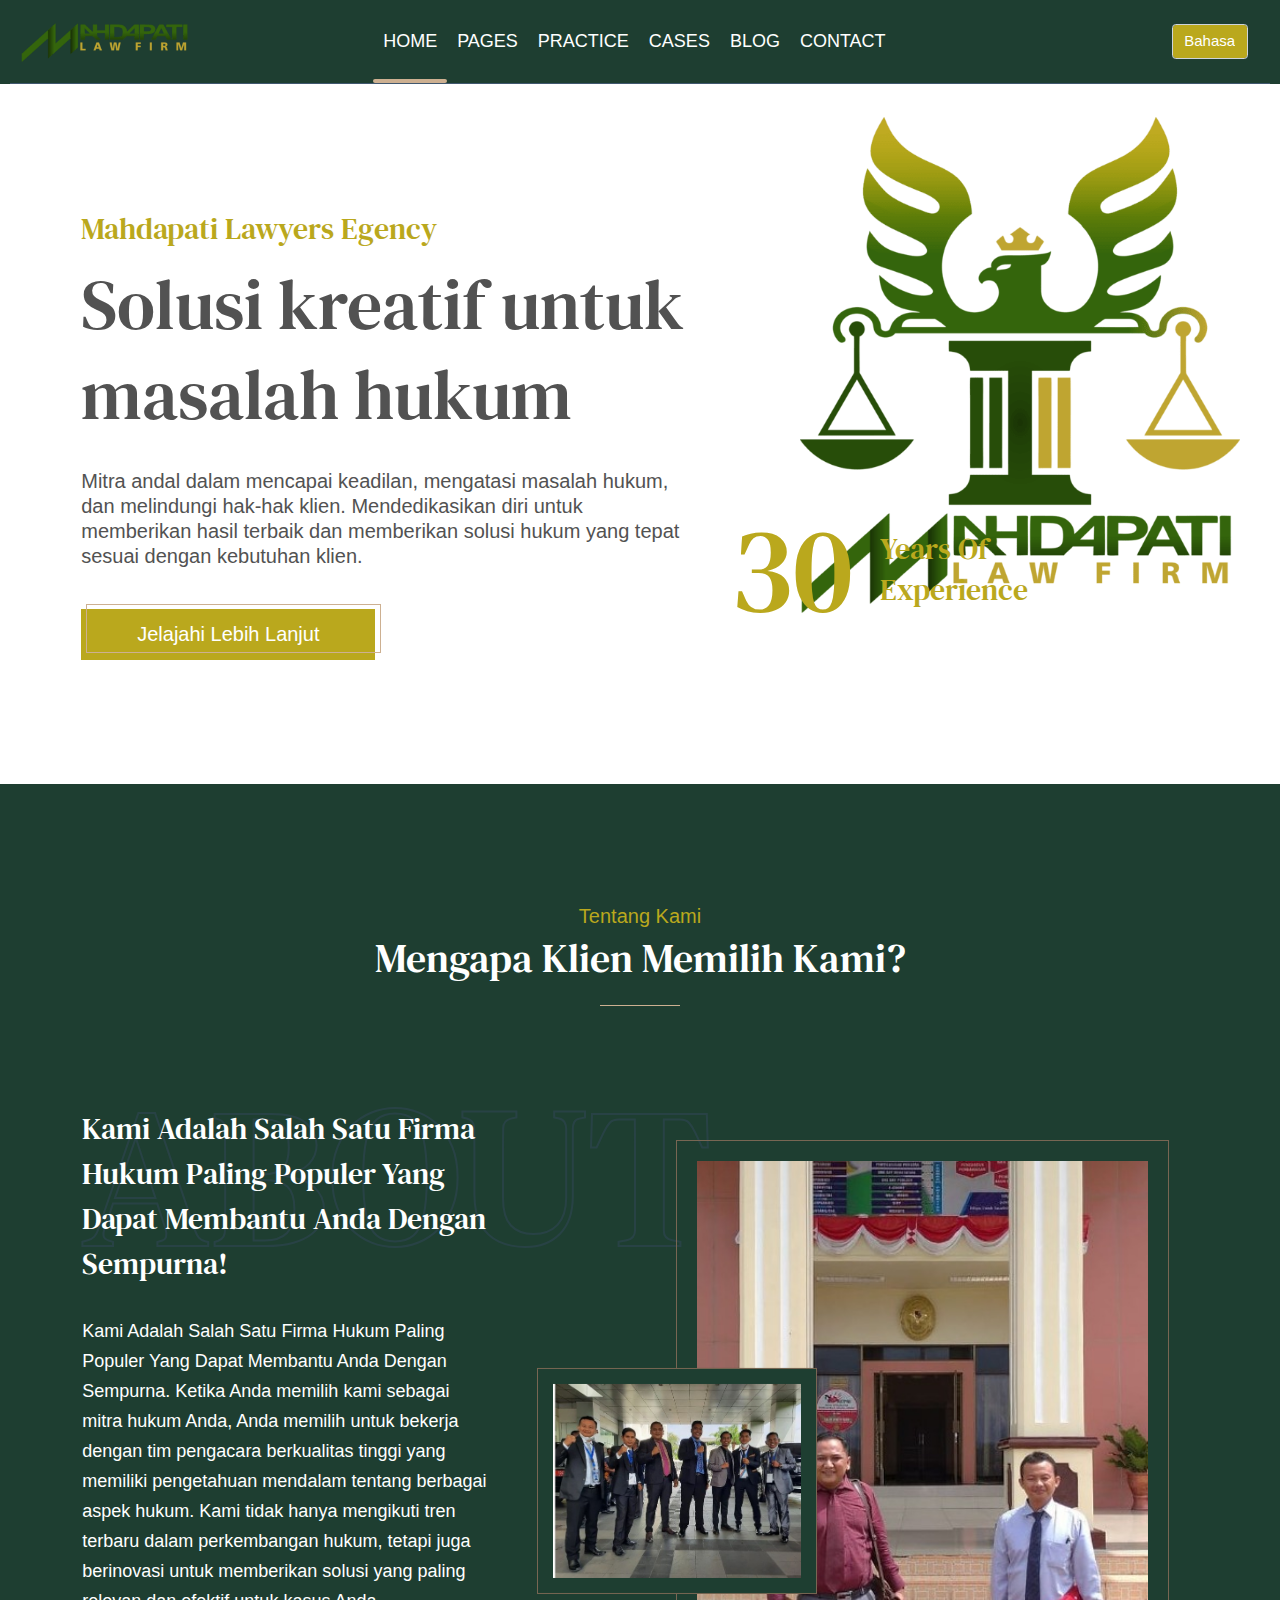
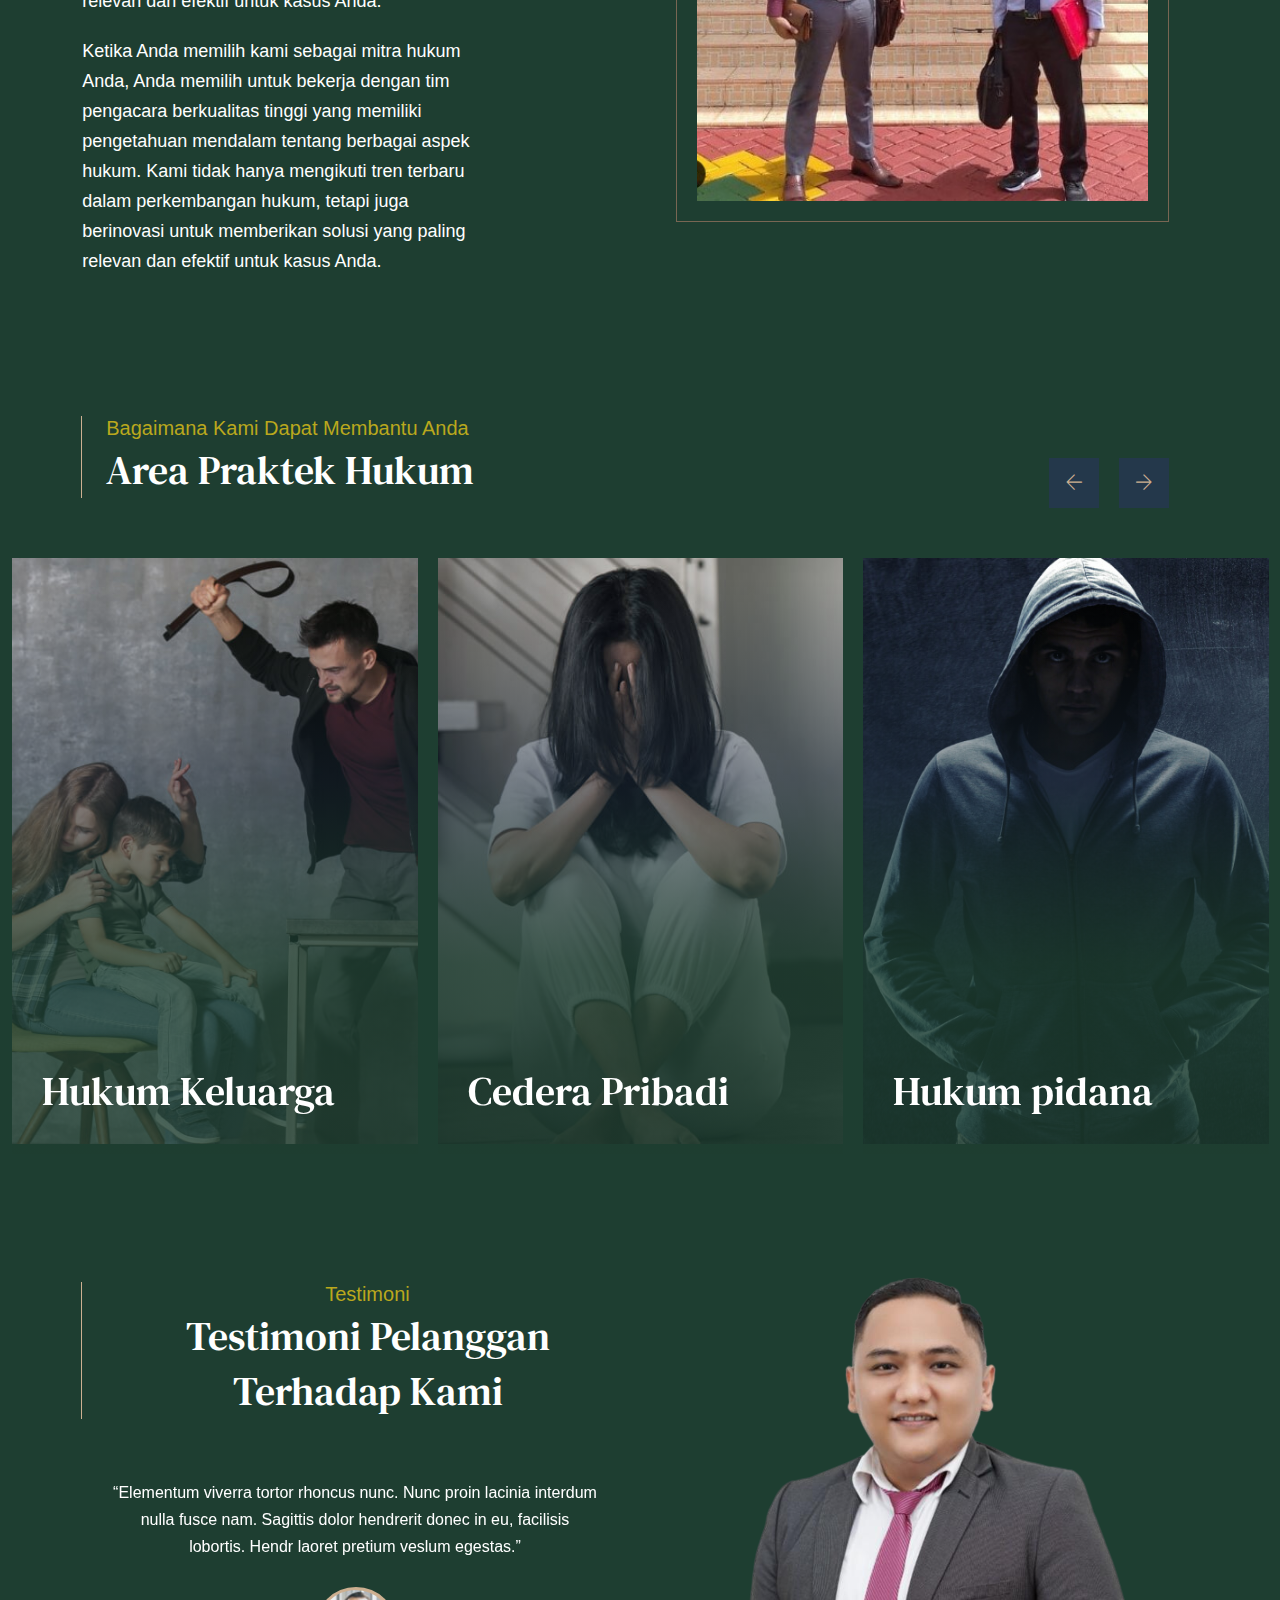
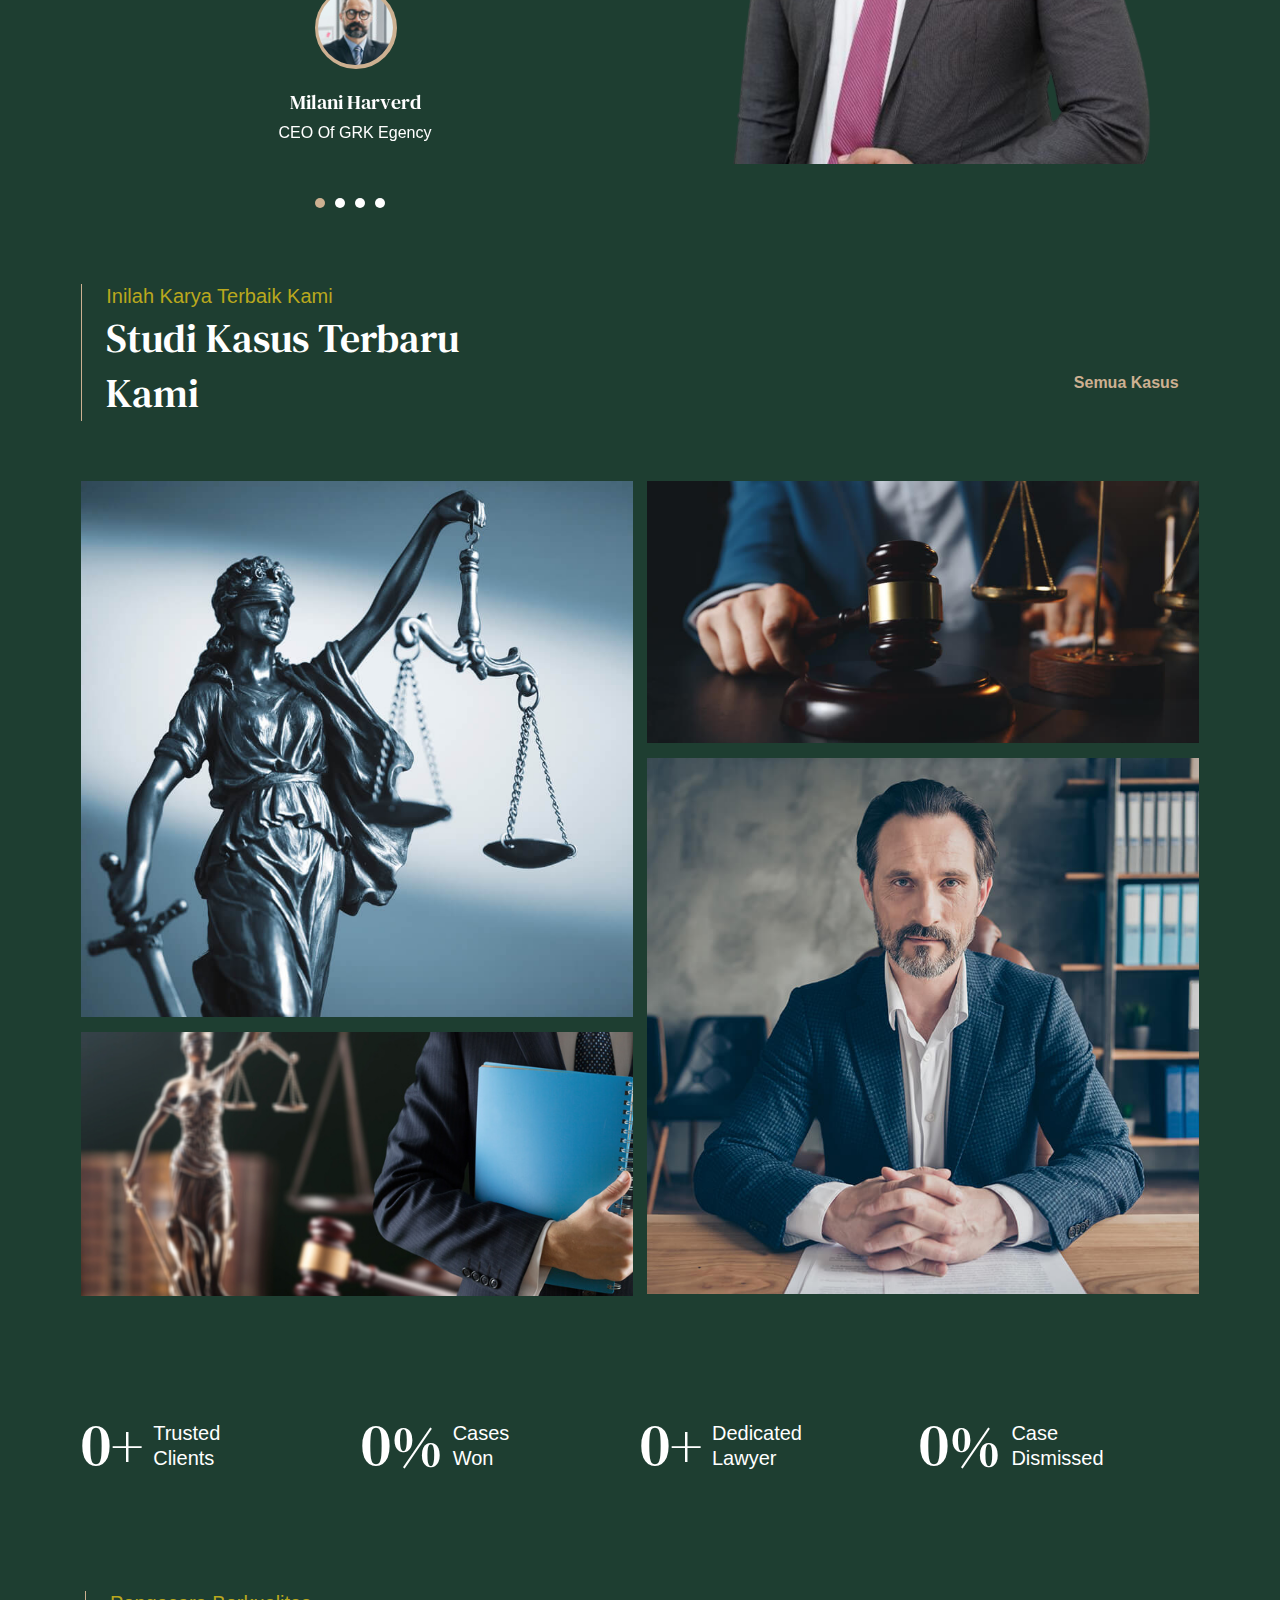
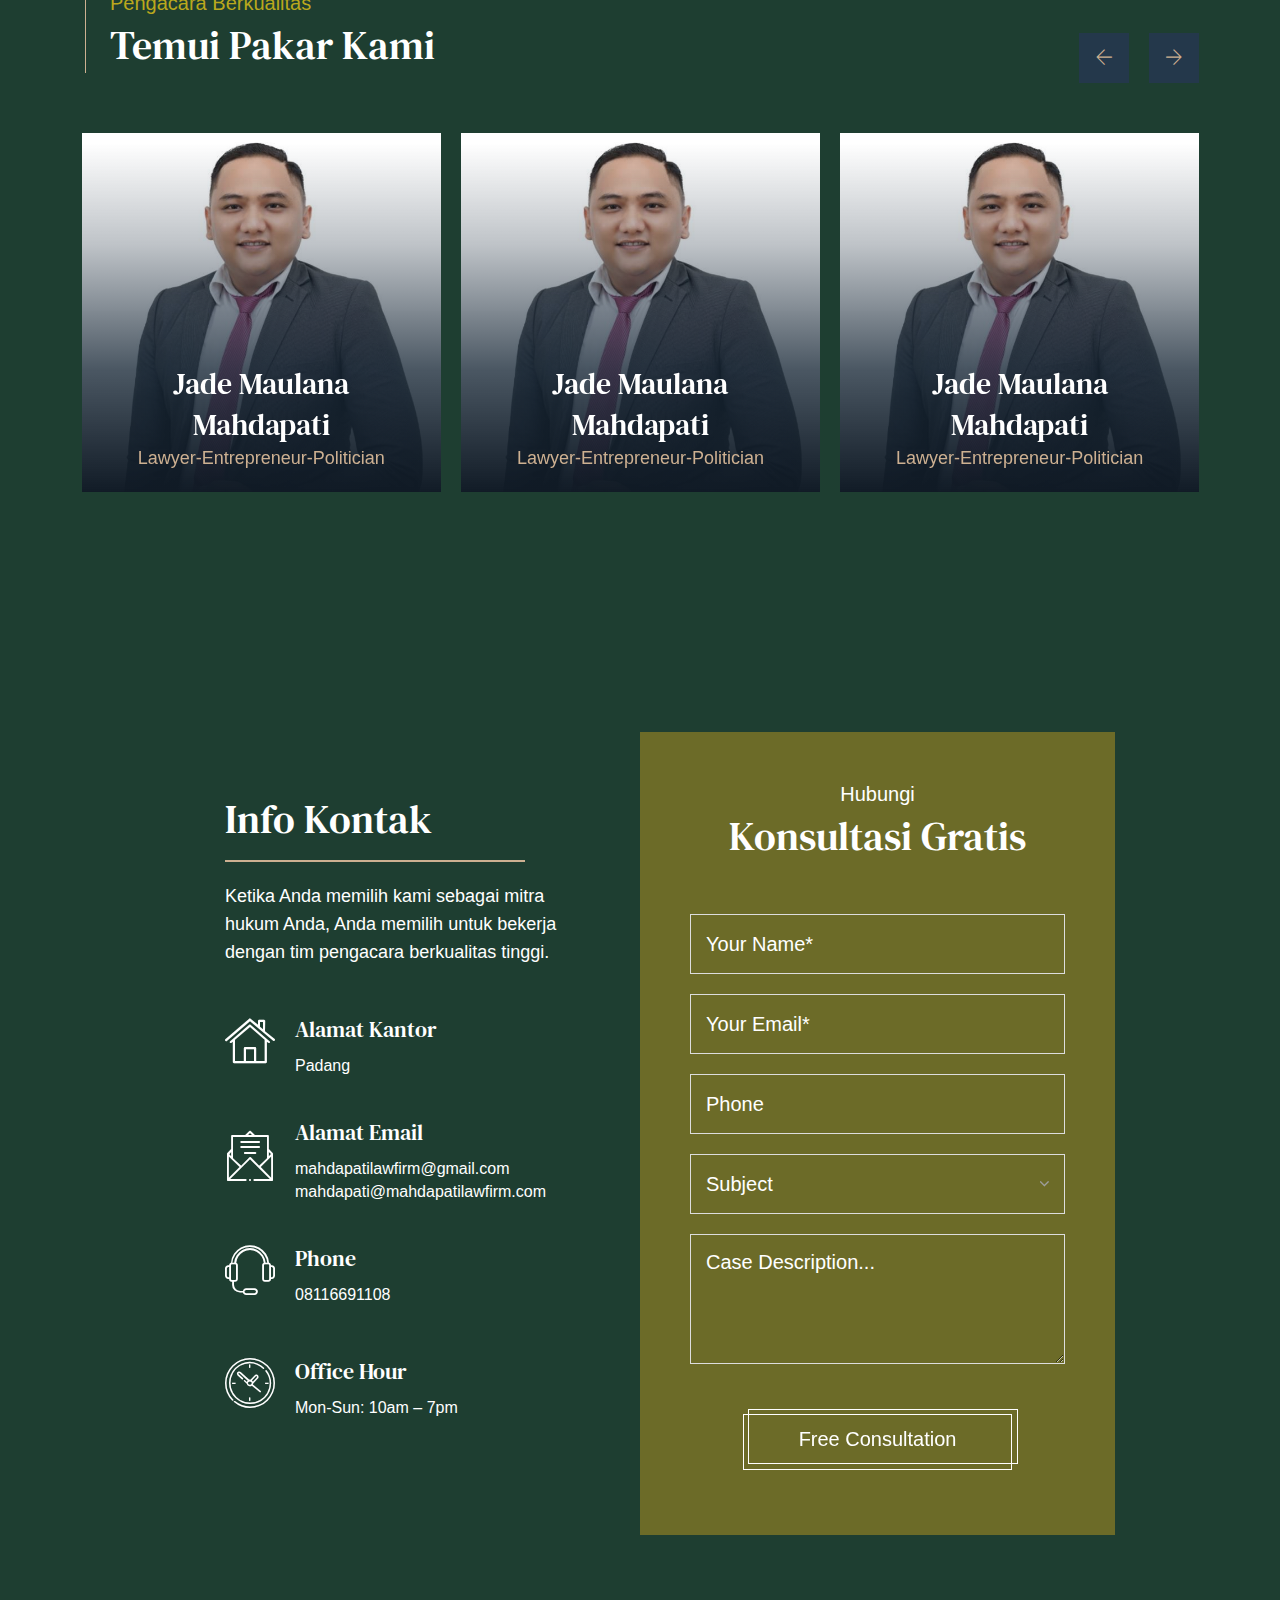
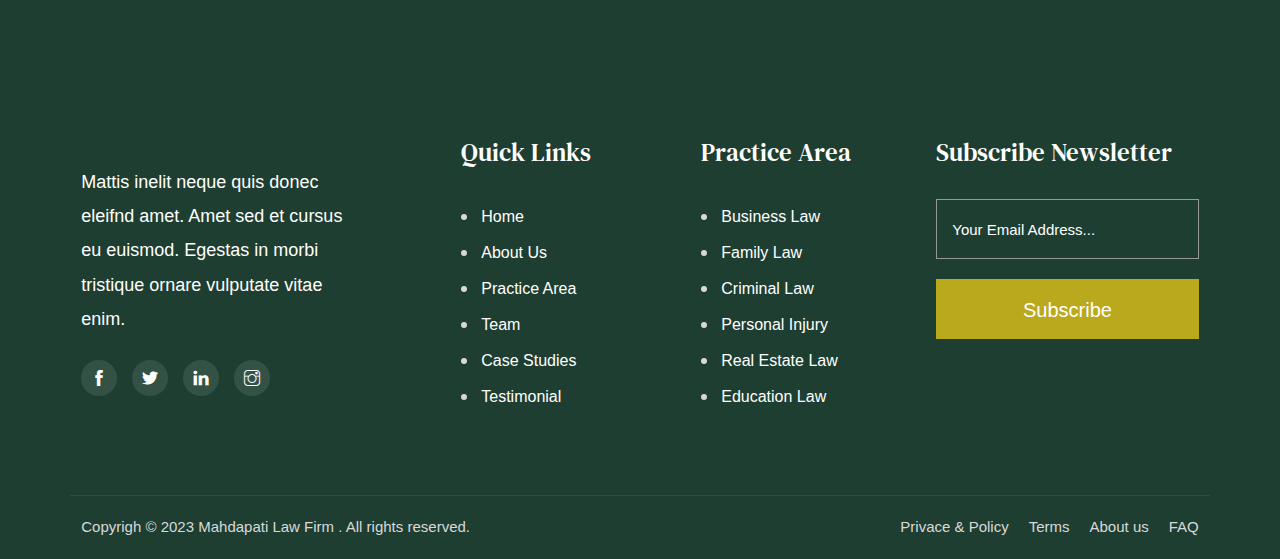
<file: index.html>
<!DOCTYPE html>
<html lang="en">


<head>
    <meta charset="utf-8">
    <meta http-equiv="X-UA-Compatible" content="IE=edge">
    <meta name="viewport" content="width=device-width, initial-scale=1">
    <meta name="author" content="">
    <link rel="shortcut icon" type="image/png" href="assets/images/preloader-1.png">
    <title> Mahdapati Law Firm</title>
    <link href="assets/css/themify-icons.css" rel="stylesheet">
    <link href="assets/css/flaticon.css" rel="stylesheet">
    <link href="assets/css/bootstrap.min.css" rel="stylesheet">
    <link href="assets/css/animate.css" rel="stylesheet">
    <link href="assets/css/owl.carousel.css" rel="stylesheet">
    <link href="assets/css/owl.theme.css" rel="stylesheet">
    <link href="assets/css/slick.css" rel="stylesheet">
    <link href="assets/css/slick-theme.css" rel="stylesheet">
    <link href="assets/css/swiper.min.css" rel="stylesheet">
    <link href="assets/css/owl.transitions.css" rel="stylesheet">
    <link href="assets/css/jquery.fancybox.css" rel="stylesheet">
    <link href="assets/css/odometer-theme-default.css" rel="stylesheet">
    <link href="assets/sass/style.css" rel="stylesheet">
    <style type="text/css">

    </style>
</head>
<div id="google_translate_element2" style="display: none;"></div>
<body>
   
    <!-- start page-wrapper -->
    <div class="page-wrapper">
        <!-- start preloader -->
        <div class="preloader">
            <div class="vertical-centered-box">
                <div class="content">
                    <div class="loader-circle"></div>
                    <div class="loader-line-mask">
                        <div class="loader-line"></div>
                    </div>
                    <img src="assets/images/preloader-1.png" alt="">
                </div>
            </div>
        </div>
        <!-- end preloader -->
        <!-- Start header -->
        <header id="header">
            <div class="wpo-site-header wpo-header-style-2">
                <nav class="navigation navbar navbar-expand-lg navbar-light">
                    <div class="container-fluid">
                        <div class="row align-items-center">
                            <div class="col-lg-3 col-md-3 col-3 d-lg-none dl-block">
                                <div class="mobail-menu">
                                    <button type="button" class="navbar-toggler open-btn">
                                        <span class="sr-only">Toggle navigation</span>
                                        <span class="icon-bar first-angle"></span>
                                        <span class="icon-bar middle-angle"></span>
                                        <span class="icon-bar last-angle"></span>
                                    </button>
                                </div>
                            </div>
                            <div class="col-lg-2 col-md-6 col-6">
                                <div class="navbar-header">
                                     <a class="navbar-brand" href="index.html"><img src="assets/images/logo-2.png" alt=""></a> 
                                </div>
                            </div>
                            <div class="col-lg-8 col-md-1 col-1">
                                <div id="navbar" class="collapse navbar-collapse navigation-holder">
                                    <button class="menu-close"><i class="ti-close"></i></button>
                                    <ul class="nav navbar-nav mb-2 mb-lg-0">
                                        <li class="menu-item-has-children">
                                            <a class="active" href="#">Home</a>
                               
                                        </li>
                                        <li class="menu-item-has-children">
                                            <a href="#">Pages</a>
                                            <ul class="sub-menu">
                                                <li><a href="abouttxt">About Us</a></li>
                                                <li><a href="attorneystxt">Attorneys</a></li>
                                                <li><a href="attorneys-singletxt">Attorneys single</a></li>
                                                <li><a href="termstxt">Terms & Coditions</a></li>
                                                <li><a href="pricingtxt">Pricing</a></li>
                                                <li><a href="404txt">404 Error</a></li>
                                                <li><a href="faqtxt">FAQ</a></li>
                                                <li><a href="logintxt">Login</a></li>
                                                <li><a href="registertxt">Register</a></li>
                                            </ul>
                                        </li>
                                        <li class="menu-item-has-children">
                                            <a href="#">Practice</a>
                                        
                                        </li>
                                        <li class="menu-item-has-children">
                                            <a href="#">Cases</a>
                                          
                                        </li>
                        
                                        <li class="menu-item-has-children">
                                            <a href="#">Blog</a>
                          
                                        </li>
                                        <li><a href="contacttxt">Contact</a></li>
                                      
                                        
                                        
                                    </ul>
                                </div>
                                <!-- end of nav-collapse -->
                            </div>
                            <div class="col-lg-2 col-md-2 col-2">
                                <div class="header-right">

                                    <div class="header-search-form-wrapper">
                                        <div class="wpo-contact-form-area">
                                            <select onchange="doGTranslate(this);" class="form-control" style="background-color: #baa81d; color: #fff;">
                                                <option disabled="disabled" selected>Bahasa</option>            
                                                <option value="id|en" > Eng</option>
                                                <option value="id|id" >Ind</option> 
                                         </select>
                                         </div>
                                        <div class="cart-search-contact">
                                            <!-- <button class="search-toggle-btn"><i
                                                    class="fi flaticon-026-search"></i></button>

                                                 

                                            <div class="header-search-form">
                                                <form>
                                                    <div>
                                                        <input type="text" class="form-control" placeholder="Search here...">
                                                        <button type="submit"><i
                                                                class="fi flaticon-026-search"></i></button>
                                                    </div>
                                                </form>
                                                
                                            </div> -->
                                        </div>
                                    </div>
                                </div>
                            </div>
                        </div>
                    </div>
                    <!-- end of container -->
                </nav>
            </div>
        </header>
        <!-- end of header -->
        <!-- start of hero -->
        <section class="static-hero">
            <div class="hero-container">
                <div class="hero-inner">
                    <div class="container">
                        <div class="hero-text-wrap">
                            <div data-swiper-parallax="300" class="sub-title">
                                <span>Mahdapati Lawyers Egency</span>
                            </div>
                            
                            <div data-swiper-parallax="300" class="slide-title">
                                <h2 style="color:#525252">Solusi kreatif untuk masalah hukum</h2>
                            </div>
                            <div data-swiper-parallax="400" class="slide-text">
                                <p style="color:#525252"> Mitra andal dalam mencapai keadilan, mengatasi masalah hukum, dan melindungi hak-hak klien. Mendedikasikan diri untuk memberikan hasil terbaik dan memberikan solusi hukum yang tepat sesuai dengan kebutuhan klien.
                                </p>
                            </div>
                            <div class="clearfix"></div>
                            <div data-swiper-parallax="500" class="slide-btns">
                                <a href="#" class="theme-btn-s2">Jelajahi lebih lanjut</a>
                            </div>
                        </div>
                        
                        <div class="lawyer-pic"><br>
                            <img src="assets/images/slider/logo-slide.png" alt="">
                            <!--<div class="lawyer-shape"></div>-->
                           <br>
                            <div class="exprience">
                                <div class="exprience-left">
                                    <h4>30</h4>
                                </div>
                                <div class="exprience-right">
                                    <h4 style="color:#baa81d">Years Of Experience</h4>
                                </div>
                            </div>
                        </div>
                    </div>
                </div>
            </div>
        </section>
        <!-- end of hero slider -->

        <!-- start of wpo-about-section -->
        <section class="wpo-about-section-s3 section-padding">
            <div class="container">
                <div class="wpo-section-title-s2">
                    <span>Tentang Kami</span>
                    <h2>Mengapa Klien Memilih Kami?</h2>
                </div>
                <div class="wpo-about-section-wrapper">
                    <div class="row align-items-center">
                        <div class="col-lg-5 col-md-12 col-12">
                            <div class="wpo-about-content">
                                <h2>Kami Adalah Salah Satu Firma Hukum Paling Populer Yang Dapat Membantu Anda Dengan Sempurna!</h2>
                                <div class="wpo-about-content-inner">
                                    <p>Kami Adalah Salah Satu Firma Hukum Paling Populer Yang Dapat Membantu Anda Dengan Sempurna. Ketika Anda memilih kami sebagai mitra hukum Anda, Anda memilih untuk bekerja dengan tim pengacara berkualitas tinggi yang memiliki pengetahuan mendalam tentang berbagai aspek hukum. Kami tidak hanya mengikuti tren terbaru dalam perkembangan hukum, tetapi juga berinovasi untuk memberikan solusi yang paling relevan dan efektif untuk kasus Anda.</p>
                                    <p>Ketika Anda memilih kami sebagai mitra hukum Anda, Anda memilih untuk bekerja dengan tim pengacara berkualitas tinggi yang memiliki pengetahuan mendalam tentang berbagai aspek hukum. Kami tidak hanya mengikuti tren terbaru dalam perkembangan hukum, tetapi juga berinovasi untuk memberikan solusi yang paling relevan dan efektif untuk kasus Anda. </p>
                                </div>
                            </div>
                        </div>
                        <div class="col-lg-7 col-md-12 col-12">
                            <div class="wpo-about-img">
                                <img src="assets/images/about/1.jpeg" alt="">
                                <div class="about-img-inner">
                                    <img src="assets/images/about/2.jpeg" alt="">
                                </div>
                            </div>
                        </div>
                    </div>
                    <div class="visible-text">
                        <h2>About</h2>
                    </div>
                </div>
            </div>
        </section>
        <!-- end of wpo-about-section -->

        <!-- start wpo-practice-section -->
        <section class="wpo-practice-section-s2">
            <div class="container">
                <div class="row align-items-center">
                    <div class="col-lg-5">
                        <div class="wpo-section-title">
                            <span>Bagaimana Kami Dapat Membantu Anda</span>
                            <h2>Area Praktek Hukum</h2>
                        </div>
                    </div>
                </div>
            </div>
            <div class="container-fluid">
                <div class="wpo-practice-wrap">
                    <div class="wpo-practice-items owl-carousel">
                        <div class="wpo-practice-item">
                            <div class="wpo-practice-img">
                                <img src="assets/images/practice/img-1.jpg" alt="">
                            </div>
                            <div class="wpo-practice-content">
                                <div class="wpo-practice-content-top">
                                    <div class="b-top">
                                        <div class="b-top-inner">
                                            <h2><a href="blogtxt"> Hukum Keluarga </a></h2>
                                            <p>We ca help you when you ipsum dolor sit amet, constur adipiscing elit. Ultrices cursus sitting scelerisque quam nisl.</p>
                                        </div>
                                    </div>
                                </div>
                            </div>
                        </div>
                        <div class="wpo-practice-item">
                            <div class="wpo-practice-img">
                                <img src="assets/images/practice/img-2.jpg" alt="">
                            </div>
                            <div class="wpo-practice-content">
                                <div class="wpo-practice-content-top">
                                    <div class="b-top">
                                        <div class="b-top-inner">
                                            <h2><a href="blogtxt"> Cedera Pribadi </a></h2>
                                            <p> e ca help you when you ipsum dolor sit amet, constur adipiscing elit. Ultrices cursus sitting scelerisque quam nisl.</p>
                                        </div>
                                    </div>
                                </div>
                            </div>
                        </div>
                        <div class="wpo-practice-item">
                            <div class="wpo-practice-img">
                                <img src="assets/images/practice/img-3.jpg" alt="">
                            </div>
                            <div class="wpo-practice-content">
                                <div class="wpo-practice-content-top">
                                    <div class="b-top">
                                        <div class="b-top-inner">
                                            <h2><a href="blogtxt"> Hukum pidana </a></h2>
                                            <p>We ca help you when you ipsum dolor sit amet, constur adipiscing elit. Ultrices cursus sitting scelerisque quam nisl.</p>
                                        </div>
                                    </div>
                                </div>
                            </div>
                        </div>
                        <div class="wpo-practice-item">
                            <div class="wpo-practice-img">
                                <img src="assets/images/practice/img-4.jpg" alt="">
                            </div>
                            <div class="wpo-practice-content">
                                <div class="wpo-practice-content-top">
                                    <div class="b-top">
                                        <div class="b-top-inner">
                                            <h2><a href="blogtxt"> Hukum Pendidikan </a></h2>
                                            <p>We ca help you when you ipsum dolor sit amet, constur adipiscing elit. Ultrices cursus sitting scelerisque quam nisl.</p>
                                        </div>
                                    </div>
                                </div>
                            </div>
                        </div>
                    </div>
                </div>
            </div>
            <!-- end container -->
        </section>
        <!-- end wpo-practice-section -->
        <!-- start wpo-testimonials-section -->
        <section class="wpo-testimonials-section-s2 section-padding">
            <div class="container">
                <div class="wpo-testimonials-wrap">
                    <div class="row align-items-center">
                        
                        <div class="col-lg-6 col-12">
                             <div class="wpo-section-title">
                            <span>Testimoni</span>
                            <h2>Testimoni Pelanggan Terhadap Kami</h2>
                        </div>
                            <div class="wpo-testimonials-active owl-carousel">
                                <div class="wpo-testimonials-item">
                                    <p>“Elementum viverra tortor rhoncus nunc. Nunc proin lacinia interdum nulla fusce nam. Sagittis dolor hendrerit donec in eu, facilisis lobortis. Hendr laoret pretium veslum egestas.” </p>
                                    <div class="wpo-testimonial-info">
                                        <div class="wpo-testimonial-info-img">
                                            <img src="assets/images/testimonial/img-1.jpg" alt="">
                                        </div>
                                        <div class="wpo-testimonial-info-text">
                                            <h5>Milani Harverd</h5>
                                            <span>CEO Of GRK Egency</span>
                                        </div>
                                    </div>
                                </div>
                                <div class="wpo-testimonials-item">
                                    <p>“Elementum viverra tortor rhoncus nunc. Nunc proin lacinia interdum nulla fusce nam. Sagittis dolor hendrerit donec in eu, facilisis lobortis. Hendr laoret pretium veslum egestas.” </p>
                                    <div class="wpo-testimonial-info">
                                        <div class="wpo-testimonial-info-img">
                                            <img src="assets/images/testimonial/img-3.jpg" alt="">
                                        </div>
                                        <div class="wpo-testimonial-info-text">
                                            <h5>Aliza Anney</h5>
                                            <span>Model Belarus</span>
                                        </div>
                                    </div>
                                </div>
                                <div class="wpo-testimonials-item">
                                    <p>“Elementum viverra tortor rhoncus nunc. Nunc proin lacinia interdum nulla fusce nam. Sagittis dolor hendrerit donec in eu, facilisis lobortis. Hendr laoret pretium veslum egestas.” </p>
                                    <div class="wpo-testimonial-info">
                                        <div class="wpo-testimonial-info-img">
                                            <img src="assets/images/testimonial/img-2.jpg" alt="">
                                        </div>
                                        <div class="wpo-testimonial-info-text">
                                            <h5>David Miller</h5>
                                            <span>Designer UK</span>
                                            <span>Designer UK</span>
                                        </div>
                                    </div>
                                </div>
                                <div class="wpo-testimonials-item">
                                    <p>“Elementum viverra tortor rhoncus nunc. Nunc proin lacinia interdum nulla fusce nam. Sagittis dolor hendrerit donec in eu, facilisis lobortis. Hendr laoret pretium veslum egestas.” </p>
                                    <div class="wpo-testimonial-info">
                                        <div class="wpo-testimonial-info-img">
                                            <img src="assets/images/testimonial/img-3.jpg" alt="">
                                        </div>
                                        <div class="wpo-testimonial-info-text">
                                            <h5>David Miller</h5>
                                            <span>Designer UK</span>
                                        </div>
                                    </div>
                                </div>
                            </div>
                        </div>
                        <div class="col-lg-6">
                              <!--<div class="lawyer-shape"></div>-->
                            <img src="assets/images/about/ext.png" alt="">
                        </div>
                    </div>
                </div>

            </div>
            <!-- end container -->
        </section>
        <!-- end wpo-testimonials-section -->
        <!-- start wpo-case-section -->
        <section class="wpo-case-section">
            <div class="container">
                <div class="wpo-case-wrap">
                    <div class="sortable-gallery">
                        <div class="row align-items-center">
                            <div class="col-lg-5">
                                <div class="wpo-section-title">
                                    <span>Inilah Karya Terbaik Kami</span>
                                    <h2>Studi Kasus Terbaru Kami</h2>
                                </div>
                            </div>
                            <div class="col-lg-7">
                                <div class="gallery-filters case-menu">
                                    <ul>
                                        <li><a data-filter="*" href="#" class="current"> Semua Kasus </a></li>
                                        <!-- <li><a data-filter=".business" href="#">Business</a></li>
                                        <li><a data-filter=".criminal" href="#">Criminal</a></li>
                                        <li><a data-filter=".family" href="#">Family Matter</a></li>
                                        <li><a data-filter=".real" href="#">Real Estate</a></li> -->
                                    </ul>
                                </div>
                            </div>
                        </div>
                        <div class="case-grids gallery-container clearfix">
                            <div class="grid real family">
                                <div class="img-holder">
                                    <img src="assets/images/case/img-1.jpg" alt>
                                    <div class="hover-content">
                                        <a class="theme-btn-s2" href="case-singletxt">Criminal Law</a>
                                    </div>
                                </div>
                            </div>
                            <div class="grid business family">
                                <div class="img-holder">
                                    <img src="assets/images/case/img-2.jpg" alt>
                                    <div class="hover-content">
                                        <a class="theme-btn-s2" href="case-singletxt">Family Law</a>
                                    </div>
                                </div>
                            </div>
                            <div class="grid business real personal business">
                                <div class="img-holder">
                                    <img src="assets/images/case/img-4.jpg" alt>
                                    <div class="hover-content">
                                        <a class="theme-btn-s2" href="case-singletxt">Business Law</a>
                                    </div>
                                </div>
                            </div>
                            <div class="grid criminal family">
                                <div class="img-holder">
                                    <img src="assets/images/case/img-3.jpg" alt>
                                    <div class="hover-content">
                                        <a class="theme-btn-s2" href="case-singletxt">Real Estate</a>
                                    </div>
                                </div>
                            </div>
                        </div>
                    </div>
                </div>
            </div>
            <!-- end container -->
        </section>
        <!-- end case-section -->
        <!-- start wpo-fun-fact-section -->
        <section class="wpo-fun-fact-section">
            <div class="container">
                <div class="row">
                    <div class="col col-xs-12">
                        <div class="wpo-fun-fact-grids clearfix">
                            <div class="grid">
                                <div class="info">
                                    <h3><span class="odometer" data-count="235">00</span>+</h3>
                                    <p>Trusted Clients</p>
                                </div>
                            </div>
                            <div class="grid">
                                <div class="info">
                                    <h3><span class="odometer" data-count="95">00</span>%</h3>
                                    <p>Cases Won</p>
                                </div>
                            </div>
                            <div class="grid">
                                <div class="info">
                                    <h3><span class="odometer" data-count="120">00</span>+</h3>
                                    <p>Dedicated Lawyer</p>
                                </div>
                            </div>
                            <div class="grid">
                                <div class="info">
                                    <h3><span class="odometer" data-count="15">00</span>%</h3>
                                    <p>Case Dismissed</p>
                                </div>
                            </div>
                        </div>
                    </div>
                </div>
            </div>
            <!-- end container -->
        </section>
        <!-- end wpo-fun-fact-section -->
        <!-- start wpo-Team-section -->
        <section class="wpo-team-section section-padding pt-0">
            <div class="container">
                <div class="wpo-team-wrap">
                    <div class="row align-items-center">
                        <div class="col-lg-5">
                            <div class="wpo-section-title">
                                <span>Pengacara Berkualitas</span>
                                <h2>Temui Pakar Kami</h2>
                            </div>
                        </div>
                    </div>
                    <div class="wpo-team-active owl-carousel">
                        <div class="wpo-team-item">
                            <div class="wpo-team-img">
                                <img src="assets/images/about/foto.jpg" alt="">
                            </div>
                            <div class="wpo-team-text">
                                <h2><a href="attorneys-singletxt">Jade Maulana Mahdapati</a></h2>
                                <span>Lawyer-Entrepreneur-Politician</span>
                                <div class="social">
                                    <ul>
                                        <li><a href="#"><i class="ti-facebook"></i></a></li>
                                        <li><a href="#"><i class="ti-twitter-alt"></i></a></li>
                                        <li><a href="https://www.instagram.com/jademahdapati/"><i class="ti-instagram"></i></a></li>
                                    </ul>
                                </div>
                            </div>
                        </div>
                         <div class="wpo-team-item">
                            <div class="wpo-team-img">
                                <img src="assets/images/about/foto.jpg" alt="">
                            </div>
                            <div class="wpo-team-text">
                                <h2><a href="attorneys-singletxt">Jade Maulana Mahdapati</a></h2>
                                <span>Lawyer-Entrepreneur-Politician</span>
                                <div class="social">
                                    <ul>
                                        <li><a href="#"><i class="ti-facebook"></i></a></li>
                                        <li><a href="#"><i class="ti-twitter-alt"></i></a></li>
                                        <li><a href="https://www.instagram.com/jademahdapati/"><i class="ti-instagram"></i></a></li>
                                    </ul>
                                </div>
                            </div>
                        </div>
                        <div class="wpo-team-item">
                            <div class="wpo-team-img">
                                <img src="assets/images/about/foto.jpg" alt="">
                            </div>
                            <div class="wpo-team-text">
                                <h2><a href="attorneys-singletxt">Jade Maulana Mahdapati</a></h2>
                                <span>Lawyer-Entrepreneur-Politician</span>
                                <div class="social">
                                    <ul>
                                        <li><a href="#"><i class="ti-facebook"></i></a></li>
                                        <li><a href="#"><i class="ti-twitter-alt"></i></a></li>
                                        <li><a href="https://www.instagram.com/jademahdapati/"><i class="ti-instagram"></i></a></li>
                                    </ul>
                                </div>
                            </div>
                        </div>
                      <div class="wpo-team-item">
                            <div class="wpo-team-img">
                                <img src="assets/images/about/foto.jpg" alt="">
                            </div>
                            <div class="wpo-team-text">
                                <h2><a href="attorneys-singletxt">Jade Maulana Mahdapati</a></h2>
                                <span>Lawyer-Entrepreneur-Politician</span>
                                <div class="social">
                                    <ul>
                                        <li><a href="#"><i class="ti-facebook"></i></a></li>
                                        <li><a href="#"><i class="ti-twitter-alt"></i></a></li>
                                        <li><a href="https://www.instagram.com/jademahdapati/"><i class="ti-instagram"></i></a></li>
                                    </ul>
                                </div>
                            </div>
                        </div>
                    </div>
                </div>
            </div>
            <!-- end container -->
        </section>
        <!-- end Team-section -->
        <!-- start of wpo-contact-section -->
        <section class="wpo-contact-section-s2 section-padding">
            <div class="container">
                <div class="wpo-contact-section-wrapper">
                    <div class="row justify-content-center">
                        <div class="col col-xl-5 col-lg-6">
                            <div class="contact-info-wrap">
                                <div class="contact-info-title">
                                    <h3> Info Kontak </h3>
                                    <p> Ketika Anda memilih kami sebagai mitra hukum Anda, Anda memilih untuk bekerja dengan tim pengacara berkualitas tinggi. </p>
                                </div>
                                <div class="contact-info-item">
                                    <div class="contact-info-icon">
                                        <i class="fi flaticon-001-house"></i>
                                    </div>
                                    <div class="contact-info-text">
                                        <h4> Alamat Kantor </h4>
                                        <p> Padang</p>
                                    </div>
                                </div>
                                <div class="contact-info-item">
                                    <div class="contact-info-icon">
                                        <i class="fi flaticon-002-open"></i>
                                    </div>
                                    <div class="contact-info-text">
                                        <h4> Alamat Email </h4>
                                        <p>mahdapatilawfirm@gmail.com</p>
                                        <p>mahdapati@mahdapatilawfirm.com</p>
                                    </div>
                                </div>
                                <div class="contact-info-item">
                                    <div class="contact-info-icon">
                                        <i class="fi flaticon-003-headphone"></i>
                                    </div>
                                    <div class="contact-info-text">
                                        <h4>Phone</h4>
                                        <p>08116691108</p>
                                    </div>
                                </div>
                                <div class="contact-info-item">
                                    <div class="contact-info-icon">
                                        <i class="fi flaticon-004-clock"></i>
                                    </div>
                                    <div class="contact-info-text">
                                        <h4>Office Hour</h4>
                                        <p>Mon-Sun: 10am – 7pm</p>
                                    </div>
                                </div>
                            </div>
                        </div>
                        <div class="col col-xl-5 col-lg-6 col-md-12 col-12">
                            <div class="wpo-contact-form-area">
                                <div class="form-title">
                                    <span> Hubungi </span>
                                    <h3> Konsultasi Gratis </h3>
                                </div>
                                <form method="post" class="contact-validation-active" id="contact-form-main">
                                    <div>
                                        <input type="text" class="form-control" name="name" id="name" placeholder="Your Name*">
                                    </div>
                                    <div>
                                        <input type="email" class="form-control" name="email" id="email" placeholder="Your Email*">
                                    </div>
                                    <div>
                                        <input type="text" class="form-control" name="email" id="phone" placeholder="Phone">
                                    </div>
                                    <div>
                                        <select name="subject" class="form-control">
                                            <option disabled="disabled" selected>Subject</option>
                                            <option>Family Law</option>
                                            <option>Personal Injury</option>
                                            <option>Criminal Law</option>
                                            <option>Education Law</option>
                                            <option>Business Law</option>
                                        </select>
                                    </div>
                                    <div class="fullwidth">
                                        <textarea class="form-control" name="note" id="c-note" placeholder="Case Description..."></textarea>
                                    </div>
                                    <div class="submit-area">
                                        <button type="submit" class="theme-btn">Free Consultation</button>
                                        <div id="c-loader">
                                            <i class="ti-reload"></i>
                                        </div>
                                    </div>
                                    <div class="clearfix error-handling-messages">
                                        <div id="c-success">Thank you</div>
                                        <div id="c-error"> Error occurred while sending email. Please try again later.
                                        </div>
                                    </div>
                                </form>
                            </div>
                        </div>
                    </div>
                </div>
            </div>
        </section>
        <!-- end of wpo-contact-section -->
        <!-- start wpo-blog-section -->
        <!-- <section class="wpo-blog-section section-padding">
            <div class="container">
                <div class="wpo-blog-wrap">
                    <div class="row align-items-center">
                        <div class="col-lg-5 col-md-8">
                            <div class="wpo-section-title">
                                <span>Blog</span>
                                <h2>Latest News Update</h2>
                            </div>
                        </div>
                        <div class="col-lg-5 offset-lg-2 col-md-4">
                            <div class="see-more-btn">
                                <a href="blogtxt">See All News</a>
                            </div>
                        </div>
                    </div>
                    <div class="wpo-blog-items">
                        <div class="row">
                            <div class="col col-xl-4 col-lg-6 col-md-6 col-12">
                                <div class="wpo-blog-item">
                                    <div class="wpo-blog-img">
                                        <img src="assets/images/blog/img-1.jpg" alt="">
                                    </div>
                                    <div class="wpo-blog-content">
                                        <ul>
                                            <li>Sep 03, 2021</li>
                                            <li><a href="blog-singletxt">Anne William</a></li>
                                            <li>1 comment</li>
                                        </ul>
                                        <h2><a href="blogtxt">Journalists devoted to coverage of the Supreme Court</a>
                                        </h2>
                                        <a class="b-btn" href="blogtxt">Read More</a>
                                    </div>
                                </div>
                            </div>
                            <div class="col col-xl-4 col-lg-6 col-md-6 col-12">
                                <div class="wpo-blog-item">
                                    <div class="wpo-blog-img">
                                        <img src="assets/images/blog/img-2.jpg" alt="">
                                    </div>
                                    <div class="wpo-blog-content">
                                        <ul>
                                            <li>Jan 15, 2023</li>
                                            <li><a href="blog-singletxt">Ken William</a></li>
                                            <li>5 comment</li>
                                        </ul>
                                        <h2><a href="blogtxt">Justice May For You If You Are Innocent </a></h2>
                                        <a class="b-btn" href="blogtxt">Read More</a>
                                    </div>
                                </div>
                            </div>
                            <div class="col col-xl-4 col-lg-6 col-md-6 col-12">
                                <div class="wpo-blog-item">
                                    <div class="wpo-blog-img">
                                        <img src="assets/images/blog/img-3.jpg" alt="">
                                    </div>
                                    <div class="wpo-blog-content">
                                        <ul>
                                            <li>Feb 22, 2021</li>
                                            <li><a href="blog-singletxt">Anne Aliza</a></li>
                                            <li>2 comment</li>
                                        </ul>
                                        <h2><a href="blogtxt">Who Can a Victim Sue after a Car Accident?</a></h2>
                                        <a class="b-btn" href="blogtxt">Read More</a>
                                    </div>
                                </div>
                            </div>
                        </div>
                    </div>
                </div>
            </div>
         
        </section> -->


        <!-- end wpo-blog-section -->
        <!-- start of wpo-site-footer-section -->
        <footer class="wpo-site-footer">
            <div class="wpo-upper-footer">
                <div class="container">
                    <div class="row">
                        <div class="col col-lg-3 col-md-6 col-sm-12 col-12">
                            <div class="widget about-widget">
                                <div class="logo widget-title">
                                    <!-- <img src="assets/images/logo.svg" alt="blog"> -->
                                </div>
                                <p>Mattis inelit neque quis donec eleifnd amet. Amet sed et cursus eu euismod. Egestas in morbi tristique ornare vulputate vitae enim.</p>
                                <ul>
                                    <li>
                                        <a href="#">
                                            <i class="ti-facebook"></i>
                                        </a>
                                    </li>
                                    <li>
                                        <a href="#">
                                            <i class="ti-twitter-alt"></i>
                                        </a>
                                    </li>
                                    <li>
                                        <a href="https://www.linkedin.com/in/jade-maulana-mahdapati-288099205/?originalSubdomain=id">
                                            <i class="ti-linkedin"></i>
                                        </a>
                                    </li>
                                    <li>
                                        <a href="https://www.instagram.com/mahdapatilawfirm/">
                                            <i class="ti-instagram"></i>
                                        </a>
                                    </li>
                                </ul>
                            </div>
                        </div>
                        <div class="col col-lg-2 offset-lg-1 col-md-6 col-sm-12 col-12">
                            <div class="widget link-widget">
                                <div class="widget-title">
                                    <h3>Quick Links</h3>
                                </div>
                                <ul>
                                    <li><a href="index-2txt">Home</a></li>
                                    <li><a href="abouttxt">About Us</a></li>
                                    <li><a href="practicetxt">Practice Area</a></li>
                                    <li><a href="attorneystxt">Team</a></li>
                                    <li><a href="casetxt">Case Studies</a></li>
                                    <li><a href="testimonialtxt">Testimonial</a></li>
                                </ul>
                            </div>
                        </div>
                        <div class="col col-lg-3 col-md-6 col-sm-12 col-12">
                            <div class="widget link-widget s2">
                                <div class="widget-title">
                                    <h3>Practice Area</h3>
                                </div>
                                <ul>
                                    <li><a href="practicetxt">Business Law </a></li>
                                    <li><a href="practicetxt">Family Law</a></li>
                                    <li><a href="practicetxt">Criminal Law</a></li>
                                    <li><a href="practicetxt">Personal Injury</a></li>
                                    <li><a href="practicetxt">Real Estate Law</a></li>
                                    <li><a href="practicetxt">Education Law</a></li>
                                </ul>
                            </div>
                        </div>
                        <div class="col col-lg-3 col-md-6 col-sm-12 col-12">
                            <div class="widget newsletter-widget">
                                <div class="widget-title">
                                    <h3>Subscribe Newsletter</h3>
                                </div>
                                <form>
                                    <div class="input-1">
                                        <input type="email" class="form-control" placeholder="Your Email Address..." required="">
                                    </div>
                                    <div class="submit clearfix">
                                        <button type="submit">Subscribe</button>
                                    </div>
                                </form>
                            </div>
                        </div>
                    </div>
                </div>
                <!-- end container -->
            </div>
            <div class="wpo-lower-footer">
                <div class="container">
                    <div class="row align-items-center">
                        <div class="col col-lg-6 col-md-12 col-12">
                            <ul>
                                <li>Copyrigh &copy; 2023 <a href="#"> Mahdapati Law Firm </a>. All rights reserved.</li>
                            </ul>
                        </div>
                        <div class="col col-lg-6 col-md-12 col-12">
                            <div class="link">
                                <ul>
                                    <li><a href="privacytxt">Privace & Policy</a></li>
                                    <li><a href="termstxt">Terms</a></li>
                                    <li><a href="abouttxt">About us</a></li>
                                    <li><a href="faqtxt">FAQ</a></li>
                                </ul>
                            </div>
                        </div>
                    </div>
                </div>
            </div>
        </footer>
        <!-- end of wpo-site-footer-section -->


    </div>
    <!-- end of page-wrapper -->

    <!-- All JavaScript files
    ================================================== -->
    <script src="assets/js/jquery.min.js"></script>
    <script src="assets/js/bootstrap.bundle.min.js"></script>
    <!-- Plugins for this template -->
    <script src="assets/js/modernizr.custom.js"></script>
    <script src="assets/js/jquery-plugin-collection.js"></script>
    <!-- Custom script for this template -->
    <script src="assets/js/script.js"></script>

    <!-- translate -->
    <script type="text/javascript" src="http://translate.google.com/translate_a/element.js?cb=googleTranslateElementInit2"></script>
    <script type="text/javascript"> 
     function googleTranslateElementInit2() {
      new google.translate.TranslateElement(
      {
       pageLanguage: 'id',
       autoDisplay: false
      },
  
      'google_translate_element2');
     }
  
     function GTranslateFireEvent(element,event){
      try{
       if(document.createEventObject){
        var evt=document.createEventObject();
        element.fireEvent('on'+event,evt)
       }   
       else{
        var evt=document.createEvent('HTMLEvents');
        evt.initEvent(event,true,true);
        element.dispatchEvent(evt)
       }
      }
      catch(e){}
     }
  
     function doGTranslate(lang_pair){
      if(lang_pair.value)lang_pair=lang_pair.value;
      if(lang_pair=='')return;
       var lang=lang_pair.split('|')[1];
       var teCombo;
       var sel=document.getElementsByTagName('select');
      for(var i=0;i<sel.length;i++)
       if(sel[i].className=='goog-te-combo')teCombo=sel[i];
       if(document.getElementById('google_translate_element2')==null||document.getElementById('google_translate_element2').innerHTML.length==0||teCombo.length==0||teCombo.innerHTML.length==0)
       {
        setTimeout(function(){doGTranslate(lang_pair)},500)
       }
       else{
        teCombo.value=lang;GTranslateFireEvent(teCombo,'change');
        GTranslateFireEvent(teCombo,'change')
       }
     }
    </script>
</body>


</html>
</file>
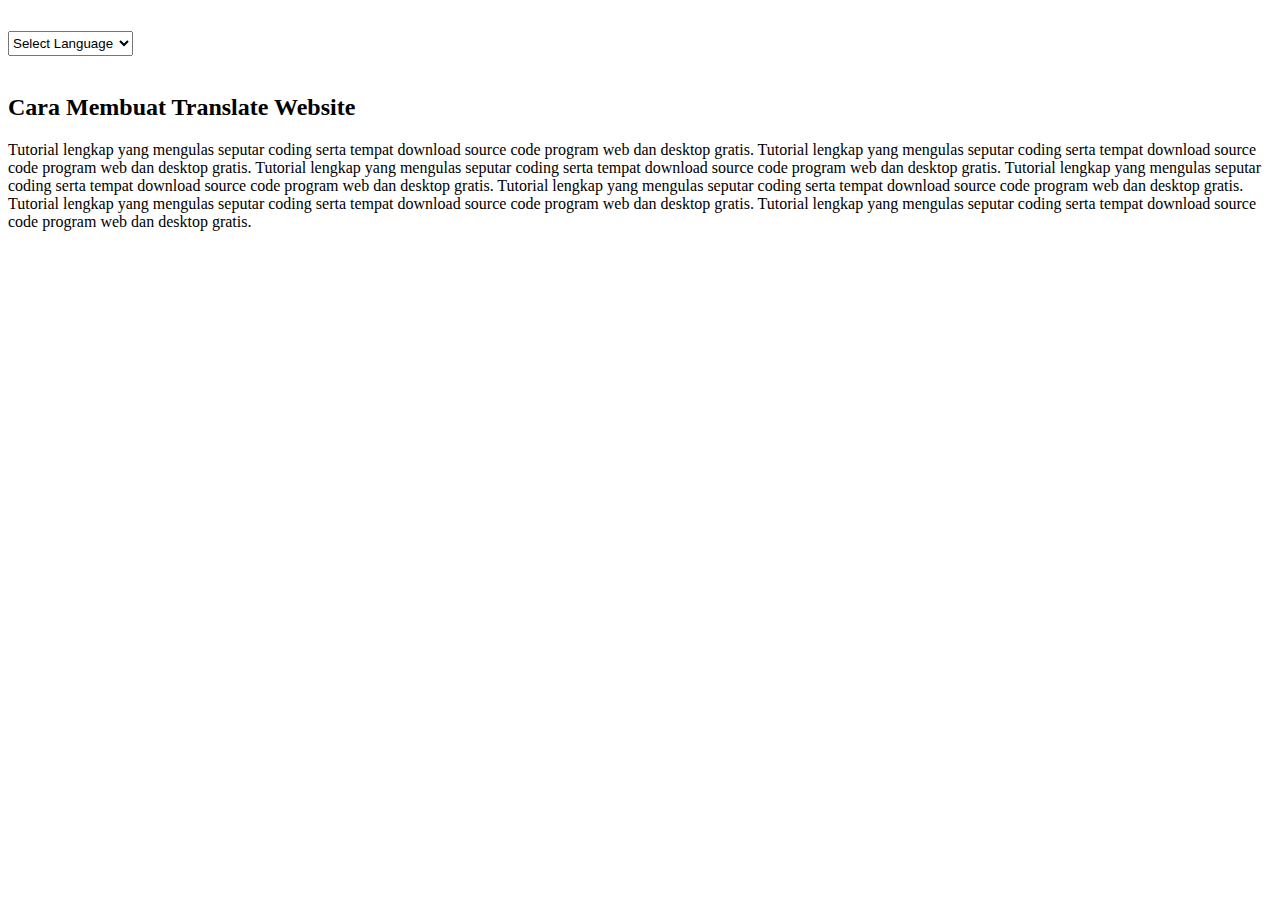
<file: test.html>
<!DOCTYPE html>
 <html>
 <head>
  <title>Cara Membuat Translate Pada Web - Denny ID</title>
 </head>
 <style type="text/css">
   #goog-gt-tt {
    display:none !important;
   }
   .goog-te-banner-frame {
    display:none !important;
   }
   .goog-te-menu-value:hover {
    text-decoration:none !important;
   }
   body {
    top:0 !important;
   }
   #google_translate_element2 {
    display:none!important;
   }
   .lg{
    width: 125px;
    height: 25px;
    margin-top: 5px;
   }
 </style>
 <body>
  <br>
  <select onchange="doGTranslate(this);" class="lg"> 
         <option>Select Language</option>                
         <option value="id|en" ></i> English</option>
         <option value="id|id" >Indonesia</option> 
  </select>

     <div id="google_translate_element2"></div>
    
     <br>
     <br>

     <h2>Cara Membuat Translate Website</h2>
     <p>
      Tutorial lengkap yang mengulas seputar coding serta tempat download source code program web dan desktop gratis.
      Tutorial lengkap yang mengulas seputar coding serta tempat download source code program web dan desktop gratis.
      Tutorial lengkap yang mengulas seputar coding serta tempat download source code program web dan desktop gratis.
      Tutorial lengkap yang mengulas seputar coding serta tempat download source code program web dan desktop gratis.
      Tutorial lengkap yang mengulas seputar coding serta tempat download source code program web dan desktop gratis.
      Tutorial lengkap yang mengulas seputar coding serta tempat download source code program web dan desktop gratis.
      Tutorial lengkap yang mengulas seputar coding serta tempat download source code program web dan desktop gratis.
     </p>

     <!-- javascript -->
  <script type="text/javascript" src="http://translate.google.com/translate_a/element.js?cb=googleTranslateElementInit2"></script>
  <script type="text/javascript"> 
   function googleTranslateElementInit2() {
    new google.translate.TranslateElement(
    {
     pageLanguage: 'id',
     autoDisplay: false
    },

    'google_translate_element2');
   }

   function GTranslateFireEvent(element,event){
    try{
     if(document.createEventObject){
      var evt=document.createEventObject();
      element.fireEvent('on'+event,evt)
     }   
     else{
      var evt=document.createEvent('HTMLEvents');
      evt.initEvent(event,true,true);
      element.dispatchEvent(evt)
     }
    }
    catch(e){}
   }

   function doGTranslate(lang_pair){
    if(lang_pair.value)lang_pair=lang_pair.value;
    if(lang_pair=='')return;
     var lang=lang_pair.split('|')[1];
     var teCombo;
     var sel=document.getElementsByTagName('select');
    for(var i=0;i<sel.length;i++)
     if(sel[i].className=='goog-te-combo')teCombo=sel[i];
     if(document.getElementById('google_translate_element2')==null||document.getElementById('google_translate_element2').innerHTML.length==0||teCombo.length==0||teCombo.innerHTML.length==0)
     {
      setTimeout(function(){doGTranslate(lang_pair)},500)
     }
     else{
      teCombo.value=lang;GTranslateFireEvent(teCombo,'change');
      GTranslateFireEvent(teCombo,'change')
     }
   }
  </script>
  </body>
 </html>
</file>
<file: assets/css/themify-icons.css>
@font-face {
	font-family: 'themify';
	src:url('../fonts/themify9f24.eot?-fvbane');
	src:url('../fonts/themifyd41d.eot?#iefix-fvbane') format('embedded-opentype'),
		url('../fonts/themify9f24.woff?-fvbane') format('woff'),
		url('../fonts/themify9f24.ttf?-fvbane') format('truetype'),
		url('../fonts/themify9f24.svg?-fvbane#themify') format('svg');
	font-weight: normal;
	font-style: normal;
}

[class^="ti-"], [class*=" ti-"] {
	font-family: 'themify';
	speak: none;
	font-style: normal;
	font-weight: normal;
	font-variant: normal;
	text-transform: none;
	line-height: 1;

	/* Better Font Rendering =========== */
	-webkit-font-smoothing: antialiased;
	-moz-osx-font-smoothing: grayscale;
}

.ti-wand:before {
	content: "\e600";
}
.ti-volume:before {
	content: "\e601";
}
.ti-user:before {
	content: "\e602";
}
.ti-unlock:before {
	content: "\e603";
}
.ti-unlink:before {
	content: "\e604";
}
.ti-trash:before {
	content: "\e605";
}
.ti-thought:before {
	content: "\e606";
}
.ti-target:before {
	content: "\e607";
}
.ti-tag:before {
	content: "\e608";
}
.ti-tablet:before {
	content: "\e609";
}
.ti-star:before {
	content: "\e60a";
}
.ti-spray:before {
	content: "\e60b";
}
.ti-signal:before {
	content: "\e60c";
}
.ti-shopping-cart:before {
	content: "\e60d";
}
.ti-shopping-cart-full:before {
	content: "\e60e";
}
.ti-settings:before {
	content: "\e60f";
}
.ti-search:before {
	content: "\e610";
}
.ti-zoom-in:before {
	content: "\e611";
}
.ti-zoom-out:before {
	content: "\e612";
}
.ti-cut:before {
	content: "\e613";
}
.ti-ruler:before {
	content: "\e614";
}
.ti-ruler-pencil:before {
	content: "\e615";
}
.ti-ruler-alt:before {
	content: "\e616";
}
.ti-bookmark:before {
	content: "\e617";
}
.ti-bookmark-alt:before {
	content: "\e618";
}
.ti-reload:before {
	content: "\e619";
}
.ti-plus:before {
	content: "\e61a";
}
.ti-pin:before {
	content: "\e61b";
}
.ti-pencil:before {
	content: "\e61c";
}
.ti-pencil-alt:before {
	content: "\e61d";
}
.ti-paint-roller:before {
	content: "\e61e";
}
.ti-paint-bucket:before {
	content: "\e61f";
}
.ti-na:before {
	content: "\e620";
}
.ti-mobile:before {
	content: "\e621";
}
.ti-minus:before {
	content: "\e622";
}
.ti-medall:before {
	content: "\e623";
}
.ti-medall-alt:before {
	content: "\e624";
}
.ti-marker:before {
	content: "\e625";
}
.ti-marker-alt:before {
	content: "\e626";
}
.ti-arrow-up:before {
	content: "\e627";
}
.ti-arrow-right:before {
	content: "\e628";
}
.ti-arrow-left:before {
	content: "\e629";
}
.ti-arrow-down:before {
	content: "\e62a";
}
.ti-lock:before {
	content: "\e62b";
}
.ti-location-arrow:before {
	content: "\e62c";
}
.ti-link:before {
	content: "\e62d";
}
.ti-layout:before {
	content: "\e62e";
}
.ti-layers:before {
	content: "\e62f";
}
.ti-layers-alt:before {
	content: "\e630";
}
.ti-key:before {
	content: "\e631";
}
.ti-import:before {
	content: "\e632";
}
.ti-image:before {
	content: "\e633";
}
.ti-heart:before {
	content: "\e634";
}
.ti-heart-broken:before {
	content: "\e635";
}
.ti-hand-stop:before {
	content: "\e636";
}
.ti-hand-open:before {
	content: "\e637";
}
.ti-hand-drag:before {
	content: "\e638";
}
.ti-folder:before {
	content: "\e639";
}
.ti-flag:before {
	content: "\e63a";
}
.ti-flag-alt:before {
	content: "\e63b";
}
.ti-flag-alt-2:before {
	content: "\e63c";
}
.ti-eye:before {
	content: "\e63d";
}
.ti-export:before {
	content: "\e63e";
}
.ti-exchange-vertical:before {
	content: "\e63f";
}
.ti-desktop:before {
	content: "\e640";
}
.ti-cup:before {
	content: "\e641";
}
.ti-crown:before {
	content: "\e642";
}
.ti-comments:before {
	content: "\e643";
}
.ti-comment:before {
	content: "\e644";
}
.ti-comment-alt:before {
	content: "\e645";
}
.ti-close:before {
	content: "\e646";
}
.ti-clip:before {
	content: "\e647";
}
.ti-angle-up:before {
	content: "\e648";
}
.ti-angle-right:before {
	content: "\e649";
}
.ti-angle-left:before {
	content: "\e64a";
}
.ti-angle-down:before {
	content: "\e64b";
}
.ti-check:before {
	content: "\e64c";
}
.ti-check-box:before {
	content: "\e64d";
}
.ti-camera:before {
	content: "\e64e";
}
.ti-announcement:before {
	content: "\e64f";
}
.ti-brush:before {
	content: "\e650";
}
.ti-briefcase:before {
	content: "\e651";
}
.ti-bolt:before {
	content: "\e652";
}
.ti-bolt-alt:before {
	content: "\e653";
}
.ti-blackboard:before {
	content: "\e654";
}
.ti-bag:before {
	content: "\e655";
}
.ti-move:before {
	content: "\e656";
}
.ti-arrows-vertical:before {
	content: "\e657";
}
.ti-arrows-horizontal:before {
	content: "\e658";
}
.ti-fullscreen:before {
	content: "\e659";
}
.ti-arrow-top-right:before {
	content: "\e65a";
}
.ti-arrow-top-left:before {
	content: "\e65b";
}
.ti-arrow-circle-up:before {
	content: "\e65c";
}
.ti-arrow-circle-right:before {
	content: "\e65d";
}
.ti-arrow-circle-left:before {
	content: "\e65e";
}
.ti-arrow-circle-down:before {
	content: "\e65f";
}
.ti-angle-double-up:before {
	content: "\e660";
}
.ti-angle-double-right:before {
	content: "\e661";
}
.ti-angle-double-left:before {
	content: "\e662";
}
.ti-angle-double-down:before {
	content: "\e663";
}
.ti-zip:before {
	content: "\e664";
}
.ti-world:before {
	content: "\e665";
}
.ti-wheelchair:before {
	content: "\e666";
}
.ti-view-list:before {
	content: "\e667";
}
.ti-view-list-alt:before {
	content: "\e668";
}
.ti-view-grid:before {
	content: "\e669";
}
.ti-uppercase:before {
	content: "\e66a";
}
.ti-upload:before {
	content: "\e66b";
}
.ti-underline:before {
	content: "\e66c";
}
.ti-truck:before {
	content: "\e66d";
}
.ti-timer:before {
	content: "\e66e";
}
.ti-ticket:before {
	content: "\e66f";
}
.ti-thumb-up:before {
	content: "\e670";
}
.ti-thumb-down:before {
	content: "\e671";
}
.ti-text:before {
	content: "\e672";
}
.ti-stats-up:before {
	content: "\e673";
}
.ti-stats-down:before {
	content: "\e674";
}
.ti-split-v:before {
	content: "\e675";
}
.ti-split-h:before {
	content: "\e676";
}
.ti-smallcap:before {
	content: "\e677";
}
.ti-shine:before {
	content: "\e678";
}
.ti-shift-right:before {
	content: "\e679";
}
.ti-shift-left:before {
	content: "\e67a";
}
.ti-shield:before {
	content: "\e67b";
}
.ti-notepad:before {
	content: "\e67c";
}
.ti-server:before {
	content: "\e67d";
}
.ti-quote-right:before {
	content: "\e67e";
}
.ti-quote-left:before {
	content: "\e67f";
}
.ti-pulse:before {
	content: "\e680";
}
.ti-printer:before {
	content: "\e681";
}
.ti-power-off:before {
	content: "\e682";
}
.ti-plug:before {
	content: "\e683";
}
.ti-pie-chart:before {
	content: "\e684";
}
.ti-paragraph:before {
	content: "\e685";
}
.ti-panel:before {
	content: "\e686";
}
.ti-package:before {
	content: "\e687";
}
.ti-music:before {
	content: "\e688";
}
.ti-music-alt:before {
	content: "\e689";
}
.ti-mouse:before {
	content: "\e68a";
}
.ti-mouse-alt:before {
	content: "\e68b";
}
.ti-money:before {
	content: "\e68c";
}
.ti-microphone:before {
	content: "\e68d";
}
.ti-menu:before {
	content: "\e68e";
}
.ti-menu-alt:before {
	content: "\e68f";
}
.ti-map:before {
	content: "\e690";
}
.ti-map-alt:before {
	content: "\e691";
}
.ti-loop:before {
	content: "\e692";
}
.ti-location-pin:before {
	content: "\e693";
}
.ti-list:before {
	content: "\e694";
}
.ti-light-bulb:before {
	content: "\e695";
}
.ti-Italic:before {
	content: "\e696";
}
.ti-info:before {
	content: "\e697";
}
.ti-infinite:before {
	content: "\e698";
}
.ti-id-badge:before {
	content: "\e699";
}
.ti-hummer:before {
	content: "\e69a";
}
.ti-home:before {
	content: "\e69b";
}
.ti-help:before {
	content: "\e69c";
}
.ti-headphone:before {
	content: "\e69d";
}
.ti-harddrives:before {
	content: "\e69e";
}
.ti-harddrive:before {
	content: "\e69f";
}
.ti-gift:before {
	content: "\e6a0";
}
.ti-game:before {
	content: "\e6a1";
}
.ti-filter:before {
	content: "\e6a2";
}
.ti-files:before {
	content: "\e6a3";
}
.ti-file:before {
	content: "\e6a4";
}
.ti-eraser:before {
	content: "\e6a5";
}
.ti-envelope:before {
	content: "\e6a6";
}
.ti-download:before {
	content: "\e6a7";
}
.ti-direction:before {
	content: "\e6a8";
}
.ti-direction-alt:before {
	content: "\e6a9";
}
.ti-dashboard:before {
	content: "\e6aa";
}
.ti-control-stop:before {
	content: "\e6ab";
}
.ti-control-shuffle:before {
	content: "\e6ac";
}
.ti-control-play:before {
	content: "\e6ad";
}
.ti-control-pause:before {
	content: "\e6ae";
}
.ti-control-forward:before {
	content: "\e6af";
}
.ti-control-backward:before {
	content: "\e6b0";
}
.ti-cloud:before {
	content: "\e6b1";
}
.ti-cloud-up:before {
	content: "\e6b2";
}
.ti-cloud-down:before {
	content: "\e6b3";
}
.ti-clipboard:before {
	content: "\e6b4";
}
.ti-car:before {
	content: "\e6b5";
}
.ti-calendar:before {
	content: "\e6b6";
}
.ti-book:before {
	content: "\e6b7";
}
.ti-bell:before {
	content: "\e6b8";
}
.ti-basketball:before {
	content: "\e6b9";
}
.ti-bar-chart:before {
	content: "\e6ba";
}
.ti-bar-chart-alt:before {
	content: "\e6bb";
}
.ti-back-right:before {
	content: "\e6bc";
}
.ti-back-left:before {
	content: "\e6bd";
}
.ti-arrows-corner:before {
	content: "\e6be";
}
.ti-archive:before {
	content: "\e6bf";
}
.ti-anchor:before {
	content: "\e6c0";
}
.ti-align-right:before {
	content: "\e6c1";
}
.ti-align-left:before {
	content: "\e6c2";
}
.ti-align-justify:before {
	content: "\e6c3";
}
.ti-align-center:before {
	content: "\e6c4";
}
.ti-alert:before {
	content: "\e6c5";
}
.ti-alarm-clock:before {
	content: "\e6c6";
}
.ti-agenda:before {
	content: "\e6c7";
}
.ti-write:before {
	content: "\e6c8";
}
.ti-window:before {
	content: "\e6c9";
}
.ti-widgetized:before {
	content: "\e6ca";
}
.ti-widget:before {
	content: "\e6cb";
}
.ti-widget-alt:before {
	content: "\e6cc";
}
.ti-wallet:before {
	content: "\e6cd";
}
.ti-video-clapper:before {
	content: "\e6ce";
}
.ti-video-camera:before {
	content: "\e6cf";
}
.ti-vector:before {
	content: "\e6d0";
}
.ti-themify-logo:before {
	content: "\e6d1";
}
.ti-themify-favicon:before {
	content: "\e6d2";
}
.ti-themify-favicon-alt:before {
	content: "\e6d3";
}
.ti-support:before {
	content: "\e6d4";
}
.ti-stamp:before {
	content: "\e6d5";
}
.ti-split-v-alt:before {
	content: "\e6d6";
}
.ti-slice:before {
	content: "\e6d7";
}
.ti-shortcode:before {
	content: "\e6d8";
}
.ti-shift-right-alt:before {
	content: "\e6d9";
}
.ti-shift-left-alt:before {
	content: "\e6da";
}
.ti-ruler-alt-2:before {
	content: "\e6db";
}
.ti-receipt:before {
	content: "\e6dc";
}
.ti-pin2:before {
	content: "\e6dd";
}
.ti-pin-alt:before {
	content: "\e6de";
}
.ti-pencil-alt2:before {
	content: "\e6df";
}
.ti-palette:before {
	content: "\e6e0";
}
.ti-more:before {
	content: "\e6e1";
}
.ti-more-alt:before {
	content: "\e6e2";
}
.ti-microphone-alt:before {
	content: "\e6e3";
}
.ti-magnet:before {
	content: "\e6e4";
}
.ti-line-double:before {
	content: "\e6e5";
}
.ti-line-dotted:before {
	content: "\e6e6";
}
.ti-line-dashed:before {
	content: "\e6e7";
}
.ti-layout-width-full:before {
	content: "\e6e8";
}
.ti-layout-width-default:before {
	content: "\e6e9";
}
.ti-layout-width-default-alt:before {
	content: "\e6ea";
}
.ti-layout-tab:before {
	content: "\e6eb";
}
.ti-layout-tab-window:before {
	content: "\e6ec";
}
.ti-layout-tab-v:before {
	content: "\e6ed";
}
.ti-layout-tab-min:before {
	content: "\e6ee";
}
.ti-layout-slider:before {
	content: "\e6ef";
}
.ti-layout-slider-alt:before {
	content: "\e6f0";
}
.ti-layout-sidebar-right:before {
	content: "\e6f1";
}
.ti-layout-sidebar-none:before {
	content: "\e6f2";
}
.ti-layout-sidebar-left:before {
	content: "\e6f3";
}
.ti-layout-placeholder:before {
	content: "\e6f4";
}
.ti-layout-menu:before {
	content: "\e6f5";
}
.ti-layout-menu-v:before {
	content: "\e6f6";
}
.ti-layout-menu-separated:before {
	content: "\e6f7";
}
.ti-layout-menu-full:before {
	content: "\e6f8";
}
.ti-layout-media-right-alt:before {
	content: "\e6f9";
}
.ti-layout-media-right:before {
	content: "\e6fa";
}
.ti-layout-media-overlay:before {
	content: "\e6fb";
}
.ti-layout-media-overlay-alt:before {
	content: "\e6fc";
}
.ti-layout-media-overlay-alt-2:before {
	content: "\e6fd";
}
.ti-layout-media-left-alt:before {
	content: "\e6fe";
}
.ti-layout-media-left:before {
	content: "\e6ff";
}
.ti-layout-media-center-alt:before {
	content: "\e700";
}
.ti-layout-media-center:before {
	content: "\e701";
}
.ti-layout-list-thumb:before {
	content: "\e702";
}
.ti-layout-list-thumb-alt:before {
	content: "\e703";
}
.ti-layout-list-post:before {
	content: "\e704";
}
.ti-layout-list-large-image:before {
	content: "\e705";
}
.ti-layout-line-solid:before {
	content: "\e706";
}
.ti-layout-grid4:before {
	content: "\e707";
}
.ti-layout-grid3:before {
	content: "\e708";
}
.ti-layout-grid2:before {
	content: "\e709";
}
.ti-layout-grid2-thumb:before {
	content: "\e70a";
}
.ti-layout-cta-right:before {
	content: "\e70b";
}
.ti-layout-cta-left:before {
	content: "\e70c";
}
.ti-layout-cta-center:before {
	content: "\e70d";
}
.ti-layout-cta-btn-right:before {
	content: "\e70e";
}
.ti-layout-cta-btn-left:before {
	content: "\e70f";
}
.ti-layout-column4:before {
	content: "\e710";
}
.ti-layout-column3:before {
	content: "\e711";
}
.ti-layout-column2:before {
	content: "\e712";
}
.ti-layout-accordion-separated:before {
	content: "\e713";
}
.ti-layout-accordion-merged:before {
	content: "\e714";
}
.ti-layout-accordion-list:before {
	content: "\e715";
}
.ti-ink-pen:before {
	content: "\e716";
}
.ti-info-alt:before {
	content: "\e717";
}
.ti-help-alt:before {
	content: "\e718";
}
.ti-headphone-alt:before {
	content: "\e719";
}
.ti-hand-point-up:before {
	content: "\e71a";
}
.ti-hand-point-right:before {
	content: "\e71b";
}
.ti-hand-point-left:before {
	content: "\e71c";
}
.ti-hand-point-down:before {
	content: "\e71d";
}
.ti-gallery:before {
	content: "\e71e";
}
.ti-face-smile:before {
	content: "\e71f";
}
.ti-face-sad:before {
	content: "\e720";
}
.ti-credit-card:before {
	content: "\e721";
}
.ti-control-skip-forward:before {
	content: "\e722";
}
.ti-control-skip-backward:before {
	content: "\e723";
}
.ti-control-record:before {
	content: "\e724";
}
.ti-control-eject:before {
	content: "\e725";
}
.ti-comments-smiley:before {
	content: "\e726";
}
.ti-brush-alt:before {
	content: "\e727";
}
.ti-youtube:before {
	content: "\e728";
}
.ti-vimeo:before {
	content: "\e729";
}
.ti-twitter:before {
	content: "\e72a";
}
.ti-time:before {
	content: "\e72b";
}
.ti-tumblr:before {
	content: "\e72c";
}
.ti-skype:before {
	content: "\e72d";
}
.ti-share:before {
	content: "\e72e";
}
.ti-share-alt:before {
	content: "\e72f";
}
.ti-rocket:before {
	content: "\e730";
}
.ti-pinterest:before {
	content: "\e731";
}
.ti-new-window:before {
	content: "\e732";
}
.ti-microsoft:before {
	content: "\e733";
}
.ti-list-ol:before {
	content: "\e734";
}
.ti-linkedin:before {
	content: "\e735";
}
.ti-layout-sidebar-2:before {
	content: "\e736";
}
.ti-layout-grid4-alt:before {
	content: "\e737";
}
.ti-layout-grid3-alt:before {
	content: "\e738";
}
.ti-layout-grid2-alt:before {
	content: "\e739";
}
.ti-layout-column4-alt:before {
	content: "\e73a";
}
.ti-layout-column3-alt:before {
	content: "\e73b";
}
.ti-layout-column2-alt:before {
	content: "\e73c";
}
.ti-instagram:before {
	content: "\e73d";
}
.ti-google:before {
	content: "\e73e";
}
.ti-github:before {
	content: "\e73f";
}
.ti-flickr:before {
	content: "\e740";
}
.ti-facebook:before {
	content: "\e741";
}
.ti-dropbox:before {
	content: "\e742";
}
.ti-dribbble:before {
	content: "\e743";
}
.ti-apple:before {
	content: "\e744";
}
.ti-android:before {
	content: "\e745";
}
.ti-save:before {
	content: "\e746";
}
.ti-save-alt:before {
	content: "\e747";
}
.ti-yahoo:before {
	content: "\e748";
}
.ti-wordpress:before {
	content: "\e749";
}
.ti-vimeo-alt:before {
	content: "\e74a";
}
.ti-twitter-alt:before {
	content: "\e74b";
}
.ti-tumblr-alt:before {
	content: "\e74c";
}
.ti-trello:before {
	content: "\e74d";
}
.ti-stack-overflow:before {
	content: "\e74e";
}
.ti-soundcloud:before {
	content: "\e74f";
}
.ti-sharethis:before {
	content: "\e750";
}
.ti-sharethis-alt:before {
	content: "\e751";
}
.ti-reddit:before {
	content: "\e752";
}
.ti-pinterest-alt:before {
	content: "\e753";
}
.ti-microsoft-alt:before {
	content: "\e754";
}
.ti-linux:before {
	content: "\e755";
}
.ti-jsfiddle:before {
	content: "\e756";
}
.ti-joomla:before {
	content: "\e757";
}
.ti-html5:before {
	content: "\e758";
}
.ti-flickr-alt:before {
	content: "\e759";
}
.ti-email:before {
	content: "\e75a";
}
.ti-drupal:before {
	content: "\e75b";
}
.ti-dropbox-alt:before {
	content: "\e75c";
}
.ti-css3:before {
	content: "\e75d";
}
.ti-rss:before {
	content: "\e75e";
}
.ti-rss-alt:before {
	content: "\e75f";
}
</file>
<file: assets/css/flaticon.css>
@font-face {
    font-family: "flaticon_law";
    src: url("../fonts/flaticon_law1991.ttf?f163159ff3810cae47d9055795c2764a") format("truetype"),
url("../fonts/flaticon_law1991.woff?f163159ff3810cae47d9055795c2764a") format("woff"),
url("../fonts/flaticon_law1991.woff2?f163159ff3810cae47d9055795c2764a") format("woff2"),
url("../fonts/flaticon_law1991.eot?f163159ff3810cae47d9055795c2764a#iefix") format("embedded-opentype"),
url("../fonts/flaticon_law1991.svg?f163159ff3810cae47d9055795c2764a#flaticon_law") format("svg");
}

i[class^="flaticon-"]:before, i[class*=" flaticon-"]:before {
    font-family: flaticon_law;
    font-style: normal;
    font-weight: normal !important;
    font-variant: normal;
    text-transform: none;
    -webkit-font-smoothing: antialiased;
    -moz-osx-font-smoothing: grayscale;
}

.flaticon-001-house:before {
    content: "\f101";
}
.flaticon-002-open:before {
    content: "\f102";
}
.flaticon-003-headphone:before {
    content: "\f103";
}
.flaticon-004-clock:before {
    content: "\f104";
}
.flaticon-005-trophy:before {
    content: "\f105";
}
.flaticon-006-law:before {
    content: "\f106";
}
.flaticon-007-gavel:before {
    content: "\f107";
}
.flaticon-008-advocate:before {
    content: "\f108";
}
.flaticon-009-telephone:before {
    content: "\f109";
}
.flaticon-010-email:before {
    content: "\f10a";
}
.flaticon-011-maps-and-flags:before {
    content: "\f10b";
}
.flaticon-012-family:before {
    content: "\f10c";
}
.flaticon-013-planning:before {
    content: "\f10d";
}
.flaticon-014-learning:before {
    content: "\f10e";
}
.flaticon-015-patient:before {
    content: "\f10f";
}
.flaticon-016-gun:before {
    content: "\f110";
}
.flaticon-017-agreement:before {
    content: "\f111";
}
.flaticon-018-telephone-1:before {
    content: "\f112";
}
.flaticon-019-twitter:before {
    content: "\f113";
}
.flaticon-020-facebook-app-symbol:before {
    content: "\f114";
}
.flaticon-021-linkedin:before {
    content: "\f115";
}
.flaticon-022-instagram:before {
    content: "\f116";
}
.flaticon-023-shopping-cart:before {
    content: "\f117";
}
.flaticon-024-next:before {
    content: "\f118";
}
.flaticon-025-left-arrow:before {
    content: "\f119";
}
.flaticon-026-search:before {
    content: "\f11a";
}
.flaticon-027-down-arrow:before {
    content: "\f11b";
}
.flaticon-028-right-arrow:before {
    content: "\f11c";
}
.flaticon-029-arrow-down:before {
    content: "\f11d";
}
.flaticon-030-play:before {
    content: "\f11e";
}
.flaticon-031-right-arrow-1:before {
    content: "\f11f";
}
.flaticon-032-left-arrow-1:before {
    content: "\f120";
}
.flaticon-033-play-1:before {
    content: "\f121";
}
.flaticon-034-calendar:before {
    content: "\f122";
}
.flaticon-035-quote:before {
    content: "\f123";
}
.flaticon-036-right-quote-sign:before {
    content: "\f124";
}
.flaticon-037-email-1:before {
    content: "\f125";
}
.flaticon-038-checked:before {
    content: "\f126";
}
.flaticon-039-location:before {
    content: "\f127";
}
.flaticon-040-user:before {
    content: "\f128";
}
.flaticon-041-quote-1:before {
    content: "\f129";
}
</file>
<file: assets/css/odometer-theme-default.css>
.odometer.odometer-auto-theme, .odometer.odometer-theme-default {
  display: inline-block;
  vertical-align: middle;
  *vertical-align: auto;
  *zoom: 1;
  *display: inline;
  position: relative;
}
.odometer.odometer-auto-theme .odometer-digit, .odometer.odometer-theme-default .odometer-digit {
  display: inline-block;
  vertical-align: middle;
  *vertical-align: auto;
  *zoom: 1;
  *display: inline;
  position: relative;
}
.odometer.odometer-auto-theme .odometer-digit .odometer-digit-spacer, .odometer.odometer-theme-default .odometer-digit .odometer-digit-spacer {
  display: inline-block;
  vertical-align: middle;
  *vertical-align: auto;
  *zoom: 1;
  *display: inline;
  visibility: hidden;
}
.odometer.odometer-auto-theme .odometer-digit .odometer-digit-inner, .odometer.odometer-theme-default .odometer-digit .odometer-digit-inner {
  text-align: left;
  display: block;
  position: absolute;
  top: 0;
  left: 0;
  right: 0;
  bottom: 0;
  overflow: hidden;
}
.odometer.odometer-auto-theme .odometer-digit .odometer-ribbon, .odometer.odometer-theme-default .odometer-digit .odometer-ribbon {
  display: block;
}
.odometer.odometer-auto-theme .odometer-digit .odometer-ribbon-inner, .odometer.odometer-theme-default .odometer-digit .odometer-ribbon-inner {
  display: block;
  -webkit-backface-visibility: hidden;
}
.odometer.odometer-auto-theme .odometer-digit .odometer-value, .odometer.odometer-theme-default .odometer-digit .odometer-value {
  display: block;
  -webkit-transform: translateZ(0);
}
.odometer.odometer-auto-theme .odometer-digit .odometer-value.odometer-last-value, .odometer.odometer-theme-default .odometer-digit .odometer-value.odometer-last-value {
  position: absolute;
}
.odometer.odometer-auto-theme.odometer-animating-up .odometer-ribbon-inner, .odometer.odometer-theme-default.odometer-animating-up .odometer-ribbon-inner {
  -webkit-transition: -webkit-transform 2s;
  -moz-transition: -moz-transform 2s;
  -ms-transition: -ms-transform 2s;
  -o-transition: -o-transform 2s;
  transition: transform 2s;
}
.odometer.odometer-auto-theme.odometer-animating-up.odometer-animating .odometer-ribbon-inner, .odometer.odometer-theme-default.odometer-animating-up.odometer-animating .odometer-ribbon-inner {
  -webkit-transform: translateY(-100%);
  -moz-transform: translateY(-100%);
  -ms-transform: translateY(-100%);
  -o-transform: translateY(-100%);
  transform: translateY(-100%);
}
.odometer.odometer-auto-theme.odometer-animating-down .odometer-ribbon-inner, .odometer.odometer-theme-default.odometer-animating-down .odometer-ribbon-inner {
  -webkit-transform: translateY(-100%);
  -moz-transform: translateY(-100%);
  -ms-transform: translateY(-100%);
  -o-transform: translateY(-100%);
  transform: translateY(-100%);
}
.odometer.odometer-auto-theme.odometer-animating-down.odometer-animating .odometer-ribbon-inner, .odometer.odometer-theme-default.odometer-animating-down.odometer-animating .odometer-ribbon-inner {
  -webkit-transition: -webkit-transform 2s;
  -moz-transition: -moz-transform 2s;
  -ms-transition: -ms-transform 2s;
  -o-transition: -o-transform 2s;
  transition: transform 2s;
  -webkit-transform: translateY(0);
  -moz-transform: translateY(0);
  -ms-transform: translateY(0);
  -o-transform: translateY(0);
  transform: translateY(0);
}

.odometer.odometer-auto-theme, .odometer.odometer-theme-default {
  font-family: "Helvetica Neue", sans-serif;
  line-height: 1.1em;
}
.odometer.odometer-auto-theme .odometer-value, .odometer.odometer-theme-default .odometer-value {
  text-align: center;
}
</file>
<file: assets/sass/style.css>
@charset "UTF-8";

/*------------------------------------------------------------------
[Master Stylesheet]
Theme Name:     Avukat – Lawyer and Attorney HTML Template
Version:        1.0.0
-------------------------------------------------------------------*/


/*--------------------------------------------------------------
>>> TABLE OF CONTENTS:
----------------------------------------------------------------

1. General
	1.1 Theme Reset Style
	1.2 Global Elements

2. header
	2.1 topbar
	2.2 navigation

3. content
	3.1 wpo-hero-slider
	3.2 wpo-about-section
	3.3 wpo-practice-section
	3.4 wpo-testimonials-section
	3.5 wpo-case-section
	3.6 wpo-fun-fact-section
	3.7 wpo-team-section
	3.8 wpo-contact-section
	3.9 wpo-blog-section

4. wpo-footer

5. Home-style-2
	5.1 wpo-about-section-s2
	5.2 wpo-practice-section-s2
	5.3 wpo-contact-section-s2

6. Home-style-3
	6.1 wpo-features-section
	6.2 wpo-about-section-s3
	6.3 wpo-practice-section-s3
	6.4 wpo-testimonials-section-s2
	6.5 wpo-case-section-s2

7. Home-style-3
	7.1 wpo-about-section-s3
	7.2 wpo-case-section-s3

8. wpo-Attorney-single

9. wpo-service-single-section

10. wpo-case-section

11. wpo-cart-page-style

12. wpo-checkout-page-style

13. wpo-shop-page

14. wpo-shop-single-page

15. wpo-pricing-page

16. wpo-faq-page

17. wpo-blog-pg-section

18. wpo-blog-single-section

19. wpo-contact-pg-section

20. wpo-terms-section

21. error-404-section

----------------------------------------------------------------*/


/*------------------------------------------------------------------
1. General
----------------------------------------------------------------*/


/*---------------------------
	Fonts
----------------------------*/

@import url("https://fonts.googleapis.com/css2?family=DM+Serif+Text:ital@0;1&amp;family=Mulish:wght@300;400;500;600;700;800;900&amp;display=swap");

/* 1.1	Theme Reset Style */

html {
    font-size: 15px;
}

:root {
    scroll-behavior: unset;
}

body {
    font-family: "Mulish", sans-serif;
    color: #525252;
    background-color: #fff;
    font-size: 18px;
    font-size: 1.2rem;
    overflow-x: hidden;
}

@media (max-width: 767px) {
    body {
        font-size: 14px;
    }
}

p {
    font-size: 18px;
    color: #525252;
    line-height: 1.8em;
}

h1,
h2,
h3,
h4,
h5,
h6 {
    color: rgb(30, 62, 49);
    font-family: "DM Serif Text", serif;
    font-weight: 400;
}

ul {
    padding-left: 0;
    margin: 0;
}

a {
    text-decoration: none;
    -webkit-transition: all 0.2s;
    transition: all 0.2s;
}

a:hover {
    text-decoration: none;
}

img {
    max-width: 100%;
}

.sr-only {
    display: none !important;
    opacity: 0;
    visibility: hidden;
}


/* 1.2 Global Elements */

.page-wrapper {
    position: relative;
    overflow: hidden;
}

.wow {
    visibility: hidden;
}

.fi:before {
    margin: 0;
}

@media (min-width: 1400px) {
    .container {
        max-width: 1410px;
    }
}

.section-padding {
    padding: 120px 0;
}

@media (max-width: 991px) {
    .section-padding {
        padding: 90px 0;
    }
}

@media (max-width: 767px) {
    .section-padding {
        padding: 80px 0;
    }
}

.pt-120 {
    padding-top: 120px !important;
}

@media (max-width: 991px) {
    .pt-120 {
        padding-top: 90px !important;
    }
}

@media (max-width: 767px) {
    .pt-120 {
        padding-top: 80px !important;
    }
}

@media (max-width: 575px) {
    .pt-120 {
        padding-top: 60px !important;
    }
}

.pb-120 {
    padding-bottom: 120px !important;
}

@media (max-width: 991px) {
    .pb-120 {
        padding-bottom: 90px !important;
    }
}

@media (max-width: 767px) {
    .pb-120 {
        padding-bottom: 80px !important;
    }
}

@media (max-width: 575px) {
    .pb-120 {
        padding-bottom: 60px !important;
    }
}

.light-bg {
    background: #fff !important;
}


/*** contact form error handling ***/

.contact-validation-active .error-handling-messages {
    width: 100% !important;
    margin-top: 15px !important;
}

.contact-validation-active label.error {
    color: red;
    font-size: 0.93333rem;
    font-weight: normal;
    margin: 5px 0 0 0;
    text-align: left;
    display: block;
}

.contact-validation-active #c-loader,
.contact-validation-active #loader {
    display: none;
    margin-top: 10px;
}

.contact-validation-active #c-loader i,
.contact-validation-active #loader i {
    font-size: 30px;
    font-size: 2rem;
    color: #CDB091;
    display: inline-block;
    -webkit-animation: rotating linear 2s infinite;
    animation: rotating linear 2s infinite;
}

.contact-validation-active #success,
.contact-validation-active #c-success,
.contact-validation-active #c-error,
.contact-validation-active #error {
    width: 100%;
    color: #fff;
    padding: 5px 10px;
    font-size: 16px;
    text-align: center;
    display: none;
}

@media (max-width: 767px) {
    .contact-validation-active #success,
    .contact-validation-active #c-success,
    .contact-validation-active #c-error,
    .contact-validation-active #error {
        font-size: 15px;
    }
}

.contact-validation-active #c-success,
.contact-validation-active #success {
    background-color: #009a00;
    border-left: 5px solid green;
    margin-bottom: 5px;
}

.contact-validation-active #c-error,
.contact-validation-active #error {
    background-color: #ff1a1a;
    border-left: 5px solid red;
}

@-webkit-keyframes rotating {
    from {
        -webkit-transform: rotate(0deg);
        transform: rotate(0deg);
    }
    to {
        -webkit-transform: rotate(360deg);
        transform: rotate(360deg);
    }
}

@keyframes rotating {
    from {
        -webkit-transform: rotate(0deg);
        transform: rotate(0deg);
    }
    to {
        -webkit-transform: rotate(360deg);
        transform: rotate(360deg);
    }
}

.rotating {
    -webkit-animation: rotating 5s alternate infinite;
    animation: rotating 5s alternate infinite;
}


/*** back to top **/

.back-to-top {
    background-color: rgba(205, 176, 145, 0.7);
    width: 45px;
    height: 45px;
    line-height: 45px;
    border: 2px solid #CDB091;
    border-radius: 45px;
    text-align: center;
    display: none;
    position: fixed;
    z-index: 999;
    right: 15px;
    bottom: 15px;
    -webkit-transition: all 0.2s;
    transition: all 0.2s;
}

@media (max-width: 991px) {
    .back-to-top {
        width: 35px;
        height: 35px;
        line-height: 35px;
    }
}

.back-to-top:hover {
    background-color: #CDB091;
}

.back-to-top i {
    font-size: 18px;
    font-size: 1.2rem;
    color: #fff;
    position: absolute;
    left: 50%;
    top: 50%;
    -webkit-transform: translate(-50%, -50%);
    transform: translate(-50%, -50%);
}


/** for popup image ***/

.mfp-wrap {
    background-color: rgba(0, 0, 0, 0.9);
    z-index: 99999;
}

.mfp-with-zoom .mfp-container,
.mfp-with-zoom.mfp-bg {
    opacity: 0;
    -webkit-backface-visibility: hidden;
    -webkit-transition: all 0.3s ease-out;
    transition: all 0.3s ease-out;
}

.mfp-with-zoom.mfp-ready .mfp-container {
    opacity: 1;
}

.mfp-with-zoom.mfp-ready.mfp-bg {
    opacity: 0.8;
}

.mfp-with-zoom.mfp-removing .mfp-container,
.mfp-with-zoom.mfp-removing.mfp-bg {
    opacity: 0;
}


/*** for fancybox video ***/

.fancybox-overlay {
    background: rgba(0, 0, 0, 0.9);
    z-index: 9999 !important;
}

.fancybox-wrap {
    z-index: 99999 !important;
}

.wpo-section-title,
.wpo-section-title-s2,
.wpo-section-title-s3 {
    margin-bottom: 60px;
    position: relative;
    padding-left: 25px;
}

.wpo-section-title:before,
.wpo-section-title-s2:before,
.wpo-section-title-s3:before {
    position: absolute;
    left: 0;
    top: 0;
    width: 1px;
    height: 100%;
    background: #CDB091;
    content: "";
}

@media (max-width: 991px) {
    .wpo-section-title,
    .wpo-section-title-s2,
    .wpo-section-title-s3 {
        margin-bottom: 40px;
    }
}

@media (max-width: 575px) {
    .wpo-section-title,
    .wpo-section-title-s2,
    .wpo-section-title-s3 {
        margin-bottom: 30px;
    }
}

.wpo-section-title span,
.wpo-section-title-s2 span,
.wpo-section-title-s3 span {
    font-weight: 400;
    font-size: 20px;
    line-height: 25px;
    color: #baa81d;
}

.wpo-section-title h2,
.wpo-section-title-s2 h2,
.wpo-section-title-s3 h2 {
    font-weight: 400;
    font-size: 40px;
    line-height: 55px;
    margin: 0;
    position: relative;
    text-transform: capitalize;
    font-family: "DM Serif Text", serif;
    margin-top: 0;
    margin-bottom: 0;
    color: #fff;
}

@media (max-width: 767px) {
    .wpo-section-title h2,
    .wpo-section-title-s2 h2,
    .wpo-section-title-s3 h2 {
        font-size: 32px;
        line-height: 40px;
    }
}

@media (max-width: 330px) {
    .wpo-section-title h2,
    .wpo-section-title-s2 h2,
    .wpo-section-title-s3 h2 {
        font-size: 28px;
    }
}

.wpo-section-title p,
.wpo-section-title-s2 p,
.wpo-section-title-s3 p {
    font-size: 18px;
}

.wpo-section-title-s2,
.wpo-section-title-s3 {
    text-align: center;
    padding-bottom: 20px;
    padding-left: 0;
}

.wpo-section-title-s2:before,
.wpo-section-title-s3:before {
    left: 50%;
    bottom: 0;
    top: auto;
    width: 80px;
    height: 1px;
    -webkit-transform: translateX(-50%);
    transform: translateX(-50%);
}

.wpo-section-title-s3 h2 {
    color: rgb(30, 62, 49);
}

.theme-btn,
.theme-btn-s2 {
    background: transparent;
    color: #baa81d;
    display: inline-block;
    font-weight: 600;
    padding: 12px 55px 17px;
    border: 1px solid #CDB091;
    border-radius: 0px;
    text-transform: capitalize;
    -webkit-backface-visibility: hidden;
    z-index: 1;
    position: relative;
    font-weight: 400;
    font-size: 20px;
    line-height: 25px;
    font-size: 1.33333rem;
    -webkit-transition: all .3s;
    transition: all .3s;
}

@media (max-width: 991px) {
    .theme-btn,
    .theme-btn-s2 {
        font-size: 18px;
        font-size: 1.2rem;
    }
}

@media (max-width: 767px) {
    .theme-btn,
    .theme-btn-s2 {
        padding: 9px 18px 14px;
        font-size: 14px;
    }
}

.theme-btn:after,
.theme-btn-s2:after {
    position: absolute;
    content: '';
    top: 0;
    left: 0;
    width: 100%;
    height: 0;
    border-radius: 0px;
    background: #c09c75;
    -webkit-transition: opacity 0.5s ease-out;
    transition: opacity 0.5s ease-out;
    z-index: -1;
    -webkit-transition: all .3s;
    transition: all .3s;
}

.theme-btn:before,
.theme-btn-s2:before {
    position: absolute;
    content: '';
    top: -6px;
    right: -7px;
    width: 101%;
    height: 101%;
    border-radius: 0px;
    z-index: -1;
    border: 1px solid #CDB091;
}

.theme-btn:hover,
.theme-btn:focus,
.theme-btn:active,
.theme-btn-s2:hover,
.theme-btn-s2:focus,
.theme-btn-s2:active {
    color: #fff;
    padding: 14.5px 55px;
}

.theme-btn:hover:after,
.theme-btn:focus:after,
.theme-btn:active:after,
.theme-btn-s2:hover:after,
.theme-btn-s2:focus:after,
.theme-btn-s2:active:after {
    height: 100%;
}

@media (max-width: 767px) {
    .theme-btn:hover,
    .theme-btn:focus,
    .theme-btn:active,
    .theme-btn-s2:hover,
    .theme-btn-s2:focus,
    .theme-btn-s2:active {
        padding: 11.5px 18px;
    }
}

.theme-btn-s2 {
    background: #baa81d;
    color: #fff;
    display: inline-block;
    border: 1px solid #baa81d;
    text-transform: capitalize;
    padding: 12px 55px;
    z-index: 1;
    position: relative;
}

@media (max-width: 991px) {
    .theme-btn-s2 {
        font-size: 14px;
        font-size: 0.93333rem;
    }
}

@media (max-width: 767px) {
    .theme-btn-s2 {
        padding: 12px 18px;
        font-size: 13px;
    }
}

.theme-btn-s2:hover,
.theme-btn-s2:focus,
.theme-btn-s2:active {
    background: #c5a37f;
    color: #fff;
    padding: 12px 55px;
}

@media (max-width: 767px) {
    .theme-btn-s2:hover,
    .theme-btn-s2:focus,
    .theme-btn-s2:active {
        padding: 12px 18px;
    }
}

.theme-btn-s2:hover:after {
    opacity: 1;
}

.view-cart-btn {
    display: block;
    margin-top: 15px;
    border-radius: 5px;
    padding: 10px 45px;
    background: #CDB091;
    color: #fff;
}

.view-cart-btn:after {
    display: none;
}

.view-cart-btn:before {
    display: none;
}

.view-cart-btn:hover {
    background-color: #c09c75;
}

.view-cart-btn.s1 {
    background: #ddd;
}

.view-cart-btn.s1:hover {
    background-color: #c9c9c9;
}

.form input,
.form textarea,
.form select {
    border-color: #bfbfbf;
    border-radius: 0;
    outline: 0;
    -webkit-box-shadow: none;
    box-shadow: none;
    color: #595959;
    font-style: normal;
}

.form input:focus,
.form textarea:focus,
.form select:focus {
    border-color: #CDB091;
    -webkit-box-shadow: 0 0 5px 0 #ddc9b4;
    -o-box-shadow: 0 0 5px 0 #ddc9b4;
    -ms-box-shadow: 0 0 5px 0 #ddc9b4;
    box-shadow: 0 0 5px 0 #ddc9b4;
}

.form ::-webkit-input-placeholder {
    font-style: 14px;
    font-style: italic;
    color: #595959;
}

.form :-moz-placeholder {
    font-style: 14px;
    font-style: italic;
    color: #595959;
}

.form ::-moz-placeholder {
    font-style: 14px;
    font-style: italic;
    color: #595959;
}

.form :-ms-input-placeholder {
    font-style: 14px;
    font-style: italic;
    color: #595959;
}

.form select {
    font-style: normal;
    background: url(../images/select-icon.png) no-repeat right center;
    display: inline-block;
    -webkit-appearance: none;
    -moz-appearance: none;
    -ms-appearance: none;
    appearance: none;
    cursor: pointer;
}

.form select::-ms-expand {
    /* for IE 11 */
    display: none;
}

.form ::-webkit-input-placeholder {
    /* Edge */
    font-style: normal;
}

.form :-ms-input-placeholder {
    /* Internet Explorer 10-11 */
    font-style: normal;
}

.form ::-ms-input-placeholder {
    font-style: normal;
}

.form ::placeholder {
    font-style: normal;
}

.social-links {
    overflow: hidden;
}

.social-links li {
    float: left;
    width: 35px;
    height: 35px;
    margin-right: 1px;
}

.social-links li a {
    background-color: #ddc9b4;
    width: 35px;
    height: 35px;
    line-height: 35px;
    display: block;
    color: #fff;
    text-align: center;
}

.social-links li a:hover {
    background-color: #CDB091;
}

.wpo-page-title {
    background: url(../images/page-title.jpg) no-repeat center top/cover;
    min-height: 400px;
    position: relative;
    display: -webkit-box;
    display: -ms-flexbox;
    display: flex;
    -webkit-box-pack: center;
    -ms-flex-pack: center;
    justify-content: center;
    -webkit-box-orient: vertical;
    -webkit-box-direction: normal;
    -ms-flex-direction: column;
    flex-direction: column;
    z-index: 1;
}

@media (max-width: 767px) {
    .wpo-page-title {
        min-height: 250px;
    }
}

.wpo-page-title:before {
    position: absolute;
    left: 0;
    top: 0;
    width: 100%;
    height: 100%;
    background: #001635;
    content: "";
    z-index: -1;
    opacity: .30;
}

.wpo-page-title .wpo-breadcumb-wrap h2 {
    color: #fff;
    margin-bottom: 20px;
    font-weight: 400;
    font-size: 50px;
    line-height: 69px;
}

@media (min-width: 991px) {
    .wpo-page-title .wpo-breadcumb-wrap h2 {
        margin-top: -20px;
    }
}

@media (max-width: 767px) {
    .wpo-page-title .wpo-breadcumb-wrap h2 {
        font-size: 30px;
        line-height: 35px;
        margin-bottom: 10px;
    }
}

.wpo-page-title .wpo-breadcumb-wrap ol {
    padding-left: 0;
    margin-bottom: 0;
}

.wpo-page-title .wpo-breadcumb-wrap ol li {
    display: inline-block;
    padding: 0px 5px;
    color: #fff;
    position: relative;
    font-weight: 400;
    font-size: 20px;
    line-height: 25px;
}

@media (max-width: 767px) {
    .wpo-page-title .wpo-breadcumb-wrap ol li {
        font-size: 18px;
    }
}

.wpo-page-title .wpo-breadcumb-wrap ol li:after {
    content: "-";
    position: relative;
    left: 7px;
}

.wpo-page-title .wpo-breadcumb-wrap ol li:last-child span {
    color: #cbd4fd;
}

.wpo-page-title .wpo-breadcumb-wrap ol li:last-child:after {
    display: none;
}

.wpo-page-title .wpo-breadcumb-wrap ol li a {
    color: #fff;
    font-size: 20px;
    -webkit-transition: all .3s;
    transition: all .3s;
}

.wpo-page-title .wpo-breadcumb-wrap ol li a:hover {
    color: #CDB091;
}

.preloader {
    background-color: rgb(30, 62, 49);
    width: 100%;
    height: 100%;
    position: fixed;
    z-index: 1000;
    overflow: hidden;
}

.preloader .vertical-centered-box {
    position: absolute;
    width: 100%;
    height: 100%;
    text-align: center;
}

.preloader .vertical-centered-box:after {
    content: "";
    display: inline-block;
    height: 100%;
    vertical-align: middle;
    margin-right: -0.25em;
}

.preloader .vertical-centered-box .content {
    -webkit-box-sizing: border-box;
    box-sizing: border-box;
    display: inline-block;
    vertical-align: middle;
    text-align: left;
    font-size: 0;
}

.preloader * {
    -webkit-transition: all 0.3s;
    transition: all 0.3s;
}

.preloader .loader-circle {
    position: absolute;
    left: 50%;
    top: 50%;
    width: 120px;
    height: 120px;
    border-radius: 50%;
    -webkit-box-shadow: inset 0 0 0 1px rgba(255, 255, 255, 0.1);
    box-shadow: inset 0 0 0 1px rgba(255, 255, 255, 0.1);
    margin-left: -60px;
    margin-top: -60px;
}

.preloader .loader-line-mask {
    position: absolute;
    left: 50%;
    top: 50%;
    width: 60px;
    height: 120px;
    margin-left: -60px;
    margin-top: -60px;
    overflow: hidden;
    -webkit-transform-origin: 60px 60px;
    transform-origin: 60px 60px;
    -webkit-mask-image: -webkit-linear-gradient(top, #000000, rgba(0, 0, 0, 0));
    -webkit-animation: rotate 1.2s infinite linear;
    animation: rotate 1.2s infinite linear;
}

.preloader .loader-line-mask .loader-line {
    width: 120px;
    height: 120px;
    border-radius: 50%;
    -webkit-box-shadow: inset 0 0 0 1px rgba(255, 255, 255, 0.5);
    box-shadow: inset 0 0 0 1px rgba(255, 255, 255, 0.5);
}

.preloader #particles-background,
.preloader #particles-foreground {
    left: -51%;
    top: -51%;
    width: 202%;
    height: 202%;
    -webkit-transform: scale3d(0.5, 0.5, 1);
    transform: scale3d(0.5, 0.5, 1);
}

.preloader #particles-background {
    background: #2c2d44;
    background-image: linear-gradient(45deg, #3f3251 2%, #002025 100%);
}

.preloader lesshat-selector {
    -lh-property: 0;
}

@-webkit-keyframes rotate {
    0% {
        -webkit-transform: rotate(0deg);
    }
    100% {
        -webkit-transform: rotate(360deg);
    }
}

@keyframes rotate {
    0% {
        -webkit-transform: rotate(0deg);
        transform: rotate(0deg);
    }
    100% {
        -webkit-transform: rotate(360deg);
        transform: rotate(360deg);
    }
}

.preloader [not-existing] {
    zoom: 1;
}

.preloader lesshat-selector {
    -lh-property: 0;
}

@-webkit-keyframes fade {
    0% {
        opacity: 1;
    }
    50% {
        opacity: 0.25;
    }
}

@keyframes fade {
    0% {
        opacity: 1;
    }
    50% {
        opacity: 0.25;
    }
}

.preloader [not-existing] {
    zoom: 1;
}

.preloader lesshat-selector {
    -lh-property: 0;
}

@-webkit-keyframes fade-in {
    0% {
        opacity: 0;
    }
    100% {
        opacity: 1;
    }
}

@keyframes fade-in {
    0% {
        opacity: 0;
    }
    100% {
        opacity: 1;
    }
}

.preloader [not-existing] {
    zoom: 1;
}


/*------------------------------------
	blog sidebar
------------------------------------*/

.blog-sidebar {
    /*** search-widget ***/
    /*** about-widget ***/
    /*** category-widget ***/
    /*** recent-post-widget ***/
    /*** instagram-widget ***/
    /*** tag-widget ***/
    /*** wpo-contact-widget ***/
}

@media screen and (min-width: 992px) {
    .blog-sidebar {
        padding-left: 45px;
    }
}

@media (max-width: 991px) {
    .blog-sidebar {
        margin-top: 80px;
    }
}

@media (max-width: 767px) {
    .blog-sidebar {
        margin-top: 60px;
    }
}

.blog-sidebar .widget {
    background: #f5f5f5;
    padding: 40px;
    border-radius: 5px;
}

@media (max-width: 1400px) {
    .blog-sidebar .widget {
        padding: 25px;
    }
}

.blog-sidebar .widget h3 {
    font-size: 25px;
    font-size: 1.66667rem;
    color: rgb(30, 62, 49);
    margin: 0 0 1.3em;
    position: relative;
    text-transform: capitalize;
    font-family: "DM Serif Text", serif;
    font-weight: 400;
    border-radius: 5px;
}

.blog-sidebar>.widget+.widget {
    margin-top: 65px;
}

.blog-sidebar .search-widget form div {
    position: relative;
}

.blog-sidebar .search-widget input {
    background-color: #fff;
    height: 70px;
    font-size: 16px;
    font-size: 1.06667rem;
    padding: 6px 50px 6px 20px;
    border: 0;
    border-radius: 5px;
    -webkit-box-shadow: none;
    box-shadow: none;
    -webkit-transition: all 0.3s;
    transition: all 0.3s;
}

.blog-sidebar .search-widget input:focus {
    background-color: #fff;
}

.blog-sidebar .search-widget form button {
    background: transparent;
    font-size: 20px;
    font-size: 1.33333rem;
    color: #fff;
    background-color: #CDB091;
    border: 0;
    outline: 0;
    position: absolute;
    right: 10px;
    top: 52%;
    height: 50px;
    line-height: 50px;
    width: 50px;
    border-radius: 6px;
    -webkit-transform: translateY(-50%);
    transform: translateY(-50%);
}

.blog-sidebar .about-widget {
    text-align: center;
    background-color: #f5f5f5;
    padding: 45px;
    position: relative;
    z-index: 1;
}

@media (max-width: 1200px) {
    .blog-sidebar .about-widget {
        padding: 35px;
    }
}

.blog-sidebar .about-widget .aw-shape {
    position: absolute;
    right: 0;
    top: 0;
    z-index: -1;
}

.blog-sidebar .about-widget .img-holder {
    margin-bottom: 25px;
}

.blog-sidebar .about-widget .img-holder img {
    border-radius: 50%;
    width: 100%;
    max-width: 200px;
}

.blog-sidebar .about-widget ul {
    list-style: none;
    display: -webkit-box;
    display: -ms-flexbox;
    display: flex;
    -webkit-box-pack: center;
    -ms-flex-pack: center;
    justify-content: center;
}

.blog-sidebar .about-widget ul li {
    margin-right: 10px;
}

.blog-sidebar .about-widget ul li:last-child {
    margin-right: 0;
}

.blog-sidebar .about-widget ul li a {
    text-decoration: none;
    display: block;
    width: 40px;
    height: 40px;
    line-height: 44px;
    background-color: #fff;
    border-radius: 50%;
}

.blog-sidebar .about-widget ul li a:hover {
    background: #CDB091;
    color: #fff;
}

.blog-sidebar .about-widget h4 {
    font-size: 25px;
    font-weight: 400;
    margin-bottom: 15px;
}

.blog-sidebar .about-widget p {
    font-size: 15px;
    font-size: 1rem;
    margin-bottom: 1.2em;
}

.blog-sidebar .about-widget a {
    font-family: "DM Serif Text", serif;
    font-size: 14px;
    font-size: 0.93333rem;
    color: rgb(30, 62, 49);
    text-decoration: underline;
}

.blog-sidebar .about-widget a:hover {
    color: #CDB091;
}

.blog-sidebar .category-widget ul {
    list-style: none;
}

.blog-sidebar .category-widget ul li {
    font-size: 19px;
    font-size: 1.26667rem;
    position: relative;
}

@media (max-width: 767px) {
    .blog-sidebar .category-widget ul li {
        font-size: 16px;
        font-size: 1.06667rem;
    }
}

.blog-sidebar .category-widget ul li span {
    position: absolute;
    right: 0;
}

.blog-sidebar .category-widget ul>li+li {
    margin-top: 12px;
}

.blog-sidebar .category-widget ul a {
    display: block;
    color: #474f62;
    font-size: 16px;
    padding: 20px;
    background: #fff;
    padding-left: 60px;
    position: relative;
    border-radius: 5px;
    font-weight: 600;
}

@media (max-width: 1200px) {
    .blog-sidebar .category-widget ul a {
        padding: 10px;
        padding-left: 25px;
        font-size: 14px;
    }
}

.blog-sidebar .category-widget ul a:after {
    position: absolute;
    left: 30px;
    top: 50%;
    -webkit-transform: translateY(-50%);
    transform: translateY(-50%);
    content: "\f11c";
    font-family: flaticon_law;
    transform: translateY(-50%);
}

@media (max-width: 1200px) {
    .blog-sidebar .category-widget ul a:after {
        left: 5px;
    }
}

.blog-sidebar .category-widget ul a:hover,
.blog-sidebar .category-widget ul a.active,
.blog-sidebar .category-widget ul li:hover:before {
    background: #CDB091;
    color: #fff;
}

.blog-sidebar .recent-post-widget .post {
    overflow: hidden;
}

.blog-sidebar .recent-post-widget .posts>.post+.post {
    margin-top: 15px;
    padding-top: 15px;
}

.blog-sidebar .recent-post-widget .post .img-holder {
    width: 90px;
    float: left;
}

.blog-sidebar .recent-post-widget .post .img-holder img {
    border-radius: 6px;
}

.blog-sidebar .recent-post-widget .post .details {
    width: calc(100% - 90px);
    float: left;
    padding-left: 20px;
}

@media (max-width: 1199px) {
    .blog-sidebar .recent-post-widget .post .details {
        padding-left: 8px;
    }
}

.blog-sidebar .recent-post-widget .post h4 {
    font-size: 16px;
    font-size: 1.06667rem;
    font-weight: 500;
    line-height: 1.3em;
    margin: 0 0 0.3em;
    font-family: "Mulish", sans-serif;
}

@media (max-width: 1199px) {
    .blog-sidebar .recent-post-widget .post h4 {
        margin: 0;
        font-size: 14px;
    }
}

@media (max-width: 767px) {
    .blog-sidebar .recent-post-widget .post h4 {
        font-size: 16px;
        font-size: 1.06667rem;
    }
}

.blog-sidebar .recent-post-widget .post h4 a {
    display: inline-block;
    color: rgb(30, 62, 49);
}

.blog-sidebar .recent-post-widget .post h4 a:hover {
    color: #CDB091;
}

.blog-sidebar .recent-post-widget .post .details .date {
    font-size: 13px;
    font-size: 0.86667rem;
    color: #CDB091;
}

.blog-sidebar .recent-post-widget .post .details .date i {
    display: inline-block;
    padding-right: 7px;
}

.blog-sidebar .wpo-instagram-widget ul {
    display: -webkit-box;
    display: -ms-flexbox;
    display: flex;
    -ms-flex-wrap: wrap;
    flex-wrap: wrap;
    list-style: none;
}

.blog-sidebar .wpo-instagram-widget ul li {
    -ms-flex: 0 0 33.33%;
    -webkit-box-flex: 0;
    flex: 0 0 33.33%;
    max-width: 33.33%;
    margin-bottom: 5px;
    padding: 0px 3px;
}

.blog-sidebar .wpo-instagram-widget ul li img {
    width: 100%;
    border-radius: 6px;
}

.blog-sidebar .tag-widget ul {
    overflow: hidden;
    list-style: none;
}

.blog-sidebar .tag-widget ul li {
    float: left;
    margin: 0 8px 8px 0;
}

.blog-sidebar .tag-widget ul li a {
    font-size: 15px;
    font-size: 1rem;
    display: inline-block;
    padding: 5px 10px;
    color: rgb(30, 62, 49);
    background: #fff;
    border-radius: 5px;
}

.blog-sidebar .tag-widget ul li a:hover {
    background: #CDB091;
    color: #fff;
}

.blog-sidebar .wpo-contact-widget {
    border: 0;
    background: #1e3e31;
    position: relative;
    z-index: 1;
    text-align: center;
    padding: 40px;
    margin-top: 65px;
}

@media (max-width: 1199px) {
    .blog-sidebar .wpo-contact-widget {
        padding: 30px 20px;
    }
}

.blog-sidebar .wpo-contact-widget i {
    display: block;
    font-size: 50px;
    color: #CDB091;
}

.blog-sidebar .wpo-contact-widget span {
    font-weight: 400;
    font-size: 22px;
    line-height: 30px;
    text-align: center;
    font-family: "DM Serif Text", serif;
    color: #fff;
    display: block;
    margin-bottom: 5px;
}

.blog-sidebar .wpo-contact-widget h2 {
    font-weight: 400;
    font-size: 40px;
    line-height: 55px;
    color: #fff;
    margin-bottom: 20px;
}

@media (max-width: 1199px) {
    .blog-sidebar .wpo-contact-widget h2 {
        font-size: 30px;
    }
}

.blog-sidebar .wpo-contact-widget p {
    color: #fff;
    font-size: 18px;
}

.blog-sidebar .wpo-contact-widget a {
    display: inline-block;
    padding: 10px 30px;
    background: #CDB091;
    font-weight: 400;
    font-size: 20px;
    line-height: 27px;
    position: relative;
    margin-top: 10px;
    color: rgb(30, 62, 49);
    font-family: "DM Serif Text", serif;
}

@media screen and (min-width: 992px) {
    .wpo-blog-pg-section.blog-pg-left-sidebar .blog-sidebar {
        padding-left: 0px;
        padding-right: 45px;
    }
}

@media screen and (min-width: 992px) {
    .wpo-blog-single-section.wpo-blog-single-left-sidebar-section .blog-sidebar {
        padding-left: 0px;
        padding-right: 45px;
    }
}


/**** pagination ****/

.pagination-wrapper {
    text-align: center;
    margin-top: 60px;
}

@media (max-width: 991px) {
    .pagination-wrapper {
        text-align: left;
        margin-top: 40px;
    }
}

.pagination-wrapper .pg-pagination {
    display: inline-block;
    overflow: hidden;
    list-style-type: none;
    text-align: center;
}

.pagination-wrapper .pg-pagination li {
    float: left;
    margin-right: 10px;
}

@media (max-width: 767px) {
    .pagination-wrapper .pg-pagination li {
        margin-right: 5px;
    }
}

.pagination-wrapper .pg-pagination li:last-child {
    margin-right: 0;
}

.pagination-wrapper .pg-pagination li a {
    background-color: transparent;
    width: 50px;
    height: 50px;
    line-height: 50px;
    font-size: 16px;
    font-size: 1.06667rem;
    font-weight: 600;
    color: rgb(30, 62, 49);
    background: #ebf4fc;
    display: block;
}

@media (max-width: 991px) {
    .pagination-wrapper .pg-pagination li a {
        width: 40px;
        height: 40px;
        line-height: 40px;
        font-size: 15px;
        font-size: 1rem;
    }
}

.pagination-wrapper .pg-pagination .active a,
.pagination-wrapper .pg-pagination li a:hover {
    background: #CDB091;
    border-color: #CDB091;
    color: #fff;
}

.pagination-wrapper .pg-pagination .fi:before {
    font-size: 15px;
    font-size: 1rem;
}

.pagination-wrapper-left {
    text-align: left;
}

.pagination-wrapper-right {
    text-align: right;
}

@media screen and (min-width: 1200px) {
    .pagination-wrapper-right {
        padding-right: 50px;
    }
}

@media (max-width: 991px) {
    .pagination-wrapper-right {
        margin-top: 45px;
        text-align: left;
    }
}


/*--------------------------------------------------------------
2. header
--------------------------------------------------------------*/


/*-- 2.1 topbar --*/

.topbar {
    background: #001635;
    padding: 0 130px;
}

@media (max-width: 1600px) {
    .topbar {
        padding: 0 30px;
    }
}

@media (max-width: 1500px) {
    .topbar {
        padding: 0 10px;
    }
}

@media (max-width: 991px) {
    .topbar {
        text-align: center;
        padding: 0;
    }
}

.topbar {
    font-size: 16px;
    color: #e5e3e3;
    margin: 0;
}

.topbar ul {
    overflow: hidden;
    list-style: none;
    float: right;
    margin-bottom: 0;
}

@media (max-width: 991px) {
    .topbar ul {
        float: none;
        display: inline-block;
        display: -webkit-box;
        display: -ms-flexbox;
        display: flex;
        -webkit-box-pack: center;
        -ms-flex-pack: center;
        justify-content: center;
        -webkit-box-align: center;
        -ms-flex-align: center;
        align-items: center;
    }
}

.topbar ul li {
    font-size: 16px;
    float: left;
    padding: 10px 10px;
    color: #e5e3e3;
    line-height: 1em;
}

@media (max-width: 1399px) {
    .topbar ul li {
        font-size: 14px;
    }
}

@media (max-width: 991px) {
    .topbar ul li {
        padding: 15px 10px;
    }
}

.topbar .contact-info {
    display: -webkit-box;
    display: -ms-flexbox;
    display: flex;
    -webkit-box-pack: end;
    -ms-flex-pack: end;
    justify-content: flex-end;
    -webkit-box-align: center;
    -ms-flex-align: center;
    align-items: center;
}

@media (max-width: 991px) {
    .topbar .contact-info {
        -webkit-box-pack: center;
        -ms-flex-pack: center;
        justify-content: center;
    }
}

@media (max-width: 767px) {
    .topbar .contact-info {
        -ms-flex-wrap: wrap;
        flex-wrap: wrap;
    }
}

.topbar .contact-info li {
    position: relative;
}

.topbar .contact-info ul.social {
    margin-right: 20px;
}

@media (max-width: 475px) {
    .topbar .contact-info ul.social {
        margin-right: 0;
    }
}

.topbar .contact-info ul.social li a {
    display: block;
    text-align: center;
    font-size: 14px;
}

.topbar .contact-info ul.social li a:hover {
    color: #fff;
}

.topbar .contact-info .top-btn {
    padding: 12px 20px;
    background: #CDB091;
    font-weight: 700;
    font-size: 17px;
    line-height: 21px;
    text-align: center;
    color: #fff;
}

.topbar .contact-info ul li a {
    color: #e4e4e4;
}

.topbar .contact-info ul li a:hover {
    color: #CDB091;
}

.topbar ul li:first-child {
    padding-left: 0;
}

.topbar .contact-intro ul {
    float: left;
    margin-bottom: 0;
}

@media (max-width: 991px) {
    .topbar .contact-intro ul {
        float: none;
    }
}

@media (max-width: 1200px) {
    .topbar ul li {
        font-size: 12px;
        padding: 10px 4px;
    }
}

@media (max-width: 991px) {
    .topbar ul li {
        font-size: 13px;
    }
    .topbar {
        padding: 10px 0;
    }
}

@media (max-width: 767px) {
    .topbar ul li {
        float: left;
        border: none;
        padding: 8px 6px;
        font-size: 13px;
    }
}

@media (max-width: 590px) {
    .topbar ul li {
        float: none;
    }
    .topbar .contact-info ul li {
        float: left;
    }
    .topbar ul {
        -ms-flex-wrap: wrap;
        flex-wrap: wrap;
    }
}

.topbar .theme-btn-s2 {
    padding: 15px 20px;
    font-size: 14px;
    font-weight: 600;
    margin-bottom: -3px;
    color: #fff !important;
}

.topbar ul .fi:before {
    position: relative;
    top: 1px;
    display: inline-block;
    padding-right: 5px;
}

.topbar ul .fi:before {
    font-size: 15px;
    font-size: 1rem;
    color: #fff;
}


/* 2.2 navigation */

.wpo-site-header {
    /* navigation open and close btn hide for width screen */
    /* style for navigation less than 992px */
    /*navbar collaps less then 992px*/
    /*** cart-search-contact ***/
    background-color: #fff;
}

.wpo-site-header .navigation {
    background-color: #fff;
    margin-bottom: 0;
    padding: 0;
    border: 0;
    border-radius: 0;
}

.sticky-header {
    width: 100%;
    position: fixed;
    left: 0;
    top: -400px;
    z-index: 9999;
    opacity: 0;
    visibility: hidden;
    -webkit-transition: all 1s;
    transition: all 1s;
    -webkit-box-shadow: 0 -5px 15px #086ad84a;
    box-shadow: 0 -5px 15px #086ad84a;
}

.sticky-on {
    opacity: 1;
    top: 0;
    visibility: visible;
}

.wpo-site-header .navigation>.container {
    position: relative;
}

@media (min-width: 991px) {
    .wpo-site-header {
        padding: 0 130px;
    }
}

.wpo-site-header .row {
    width: 100%;
}

@media (max-width: 991px) {
    .wpo-site-header .navigation {
        padding: 20px 0;
    }
}

.wpo-site-header #navbar {
    -webkit-transition: all 0.5s;
    transition: all 0.5s;
}

.wpo-site-header #navbar>ul li a:hover,
.wpo-site-header #navbar>ul li a:focus {
    text-decoration: none;
    color: #CDB091;
}

@media screen and (min-width: 992px) {
    .wpo-site-header #navbar {
        /*** hover effect ***/
        -webkit-box-pack: center;
        -ms-flex-pack: center;
        justify-content: center;
    }
    .wpo-site-header #navbar li {
        position: relative;
    }
    .wpo-site-header #navbar>ul>li>a:before {
        position: absolute;
        left: 0;
        bottom: 0;
        width: 100%;
        height: 4px;
        background: #CDB091;
        content: "";
        opacity: 0;
        visibility: hidden;
        -webkit-transition: all .3s;
        transition: all .3s;
        border-radius: 3px;
    }
    .wpo-site-header #navbar>ul>li>a:hover:before,
    .wpo-site-header #navbar>ul>li>a.active:before {
        opacity: 1;
        visibility: visible;
    }
    .wpo-site-header #navbar>ul>li>.sub-menu>.menu-item-has-children>a {
        position: relative;
    }
    .wpo-site-header #navbar>ul>li>.sub-menu>.menu-item-has-children>a:before {
        font-family: "themify";
        content: "\e649";
        font-size: 11px;
        font-size: 0.73333rem;
        position: absolute;
        right: 15px;
        top: 58%;
        -webkit-transform: translateY(-50%);
        transform: translateY(-50%);
    }
    .wpo-site-header #navbar>ul>li:hover>.sub-menu {
        top: 100%;
        visibility: visible;
        opacity: 1;
        transform: scaleY(100%);
        -webkit-transform: scaleY(100%);
        -moz-transform: scaleY(100%);
        -ms-transform: scaleY(100%);
        -o-transform: scaleY(100%);
    }
    .wpo-site-header #navbar .sub-menu>li:hover>.sub-menu {
        left: 100%;
        visibility: visible;
        opacity: 1;
    }
}

.wpo-site-header .container-fluid {
    padding-right: 0;
}

@media (max-width: 991px) {
    .wpo-site-header {
        /* class for show hide navigation */
    }
    .wpo-site-header .container {
        width: 100%;
        max-width: 100%;
    }
    .wpo-site-header .header-right {
        right: -10px;
    }
    .wpo-site-header .navbar-header button span {
        background-color: #fff;
        width: 20px;
        display: block;
        height: 2px;
        margin-bottom: 5px;
    }
    .wpo-site-header .navbar-header button span:last-child {
        margin: 0;
    }
}

.wpo-site-header #navbar ul {
    list-style: none;
}

@media (max-width: 991px) and (max-width: 991px) {
    .wpo-site-header #navbar {
        top: 0;
        visibility: visible;
        opacity: 1;
    }
}

@media (max-width: 991px) {
    .wpo-site-header #navbar>ul {
        z-index: 101;
    }
    .wpo-site-header #navbar ul a {
        color: #000;
    }
    .wpo-site-header #navbar ul a:hover,
    .wpo-site-header #navbar ul li.current a {
        color: #CDB091;
    }
    .wpo-site-header #navbar .close-navbar .ti-close {
        position: relative;
        top: 1px;
    }
    .wpo-site-header .navbar-toggler .first-angle,
    .wpo-site-header .navbar-toggler .last-angle {
        -webkit-transition: all 0.3s;
        transition: all 0.3s;
    }
    .wpo-site-header .x-close .middle-angle {
        opacity: 0;
    }
    .wpo-site-header .x-close .first-angle {
        position: absolute;
        -webkit-transform: rotate(-44deg);
        top: 16px;
        left: 10px;
    }
    .wpo-site-header .x-close .last-angle {
        -webkit-transform: rotate(44deg);
        position: absolute;
        top: 16px;
        right: 10px;
    }
}

@media (max-width: 767px) {
    .wpo-site-header .navbar-header .navbar-brand {
        font-size: 24px;
    }
    .wpo-site-header #navbar .navbar-nav {
        margin: 0;
    }
}

@media (max-width: 991px) {
    .wpo-site-header .navbar-collapse.collapse {
        display: none;
    }
    .wpo-site-header .navbar-collapse.collapse.in {
        display: block;
    }
    .wpo-site-header .navbar-header .collapse,
    .wpo-site-header .navbar-toggle {
        display: block;
    }
    .wpo-site-header .navbar-header {
        float: none;
        position: relative;
        z-index: 99;
        text-align: center;
    }
    .wpo-site-header .navbar-right {
        float: none;
    }
    .wpo-site-header .navbar-nav {
        float: none;
    }
    .wpo-site-header .navbar-nav>li {
        float: none;
    }
}

.wpo-site-header .header-right {
    display: -webkit-box;
    display: -ms-flexbox;
    display: flex;
    -webkit-box-pack: end;
    -ms-flex-pack: end;
    justify-content: flex-end;
    z-index: 991;
    position: relative;
    -webkit-box-align: center;
    -ms-flex-align: center;
    align-items: center;
}

.wpo-site-header .header-right button {
    padding: 0;
    border: 0;
    outline: 0;
}

.wpo-site-header .header-right>div {
    float: left;
    position: relative;
    margin-right: 8px;
}

.wpo-site-header .header-right .close-form .theme-btn {
    padding: 10px 25px;
}

@media (max-width: 1400px) {
    .wpo-site-header .header-right .close-form .theme-btn {
        padding: 10px 15px;
        font-size: 15px;
    }
}

@media (max-width: 450px) {
    .wpo-site-header .header-right>div {
        margin-right: 10px;
    }
    .wpo-site-header .header-right {
        right: -20px;
        top: 7px;
    }
}

.wpo-site-header .header-right>div:last-child {
    margin: 0 0 0 10px;
    position: relative;
}

@media (max-width: 767px) {
    .wpo-site-header .header-right>div:last-child {
        margin: 3px 0 0 10px;
    }
}

.wpo-site-header .header-right .header-search-form-wrapper {
    position: relative;
}

.wpo-site-header .header-right .header-search-form-wrapper .fi:before {
    font-size: 18px;
}

.wpo-site-header .header-right .search-toggle-btn,
.wpo-site-header .header-right .cart-toggle-btn {
    background: transparent;
    line-height: 0.66em;
    color: #232f4b;
    border: 0;
    position: relative;
}

.wpo-site-header .header-right .search-toggle-btn .fi:before,
.wpo-site-header .header-right .cart-toggle-btn .fi:before {
    font-size: 20px;
    color: #fff;
}

.wpo-site-header .header-right .search-toggle-btn .ti-close,
.wpo-site-header .header-right .cart-toggle-btn .ti-close {
    display: block;
    line-height: 20px;
    position: relative;
    top: -2px;
}

@media (max-width: 575px) {
    .wpo-site-header .header-right .search-toggle-btn {
        padding-right: 5px;
    }
}


/*** cart-search-contact ***/

.cart-search-contact button {
    background: transparent;
    padding: 0;
    border: 0;
    outline: 0;
}

.cart-search-contact .fi {
    font-size: 30px;
    font-size: 2rem;
    color: rgb(30, 62, 49);
}

.cart-search-contact>div {
    float: left;
    position: relative;
}

.cart-search-contact>div+div {
    margin-left: 12px;
}

.cart-search-contact .header-search-form {
    position: absolute;
    width: 350px;
    right: 0;
    top: 75px;
    -webkit-transform: scale(0);
    transform: scale(0);
    opacity: 0;
    visibility: hidden;
    background: #fff;
    padding: 30px;
    border-radius: 6px;
    -webkit-transition: all 0.5s;
    transition: all 0.5s;
    -webkit-box-shadow: -2px 18px 40px -9px #999999;
    box-shadow: -2px 18px 40px -9px #999999;
}

@media (max-width: 991px) {
    .cart-search-contact .header-search-form {
        top: 65px;
    }
}

@media (max-width: 767px) {
    .cart-search-contact .header-search-form {
        right: 15px;
    }
}

@media (max-width: 575px) {
    .cart-search-contact .header-search-form {
        width: 260px;
        padding: 15px;
    }
}

.cart-search-contact .header-search-form-wrapper .fi:before {
    font-size: 18px;
    font-size: 1.2rem;
}

.cart-search-contact form div {
    position: relative;
}

.cart-search-contact form div button {
    position: absolute;
    right: 15px;
    top: 50%;
    -webkit-transform: translateY(-50%);
    transform: translateY(-50%);
}

.cart-search-contact form div button .fi:before {
    font-size: 18px !important;
}

.cart-search-contact input {
    width: 100%;
    height: 50px;
    padding: 6px 20px;
    border: 0;
    border-radius: 0;
    -webkit-box-shadow: none;
    box-shadow: none;
    border: 1px solid #ebebeb;
}

.cart-search-contact input:focus {
    -webkit-box-shadow: none;
    box-shadow: none;
    border-color: #CDB091;
}

.wpo-site-header .header-right .header-search-content-toggle {
    opacity: 1;
    visibility: visible;
    right: 0;
    -webkit-transform: scale(1);
    transform: scale(1);
}

.mini-cart .cart-count {
    background: #CDB091;
    width: 19px;
    height: 19px;
    font-size: 10px;
    font-size: 0.53333rem;
    line-height: 17px;
    color: white;
    position: absolute;
    top: -15px;
    right: -10px;
    border-radius: 50%;
    font-weight: 600;
}

.mini-cart-content {
    background: #fff;
    width: 320px;
    height: 100%;
    z-index: 100;
    position: fixed;
    right: -320px;
    top: 0;
    opacity: 0;
    visibility: hidden;
    -webkit-transition: all 0.5s;
    transition: all 0.5s;
    -webkit-box-shadow: -2px 18px 40px -9px #999999;
    box-shadow: -2px 18px 40px -9px #999999;
}

@media (max-width: 575px) {
    .mini-cart-content {
        width: 290px;
    }
}

.mini-cart-content .mini-cart-close {
    display: block;
    width: 40px;
    height: 40px;
    background-color: #333333;
    color: white;
    font-size: 0px;
    text-align: center;
    overflow: hidden;
    position: relative;
    float: right;
    line-height: 54px;
    border-radius: 3px;
    right: 10px;
    top: 20px;
}

.mini-cart-content .mini-cart-close i {
    font-size: 15px;
}

.mini-cart-content p {
    font-size: 15px;
    font-size: 1rem;
    font-weight: 500;
    color: rgb(30, 62, 49);
    margin: 0;
    text-transform: uppercase;
}

.mini-cart-content .mini-cart-items {
    padding: 100px 20px 25px;
}

.mini-cart-content .mini-cart-item {
    padding-top: 15px;
    margin-top: 15px;
    border-top: 1px solid #efefef;
}

.mini-cart-content .mini-cart-item:first-child {
    padding-top: 0;
    margin-top: 0;
    border-top: 0;
}

.mini-cart-content .mini-cart-item-image {
    width: 50px;
    height: 50px;
    border: 2px solid #f3f3f3;
    float: left;
    margin-right: 15px;
}

.mini-cart-content .mini-cart-item-image a,
.mini-cart-content .mini-cart-item-image img {
    display: block;
    width: 46px;
    height: 46px;
}

.mini-cart-content .mini-cart-item-des {
    position: relative;
    overflow: hidden;
}

.mini-cart-content .mini-cart-item-des a {
    font-size: 14px;
    font-size: 0.93333rem;
    font-weight: 600;
    text-align: left;
    color: rgb(30, 62, 49);
}

.mini-cart-content .mini-cart-item-des a:hover {
    color: #CDB091;
}

.mini-cart-content .mini-cart-item-des .mini-cart-item-price {
    font-size: 13px;
    font-size: 0.86667rem;
    color: #888;
    display: block;
    margin-top: 3px;
}

.mini-cart-content .mini-cart-item-des .mini-cart-item-quantity {
    font-size: 12px;
    font-size: 0.8rem;
    color: #444;
    display: block;
    position: absolute;
    right: 0;
    top: 6px;
}

.mini-cart-content .visible-icon {
    position: absolute;
    left: 50%;
    top: 50%;
    -webkit-transform: translate(-50%, -50%);
    transform: translate(-50%, -50%);
    width: 300px;
    height: 300px;
    opacity: .02;
    z-index: -1;
}

.mini-cart-content .mini-cart-action {
    padding: 20px 0 30px;
    text-align: center;
    position: absolute;
    left: 50%;
    bottom: 0;
    -webkit-transform: translateX(-50%);
    transform: translateX(-50%);
}

.mini-cart-content .mini-cart-action .theme-btn-s2 {
    float: right;
}

.mini-cart-content .mini-cart-action .mini-btn {
    width: 240px;
}

.mini-cart-content .mini-cart-action .mini-checkout-price {
    font-size: 16px;
    font-size: 1.06667rem;
    font-weight: 600;
    color: rgb(30, 62, 49);
    display: block;
    margin-bottom: 30px;
    display: -webkit-box;
    display: -ms-flexbox;
    display: flex;
    -webkit-box-pack: justify;
    -ms-flex-pack: justify;
    justify-content: space-between;
    -webkit-box-align: center;
    -ms-flex-align: center;
    align-items: center;
}

.mini-cart-content .mini-cart-action .mini-checkout-price span {
    color: #c79652;
    font-size: 20px;
}

.mini-cart-content-toggle,
.mini-wislist-content-toggle {
    opacity: 1;
    visibility: visible;
    right: 0;
}

@media (max-width: 991px) {
    .page-wrapper {
        -webkit-transition: all 0.3s;
        transition: all 0.3s;
    }
    .body-overlay:before {
        content: "";
        width: 100%;
        height: 100%;
        background: rgba(0, 0, 0, 0.9);
        position: absolute;
        left: 0;
        top: 0;
        z-index: 10;
        -webkit-transition: all 0.3s;
        transition: all 0.3s;
    }
}

.header-search-area {
    background: #fff;
    width: 100%;
    padding: 100px 0;
    text-align: center;
    position: fixed;
    left: 0;
    top: 0;
    z-index: 999;
}

.header-search-area h3 {
    font-size: 45px;
    margin: 0 0 1em;
}

.header-search-area form {
    position: relative;
}

.header-search-area input {
    height: 50px;
    font-size: 18px;
    font-size: 1.2rem;
    border-radius: 0;
    border: 0;
    border-bottom: 1px solid #d0d0d0;
    -webkit-box-shadow: none;
    box-shadow: none;
}

.header-search-area input:focus {
    -webkit-box-shadow: none;
    box-shadow: none;
    border-color: #CDB091;
}

.header-search-area form button {
    background: transparent;
    border: 0;
    font-size: 20px;
    font-size: 1.33333rem;
    position: absolute;
    right: 0;
    bottom: 10px;
}

.header-search-area form button:focus {
    border: none;
    outline: none;
}

.header-search-area .close-form {
    position: absolute;
    right: 35px;
    top: 35px;
    bottom: auto;
    padding-bottom: 5px;
    border-bottom: 1px solid;
}

.header-search-area .close-form button {
    background: transparent;
    border: 0;
    outline: 0;
    font-size: 13px;
    font-size: 0.86667rem;
    text-transform: uppercase;
    color: #000;
    letter-spacing: 2px;
    z-index: 99;
}

.header-search-area .close-form button:focus {
    border: 0;
    outline: 0;
}

.wpo-site-header {
    /* navigation open and close btn hide for width screen */
    /* style for navigation less than 992px */
    /*navbar collaps less then 992px*/
}

.wpo-site-header .navigation {
    background-color: #fff;
    margin-bottom: 0;
    padding: 0;
    border: 0;
    border-radius: 0;
}

.wpo-site-header .navigation>.container {
    position: relative;
}

@media (max-width: 991px) {
    .wpo-site-header .navigation {
        padding: 20px 0;
    }
}

.wpo-site-header #navbar {
    -webkit-transition: all 0.5s;
    transition: all 0.5s;
}

.wpo-site-header #navbar>ul li a:hover,
.wpo-site-header #navbar>ul li a:focus {
    text-decoration: none;
    color: #c5a37f;
}

@media screen and (min-width: 992px) {
    .wpo-site-header #navbar {
        /*** hover effect ***/
    }
    .wpo-site-header #navbar li {
        position: relative;
    }
    .wpo-site-header #navbar>ul>li>a {
        font-weight: 400;
        font-size: 18px;
        line-height: 23px;
        padding: 45px 22px;
        display: block;
        color: #232f4b;
        position: relative;
        text-transform: uppercase;
    }
}

@media screen and (min-width: 992px) and (max-width: 1870px) {
    .wpo-site-header #navbar>ul>li>a {
        padding: 35px 18px;
    }
}

@media screen and (min-width: 992px) {
    .wpo-site-header #navbar>ul .sub-menu {
        background-color: #fff;
        -webkit-box-shadow: 0px 2px 20px 0px rgba(62, 65, 159, 0.09);
        box-shadow: 0px 2px 20px 0px rgba(62, 65, 159, 0.09);
        width: 242px;
        position: absolute;
        padding: 20px 0;
        left: 0;
        top: 110%;
        z-index: 10;
        visibility: hidden;
        opacity: 0;
        transform: scaleY(0);
        -webkit-transform: scaleY(0);
        -moz-transform: scaleY(0);
        -ms-transform: scaleY(0);
        -o-transform: scaleY(0);
        transform-origin: center top 0;
        -webkit-transform-origin: center top 0;
        -moz-transform-origin: center top 0;
        -ms-transform-origin: center top 0;
        -o-transform-origin: center top 0;
        transition: all 0.3s ease-in-out 0s;
        -webkit-transition: all 0.3s ease-in-out 0s;
        -moz-transition: all 0.3s ease-in-out 0s;
        -ms-transition: all 0.3s ease-in-out 0s;
        -o-transition: all 0.3s ease-in-out 0s;
    }
    .wpo-site-header #navbar>ul>li .sub-menu a {
        font-size: 16px;
        font-size: 1.06667rem;
        display: block;
        padding: 10px 25px;
        color: rgb(30, 62, 49);
        position: relative;
        overflow: hidden;
        font-weight: 700;
    }
    .wpo-site-header #navbar>ul>li .sub-menu a:after {
        position: absolute;
        left: 25px;
        bottom: 4px;
        width: 0px;
        height: 2px;
        content: "";
        background: #CDB091;
        -webkit-transition: all .3s;
        transition: all .3s;
        opacity: 0;
        visibility: hidden;
    }
    .wpo-site-header #navbar>ul>li .sub-menu a:hover:after,
    .wpo-site-header #navbar>ul>li .sub-menu a.active:after {
        width: 40px;
        opacity: 1;
        visibility: visible;
    }
    .wpo-site-header #navbar>ul>li>.sub-menu .sub-menu {
        -webkit-transform: unset;
        transform: unset;
        left: 110%;
        top: 0;
    }
    .wpo-site-header #navbar>ul>li>.sub-menu>.menu-item-has-children>a {
        position: relative;
    }
    .wpo-site-header #navbar>ul>li>.sub-menu>.menu-item-has-children>a:before {
        font-family: "themify";
        content: "\e649";
        font-size: 11px;
        font-size: 0.73333rem;
        position: absolute;
        right: 15px;
        top: 50%;
        -webkit-transform: translateY(-50%);
        transform: translateY(-50%);
    }
    .wpo-site-header #navbar>ul>li:hover>.sub-menu {
        top: 100%;
        visibility: visible;
        opacity: 1;
    }
    .wpo-site-header #navbar .sub-menu>li:hover>.sub-menu {
        left: 100%;
        visibility: visible;
        opacity: 1;
    }
}

@media (max-width: 991px) {
    .wpo-site-header #navbar>ul>li a {
        display: block;
        font-size: 15px;
        font-size: 1rem;
        color: #fff;
        font-weight: 600;
    }
    .wpo-site-header #navbar>ul>li a:hover,
    .wpo-site-header #navbar>ul>li a.active {
        color: #fff;
    }
    .wpo-site-header #navbar>ul .sub-menu>li:last-child {
        border-bottom: 0;
    }
    .wpo-site-header #navbar>ul>li>.sub-menu a {
        padding: 8px 15px 8px 45px;
    }
    .wpo-site-header #navbar>ul>li>.sub-menu .sub-menu a {
        padding: 8px 15px 8px 65px;
    }
    .wpo-site-header #navbar>ul .menu-item-has-children>a {
        position: relative;
        color: #ddd;
    }
    .wpo-site-header #navbar>ul .menu-item-has-children>a:hover,
    .wpo-site-header #navbar>ul .menu-item-has-children>a.active {
        color: #fff;
    }
    .wpo-site-header #navbar>ul .menu-item-has-children>a:before {
        font-family: "themify";
        content: "\e649";
        font-size: 11px;
        font-size: 0.73333rem;
        position: absolute;
        right: 30px;
        top: 50%;
        -webkit-transform: translateY(-50%);
        transform: translateY(-50%);
        -webkit-transition: all 0.3s;
        transition: all 0.3s;
    }
    .wpo-site-header #navbar>ul .menu-item-has-children>a.rotate:before {
        -webkit-transform: rotate(90deg);
        transform: rotate(90deg);
        top: 29%;
    }
    .wpo-site-header #navbar>ul .menu-item-has-children>a.rotate {
        color: #fff;
    }
}

@media screen and (min-width: 992px) {
    .wpo-site-header .navbar-header .open-btn {
        display: none;
    }
    .wpo-site-header #navbar .close-navbar {
        display: none;
    }
}

.wpo-site-header .menu-close {
    display: none;
}

@media (max-width: 991px) {
    .wpo-site-header {
        /* class for show hide navigation */
    }
    .wpo-site-header .container {
        width: 100%;
    }
    .wpo-site-header .mobail-menu button {
        background-color: #baa81d;
        width: 40px;
        height: 35px;
        border: 0;
        padding: 5px 10px;
        outline: 0;
        position: relative;
        z-index: 20;
    }
    .wpo-site-header .mobail-menu button:focus {
        outline: none;
        -webkit-box-shadow: none;
        box-shadow: none;
    }
    .wpo-site-header .mobail-menu button span {
        background-color: #fff;
        width: 20px;
        display: block;
        height: 2px;
        margin-bottom: 5px;
    }
    .wpo-site-header .mobail-menu button span:last-child {
        margin: 0;
    }
    .wpo-site-header #navbar {
        background: rgb(30, 62, 49);
        display: block !important;
        width: 300px;
        height: 100%;
        margin: 0;
        padding: 0;
        border: 0;
        position: fixed;
        left: -320px;
        top: 0px;
        z-index: 999999;
        opacity: 0;
        visibility: hidden;
    }
    .wpo-site-header #navbar .navbar-nav {
        display: block;
    }
    .wpo-site-header #navbar>ul {
        position: relative;
        z-index: 101;
    }
    .wpo-site-header #navbar ul a {
        color: #000;
    }
    .wpo-site-header #navbar ul a:hover,
    .wpo-site-header #navbar ul li.current a {
        color: #CDB091;
    }
    .wpo-site-header #navbar .navbar-nav {
        height: 100%;
        overflow: auto;
        padding-bottom: 60px;
    }
    .wpo-site-header #navbar .close-navbar {
        background-color: #fff;
        width: 40px;
        height: 40px;
        color: #000;
        border: 0;
        outline: none;
        position: absolute;
        left: -41px;
        top: 90px;
        z-index: 20;
    }
    .wpo-site-header #navbar .close-navbar .ti-close {
        position: relative;
        top: 1px;
    }
    .wpo-site-header .menu-close {
        display: block;
        z-index: 99;
        background: none;
        text-align: center;
        color: #fff;
        border: 0;
        text-align: center;
        margin-left: auto;
        margin-top: 30px;
        margin-right: 30px;
        margin-bottom: 30px;
        width: 40px;
        height: 40px;
        line-height: 40px;
        border: 1px solid #fff;
    }
    .wpo-site-header .slideInn {
        left: 0 !important;
        opacity: 1 !important;
        visibility: visible !important;
    }
    .wpo-site-header .navbar-toggler .first-angle,
    .wpo-site-header .navbar-toggler .last-angle {
        -webkit-transition: all 0.3s;
        transition: all 0.3s;
    }
    .wpo-site-header .x-close .middle-angle {
        opacity: 0;
    }
    .wpo-site-header .x-close .first-angle {
        position: absolute;
        -webkit-transform: rotate(-44deg);
        top: 16px;
        left: 10px;
    }
    .wpo-site-header .x-close .last-angle {
        -webkit-transform: rotate(44deg);
        position: absolute;
        top: 16px;
        right: 10px;
    }
}

@media (max-width: 767px) {
    .wpo-site-header .navbar-header .navbar-brand {
        font-size: 24px;
    }
    .wpo-site-header #navbar .navbar-nav {
        margin: 0;
    }
}

.wpo-site-header .navbar-header .navbar-brand img {
    max-width: 170px;
}

@media (max-width: 991px) {
    .wpo-site-header .navbar-collapse.collapse {
        display: none;
    }
    .wpo-site-header .navbar-collapse.collapse.in {
        display: block;
    }
    .wpo-site-header .navbar-header .collapse,
    .wpo-site-header .navbar-toggle {
        display: block;
    }
    .wpo-site-header .navbar-header {
        float: none;
    }
    .wpo-site-header .navbar-right {
        float: none;
    }
    .wpo-site-header .navbar-nav {
        float: none;
    }
    .wpo-site-header .navbar-nav>li {
        float: none;
    }
}

@media (max-width: 440px) {
    .wpo-site-header .navbar-header .navbar-brand img {
        max-width: 170px;
    }
}

@media (max-width: 370px) {
    .wpo-site-header .navbar-header .navbar-brand img {
        max-width: 140px;
    }
}

@media (max-width: 1700px) {
    .wpo-site-header {
        padding: 0 30px;
    }
}

@media (max-width: 1500px) {
    .wpo-site-header #navbar>ul>li>a {
        padding: 30px 15px;
    }
    .wpo-site-header {
        padding: 0 10px;
    }
}

@media (max-width: 1400px) {
    .wpo-site-header #navbar>ul>li>a {
        padding: 30px 10px;
        font-size: 18px;
    }
}

@media (max-width: 1200px) {
    .wpo-site-header #navbar>ul>li>a {
        padding: 30px 6px;
        font-size: 16px;
    }
}

@media (max-width: 991px) {
    .wpo-site-header #navbar>ul>li>a {
        font-size: 15px;
    }
}

@media (max-width: 767px) {
    .header-right .theme-btn {
        padding: 20px 12px;
    }
    .wpo-site-header .header-right .close-form {
        display: none;
    }
}

.wpo-header-style-1 {
    position: absolute;
    left: 0;
    width: 100%;
    z-index: 11;
    background: transparent;
}

@media (max-width: 991px) {
    .wpo-header-style-1 {
        position: relative;
        background-color: rgb(30, 62, 49);
    }
}

.wpo-header-style-1 .navigation {
    background: transparent;
}

@media screen and (min-width: 992px) {
    .wpo-header-style-1 .navigation #navbar {
        -webkit-box-pack: start;
        -ms-flex-pack: start;
        justify-content: flex-start;
    }
}

.wpo-header-style-1 .navigation #navbar ul.nav {
    padding-right: 20px;
}

@media (min-width: 991px) {
    .wpo-header-style-1 .navigation #navbar ul.nav {
        background: rgb(30, 62, 49);
    }
}

@media (max-width: 1199px) {
    .wpo-header-style-1 .navigation #navbar ul.nav {
        margin-left: 30px;
    }
}

@media (max-width: 991px) {
    .wpo-header-style-1 .navigation #navbar ul.nav {
        margin-left: 0px;
    }
}

@media (min-width: 991px) {
    .wpo-header-style-1 .navigation #navbar ul.nav .sub-menu {
        background: #26394c;
    }
}

.wpo-header-style-1 .navigation #navbar ul.nav li a {
    color: #fff;
}

.wpo-header-style-1 .navigation.sticky-header {
    background: #192634;
}

.wpo-header-style-1 .navigation.sticky-header #navbar ul.nav {
    background: #192634;
}

.wpo-header-style-2 {
    position: relative;
    width: 100%;
    z-index: 99;
    background: rgb(30, 62, 49);
    -webkit-box-shadow: none;
    box-shadow: none;
}

.wpo-header-style-2 .navigation {
    background: transparent;
    border-bottom: 1px solid #41586F;
}

.wpo-header-style-2 .navigation.sticky-on {
    background: #1e3e31;
    -webkit-box-shadow: none;
    box-shadow: none;
    border-bottom: 0;
}

@media (max-width: 991px) {
    .wpo-header-style-2 .navigation #navbar {
        background: #bfaa21;
    }
}

@media (min-width: 991px) {
    .wpo-header-style-2 .navigation #navbar ul.nav .sub-menu {
        background: #bfaa21;
    }
}

.wpo-header-style-2 .navigation #navbar ul.nav .sub-menu li a {
    color: #fff;
}

.wpo-header-style-2 #navbar>ul>li>a {
    color: #fff;
}

.wpo-header-style-3 {
    position: absolute;
    left: 0;
    width: 100%;
    z-index: 99;
    background: rgba(0, 22, 53, 0.3);
}

@media (max-width: 991px) {
    .wpo-header-style-3 {
        position: relative;
        background: #082846;
    }
}

.wpo-header-style-3 .navigation {
    background: transparent;
}

@media (max-width: 991px) {
    .wpo-header-style-3 .navigation {
        background: #082846;
    }
}

@media screen and (min-width: 992px) {
    .wpo-header-style-3 .navigation #navbar {
        -webkit-box-pack: center;
        -ms-flex-pack: center;
        justify-content: center;
    }
}

@media (max-width: 991px) {
    .wpo-header-style-3 .navigation #navbar ul.nav {
        background: rgb(30, 62, 49);
    }
}

@media (min-width: 991px) {
    .wpo-header-style-3 .navigation #navbar ul.nav .sub-menu {
        background: #163862;
    }
}

.wpo-header-style-3 .navigation #navbar ul.nav .sub-menu li a {
    color: #fff;
}

.wpo-header-style-3 .navigation #navbar ul.nav li a {
    color: #fff;
}

.wpo-header-style-3 .navigation.sticky-header {
    background: #192634;
}

@media (max-width: 991px) {
    .wpo-header-style-3 .navigation.sticky-header {
        background: #082846;
    }
}

.wpo-header-style-3 .navigation.sticky-header #navbar ul.nav {
    background: #192634;
}

.wpo-header-style-1 .mini-cart-content,
.wpo-header-style-2 .mini-cart-content,
.wpo-header-style-3 .mini-cart-content {
    background: #26394c;
    -webkit-box-shadow: none;
    box-shadow: none;
}

.wpo-header-style-1 .mini-cart-content .mini-cart-close,
.wpo-header-style-2 .mini-cart-content .mini-cart-close,
.wpo-header-style-3 .mini-cart-content .mini-cart-close {
    background: #CDB091;
}

.wpo-header-style-1 .mini-cart-content .mini-cart-item-des a,
.wpo-header-style-2 .mini-cart-content .mini-cart-item-des a,
.wpo-header-style-3 .mini-cart-content .mini-cart-item-des a {
    color: #fff;
}

.wpo-header-style-1 .mini-cart-content .mini-cart-action .mini-checkout-price,
.wpo-header-style-2 .mini-cart-content .mini-cart-action .mini-checkout-price,
.wpo-header-style-3 .mini-cart-content .mini-cart-action .mini-checkout-price {
    color: #fff;
}

.wpo-header-style-1 .mini-cart-content .mini-cart-item-image,
.wpo-header-style-2 .mini-cart-content .mini-cart-item-image,
.wpo-header-style-3 .mini-cart-content .mini-cart-item-image {
    border: 2px solid #3a5570;
}

.wpo-header-style-1 .mini-cart-content .mini-cart-item+.mini-cart-item,
.wpo-header-style-2 .mini-cart-content .mini-cart-item+.mini-cart-item,
.wpo-header-style-3 .mini-cart-content .mini-cart-item+.mini-cart-item {
    border-top: 1px solid #2d455c;
}

.wpo-header-style-1 .mini-cart-content .mini-cart-item-des .mini-cart-item-price,
.wpo-header-style-2 .mini-cart-content .mini-cart-item-des .mini-cart-item-price,
.wpo-header-style-3 .mini-cart-content .mini-cart-item-des .mini-cart-item-price {
    color: #ddd;
}

.wpo-header-style-1 .mini-cart-content .view-cart-btn.s1,
.wpo-header-style-2 .mini-cart-content .view-cart-btn.s1,
.wpo-header-style-3 .mini-cart-content .view-cart-btn.s1 {
    background: #fff;
    color: #CDB091;
}

.wpo-header-style-1 .mini-cart-content .view-cart-btn.s1:hover,
.wpo-header-style-2 .mini-cart-content .view-cart-btn.s1:hover,
.wpo-header-style-3 .mini-cart-content .view-cart-btn.s1:hover {
    background-color: #ebebeb;
}

.wpo-header-style-1 .header-search-form,
.wpo-header-style-2 .header-search-form,
.wpo-header-style-3 .header-search-form {
    background: #baa81d;
    -webkit-box-shadow: none;
    box-shadow: none;
}

.wpo-header-style-1 .header-search-form input,
.wpo-header-style-2 .header-search-form input,
.wpo-header-style-3 .header-search-form input {
    background: #baa81d;
    border-color: #2d455c;
    color: #fff;
}

.wpo-header-style-1 .header-search-form input::-webkit-input-placeholder,
.wpo-header-style-2 .header-search-form input::-webkit-input-placeholder,
.wpo-header-style-3 .header-search-form input::-webkit-input-placeholder {
    color: #fff;
}

.wpo-header-style-1 .header-search-form input:-ms-input-placeholder,
.wpo-header-style-2 .header-search-form input:-ms-input-placeholder,
.wpo-header-style-3 .header-search-form input:-ms-input-placeholder {
    color: #fff;
}

.wpo-header-style-1 .header-search-form input::-ms-input-placeholder,
.wpo-header-style-2 .header-search-form input::-ms-input-placeholder,
.wpo-header-style-3 .header-search-form input::-ms-input-placeholder {
    color: #fff;
}

.wpo-header-style-1 .header-search-form input::placeholder,
.wpo-header-style-2 .header-search-form input::placeholder,
.wpo-header-style-3 .header-search-form input::placeholder {
    color: #fff;
}

.wpo-header-style-1 .header-search-form .fi,
.wpo-header-style-2 .header-search-form .fi,
.wpo-header-style-3 .header-search-form .fi {
    color: #fff;
}

.wpo-header-s4 {
    position: absolute;
    width: 100%;
    z-index: 11;
}

@media (max-width: 991px) {
    .wpo-header-s4 {
        position: relative;
    }
}

.wpo-header-s4 .topbar {
    background: rgba(0, 22, 53, 0.3);
}

@media (max-width: 991px) {
    .wpo-header-s4 .topbar {
        background: #001635;
    }
}

@media (min-width: 991px) {
    .wpo-header-s4 .topbar {
        padding: 0;
        padding-left: 20px;
    }
}

.wpo-header-s4 .topbar .col {
    padding: 0;
}

.wpo-header-s4 .wpo-header-style-4 {
    position: absolute;
    left: 0;
    width: 100%;
    z-index: 11;
    background: rgba(0, 22, 53, 0.3);
    border-top: 2px solid rgba(255, 255, 255, 0.3);
    border-bottom: 2px solid rgba(255, 255, 255, 0.3);
}

@media (max-width: 991px) {
    .wpo-header-s4 .wpo-header-style-4 {
        position: relative;
        background: #192634;
    }
}

@media (min-width: 991px) {
    .wpo-header-s4 .wpo-header-style-4 {
        padding: 0;
        padding-left: 20px;
    }
}

@media (min-width: 991px) {
    .wpo-header-s4 .wpo-header-style-4 .container-fluid {
        padding: 0;
    }
}

@media (min-width: 991px) {
    .wpo-header-s4 .wpo-header-style-4 .col {
        padding: 0;
    }
}

.wpo-header-s4 .wpo-header-style-4 .navigation {
    background: transparent;
}

@media (max-width: 991px) {
    .wpo-header-s4 .wpo-header-style-4 .navigation {
        background: #192634;
    }
}

@media screen and (min-width: 992px) {
    .wpo-header-s4 .wpo-header-style-4 .navigation #navbar {
        -webkit-box-pack: start;
        -ms-flex-pack: start;
        justify-content: flex-start;
    }
}

.wpo-header-s4 .wpo-header-style-4 .navigation #navbar ul.nav {
    padding-left: 30px;
    margin-left: -20px;
}

@media (min-width: 991px) {
    .wpo-header-s4 .wpo-header-style-4 .navigation #navbar ul.nav {
        border-left: 2px solid rgba(255, 255, 255, 0.3);
    }
}

@media (max-width: 1499px) {
    .wpo-header-s4 .wpo-header-style-4 .navigation #navbar ul.nav {
        margin-left: 0;
    }
}

@media (max-width: 991px) {
    .wpo-header-s4 .wpo-header-style-4 .navigation #navbar ul.nav {
        padding-left: 0;
    }
}

@media (min-width: 991px) {
    .wpo-header-s4 .wpo-header-style-4 .navigation #navbar ul.nav .sub-menu {
        background: #121c26;
    }
}

.wpo-header-s4 .wpo-header-style-4 .navigation #navbar ul.nav li a {
    color: #fff;
}

.wpo-header-s4 .wpo-header-style-4 .navigation.sticky-header {
    background: #192634;
}

@media (min-width: 991px) {
    .wpo-header-s4 .wpo-header-style-4 .navigation.sticky-header {
        padding: 0;
        padding-left: 20px;
    }
}

.wpo-header-s4 .wpo-header-style-4 .navigation.sticky-header #navbar ul.nav {
    background: #192634;
}

.wpo-header-s4 .wpo-header-style-4 .header-right>div {
    margin-right: 0;
}

.wpo-header-s4 .wpo-header-style-4 .header-right .mini-cart .cart-toggle-btn {
    width: 108px;
    height: 118px;
    background: #CDB091;
    text-align: center;
    margin-right: -12px;
    margin-top: -3px;
    border-left: 2px solid rgba(255, 255, 255, 0.3);
    border-top: 2px solid rgba(255, 255, 255, 0.3);
}

@media (max-width: 450px) {
    .wpo-header-s4 .wpo-header-style-4 .header-right .mini-cart .cart-toggle-btn {
        top: -5px;
    }
}

.wpo-header-s4 .wpo-header-style-4 .header-right .mini-cart .cart-toggle-btn .cart-count {
    background: #fff;
    color: #CDB091;
    top: 35px;
    right: 30px;
}

@media (max-width: 1870px) {
    .wpo-header-s4 .wpo-header-style-4 .header-right .mini-cart .cart-toggle-btn .cart-count {
        top: 22px;
        right: 30px;
    }
}

@media (max-width: 1399px) {
    .wpo-header-s4 .wpo-header-style-4 .header-right .mini-cart .cart-toggle-btn .cart-count {
        top: 20px;
        right: 20px;
    }
}

@media (max-width: 991px) {
    .wpo-header-s4 .wpo-header-style-4 .header-right .mini-cart .cart-toggle-btn .cart-count {
        top: 0;
        right: 0;
    }
}

@media (max-width: 1870px) {
    .wpo-header-s4 .wpo-header-style-4 .header-right .mini-cart .cart-toggle-btn {
        height: 100px;
    }
}

@media (max-width: 1499px) {
    .wpo-header-s4 .wpo-header-style-4 .header-right .mini-cart .cart-toggle-btn {
        height: 90px;
    }
}

@media (max-width: 1399px) {
    .wpo-header-s4 .wpo-header-style-4 .header-right .mini-cart .cart-toggle-btn {
        width: 80px;
    }
}

@media (max-width: 991px) {
    .wpo-header-s4 .wpo-header-style-4 .header-right .mini-cart .cart-toggle-btn {
        width: 50px;
        height: 50px;
        border-radius: 50%;
        padding: 0;
        margin: 0;
        text-align: center;
    }
}

@media (max-width: 450px) {
    .wpo-header-s4 .wpo-header-style-4 .header-right .header-cta {
        display: none;
    }
}

.wpo-header-s4 .wpo-header-style-4 .header-right .header-cta a {
    display: block;
    height: 118px;
    background: #CDB091;
    margin-right: -10px;
    margin-top: -2px;
    padding: 30px;
    position: relative;
    width: 330px;
}

@media (max-width: 1870px) {
    .wpo-header-s4 .wpo-header-style-4 .header-right .header-cta a {
        height: 100px;
        padding: 20px;
    }
}

@media (max-width: 1499px) {
    .wpo-header-s4 .wpo-header-style-4 .header-right .header-cta a {
        height: 90px;
    }
}

@media (max-width: 1399px) {
    .wpo-header-s4 .wpo-header-style-4 .header-right .header-cta a {
        width: 300px;
    }
}

@media (max-width: 1199px) {
    .wpo-header-s4 .wpo-header-style-4 .header-right .header-cta a {
        width: 235px;
    }
}

@media (max-width: 991px) {
    .wpo-header-s4 .wpo-header-style-4 .header-right .header-cta a {
        width: 50px;
        height: 50px;
        border-radius: 50%;
        padding: 0;
        margin: 0;
        text-align: center;
    }
}

.wpo-header-s4 .wpo-header-style-4 .header-right .header-cta a:before {
    position: absolute;
    right: 0;
    top: 0;
    width: 60px;
    height: 2px;
    content: "";
    background: rgba(255, 255, 255, 0.3);
}

@media (max-width: 1399px) {
    .wpo-header-s4 .wpo-header-style-4 .header-right .header-cta a:before {
        width: 85px;
    }
}

@media (max-width: 991px) {
    .wpo-header-s4 .wpo-header-style-4 .header-right .header-cta a:before {
        display: none;
    }
}

.wpo-header-s4 .wpo-header-style-4 .header-right .header-cta a i {
    float: left;
    font-size: 40px;
    color: #fff;
    margin-right: 20px;
}

@media (max-width: 1199px) {
    .wpo-header-s4 .wpo-header-style-4 .header-right .header-cta a i {
        font-size: 30px;
        margin-right: 10px;
        position: relative;
        top: 4px;
    }
}

@media (max-width: 991px) {
    .wpo-header-s4 .wpo-header-style-4 .header-right .header-cta a i {
        margin-right: 0;
        top: 2px;
        right: -9px;
    }
}

.wpo-header-s4 .wpo-header-style-4 .header-right .header-cta a .cta-text {
    margin-top: 10px;
}

@media (max-width: 991px) {
    .wpo-header-s4 .wpo-header-style-4 .header-right .header-cta a .cta-text {
        display: none;
    }
}

.wpo-header-s4 .wpo-header-style-4 .header-right .header-cta a .cta-text span {
    font-weight: 700;
    font-size: 18px;
    line-height: 23px;
    color: #fff;
}

@media (max-width: 1199px) {
    .wpo-header-s4 .wpo-header-style-4 .header-right .header-cta a .cta-text span {
        font-size: 14px;
    }
}

.wpo-header-s4 .wpo-header-style-4 .header-right .header-cta a .cta-text small {
    font-weight: 700;
    font-size: 26px;
    line-height: 33px;
    color: #fff;
    margin-bottom: 0;
    display: block;
    margin-top: 2px;
}

@media (max-width: 1199px) {
    .wpo-header-s4 .wpo-header-style-4 .header-right .header-cta a .cta-text small {
        font-size: 20px;
        line-height: 28px;
    }
}

.wpo-header-style-5 {
    background: #001635;
    border-top: 1px solid #41586F;
}

.wpo-header-style-5 .navigation {
    background: #001635;
}

.wpo-header-style-5 .navigation #navbar>ul>li>a {
    color: #fff;
}

@media (max-width: 991px) {
    .wpo-site-header #navbar>ul>li>a {
        padding: 15px 30px;
    }
}

@media (max-width: 991px) {
    .wpo-site-header,
    .wpo-header-style-2 {
        z-index: 99999;
    }
}

.wpo-site-header .navigation.sticky-header {
    padding: 0 130px;
}

@media (max-width: 1700px) {
    .wpo-site-header .navigation.sticky-header {
        padding: 0 50px;
    }
}

@media (max-width: 1400px) {
    .wpo-site-header .navigation.sticky-header {
        padding: 0 20px;
    }
}

@media (max-width: 991px) {
    .wpo-site-header .navigation.sticky-header {
        padding: 20px;
    }
}

@media (max-width: 575px) {
    .wpo-site-header .navigation.sticky-header {
        padding: 20px 10px;
    }
}


/*--------------------------------------------------------------
3. content
--------------------------------------------------------------*/


/*3.1 wpo-hero-slider*/

.wpo-hero-slider,
.static-hero,
.wpo-hero-slider-s2 {
    width: 100%;
    height: 900px;
    display: -webkit-box;
    display: -ms-flexbox;
    display: flex;
    position: relative;
    z-index: 0;
}

@media (max-width: 991px) {
    .wpo-hero-slider,
    .static-hero,
    .wpo-hero-slider-s2 {
        height: 600px;
    }
}

@media (max-width: 767px) {
    .wpo-hero-slider,
    .static-hero,
    .wpo-hero-slider-s2 {
        height: 500px;
    }
}

.wpo-hero-slider .swiper-slide,
.static-hero .swiper-slide,
.wpo-hero-slider-s2 .swiper-slide {
    overflow: hidden;
}

.wpo-hero-slider .swiper-container,
.wpo-hero-slider .hero-container,
.static-hero .swiper-container,
.static-hero .hero-container,
.wpo-hero-slider-s2 .swiper-container,
.wpo-hero-slider-s2 .hero-container {
    width: 100%;
    height: 100%;
    position: absolute;
    left: 0;
    top: 0;
}

.wpo-hero-slider .slide-inner,
.wpo-hero-slider .hero-inner,
.static-hero .slide-inner,
.static-hero .hero-inner,
.wpo-hero-slider-s2 .slide-inner,
.wpo-hero-slider-s2 .hero-inner {
    width: 100%;
    height: 100%;
    position: absolute;
    left: 0;
    top: 0;
    z-index: 1;
    background-size: cover;
    background-position: center;
    display: -webkit-box;
    display: -ms-flexbox;
    display: flex;
    -webkit-box-pack: center;
    -ms-flex-pack: center;
    justify-content: center;
    -webkit-box-align: center;
    -ms-flex-align: center;
    align-items: center;
    text-align: left;
}

.wpo-hero-slider .slide-inner .slide-content,
.wpo-hero-slider .hero-inner .slide-content,
.static-hero .slide-inner .slide-content,
.static-hero .hero-inner .slide-content,
.wpo-hero-slider-s2 .slide-inner .slide-content,
.wpo-hero-slider-s2 .hero-inner .slide-content {
    padding-bottom: 85px;
    padding-left: 240px;
}

@media (max-width: 1700px) {
    .wpo-hero-slider .slide-inner .slide-content,
    .wpo-hero-slider .hero-inner .slide-content,
    .static-hero .slide-inner .slide-content,
    .static-hero .hero-inner .slide-content,
    .wpo-hero-slider-s2 .slide-inner .slide-content,
    .wpo-hero-slider-s2 .hero-inner .slide-content {
        padding-left: 140px;
    }
}

@media (max-width: 991px) {
    .wpo-hero-slider .slide-inner .slide-content,
    .wpo-hero-slider .hero-inner .slide-content,
    .static-hero .slide-inner .slide-content,
    .static-hero .hero-inner .slide-content,
    .wpo-hero-slider-s2 .slide-inner .slide-content,
    .wpo-hero-slider-s2 .hero-inner .slide-content {
        padding-bottom: 0;
        padding-left: 30px;
    }
}

@media (max-width: 767px) {
    .wpo-hero-slider .slide-inner .slide-content,
    .wpo-hero-slider .hero-inner .slide-content,
    .static-hero .slide-inner .slide-content,
    .static-hero .hero-inner .slide-content,
    .wpo-hero-slider-s2 .slide-inner .slide-content,
    .wpo-hero-slider-s2 .hero-inner .slide-content {
        padding-left: 10px;
    }
}

.wpo-hero-slider .swiper-button-prev,
.wpo-hero-slider .swiper-button-next,
.static-hero .swiper-button-prev,
.static-hero .swiper-button-next,
.wpo-hero-slider-s2 .swiper-button-prev,
.wpo-hero-slider-s2 .swiper-button-next {
    background: rgba(255, 255, 255, 0.2);
    width: 60px;
    height: 60px;
    line-height: 60px;
    border: 2px solid #fff;
    border-radius: 50%;
    opacity: 0.7;
    text-align: center;
    -webkit-transition: all 0.3s;
    transition: all 0.3s;
}

.wpo-hero-slider .swiper-button-prev:hover,
.wpo-hero-slider .swiper-button-next:hover,
.static-hero .swiper-button-prev:hover,
.static-hero .swiper-button-next:hover,
.wpo-hero-slider-s2 .swiper-button-prev:hover,
.wpo-hero-slider-s2 .swiper-button-next:hover {
    opacity: 0.9;
}

@media (max-width: 767px) {
    .wpo-hero-slider .swiper-button-prev,
    .wpo-hero-slider .swiper-button-next,
    .static-hero .swiper-button-prev,
    .static-hero .swiper-button-next,
    .wpo-hero-slider-s2 .swiper-button-prev,
    .wpo-hero-slider-s2 .swiper-button-next {
        display: none;
    }
}

.wpo-hero-slider .swiper-button-prev,
.static-hero .swiper-button-prev,
.wpo-hero-slider-s2 .swiper-button-prev {
    left: 25px;
}

.wpo-hero-slider .swiper-button-prev:before,
.static-hero .swiper-button-prev:before,
.wpo-hero-slider-s2 .swiper-button-prev:before {
    font-family: "themify";
    content: "\e629";
    font-size: 20px;
    color: #fff;
}

.wpo-hero-slider .swiper-button-next,
.static-hero .swiper-button-next,
.wpo-hero-slider-s2 .swiper-button-next {
    right: 25px;
}

.wpo-hero-slider .swiper-button-next:before,
.static-hero .swiper-button-next:before,
.wpo-hero-slider-s2 .swiper-button-next:before {
    font-family: "themify";
    content: "\e628";
    font-size: 20px;
    color: #fff;
}

@media (max-width: 991px) {
    .wpo-hero-slider .swiper-button-prev,
    .wpo-hero-slider .swiper-button-next,
    .static-hero .swiper-button-prev,
    .static-hero .swiper-button-next,
    .wpo-hero-slider-s2 .swiper-button-prev,
    .wpo-hero-slider-s2 .swiper-button-next {
        display: none;
    }
}

.wpo-hero-slider .swiper-pagination-bullet,
.static-hero .swiper-pagination-bullet,
.wpo-hero-slider-s2 .swiper-pagination-bullet {
    width: 12px;
    height: 12px;
    text-align: center;
    line-height: 12px;
    font-size: 12px;
    color: #000;
    opacity: 1;
    background: #AFAFAF;
}

@media screen and (min-width: 992px) {
    .wpo-hero-slider .swiper-pagination-bullet,
    .static-hero .swiper-pagination-bullet,
    .wpo-hero-slider-s2 .swiper-pagination-bullet {
        display: none;
    }
}

.wpo-hero-slider .swiper-pagination-bullet-active,
.static-hero .swiper-pagination-bullet-active,
.wpo-hero-slider-s2 .swiper-pagination-bullet-active {
    color: #fff;
    background: #CDB091;
    width: 12px;
    height: 12px;
    text-align: center;
    line-height: 12px;
    position: relative;
}

.wpo-hero-slider .swiper-pagination-bullet-active:before,
.static-hero .swiper-pagination-bullet-active:before,
.wpo-hero-slider-s2 .swiper-pagination-bullet-active:before {
    position: absolute;
    left: -3px;
    top: -3px;
    width: 18px;
    height: 18px;
    border: 1px solid #CDB091;
    content: "";
    border-radius: 50%;
}

.wpo-hero-slider .swiper-container-horizontal>.swiper-pagination-bullets,
.wpo-hero-slider .swiper-pagination-custom,
.wpo-hero-slider .swiper-pagination-fraction,
.static-hero .swiper-container-horizontal>.swiper-pagination-bullets,
.static-hero .swiper-pagination-custom,
.static-hero .swiper-pagination-fraction,
.wpo-hero-slider-s2 .swiper-container-horizontal>.swiper-pagination-bullets,
.wpo-hero-slider-s2 .swiper-pagination-custom,
.wpo-hero-slider-s2 .swiper-pagination-fraction {
    bottom: 30px;
}

.wpo-hero-slider .swiper-container-horizontal>.swiper-pagination-bullets .swiper-pagination-bullet,
.static-hero .swiper-container-horizontal>.swiper-pagination-bullets .swiper-pagination-bullet,
.wpo-hero-slider-s2 .swiper-container-horizontal>.swiper-pagination-bullets .swiper-pagination-bullet {
    margin: 0 8px;
}

@media (max-width: 1199px) {
    .wpo-hero-slider,
    .static-hero,
    .wpo-hero-slider-s2 {
        height: 680px;
    }
}

@media (max-width: 991px) {
    .wpo-hero-slider,
    .static-hero,
    .wpo-hero-slider-s2 {
        height: 600px;
    }
}

@media (max-width: 767px) {
    .wpo-hero-slider,
    .static-hero,
    .wpo-hero-slider-s2 {
        height: 500px;
    }
}

.wpo-hero-slider .gradient-overlay,
.static-hero .gradient-overlay,
.wpo-hero-slider-s2 .gradient-overlay {
    background: -webkit-gradient(linear, left top, right top, color-stop(45%, rgb(30, 62, 49)), color-stop(65%, transparent));
    background: linear-gradient(left, rgb(30, 62, 49) 45%, transparent 65%);
    width: 100%;
    height: 100%;
    position: absolute;
    left: 0;
    top: 0;
    z-index: 10;
    opacity: .6;
}

.wpo-hero-slider .gradient-overlay+.container,
.static-hero .gradient-overlay+.container,
.wpo-hero-slider-s2 .gradient-overlay+.container {
    position: relative;
    z-index: 11;
}

.wpo-hero-slider .swiper-slide,
.static-hero .swiper-slide,
.wpo-hero-slider-s2 .swiper-slide {
    position: relative;
    z-index: 11;
}

.wpo-hero-slider .wpo-hero-title-top span,
.static-hero .wpo-hero-title-top span,
.wpo-hero-slider-s2 .wpo-hero-title-top span {
    font-size: 22px;
    color: #e4e4e4;
    font-family: "DM Serif Text", serif;
}

@media (max-width: 767px) {
    .wpo-hero-slider .wpo-hero-title-top span,
    .static-hero .wpo-hero-title-top span,
    .wpo-hero-slider-s2 .wpo-hero-title-top span {
        font-size: 15px;
    }
}

.wpo-hero-slider .sub-title span,
.static-hero .sub-title span,
.wpo-hero-slider-s2 .sub-title span {
    font-weight: 400;
    font-size: 30px;
    line-height: 41px;
    color: #baa81d;
    font-family: "DM Serif Text", serif;
}

@media (max-width: 767px) {
    .wpo-hero-slider .sub-title span,
    .static-hero .sub-title span,
    .wpo-hero-slider-s2 .sub-title span {
        font-size: 20px;
        line-height: 32px;
    }
}

.wpo-hero-slider .slide-title,
.static-hero .slide-title,
.wpo-hero-slider-s2 .slide-title {
    max-width: 712px;
}

@media (max-width: 1199px) {
    .wpo-hero-slider .slide-title,
    .static-hero .slide-title,
    .wpo-hero-slider-s2 .slide-title {
        max-width: 555px;
    }
}

.wpo-hero-slider .slide-title h2,
.static-hero .slide-title h2,
.wpo-hero-slider-s2 .slide-title h2 {
    font-size: 70px;
    font-weight: 400;
    line-height: 90px;
    margin: 10px 0 15px;
    color: #fff;
}

@media (max-width: 1199px) {
    .wpo-hero-slider .slide-title h2,
    .static-hero .slide-title h2,
    .wpo-hero-slider-s2 .slide-title h2 {
        font-size: 45px;
        font-size: 3rem;
        line-height: 60px;
    }
}

@media (max-width: 991px) {
    .wpo-hero-slider .slide-title h2,
    .static-hero .slide-title h2,
    .wpo-hero-slider-s2 .slide-title h2 {
        font-size: 40px;
        font-size: 2.66667rem;
        line-height: 55px;
    }
}

@media (max-width: 767px) {
    .wpo-hero-slider .slide-title h2,
    .static-hero .slide-title h2,
    .wpo-hero-slider-s2 .slide-title h2 {
        font-size: 30px;
        font-size: 2rem;
        line-height: 36px;
    }
}

.wpo-hero-slider .slide-text,
.static-hero .slide-text,
.wpo-hero-slider-s2 .slide-text {
    max-width: 680px;
}

@media (max-width: 767px) {
    .wpo-hero-slider .slide-text,
    .static-hero .slide-text,
    .wpo-hero-slider-s2 .slide-text {
        max-width: 500px;
    }
}

.wpo-hero-slider .slide-text p,
.static-hero .slide-text p,
.wpo-hero-slider-s2 .slide-text p {
    font-size: 22px;
    color: #fff;
    line-height: 35px;
    max-width: 680px;
    margin-bottom: 40px;
    color: #e2e2e2;
}

@media (max-width: 991px) {
    .wpo-hero-slider .slide-text p,
    .static-hero .slide-text p,
    .wpo-hero-slider-s2 .slide-text p {
        font-size: 18px;
        font-size: 1.2rem;
    }
}

@media (max-width: 767px) {
    .wpo-hero-slider .slide-text p,
    .static-hero .slide-text p,
    .wpo-hero-slider-s2 .slide-text p {
        font-size: 16px;
        font-size: 1.06667rem;
        line-height: 22px;
        margin-bottom: 30px;
    }
}

@media (max-width: 991px) {
    .wpo-hero-slider .slide-btns,
    .static-hero .slide-btns,
    .wpo-hero-slider-s2 .slide-btns {
        max-width: 400px;
    }
}

.wpo-hero-slider .slide-btns .theme-btn,
.static-hero .slide-btns .theme-btn,
.wpo-hero-slider-s2 .slide-btns .theme-btn {
    border-radius: 0;
    color: rgb(30, 62, 49);
    font-weight: 600;
    font-size: 18px;
}

.wpo-hero-slider .slide-btns .theme-btn:after,
.static-hero .slide-btns .theme-btn:after,
.wpo-hero-slider-s2 .slide-btns .theme-btn:after {
    border-radius: 0;
}

.wpo-hero-slider .slide-btns .hero-video-btn,
.static-hero .slide-btns .hero-video-btn,
.wpo-hero-slider-s2 .slide-btns .hero-video-btn {
    margin-left: 40px;
}

@media (max-width: 767px) {
    .wpo-hero-slider .slide-btns .hero-video-btn,
    .static-hero .slide-btns .hero-video-btn,
    .wpo-hero-slider-s2 .slide-btns .hero-video-btn {
        margin-left: 20px;
    }
}

.wpo-hero-style-1 {
    position: relative;
    height: 1000px;
    background: rgb(30, 62, 49);
    display: -webkit-box;
    display: -ms-flexbox;
    display: flex;
    -webkit-box-pack: center;
    -ms-flex-pack: center;
    justify-content: center;
    -webkit-box-orient: vertical;
    -webkit-box-direction: normal;
    -ms-flex-direction: column;
    flex-direction: column;
    z-index: 1;
}

@media (max-width: 1399px) {
    .wpo-hero-style-1 {
        height: 850px;
    }
}

@media (max-width: 991px) {
    .wpo-hero-style-1 {
        height: 500px;
    }
}

@media (max-width: 575px) {
    .wpo-hero-style-1 {
        height: 400px;
    }
}

.wpo-hero-style-1 .right-img {
    position: absolute;
    right: 0;
    top: 0;
    height: 1000px;
    width: 70%;
    z-index: -1;
    background: url(../images/slider/hero-s1.jpg) no-repeat right center;
    background-size: cover;
}

@media (max-width: 1600px) {
    .wpo-hero-style-1 .right-img {
        width: 60%;
        background-size: cover;
        background-position: center;
    }
}

@media (max-width: 1399px) {
    .wpo-hero-style-1 .right-img {
        height: 850px;
    }
}

@media (max-width: 991px) {
    .wpo-hero-style-1 .right-img {
        width: 100%;
        height: 500px;
    }
    .wpo-hero-style-1 .right-img:before {
        position: absolute;
        left: 0;
        top: 0;
        width: 100%;
        height: 100%;
        content: "";
        background: rgba(0, 0, 0, 0.5);
        z-index: -11;
    }
}

@media (max-width: 575px) {
    .wpo-hero-style-1 .right-img {
        height: 400px;
    }
}

.wpo-hero-style-1 .right-img2 {
    position: absolute;
    left: 60px;
    bottom: -1px;
    z-index: 1;
}

.wpo-hero-style-1 .right-img img {
    height: 100%;
    width: 100%;
}

.wpo-hero-style-1 .wpo-hero-section-text {
    padding-left: 240px;
}

@media (max-width: 1800px) {
    .wpo-hero-style-1 .wpo-hero-section-text {
        padding-left: 150px;
    }
}

@media (max-width: 1700px) {
    .wpo-hero-style-1 .wpo-hero-section-text {
        padding-left: 50px;
    }
}

@media (max-width: 991px) {
    .wpo-hero-style-1 .wpo-hero-section-text {
        text-align: center;
        padding-left: 0;
    }
}

.wpo-hero-style-1 .wpo-hero-title h2 {
    font-weight: 400;
    font-size: 100px;
    line-height: 137px;
    margin: 10px 0 25px;
    margin-top: 0;
    color: #fff;
}

@media (max-width: 1600px) {
    .wpo-hero-style-1 .wpo-hero-title h2 {
        font-size: 90px;
        line-height: 117px;
    }
}

@media (max-width: 1399px) {
    .wpo-hero-style-1 .wpo-hero-title h2 {
        font-size: 80px;
        line-height: 100px;
        margin-bottom: 35px;
    }
}

@media (max-width: 1199px) {
    .wpo-hero-style-1 .wpo-hero-title h2 {
        font-size: 65px;
        line-height: 90px;
        margin-bottom: 35px;
    }
}

@media (max-width: 1024px) {
    .wpo-hero-style-1 .wpo-hero-title h2 {
        font-size: 60px;
        line-height: 80px;
    }
}

@media (max-width: 991px) {
    .wpo-hero-style-1 .wpo-hero-title h2 {
        font-size: 45px;
        max-width: 600px;
        margin: 0 auto;
        margin-bottom: 30px;
        line-height: 60px;
    }
}

@media (max-width: 575px) {
    .wpo-hero-style-1 .wpo-hero-title h2 {
        font-size: 35px;
        line-height: 50px;
    }
}

@media (max-width: 450px) {
    .wpo-hero-style-1 .wpo-hero-title h2 {
        font-size: 30px;
        line-height: 40px;
    }
}

.wpo-hero-slider-s2 {
    height: 1000px;
}

@media (max-width: 1199px) {
    .wpo-hero-slider-s2 {
        height: 680px;
    }
}

@media (max-width: 991px) {
    .wpo-hero-slider-s2 {
        height: 600px;
    }
}

@media (max-width: 767px) {
    .wpo-hero-slider-s2 {
        height: 500px;
    }
}

.wpo-hero-slider-s2 .hero-inner .slide-content,
.wpo-hero-slider-s2 .slide-inner .slide-content {
    padding-bottom: 0;
    padding-top: 40px;
}


/*-------------------------------------------
	hero style 1
--------------------------------------------*/

.static-hero {
    background: #fff;
    height: 900px;
    display: -webkit-box;
    display: -ms-flexbox;
    display: flex;
    position: relative;
    z-index: 0;
    overflow: hidden;
}

@media (max-width: 1399px) {
    .static-hero {
        height: 700px;
    }
}

@media (max-width: 1199px) {
    .static-hero {
        height: 680px;
    }
}

@media (max-width: 991px) {
    .static-hero {
        height: 100%;
        padding: 80px 0;
    }
}

@media (max-width: 575px) {
    .static-hero {
        padding: 50px 0;
    }
}

.static-hero .hero-container {
    position: relative;
}

.static-hero .container {
    position: relative;
}

@media (max-width: 991px) {
    .static-hero .hero-inner {
        position: relative;
    }
}

.static-hero .hero-inner::before {
    display: none;
}

@media (max-width: 1199px) {
    .static-hero .slide-title {
        max-width: 450px;
    }
}

.static-hero .slide-text p {
    font-weight: 400;
    font-size: 20px;
    line-height: 25px;
    margin-top: 30px;
}

@media (max-width: 1399px) {
    .static-hero .slide-text p {
        max-width: 600px;
    }
}

@media (max-width: 1199px) {
    .static-hero .slide-text p {
        max-width: 420px;
        font-size: 18px;
    }
}

@media (max-width: 991px) {
    .static-hero .sub-title span {
        font-size: 20px;
    }
}

@media (max-width: 991px) {
    .static-hero .hero-text-wrap {
        text-align: center;
    }
    .static-hero .hero-text-wrap .slide-title,
    .static-hero .hero-text-wrap .slide-btns {
        margin: 0 auto;
    }
    .static-hero .hero-text-wrap .slide-text p {
        margin: 0 auto;
        margin-bottom: 30px;
    }
}

.static-hero .lawyer-pic {
    position: absolute;
    right: -70px;
    bottom: -200px;
    z-index: 1;
}

@media (max-width: 1600px) {
    .static-hero .lawyer-pic {
        right: 0;
    }
}

@media (max-width: 1399px) {
    .static-hero .lawyer-pic {
        width: 440px;
        height: 640px;
        bottom: -70px;
        right: -30px;
    }
}

@media (max-width: 1199px) {
    .static-hero .lawyer-pic {
        width: 439px;
        height: 550px;
        bottom: -30px;
    }
}

@media (max-width: 991px) {
    .static-hero .lawyer-pic {
        position: relative;
        bottom: 0;
        margin: 0 auto;
        margin-top: 20px;
    }
}

@media (max-width: 575px) {
    .static-hero .lawyer-pic {
        width: 300px;
        height: 450px;
    }
}

.static-hero .lawyer-pic .lawyer-shape {
    position: absolute;
    left: 50%;
    -webkit-transform: translateX(-50%);
    transform: translateX(-50%);
    top: 65px;
    width: 520px;
    height: 95%;
    border: 20px solid #717171;
    border-radius: 0;
    z-index: -1;
}

@media (max-width: 1399px) {
    .static-hero .lawyer-pic .lawyer-shape {
        width: 385px;
        height: 550px;
    }
}

@media (max-width: 1199px) {
    .static-hero .lawyer-pic .lawyer-shape {
        width: 385px;
        height: 550px;
    }
}

@media (max-width: 575px) {
    .static-hero .lawyer-pic .lawyer-shape {
        width: 250px;
        height: 362px;
    }
}

.static-hero .lawyer-pic .lawyer-shape:before {
    position: absolute;
    left: -25px;
    bottom: 40px;
    height: 200px;
    width: 30px;
    background: rgb(30, 62, 49);
    content: "";
}

@media (max-width: 1199px) {
    .static-hero .lawyer-pic .lawyer-shape:before {
        height: 150px;
    }
}

@media (max-width: 575px) {
    .static-hero .lawyer-pic .lawyer-shape:before {
        height: 100px;
    }
}

.static-hero .lawyer-pic .exprience {
    margin-top: 0px;
    display: -webkit-box;
    display: -ms-flexbox;
    display: flex;
    max-width: 300px;
    -webkit-box-align: center;
    -ms-flex-align: center;
    align-items: center;
    position: absolute;
    left: -70px;
    bottom: 40px;
}

@media (max-width: 1399px) {
    .static-hero .lawyer-pic .exprience {
        bottom: 70px;
    }
}

@media (max-width: 1199px) {
    .static-hero .lawyer-pic .exprience {
        bottom: 10px;
    }
}

@media (max-width: 575px) {
    .static-hero .lawyer-pic .exprience {
        bottom: 5px;
    }
}

@media (max-width: 390px) {
    .static-hero .lawyer-pic .exprience {
        left: -50px;
    }
}

@media (max-width: 350px) {
    .static-hero .lawyer-pic .exprience {
        left: -35px;
    }
}

.static-hero .lawyer-pic .exprience .exprience-left {
    margin-right: 0px;
    overflow: hidden;
    -ms-flex-preferred-size: 50%;
    flex-basis: 50%;
}

@media (max-width: 1199px) {
    .static-hero .lawyer-pic .exprience .exprience-left {
        -ms-flex-preferred-size: 35%;
        flex-basis: 35%;
    }
}

@media (max-width: 390px) {
    .static-hero .lawyer-pic .exprience .exprience-left {
        -ms-flex-preferred-size: 30%;
        flex-basis: 30%;
    }
}

.static-hero .lawyer-pic .exprience .exprience-left h4 {
    font-weight: 400;
    font-size: 120px;
    line-height: 165px;
    color: #baa81d;
}

@media (max-width: 1199px) {
    .static-hero .lawyer-pic .exprience .exprience-left h4 {
        font-size: 80px;
        line-height: 95px;
    }
}

@media (max-width: 390px) {
    .static-hero .lawyer-pic .exprience .exprience-left h4 {
        font-size: 20px;
        line-height: 65px;
    }
}

.static-hero .lawyer-pic .exprience .exprience-right {
    overflow: hidden;
    -ms-flex-preferred-size: 50%;
    flex-basis: 50%;
}

@media (max-width: 1199px) {
    .static-hero .lawyer-pic .exprience .exprience-right {
        -ms-flex-preferred-size: 65%;
        flex-basis: 65%;
        margin-top: 0;
    }
}

.static-hero .lawyer-pic .exprience .exprience-right h4 {
    font-weight: 400;
    font-size: 30px;
    line-height: 41px;
    color: #fff;
    margin-bottom: 10px;
}

@media (max-width: 1199px) {
    .static-hero .lawyer-pic .exprience .exprience-right h4 {
        font-size: 22px;
        margin-bottom: 0px;
        line-height: 32px;
    }
}

.wpo-hero-style-3 .slide-content {
    padding-top: 35px;
}

@media (max-width: 991px) {
    .wpo-hero-style-3 .slide-content {
        padding-top: 0;
    }
}

@media (max-width: 991px) {
    .wpo-hero-style-4 {
        height: 500px;
    }
}

@media (max-width: 575px) {
    .wpo-hero-style-4 {
        height: 400px;
    }
}

.wpo-hero-style-4 .swiper-button-next,
.wpo-hero-style-4 .swiper-button-prev {
    display: none;
}

.wpo-hero-style-4 .swiper-pagination-bullet {
    display: -webkit-inline-box;
    display: -ms-inline-flexbox;
    display: inline-flex;
}

.wpo-hero-style-4 .slide-inner:before {
    position: absolute;
    left: 0;
    top: 0;
    width: 100%;
    height: 100%;
    background: rgb(30, 62, 49);
    content: "";
    opacity: .5;
}

.wpo-hero-style-4 .slide-inner .slide-content {
    padding-top: 35px;
    padding-left: 0;
    max-width: 950px;
    margin: 0 auto;
    text-align: center;
}

@media (min-width: 991px) {
    .wpo-hero-style-4 .slide-inner .slide-content {
        padding-top: 220px;
    }
}

.wpo-hero-style-4 .slide-inner .slide-content .slide-title,
.wpo-hero-style-4 .slide-inner .slide-content .slide-btns,
.wpo-hero-style-4 .slide-inner .slide-content .slide-text {
    margin: 0 auto;
}

@media (max-width: 991px) {
    .wpo-hero-style-4 .slide-inner .slide-content {
        padding-top: 0;
    }
}


/*--------------------------------------------------------------
4. wpo-footer
--------------------------------------------------------------*/

.wpo-site-footer {
    background: #1e3e31;
    position: relative;
    font-size: 15px;
    overflow: hidden;
    z-index: 1;
    /*** newsletter-widget ***/
}

.wpo-site-footer ul {
    list-style: none;
}

.wpo-site-footer p {
    color: #fff;
}

.wpo-site-footer li {
    color: #fff;
}

.wpo-site-footer .container {
    position: relative;
}

.wpo-site-footer .wpo-upper-footer {
    padding: 80px 0;
    position: relative;
    overflow: hidden;
}

.wpo-site-footer .wpo-upper-footer .ft-shape {
    position: absolute;
    right: 0;
    bottom: -10%;
    z-index: -1;
}

@media (max-width: 767px) {
    .wpo-site-footer .wpo-upper-footer .ft-shape {
        bottom: -30px;
    }
}

@media (max-width: 991px) {
    .wpo-site-footer .wpo-upper-footer {
        padding: 50px 0 0;
    }
}

@media (max-width: 767px) {
    .wpo-site-footer .wpo-upper-footer {
        padding: 60px 0 0;
    }
}

@media (max-width: 991px) {
    .wpo-site-footer .wpo-upper-footer .col {
        min-height: 235px;
        margin-bottom: 70px;
    }
}

@media (max-width: 767px) {
    .wpo-site-footer .wpo-upper-footer .col {
        min-height: auto;
        margin-bottom: 60px;
    }
}

.wpo-site-footer .widget-title {
    margin-bottom: 30px;
}

@media (max-width: 767px) {
    .wpo-site-footer .widget-title {
        margin-bottom: 20px;
    }
}

.wpo-site-footer .widget-title h3 {
    font-weight: 400;
    font-size: 25px;
    line-height: 34px;
    color: #fff;
    margin: 0;
    position: relative;
    font-family: "DM Serif Text", serif;
}

.wpo-site-footer .about-widget {
    max-width: 350px;
}

.wpo-site-footer .about-widget .logo {
    max-width: 180px;
}

.wpo-site-footer .about-widget p {
    margin-bottom: 0.8em;
    line-height: 1.9em;
    color: #fff;
}

.wpo-site-footer .about-widget p:last-child {
    margin-bottom: 0;
}

.wpo-site-footer .about-widget ul {
    overflow: hidden;
    padding-top: 10px;
}

.wpo-site-footer .about-widget ul li {
    font-size: 22px;
    float: left;
}

.wpo-site-footer .about-widget ul li a {
    color: #fff;
    width: 36px;
    height: 36px;
    line-height: 40px;
    background: rgba(255, 255, 255, 0.1);
    display: block;
    text-align: center;
    border-radius: 50%;
    font-size: 16px;
}

.wpo-site-footer .about-widget ul li a:hover {
    color: #fff;
    background: #CDB091;
}

.wpo-site-footer .about-widget ul li+li {
    margin-left: 15px;
}

@media (max-width: 1200px) {
    .wpo-site-footer .about-widget ul li+li {
        margin-left: 15px;
    }
}

.wpo-site-footer .wpo-service-link-widget {
    padding-left: 70px;
}

.wpo-site-footer .link-widget {
    overflow: hidden;
}

.wpo-site-footer .link-widget.s2 {
    padding-left: 50px;
}

@media (max-width: 1200px) {
    .wpo-site-footer .link-widget.s2 {
        padding: 0;
    }
}

.wpo-site-footer .link-widget ul li {
    position: relative;
    z-index: 1;
    padding: 6px 0;
    padding-left: 20px;
}

.wpo-site-footer .link-widget ul li:before {
    position: absolute;
    left: 0px;
    top: 50%;
    -webkit-transform: translateY(-50%);
    transform: translateY(-50%);
    content: "";
    z-index: -1;
    width: 6px;
    height: 6px;
    background: #D9D9D9;
    border-radius: 50%;
}

.wpo-site-footer .link-widget ul li a {
    color: #fff;
    font-size: 16px;
}

.wpo-site-footer .link-widget ul li a:hover {
    color: #CDB091;
}

.wpo-site-footer .newsletter-widget form {
    margin-top: 25px;
    position: relative;
}

.wpo-site-footer .newsletter-widget form input {
    background-color: transparent;
    height: 60px;
    color: #fff;
    padding: 6px 15px;
    border: 1px solid #989898;
    -webkit-box-shadow: none;
    box-shadow: none;
    border-radius: 0;
}

.wpo-site-footer .newsletter-widget form input::-webkit-input-placeholder {
    color: #fff;
}

.wpo-site-footer .newsletter-widget form input:-ms-input-placeholder {
    color: #fff;
}

.wpo-site-footer .newsletter-widget form input::-ms-input-placeholder {
    color: #fff;
}

.wpo-site-footer .newsletter-widget form input::placeholder {
    color: #fff;
}

.wpo-site-footer .newsletter-widget form .submit {
    margin-top: 20px;
}

.wpo-site-footer .newsletter-widget form .submit button {
    background: #baa81d;
    border: 0;
    outline: 0;
    font-size: 20px;
    color: #fff;
    width: 100%;
    height: 60px;
    line-height: 60px;
}

.wpo-site-footer .wpo-lower-footer {
    text-align: left;
}

.wpo-site-footer .wpo-lower-footer .row {
    padding: 20px 0;
    position: relative;
    border-top: 1px solid #30465C;
}

@media (max-width: 991px) {
    .wpo-site-footer .wpo-lower-footer {
        text-align: center;
    }
}

.wpo-site-footer .wpo-lower-footer ul li {
    color: #d9d9d9;
}

.wpo-site-footer .wpo-lower-footer ul li a {
    color: #d9d9d9;
}

.wpo-site-footer .wpo-lower-footer .link ul {
    display: -webkit-box;
    display: -ms-flexbox;
    display: flex;
    -webkit-box-pack: end;
    -ms-flex-pack: end;
    justify-content: flex-end;
}

@media (max-width: 991px) {
    .wpo-site-footer .wpo-lower-footer .link ul {
        -webkit-box-pack: center;
        -ms-flex-pack: center;
        justify-content: center;
        margin-top: 10px;
        -ms-flex-wrap: wrap;
        flex-wrap: wrap;
    }
}

.wpo-site-footer .wpo-lower-footer .link ul li a {
    color: #d9d9d9;
}

.wpo-site-footer .wpo-lower-footer .link ul li a:hover {
    color: #CDB091;
}

.wpo-site-footer .wpo-lower-footer .link ul li+li {
    padding-left: 20px;
    position: relative;
}

@media (max-width: 375px) {
    .wpo-site-footer .wpo-lower-footer .link ul li+li {
        padding-left: 5px;
        margin-left: 5px;
    }
}

.sticky-header {
    width: 100%;
    position: fixed;
    left: 0;
    top: -200px;
    z-index: 9999;
    opacity: 0;
    -webkit-transition: all 0.7s;
    transition: all 0.7s;
}

.sticky-on {
    opacity: 1;
    top: 0;
}


/* 3.2 wpo-about-section */

@media (max-width: 991px) {
    .wpo-about-section {
        padding-top: 40px;
    }
}

.wpo-about-section,
.wpo-about-section-s2,
.wpo-about-section-s3,
.wpo-about-section-s4 {
    background: rgb(30, 62, 49);
}

.wpo-about-section .wpo-about-section-wrapper,
.wpo-about-section-s2 .wpo-about-section-wrapper,
.wpo-about-section-s3 .wpo-about-section-wrapper,
.wpo-about-section-s4 .wpo-about-section-wrapper {
    position: relative;
    z-index: 1;
}

.wpo-about-section .wpo-about-img,
.wpo-about-section-s2 .wpo-about-img,
.wpo-about-section-s3 .wpo-about-img,
.wpo-about-section-s4 .wpo-about-img {
    padding: 20px;
    border: 1px solid #786653;
    margin-right: 60px;
}

@media (max-width: 1199px) {
    .wpo-about-section .wpo-about-img,
    .wpo-about-section-s2 .wpo-about-img,
    .wpo-about-section-s3 .wpo-about-img,
    .wpo-about-section-s4 .wpo-about-img {
        margin-right: 20px;
    }
}

@media (max-width: 991px) {
    .wpo-about-section .wpo-about-img,
    .wpo-about-section-s2 .wpo-about-img,
    .wpo-about-section-s3 .wpo-about-img,
    .wpo-about-section-s4 .wpo-about-img {
        margin-right: 0;
    }
}

@media (max-width: 575px) {
    .wpo-about-section .wpo-about-img,
    .wpo-about-section-s2 .wpo-about-img,
    .wpo-about-section-s3 .wpo-about-img,
    .wpo-about-section-s4 .wpo-about-img {
        
        padding: 10px;
    }
}

.wpo-about-section .wpo-about-img img,
.wpo-about-section-s2 .wpo-about-img img,
.wpo-about-section-s3 .wpo-about-img img,
.wpo-about-section-s4 .wpo-about-img img {
    width: 100%;
}

.wpo-about-section .wpo-about-content,
.wpo-about-section-s2 .wpo-about-content,
.wpo-about-section-s3 .wpo-about-content,
.wpo-about-section-s4 .wpo-about-content {
    max-width: 565px;
}

@media (max-width: 991px) {
    .wpo-about-section .wpo-about-content,
    .wpo-about-section-s2 .wpo-about-content,
    .wpo-about-section-s3 .wpo-about-content,
    .wpo-about-section-s4 .wpo-about-content {
        padding-left: 0;
        margin-top: 50px;
    }
}

@media (max-width: 575px) {
    .wpo-about-section .wpo-about-content,
    .wpo-about-section-s2 .wpo-about-content,
    .wpo-about-section-s3 .wpo-about-content,
    .wpo-about-section-s4 .wpo-about-content {
        margin-top: 20px;
    }
}

.wpo-about-section .wpo-about-content h2,
.wpo-about-section-s2 .wpo-about-content h2,
.wpo-about-section-s3 .wpo-about-content h2,
.wpo-about-section-s4 .wpo-about-content h2 {
    font-weight: 400;
    font-size: 50px;
    line-height: 69px;
    color: #fff;
    margin-bottom: 30px;
}

@media (max-width: 1399px) {
    .wpo-about-section .wpo-about-content h2,
    .wpo-about-section-s2 .wpo-about-content h2,
    .wpo-about-section-s3 .wpo-about-content h2,
    .wpo-about-section-s4 .wpo-about-content h2 {
        font-size: 35px;
        line-height: 50px;
    }
}

@media (max-width: 1199px) {
    .wpo-about-section .wpo-about-content h2,
    .wpo-about-section-s2 .wpo-about-content h2,
    .wpo-about-section-s3 .wpo-about-content h2,
    .wpo-about-section-s4 .wpo-about-content h2 {
        font-size: 30px;
        line-height: 40px;
        margin-bottom: 20px;
    }
}

@media (max-width: 767px) {
    .wpo-about-section .wpo-about-content h2,
    .wpo-about-section-s2 .wpo-about-content h2,
    .wpo-about-section-s3 .wpo-about-content h2,
    .wpo-about-section-s4 .wpo-about-content h2 {
        font-size: 25px;
        line-height: 30px;
    }
}

.wpo-about-section .wpo-about-content P,
.wpo-about-section-s2 .wpo-about-content P,
.wpo-about-section-s3 .wpo-about-content P,
.wpo-about-section-s4 .wpo-about-content P {
    font-weight: 400;
    font-size: 18px;
    line-height: 30px;
    color: #fff;
    margin-bottom: 20px;
}

@media (max-width: 575px) {
    .wpo-about-section .wpo-about-content P,
    .wpo-about-section-s2 .wpo-about-content P,
    .wpo-about-section-s3 .wpo-about-content P,
    .wpo-about-section-s4 .wpo-about-content P {
        font-size: 16px;
    }
}

.wpo-about-section .wpo-about-content .exprience,
.wpo-about-section-s2 .wpo-about-content .exprience,
.wpo-about-section-s3 .wpo-about-content .exprience,
.wpo-about-section-s4 .wpo-about-content .exprience {
    margin-top: 0px;
    display: -webkit-box;
    display: -ms-flexbox;
    display: flex;
}

@media (max-width: 490px) {
    .wpo-about-section .wpo-about-content .exprience,
    .wpo-about-section-s2 .wpo-about-content .exprience,
    .wpo-about-section-s3 .wpo-about-content .exprience,
    .wpo-about-section-s4 .wpo-about-content .exprience {
        -ms-flex-wrap: wrap;
        flex-wrap: wrap;
    }
}

.wpo-about-section .wpo-about-content .exprience .exprience-left,
.wpo-about-section-s2 .wpo-about-content .exprience .exprience-left,
.wpo-about-section-s3 .wpo-about-content .exprience .exprience-left,
.wpo-about-section-s4 .wpo-about-content .exprience .exprience-left {
    margin-right: 20px;
    overflow: hidden;
    -ms-flex-preferred-size: 50%;
    flex-basis: 50%;
}

@media (max-width: 1199px) {
    .wpo-about-section .wpo-about-content .exprience .exprience-left,
    .wpo-about-section-s2 .wpo-about-content .exprience .exprience-left,
    .wpo-about-section-s3 .wpo-about-content .exprience .exprience-left,
    .wpo-about-section-s4 .wpo-about-content .exprience .exprience-left {
        -ms-flex-preferred-size: 35%;
        flex-basis: 35%;
    }
}

@media (max-width: 490px) {
    .wpo-about-section .wpo-about-content .exprience .exprience-left,
    .wpo-about-section-s2 .wpo-about-content .exprience .exprience-left,
    .wpo-about-section-s3 .wpo-about-content .exprience .exprience-left,
    .wpo-about-section-s4 .wpo-about-content .exprience .exprience-left {
        -ms-flex-preferred-size: 100%;
        flex-basis: 100%;
    }
}

.wpo-about-section .wpo-about-content .exprience .exprience-left h4,
.wpo-about-section-s2 .wpo-about-content .exprience .exprience-left h4,
.wpo-about-section-s3 .wpo-about-content .exprience .exprience-left h4,
.wpo-about-section-s4 .wpo-about-content .exprience .exprience-left h4 {
    font-weight: 400;
    font-size: 250px;
    line-height: 210px;
    text-transform: uppercase;
    background-image: url(../images/about/text-bg.png);
    background-repeat: repeat;
    -webkit-background-clip: text;
    -webkit-text-fill-color: transparent;
    background-size: cover;
}

@media (max-width: 1199px) {
    .wpo-about-section .wpo-about-content .exprience .exprience-left h4,
    .wpo-about-section-s2 .wpo-about-content .exprience .exprience-left h4,
    .wpo-about-section-s3 .wpo-about-content .exprience .exprience-left h4,
    .wpo-about-section-s4 .wpo-about-content .exprience .exprience-left h4 {
        font-size: 150px;
        line-height: 130px;
    }
}

.wpo-about-section .wpo-about-content .exprience .exprience-right,
.wpo-about-section-s2 .wpo-about-content .exprience .exprience-right,
.wpo-about-section-s3 .wpo-about-content .exprience .exprience-right,
.wpo-about-section-s4 .wpo-about-content .exprience .exprience-right {
    margin-top: 20px;
    overflow: hidden;
    -ms-flex-preferred-size: 50%;
    flex-basis: 50%;
}

@media (max-width: 1199px) {
    .wpo-about-section .wpo-about-content .exprience .exprience-right,
    .wpo-about-section-s2 .wpo-about-content .exprience .exprience-right,
    .wpo-about-section-s3 .wpo-about-content .exprience .exprience-right,
    .wpo-about-section-s4 .wpo-about-content .exprience .exprience-right {
        -ms-flex-preferred-size: 65%;
        flex-basis: 65%;
        margin-top: 0;
    }
}

@media (max-width: 490px) {
    .wpo-about-section .wpo-about-content .exprience .exprience-right,
    .wpo-about-section-s2 .wpo-about-content .exprience .exprience-right,
    .wpo-about-section-s3 .wpo-about-content .exprience .exprience-right,
    .wpo-about-section-s4 .wpo-about-content .exprience .exprience-right {
        -ms-flex-preferred-size: 100%;
        flex-basis: 100%;
    }
}

.wpo-about-section .wpo-about-content .exprience .exprience-right h4,
.wpo-about-section-s2 .wpo-about-content .exprience .exprience-right h4,
.wpo-about-section-s3 .wpo-about-content .exprience .exprience-right h4,
.wpo-about-section-s4 .wpo-about-content .exprience .exprience-right h4 {
    font-weight: 400;
    font-size: 30px;
    line-height: 41px;
    color: #fff;
    margin-bottom: 10px;
}

@media (max-width: 1199px) {
    .wpo-about-section .wpo-about-content .exprience .exprience-right h4,
    .wpo-about-section-s2 .wpo-about-content .exprience .exprience-right h4,
    .wpo-about-section-s3 .wpo-about-content .exprience .exprience-right h4,
    .wpo-about-section-s4 .wpo-about-content .exprience .exprience-right h4 {
        font-size: 25px;
        margin-bottom: 0px;
    }
}

.wpo-about-section .wpo-about-content .exprience .exprience-right p,
.wpo-about-section-s2 .wpo-about-content .exprience .exprience-right p,
.wpo-about-section-s3 .wpo-about-content .exprience .exprience-right p,
.wpo-about-section-s4 .wpo-about-content .exprience .exprience-right p {
    margin-bottom: 0;
    color: #fff;
    font-weight: 400;
    font-size: 18px;
    line-height: 30px;
}

@media (max-width: 1199px) {
    .wpo-about-section .wpo-about-content .exprience .exprience-right p,
    .wpo-about-section-s2 .wpo-about-content .exprience .exprience-right p,
    .wpo-about-section-s3 .wpo-about-content .exprience .exprience-right p,
    .wpo-about-section-s4 .wpo-about-content .exprience .exprience-right p {
        font-size: 15px;
    }
}

.wpo-about-section .wpo-about-content .exprience p,
.wpo-about-section-s2 .wpo-about-content .exprience p,
.wpo-about-section-s3 .wpo-about-content .exprience p,
.wpo-about-section-s4 .wpo-about-content .exprience p {
    font-size: 16px;
    color: #687693;
    margin-bottom: 30px;
}

.visible-text {
    position: absolute;
    top: -50px;
    z-index: -1;
    right: 50px;
}

@media (max-width: 991px) {
    .visible-text {
        display: none;
    }
}

.visible-text h2 {
    font-weight: 400;
    font-size: 250px;
    line-height: 220px;
    text-transform: uppercase;
    -webkit-text-fill-color: transparent;
    -webkit-text-stroke-width: 2px;
    -webkit-text-stroke-color: #33475A;
    opacity: .5;
}

@media (max-width: 1399px) {
    .visible-text h2 {
        font-size: 200px;
        line-height: 180px;
    }
}

@media (max-width: 1199px) {
    .visible-text h2 {
        font-size: 150px;
        line-height: 120px;
    }
}

@media (max-width: 991px) {
    .visible-text h2 {
        font-size: 120px;
        line-height: 115px;
    }
}

@media (max-width: 767px) {
    .visible-text h2 {
        font-size: 100px;
        line-height: 95px;
    }
}

@media (max-width: 575px) {
    .visible-text h2 {
        font-size: 70px;
        line-height: 75px;
    }
}

@media (max-width: 450px) {
    .visible-text h2 {
        font-size: 50px;
        line-height: 55px;
    }
}


/* 3.3 wpo-practice-section */

.wpo-practice-section,
.wpo-practice-section-s2 {
    background: rgb(30, 62, 49);
    padding-left: 100px;
}

@media (max-width: 1850px) {
    .wpo-practice-section,
    .wpo-practice-section-s2 {
        padding-left: 100px;
    }
}

@media (max-width: 1750px) {
    .wpo-practice-section,
    .wpo-practice-section-s2 {
        padding-left: 40px;
    }
}

@media (max-width: 1650px) {
    .wpo-practice-section,
    .wpo-practice-section-s2 {
        padding-left: 0px;
    }
}

.wpo-practice-section .wpo-practice-wrap,
.wpo-practice-section-s2 .wpo-practice-wrap {
    position: relative;
    z-index: 1;
    right: -150px;
}

@media (max-width: 1650px) {
    .wpo-practice-section .wpo-practice-wrap,
    .wpo-practice-section-s2 .wpo-practice-wrap {
        right: -80px;
    }
}

@media (max-width: 1500px) {
    .wpo-practice-section .wpo-practice-wrap,
    .wpo-practice-section-s2 .wpo-practice-wrap {
        right: -80px;
    }
}

@media (max-width: 1440px) {
    .wpo-practice-section .wpo-practice-wrap,
    .wpo-practice-section-s2 .wpo-practice-wrap {
        right: -50px;
    }
}

@media (max-width: 991px) {
    .wpo-practice-section .wpo-practice-wrap,
    .wpo-practice-section-s2 .wpo-practice-wrap {
        right: 0px;
    }
}

.wpo-practice-section .wpo-practice-wrap .wpo-practice-items .wpo-practice-item,
.wpo-practice-section-s2 .wpo-practice-wrap .wpo-practice-items .wpo-practice-item {
    margin-bottom: 30px;
    position: relative;
}

.wpo-practice-section .wpo-practice-wrap .wpo-practice-items .wpo-practice-item .wpo-practice-img,
.wpo-practice-section-s2 .wpo-practice-wrap .wpo-practice-items .wpo-practice-item .wpo-practice-img {
    position: relative;
}

.wpo-practice-section .wpo-practice-wrap .wpo-practice-items .wpo-practice-item .wpo-practice-img:before,
.wpo-practice-section-s2 .wpo-practice-wrap .wpo-practice-items .wpo-practice-item .wpo-practice-img:before {
    position: absolute;
    left: 0;
    bottom: -10px;
    width: 100%;
    height: 100%;
    content: "";
    background: -webkit-gradient(linear, left top, left bottom, color-stop(2%, rgba(30, 46, 62, 0)), color-stop(35.6%, rgba(30, 46, 62, 0.61)), color-stop(67.6%, rgb(30, 62, 49)), to(rgb(30, 62, 49)));
    background: linear-gradient(180deg, rgba(30, 46, 62, 0) 2%, rgba(30, 46, 62, 0.61) 35.6%, rgb(30, 62, 49) 67.6%, rgb(30, 62, 49) 100%);
    opacity: 0.8;
    z-index: 1;
    -webkit-transition: all .3s;
    transition: all .3s;
}

.wpo-practice-section .wpo-practice-wrap .wpo-practice-items .wpo-practice-item .wpo-practice-img img,
.wpo-practice-section-s2 .wpo-practice-wrap .wpo-practice-items .wpo-practice-item .wpo-practice-img img {
    width: 100%;
}

.wpo-practice-section .wpo-practice-wrap .wpo-practice-items .wpo-practice-item .wpo-practice-content,
.wpo-practice-section-s2 .wpo-practice-wrap .wpo-practice-items .wpo-practice-item .wpo-practice-content {
    padding: 30px;
    position: absolute;
    bottom: 0;
    z-index: 19;
    left: 50%;
    -webkit-transform: translateX(-50%);
    transform: translateX(-50%);
    width: 100%;
    -webkit-transition: all .3s;
    transition: all .3s;
}

@media (max-width: 500px) {
    .wpo-practice-section .wpo-practice-wrap .wpo-practice-items .wpo-practice-item .wpo-practice-content,
    .wpo-practice-section-s2 .wpo-practice-wrap .wpo-practice-items .wpo-practice-item .wpo-practice-content {
        padding: 30px 15px;
    }
}

.wpo-practice-section .wpo-practice-wrap .wpo-practice-items .wpo-practice-item .wpo-practice-content .b-top,
.wpo-practice-section-s2 .wpo-practice-wrap .wpo-practice-items .wpo-practice-item .wpo-practice-content .b-top {
    overflow: hidden;
    -webkit-transition: all .3s;
    transition: all .3s;
}

.wpo-practice-section .wpo-practice-wrap .wpo-practice-items .wpo-practice-item .wpo-practice-content .b-top .b-top-inner,
.wpo-practice-section-s2 .wpo-practice-wrap .wpo-practice-items .wpo-practice-item .wpo-practice-content .b-top .b-top-inner {
    bottom: -90px;
    position: relative;
    -webkit-transition: all .3s;
    transition: all .3s;
}

.wpo-practice-section .wpo-practice-wrap .wpo-practice-items .wpo-practice-item .wpo-practice-content .b-top p,
.wpo-practice-section-s2 .wpo-practice-wrap .wpo-practice-items .wpo-practice-item .wpo-practice-content .b-top p {
    color: #fff;
    height: 1px;
    overflow: hidden;
    margin: 0;
    -webkit-transition: all .3s;
    transition: all .3s;
    min-height: 70px;
    max-height: 70px;
    height: 70px;
    display: -webkit-box;
    -webkit-line-clamp: 3;
    -webkit-box-orient: vertical;
    overflow: hidden;
    text-overflow: ellipsis;
}

@media (max-width: 991px) {
    .wpo-practice-section .wpo-practice-wrap .wpo-practice-items .wpo-practice-item .wpo-practice-content .b-top p,
    .wpo-practice-section-s2 .wpo-practice-wrap .wpo-practice-items .wpo-practice-item .wpo-practice-content .b-top p {
        font-size: 16px;
    }
}

.wpo-practice-section .wpo-practice-wrap .wpo-practice-items .wpo-practice-item .wpo-practice-content h2,
.wpo-practice-section-s2 .wpo-practice-wrap .wpo-practice-items .wpo-practice-item .wpo-practice-content h2 {
    font-weight: 400;
    font-size: 40px;
    line-height: 55px;
    font-family: "DM Serif Text", serif;
    margin-bottom: 15px;
    margin-top: 0;
}

@media (max-width: 767px) {
    .wpo-practice-section .wpo-practice-wrap .wpo-practice-items .wpo-practice-item .wpo-practice-content h2,
    .wpo-practice-section-s2 .wpo-practice-wrap .wpo-practice-items .wpo-practice-item .wpo-practice-content h2 {
        font-size: 30px;
        margin-bottom: 10px;
    }
}

.wpo-practice-section .wpo-practice-wrap .wpo-practice-items .wpo-practice-item .wpo-practice-content h2 a,
.wpo-practice-section-s2 .wpo-practice-wrap .wpo-practice-items .wpo-practice-item .wpo-practice-content h2 a {
    color: #fff;
}

.wpo-practice-section .wpo-practice-wrap .wpo-practice-items .wpo-practice-item .wpo-practice-content h2 a:hover,
.wpo-practice-section-s2 .wpo-practice-wrap .wpo-practice-items .wpo-practice-item .wpo-practice-content h2 a:hover {
    color: #CDB091;
}

.wpo-practice-section .wpo-practice-wrap .wpo-practice-items .wpo-practice-item .wpo-practice-content p,
.wpo-practice-section-s2 .wpo-practice-wrap .wpo-practice-items .wpo-practice-item .wpo-practice-content p {
    font-weight: 400;
    font-size: 18px;
    line-height: 23px;
}

.wpo-practice-section .wpo-practice-wrap .wpo-practice-items .wpo-practice-item:hover .wpo-practice-content .b-top .b-top-inner,
.wpo-practice-section-s2 .wpo-practice-wrap .wpo-practice-items .wpo-practice-item:hover .wpo-practice-content .b-top .b-top-inner {
    bottom: 0;
}

.wpo-practice-section .wpo-practice-wrap .wpo-practice-items .owl-nav button.owl-next,
.wpo-practice-section-s2 .wpo-practice-wrap .wpo-practice-items .owl-nav button.owl-next {
    left: auto;
    right: 300px;
    top: -100px;
}

@media (max-width: 1700px) {
    .wpo-practice-section .wpo-practice-wrap .wpo-practice-items .owl-nav button.owl-next,
    .wpo-practice-section-s2 .wpo-practice-wrap .wpo-practice-items .owl-nav button.owl-next {
        right: 100px;
    }
}

.wpo-practice-section .wpo-practice-wrap .wpo-practice-items .owl-nav button,
.wpo-practice-section-s2 .wpo-practice-wrap .wpo-practice-items .owl-nav button {
    position: absolute;
    right: 370px;
    top: -100px;
    height: 50px;
    width: 50px;
    line-height: 50px;
    text-align: center;
    -webkit-transition: all .3s;
    transition: all .3s;
    background: #24384B;
    border: 0;
    color: #CDB091;
    text-decoration: none;
    border-radius: 0;
}

.wpo-practice-section .wpo-practice-wrap .wpo-practice-items .owl-nav button:hover,
.wpo-practice-section-s2 .wpo-practice-wrap .wpo-practice-items .owl-nav button:hover {
    background: #CDB091;
    color: #fff;
    text-decoration: none;
    border-radius: 0;
}

@media (max-width: 1700px) {
    .wpo-practice-section .wpo-practice-wrap .wpo-practice-items .owl-nav button,
    .wpo-practice-section-s2 .wpo-practice-wrap .wpo-practice-items .owl-nav button {
        right: 170px;
    }
}

@media (max-width: 767px) {
    .wpo-practice-section .wpo-practice-wrap .wpo-practice-items .owl-nav button,
    .wpo-practice-section-s2 .wpo-practice-wrap .wpo-practice-items .owl-nav button {
        display: none;
    }
}

.wpo-practice-section .wpo-practice-wrap .wpo-practice-items .owl-dots,
.wpo-practice-section-s2 .wpo-practice-wrap .wpo-practice-items .owl-dots {
    bottom: -10px;
    position: absolute;
    left: 50%;
    -webkit-transform: translateX(-50%);
    transform: translateX(-50%);
}

@media (min-width: 575px) {
    .wpo-practice-section .wpo-practice-wrap .wpo-practice-items .owl-dots,
    .wpo-practice-section-s2 .wpo-practice-wrap .wpo-practice-items .owl-dots {
        display: none;
    }
}

.wpo-practice-section .wpo-practice-wrap .wpo-practice-items .owl-dots button,
.wpo-practice-section-s2 .wpo-practice-wrap .wpo-practice-items .owl-dots button {
    border: 0;
    width: 10px;
    height: 12px;
    margin: 5px;
    border-radius: 50%;
}

.wpo-practice-section .wpo-practice-wrap .wpo-practice-items .owl-dots button.active,
.wpo-practice-section-s2 .wpo-practice-wrap .wpo-practice-items .owl-dots button.active {
    background: #CDB091;
}

.visible-text.s2 {
    right: auto;
    left: 50%;
    -webkit-transform: translateX(-50%);
    transform: translateX(-50%);
}

@media (max-width: 1199px) {
    .visible-text.s2 {
        top: -20px;
    }
}

@media (max-width: 991px) {
    .visible-text.s2 {
        right: 50px;
        left: auto;
        -webkit-transform: unset;
        transform: unset;
        top: -15;
    }
}


/*3.4 wpo-testimonials-section */

.wpo-testimonials-section,
.wpo-testimonials-section-s2 {
    background: rgb(30, 62, 49);
    position: relative;
    padding-top: 90px;
}

@media (max-width: 991px) {
    .wpo-testimonials-section,
    .wpo-testimonials-section-s2 {
        padding-top: 60px;
    }
}

@media (max-width: 767px) {
    .wpo-testimonials-section,
    .wpo-testimonials-section-s2 {
        padding-top: 50px;
    }
}

.wpo-testimonials-section .wpo-testimonials-wrap,
.wpo-testimonials-section-s2 .wpo-testimonials-wrap {
    background-image: url(../images/testimonial/bg.jpg);
    background-repeat: no-repeat;
    background-position: center;
    background-size: cover;
    text-align: center;
    padding: 170px 0;
}

@media (max-width: 1199px) {
    .wpo-testimonials-section .wpo-testimonials-wrap,
    .wpo-testimonials-section-s2 .wpo-testimonials-wrap {
        padding: 80px 30px 100px;
    }
}

@media (max-width: 575px) {
    .wpo-testimonials-section .wpo-testimonials-wrap,
    .wpo-testimonials-section-s2 .wpo-testimonials-wrap {
        padding: 50px 20px 70px;
    }
}

.wpo-testimonials-section .wpo-testimonials-wrap .row,
.wpo-testimonials-section-s2 .wpo-testimonials-wrap .row {
    -webkit-box-pack: center;
    -ms-flex-pack: center;
    justify-content: center;
}

.wpo-testimonials-section .wpo-testimonials-wrap .wpo-testimonials-active p,
.wpo-testimonials-section-s2 .wpo-testimonials-wrap .wpo-testimonials-active p {
    font-weight: 400;
    font-size: 22px;
    line-height: 40px;
    color: #fff;
    max-width: 810px;
    margin: 0 auto;
}

@media (max-width: 575px) {
    .wpo-testimonials-section .wpo-testimonials-wrap .wpo-testimonials-active p,
    .wpo-testimonials-section-s2 .wpo-testimonials-wrap .wpo-testimonials-active p {
        font-size: 18px;
        margin: 0;
        max-width: 100%;
        line-height: 30px;
    }
}

.wpo-testimonials-section .wpo-testimonials-wrap .wpo-testimonials-active .wpo-testimonial-info,
.wpo-testimonials-section-s2 .wpo-testimonials-wrap .wpo-testimonials-active .wpo-testimonial-info {
    margin-top: 30px;
}

.wpo-testimonials-section .wpo-testimonials-wrap .wpo-testimonials-active .wpo-testimonial-info .wpo-testimonial-info-img,
.wpo-testimonials-section-s2 .wpo-testimonials-wrap .wpo-testimonials-active .wpo-testimonial-info .wpo-testimonial-info-img {
    position: relative;
    z-index: 1;
    width: 75px;
    height: 75px;
    margin: 0 auto;
    margin-bottom: 20px;
}

.wpo-testimonials-section .wpo-testimonials-wrap .wpo-testimonials-active .wpo-testimonial-info .wpo-testimonial-info-img:before,
.wpo-testimonials-section-s2 .wpo-testimonials-wrap .wpo-testimonials-active .wpo-testimonial-info .wpo-testimonial-info-img:before {
    position: absolute;
    left: -3px;
    top: -3px;
    width: 110%;
    height: 109%;
    content: "";
    background: #CDB091;
    z-index: -1;
    border-radius: 50px;
}

.wpo-testimonials-section .wpo-testimonials-wrap .wpo-testimonials-active .wpo-testimonial-info .wpo-testimonial-info-img img,
.wpo-testimonials-section-s2 .wpo-testimonials-wrap .wpo-testimonials-active .wpo-testimonial-info .wpo-testimonial-info-img img {
    border-radius: 50%;
}

.wpo-testimonials-section .wpo-testimonials-wrap .wpo-testimonials-active .wpo-testimonial-info .wpo-testimonial-info-text h5,
.wpo-testimonials-section-s2 .wpo-testimonials-wrap .wpo-testimonials-active .wpo-testimonial-info .wpo-testimonial-info-text h5 {
    color: #fff;
    font-weight: 400;
    font-size: 25px;
    line-height: 34px;
    margin-bottom: 0;
}

@media (max-width: 1399px) {
    .wpo-testimonials-section .wpo-testimonials-wrap .wpo-testimonials-active .wpo-testimonial-info .wpo-testimonial-info-text h5,
    .wpo-testimonials-section-s2 .wpo-testimonials-wrap .wpo-testimonials-active .wpo-testimonial-info .wpo-testimonial-info-text h5 {
        font-size: 20px;
    }
}

.wpo-testimonials-section .wpo-testimonials-wrap .wpo-testimonials-active .wpo-testimonial-info .wpo-testimonial-info-text span,
.wpo-testimonials-section-s2 .wpo-testimonials-wrap .wpo-testimonials-active .wpo-testimonial-info .wpo-testimonial-info-text span {
    font-weight: 400;
    font-size: 16px;
    line-height: 20px;
    text-align: center;
    color: #fff;
}

.wpo-testimonials-section .wpo-testimonials-wrap .wpo-testimonials-active .owl-nav,
.wpo-testimonials-section-s2 .wpo-testimonials-wrap .wpo-testimonials-active .owl-nav {
    display: none;
}

.wpo-testimonials-section .wpo-testimonials-wrap .wpo-testimonials-active .owl-dots,
.wpo-testimonials-section-s2 .wpo-testimonials-wrap .wpo-testimonials-active .owl-dots {
    position: absolute;
    left: -25%;
    top: 50%;
    -webkit-transform: translateY(-50%);
    transform: translateY(-50%);
}

@media (max-width: 1800px) {
    .wpo-testimonials-section .wpo-testimonials-wrap .wpo-testimonials-active .owl-dots,
    .wpo-testimonials-section-s2 .wpo-testimonials-wrap .wpo-testimonials-active .owl-dots {
        left: -16%;
    }
}

@media (max-width: 1700px) {
    .wpo-testimonials-section .wpo-testimonials-wrap .wpo-testimonials-active .owl-dots,
    .wpo-testimonials-section-s2 .wpo-testimonials-wrap .wpo-testimonials-active .owl-dots {
        left: -10%;
    }
}

@media (max-width: 1600px) {
    .wpo-testimonials-section .wpo-testimonials-wrap .wpo-testimonials-active .owl-dots,
    .wpo-testimonials-section-s2 .wpo-testimonials-wrap .wpo-testimonials-active .owl-dots {
        left: -5%;
    }
}

@media (max-width: 1500px) {
    .wpo-testimonials-section .wpo-testimonials-wrap .wpo-testimonials-active .owl-dots,
    .wpo-testimonials-section-s2 .wpo-testimonials-wrap .wpo-testimonials-active .owl-dots {
        left: 0%;
    }
}

@media (max-width: 1399px) {
    .wpo-testimonials-section .wpo-testimonials-wrap .wpo-testimonials-active .owl-dots,
    .wpo-testimonials-section-s2 .wpo-testimonials-wrap .wpo-testimonials-active .owl-dots {
        left: -8%;
    }
}

@media (max-width: 1199px) {
    .wpo-testimonials-section .wpo-testimonials-wrap .wpo-testimonials-active .owl-dots,
    .wpo-testimonials-section-s2 .wpo-testimonials-wrap .wpo-testimonials-active .owl-dots {
        left: auto;
        top: auto;
        bottom: -30px;
        left: 50%;
        -webkit-transform: translateX(-50%);
        transform: translateX(-50%);
    }
}

.wpo-testimonials-section .wpo-testimonials-wrap .wpo-testimonials-active .owl-dots button,
.wpo-testimonials-section-s2 .wpo-testimonials-wrap .wpo-testimonials-active .owl-dots button {
    width: 10px;
    height: 10px;
    border: 0;
    background: #fff;
    margin-bottom: 10px;
    border-radius: 50%;
    display: block;
    padding: 0;
}

@media (max-width: 1199px) {
    .wpo-testimonials-section .wpo-testimonials-wrap .wpo-testimonials-active .owl-dots button,
    .wpo-testimonials-section-s2 .wpo-testimonials-wrap .wpo-testimonials-active .owl-dots button {
        display: inline-block;
        margin-bottom: 0px;
        margin-right: 10px;
    }
}

.wpo-testimonials-section .wpo-testimonials-wrap .wpo-testimonials-active .owl-dots .owl-dot.active,
.wpo-testimonials-section-s2 .wpo-testimonials-wrap .wpo-testimonials-active .owl-dots .owl-dot.active {
    background-color: #CDB091;
}


/*3.5 wpo-case-section */

.wpo-case-section,
.wpo-case-section-s2,
.wpo-case-section-s3 {
    background: rgb(30, 62, 49);
}

@media (max-width: 991px) {
    .wpo-case-section .wpo-section-title,
    .wpo-case-section-s2 .wpo-section-title,
    .wpo-case-section-s3 .wpo-section-title {
        margin-bottom: 20px;
    }
}

.wpo-case-section .wpo-case-wrap,
.wpo-case-section-s2 .wpo-case-wrap,
.wpo-case-section-s3 .wpo-case-wrap {
    position: relative;
    z-index: 1;
}

.wpo-case-section .case-menu,
.wpo-case-section-s2 .case-menu,
.wpo-case-section-s3 .case-menu {
    text-align: center;
}

.wpo-case-section .case-menu ul,
.wpo-case-section-s2 .case-menu ul,
.wpo-case-section-s3 .case-menu ul {
    list-style: none;
    display: -webkit-box;
    display: -ms-flexbox;
    display: flex;
    overflow: hidden;
    -webkit-box-pack: end;
    -ms-flex-pack: end;
    justify-content: flex-end;
}

@media (max-width: 991px) {
    .wpo-case-section .case-menu ul,
    .wpo-case-section-s2 .case-menu ul,
    .wpo-case-section-s3 .case-menu ul {
        display: -webkit-box;
        display: -ms-flexbox;
        display: flex;
        -webkit-box-pack: start;
        -ms-flex-pack: start;
        justify-content: flex-start;
        -webkit-box-align: center;
        -ms-flex-align: center;
        align-items: center;
        -ms-flex-wrap: wrap;
        flex-wrap: wrap;
        margin-bottom: 40px;
    }
}

@media (max-width: 575px) {
    .wpo-case-section .case-menu ul,
    .wpo-case-section-s2 .case-menu ul,
    .wpo-case-section-s3 .case-menu ul {
        margin-bottom: 20px;
    }
}

.wpo-case-section .case-menu li a,
.wpo-case-section-s2 .case-menu li a,
.wpo-case-section-s3 .case-menu li a {
    font-weight: 600;
    font-size: 20px;
    line-height: 25px;
    font-size: 1.33333rem;
    text-transform: capitalize;
    color: #fff;
    padding: 0px 20px;
    display: inline-block;
    margin-bottom: 20px;
}

@media (max-width: 1399px) {
    .wpo-case-section .case-menu li a,
    .wpo-case-section-s2 .case-menu li a,
    .wpo-case-section-s3 .case-menu li a {
        font-size: 16px;
        font-size: 1.06667rem;
    }
}

@media (max-width: 1199px) {
    .wpo-case-section .case-menu li a,
    .wpo-case-section-s2 .case-menu li a,
    .wpo-case-section-s3 .case-menu li a {
        font-size: 14px;
        font-size: 0.93333rem;
        padding: 5px 10px;
    }
}

@media (max-width: 991px) {
    .wpo-case-section .case-menu li a,
    .wpo-case-section-s2 .case-menu li a,
    .wpo-case-section-s3 .case-menu li a {
        font-size: 14px;
        font-size: 0.93333rem;
        padding: 8px 16px;
        margin-bottom: 0;
    }
}

@media (max-width: 767px) {
    .wpo-case-section .case-menu li a,
    .wpo-case-section-s2 .case-menu li a,
    .wpo-case-section-s3 .case-menu li a {
        font-size: 14px;
        font-size: 0.93333rem;
        padding: 8px 16px;
    }
}

.wpo-case-section .case-menu li:last-child a,
.wpo-case-section-s2 .case-menu li:last-child a,
.wpo-case-section-s3 .case-menu li:last-child a {
    margin-bottom: 0;
}

.wpo-case-section .case-menu li a.current,
.wpo-case-section-s2 .case-menu li a.current,
.wpo-case-section-s3 .case-menu li a.current {
    color: #CDB091;
}

.wpo-case-section .case-grids,
.wpo-case-section-s2 .case-grids,
.wpo-case-section-s3 .case-grids {
    margin: 0 -7.5px;
}

.wpo-case-section .case-grids .grid,
.wpo-case-section-s2 .case-grids .grid,
.wpo-case-section-s3 .case-grids .grid {
    width: 50%;
    float: left;
    padding: 0 7.5px 15px;
}

@media (max-width: 1199px) {
    .wpo-case-section .case-grids .grid,
    .wpo-case-section-s2 .case-grids .grid,
    .wpo-case-section-s3 .case-grids .grid {
        width: 50%;
    }
}

@media (max-width: 600px) {
    .wpo-case-section .case-grids .grid,
    .wpo-case-section-s2 .case-grids .grid,
    .wpo-case-section-s3 .case-grids .grid {
        width: 100%;
    }
}

.wpo-case-section .case-grids .grid img,
.wpo-case-section-s2 .case-grids .grid img,
.wpo-case-section-s3 .case-grids .grid img {
    width: 100%;
}

.wpo-case-section .grid .img-holder,
.wpo-case-section-s2 .grid .img-holder,
.wpo-case-section-s3 .grid .img-holder {
    position: relative;
}

.wpo-case-section .grid .img-holder .hover-content,
.wpo-case-section-s2 .grid .img-holder .hover-content,
.wpo-case-section-s3 .grid .img-holder .hover-content {
    -webkit-transition: all .3s;
    transition: all .3s;
    position: absolute;
    left: 50%;
    top: 50%;
    -webkit-transform: translate(-50%, -50%);
    transform: translate(-50%, -50%);
    opacity: 0;
    width: 100%;
    display: -webkit-box;
    display: -ms-flexbox;
    display: flex;
    -webkit-box-pack: center;
    -ms-flex-pack: center;
    justify-content: center;
}

.wpo-case-section .grid .img-holder .hover-content .theme-btn,
.wpo-case-section-s2 .grid .img-holder .hover-content .theme-btn,
.wpo-case-section-s3 .grid .img-holder .hover-content .theme-btn {
    -webkit-transform: scale(0);
    transform: scale(0);
    -webkit-transition: all .3s;
    transition: all .3s;
}

@media (max-width: 1200px) {
    .wpo-case-section .grid .img-holder .hover-content .theme-btn,
    .wpo-case-section-s2 .grid .img-holder .hover-content .theme-btn,
    .wpo-case-section-s3 .grid .img-holder .hover-content .theme-btn {
        font-size: 14px;
    }
}

@media (max-width: 991px) {
    .wpo-case-section .grid .img-holder .hover-content .theme-btn,
    .wpo-case-section-s2 .grid .img-holder .hover-content .theme-btn,
    .wpo-case-section-s3 .grid .img-holder .hover-content .theme-btn {
        padding: 15px 20px;
    }
}

@media (max-width: 767px) {
    .wpo-case-section .grid .img-holder .hover-content .theme-btn,
    .wpo-case-section-s2 .grid .img-holder .hover-content .theme-btn,
    .wpo-case-section-s3 .grid .img-holder .hover-content .theme-btn {
        padding: 8px 12px;
    }
}

.wpo-case-section .grid .img-holder:before,
.wpo-case-section-s2 .grid .img-holder:before,
.wpo-case-section-s3 .grid .img-holder:before {
    position: absolute;
    left: 2%;
    top: 2%;
    width: 96%;
    height: 96%;
    content: "";
    background: rgba(23, 37, 51, 0.7);
    opacity: 0;
    -webkit-transition: all .3s;
    transition: all .3s;
    -webkit-transform: scale(0);
    transform: scale(0);
}

.wpo-case-section .grid:hover .hover-content,
.wpo-case-section-s2 .grid:hover .hover-content,
.wpo-case-section-s3 .grid:hover .hover-content {
    opacity: 1;
}

.wpo-case-section .grid:hover .hover-content .theme-btn,
.wpo-case-section-s2 .grid:hover .hover-content .theme-btn,
.wpo-case-section-s3 .grid:hover .hover-content .theme-btn {
    -webkit-transform: scale(1);
    transform: scale(1);
}

.wpo-case-section .grid:hover .img-holder:before,
.wpo-case-section-s2 .grid:hover .img-holder:before,
.wpo-case-section-s3 .grid:hover .img-holder:before {
    opacity: 1;
    -webkit-transform: scale(1);
    transform: scale(1);
}


/* 3.6 wpo-fun-fact-section */

.wpo-fun-fact-section {
    background: rgb(30, 62, 49);
    position: relative;
    background-size: cover;
    z-index: 1;
    padding: 80px 0 90px;
}

@media (max-width: 991px) {
    .wpo-fun-fact-section {
        padding: 30px 0 40px;
    }
}

.wpo-fun-fact-section h2 {
    font-size: 30px;
    font-size: 2rem;
    font-weight: 600;
    margin: 0 0 1.8em;
}

@media (max-width: 991px) {
    .wpo-fun-fact-section h2 {
        font-size: 26px;
        font-size: 1.73333rem;
    }
}

@media (max-width: 767px) {
    .wpo-fun-fact-section h2 {
        font-size: 25px;
        font-size: 1.66667rem;
    }
}

.wpo-fun-fact-section .wpo-fun-fact-grids .grid {
    width: 25%;
    float: left;
}

@media (max-width: 991px) {
    .wpo-fun-fact-section .wpo-fun-fact-grids .grid {
        width: 50%;
        margin-bottom: 30px;
    }
}

.wpo-fun-fact-section .grid .info {
    display: -webkit-box;
    display: -ms-flexbox;
    display: flex;
    -webkit-box-align: center;
    -ms-flex-align: center;
    align-items: center;
}

@media (max-width: 991px) {
    .wpo-fun-fact-section .grid .info {
        display: block;
        -webkit-box-pack: center;
        -ms-flex-pack: center;
        justify-content: center;
        -ms-flex-wrap: wrap;
        flex-wrap: wrap;
        text-align: center;
    }
}

.wpo-fun-fact-section .grid h3 {
    font-size: 80px;
    font-size: 5.33333rem;
    font-weight: 400;
    line-height: 110px;
    color: #fff;
    font-family: "DM Serif Text", serif;
    display: -webkit-box;
    display: -ms-flexbox;
    display: flex;
    -webkit-box-align: center;
    -ms-flex-align: center;
    align-items: center;
    margin-right: 20px;
    margin-bottom: 0;
}

@media (max-width: 1399px) {
    .wpo-fun-fact-section .grid h3 {
        font-size: 60px;
        font-size: 4rem;
        margin-right: 10px;
    }
}

@media (max-width: 1199px) {
    .wpo-fun-fact-section .grid h3 {
        font-size: 45px;
        font-size: 3rem;
    }
}

@media (max-width: 991px) {
    .wpo-fun-fact-section .grid h3 {
        font-size: 40px;
        font-size: 2.66667rem;
        display: block;
    }
}

@media (max-width: 767px) {
    .wpo-fun-fact-section .grid h3 {
        font-size: 35px;
        font-size: 2.33333rem;
    }
}

.wpo-fun-fact-section .grid h3 span {
    font-family: "DM Serif Text", serif;
}

.wpo-fun-fact-section .grid h3+p {
    font-weight: 400;
    line-height: 35px;
    font-size: 25px;
    font-size: 1.66667rem;
    margin: 0;
    color: #fff;
    max-width: 100px;
}

@media (max-width: 1399px) {
    .wpo-fun-fact-section .grid h3+p {
        font-size: 20px;
        font-size: 1.33333rem;
        line-height: 25px;
    }
}

@media (max-width: 1199px) {
    .wpo-fun-fact-section .grid h3+p {
        font-size: 18px;
        font-size: 1.2rem;
    }
}

@media (max-width: 991px) {
    .wpo-fun-fact-section .grid h3+p {
        font-size: 16px;
        font-size: 1.06667rem;
        max-width: 100%;
    }
}


/* 3.7 wpo-team-section */

.wpo-team-section {
    padding-bottom: 90px;
    background: rgb(30, 62, 49);
}

@media (max-width: 767px) {
    .wpo-team-section {
        padding-bottom: 60px;
        padding-top: 60px;
    }
}

.wpo-team-section .wpo-team-wrap {
    position: relative;
    z-index: 1;
}

.wpo-team-section .wpo-team-wrap .row {
    margin: 0 -7.5px;
}

@media (max-width: 991px) {
    .wpo-team-section .wpo-team-wrap .row {
        margin: 0 -15px;
    }
}

.wpo-team-section .wpo-team-wrap .col {
    padding: 0;
}

@media (max-width: 991px) {
    .wpo-team-section .wpo-team-wrap .col {
        padding: 0 15px;
    }
}

.wpo-team-section .wpo-team-wrap .wpo-team-item {
    margin-bottom: 30px;
    position: relative;
    overflow: hidden;
}

.wpo-team-section .wpo-team-wrap .wpo-team-item .wpo-team-img {
    position: relative;
}

.wpo-team-section .wpo-team-wrap .wpo-team-item .wpo-team-img:before {
    position: absolute;
    left: 0;
    bottom: -10px;
    width: 100%;
    height: 100%;
    content: "";
    background: -webkit-gradient(linear, left top, left bottom, from(rgba(30, 46, 62, 0)), color-stop(28.65%, rgba(30, 46, 62, 0.29)), color-stop(63.02%, rgba(24, 40, 55, 0.78)), color-stop(97.92%, #101A25));
    background: linear-gradient(180deg, rgba(30, 46, 62, 0) 0%, rgba(30, 46, 62, 0.29) 28.65%, rgba(24, 40, 55, 0.78) 63.02%, #101A25 97.92%);
    z-index: 1;
    -webkit-transition: all .3s;
    transition: all .3s;
}

.wpo-team-section .wpo-team-wrap .wpo-team-item .wpo-team-img img {
    width: 100%;
}

.wpo-team-section .wpo-team-wrap .wpo-team-item .wpo-team-text {
    padding: 30px;
    background: none;
    text-align: center;
    position: absolute;
    -webkit-transition: all .3s;
    transition: all .3s;
    left: 0;
    bottom: 0;
    z-index: 1;
    width: 100%;
    bottom: -70px;
    transition: all .3s;
}

.wpo-team-section .wpo-team-wrap .wpo-team-item .wpo-team-text:before {
    position: absolute;
    left: 0;
    bottom: 0;
    width: 0;
    height: 3px;
    background: #CDB091;
    content: "";
    -webkit-transition: all .3s;
    transition: all .3s;
}

.wpo-team-section .wpo-team-wrap .wpo-team-item .wpo-team-text h2 {
    font-weight: 400;
    font-size: 30px;
    line-height: 41px;
    color: #fff;
    margin-bottom: 0px;
}

@media (max-width: 1199px) {
    .wpo-team-section .wpo-team-wrap .wpo-team-item .wpo-team-text h2 {
        font-size: 28px;
    }
}

.wpo-team-section .wpo-team-wrap .wpo-team-item .wpo-team-text h2 a {
    color: #fff;
}

.wpo-team-section .wpo-team-wrap .wpo-team-item .wpo-team-text h2 a:hover {
    color: #CDB091;
}

.wpo-team-section .wpo-team-wrap .wpo-team-item .wpo-team-text span {
    color: #CDB091;
}

.wpo-team-section .wpo-team-wrap .wpo-team-item .wpo-team-text .social ul {
    list-style: none;
    display: -webkit-box;
    display: -ms-flexbox;
    display: flex;
    -webkit-box-pack: center;
    -ms-flex-pack: center;
    justify-content: center;
    margin-top: 20px;
}

.wpo-team-section .wpo-team-wrap .wpo-team-item .wpo-team-text .social ul li {
    -webkit-transition: all .3s;
    transition: all .3s;
}

.wpo-team-section .wpo-team-wrap .wpo-team-item .wpo-team-text .social ul li+li {
    margin-left: 15px;
}

.wpo-team-section .wpo-team-wrap .wpo-team-item .wpo-team-text .social ul li a {
    display: block;
    width: 40px;
    height: 40px;
    background: #24384B;
    line-height: 43px;
    text-align: center;
    color: #fff;
    border-bottom: 1px solid rgba(0, 0, 0, 0.1);
    border-radius: 50%;
    font-size: 15px;
}

.wpo-team-section .wpo-team-wrap .wpo-team-item .wpo-team-text .social ul li a:hover {
    background: #CDB091;
}

.wpo-team-section .wpo-team-wrap .wpo-team-item:hover .wpo-team-text {
    bottom: 0;
}

.wpo-team-section .wpo-team-wrap .wpo-team-item:hover .wpo-team-text:before {
    width: 100%;
}

.wpo-team-section .wpo-team-wrap .owl-nav button.owl-next {
    left: auto;
    right: 0px;
    top: -100px;
}

.wpo-team-section .wpo-team-wrap .owl-nav button {
    position: absolute;
    right: 70px;
    top: -100px;
    height: 50px;
    width: 50px;
    line-height: 50px;
    text-align: center;
    -webkit-transition: all .3s;
    transition: all .3s;
    background: #24384B;
    border: 0;
    color: #CDB091;
    text-decoration: none;
    border-radius: 0;
}

.wpo-team-section .wpo-team-wrap .owl-nav button:hover {
    background: #CDB091;
    color: #fff;
    text-decoration: none;
    border-radius: 0;
}

@media (max-width: 767px) {
    .wpo-team-section .wpo-team-wrap .owl-nav button {
        display: none;
    }
}

.wpo-team-section .wpo-team-wrap .owl-dots {
    bottom: -10px;
    position: absolute;
    left: 50%;
    -webkit-transform: translateX(-50%);
    transform: translateX(-50%);
}

@media (min-width: 575px) {
    .wpo-team-section .wpo-team-wrap .owl-dots {
        display: none;
    }
}

.wpo-team-section .wpo-team-wrap .owl-dots button {
    border: 0;
    width: 10px;
    height: 12px;
    margin: 5px;
    border-radius: 50%;
}

.wpo-team-section .wpo-team-wrap .owl-dots button.active {
    background: #CDB091;
}


/* 3.8 wpo-contact-section */

.wpo-contact-section,
.wpo-contact-section-s2 {
    background: #1e3e31;
}

.wpo-contact-section .contact-info-wrap .contact-info-item,
.wpo-contact-section-s2 .contact-info-wrap .contact-info-item {
    margin-bottom: 55px;
    display: -webkit-box;
    display: -ms-flexbox;
    display: flex;
    -webkit-box-align: center;
    -ms-flex-align: center;
    align-items: center;
}

.wpo-contact-section .contact-info-wrap .contact-info-item:last-child,
.wpo-contact-section-s2 .contact-info-wrap .contact-info-item:last-child {
    margin-bottom: 0;
}

.wpo-contact-section .contact-info-wrap .contact-info-item .contact-info-icon,
.wpo-contact-section-s2 .contact-info-wrap .contact-info-item .contact-info-icon {
    margin-right: 20px;
}

.wpo-contact-section .contact-info-wrap .contact-info-item .contact-info-icon i,
.wpo-contact-section-s2 .contact-info-wrap .contact-info-item .contact-info-icon i {
    font-size: 50px;
    color: #fff;
}

.wpo-contact-section .contact-info-wrap .contact-info-item .contact-info-text h4,
.wpo-contact-section-s2 .contact-info-wrap .contact-info-item .contact-info-text h4 {
    font-weight: 400;
    font-size: 22px;
    line-height: 30px;
    color: #fff;
    margin-bottom: 10px;
}

.wpo-contact-section .contact-info-wrap .contact-info-item .contact-info-text p,
.wpo-contact-section-s2 .contact-info-wrap .contact-info-item .contact-info-text p {
    font-weight: 400;
    font-size: 16px;
    line-height: 23px;
    color: #fff;
    margin-bottom: 0;
}

.wpo-contact-section .wpo-contact-map,
.wpo-contact-section-s2 .wpo-contact-map {
    padding: 20px 0;
    border-top: 1px solid #9A9A9A;
    border-bottom: 1px solid #9A9A9A;
}

.wpo-contact-section .wpo-contact-map iframe,
.wpo-contact-section-s2 .wpo-contact-map iframe {
    height: 415px;
    width: 100%;
    -webkit-filter: grayscale(100%);
    filter: grayscale(100%);
}

.wpo-contact-section .wpo-contact-section-wrapper,
.wpo-contact-section-s2 .wpo-contact-section-wrapper {
    position: relative;
}

.wpo-contact-section .wpo-contact-section-wrapper .wpo-contact-form-area,
.wpo-contact-section-s2 .wpo-contact-section-wrapper .wpo-contact-form-area {
    padding: 60px 40px 80px;
    position: relative;
    z-index: 9;
    border: 1px solid #9A9A9A;
    max-width: 540px;
    margin: 0 auto;
}

@media (max-width: 1199px) {
    .wpo-contact-section .wpo-contact-section-wrapper .wpo-contact-form-area,
    .wpo-contact-section-s2 .wpo-contact-section-wrapper .wpo-contact-form-area {
        padding: 40px 20px;
        max-width: 360px;
    }
}

@media (max-width: 991px) {
    .wpo-contact-section .wpo-contact-section-wrapper .wpo-contact-form-area,
    .wpo-contact-section-s2 .wpo-contact-section-wrapper .wpo-contact-form-area {
        max-width: 100%;
        margin: 50px 0;
    }
}

.wpo-contact-section .wpo-contact-section-wrapper .wpo-contact-form-area .form-control,
.wpo-contact-section-s2 .wpo-contact-section-wrapper .wpo-contact-form-area .form-control {
    width: 100%;
    height: 60px;
    margin-bottom: 20px;
    border: 0;
    border-bottom: 1px solid #9A9A9A;
    background: transparent;
    color: #fff;
    border-radius: 0;
    font-weight: 400;
    font-size: 20px;
    line-height: 25px;
    padding: 0;
}

.wpo-contact-section .wpo-contact-section-wrapper .wpo-contact-form-area .form-control:focus,
.wpo-contact-section-s2 .wpo-contact-section-wrapper .wpo-contact-form-area .form-control:focus {
    outline: none;
    -webkit-box-shadow: none;
    box-shadow: none;
}

.wpo-contact-section .wpo-contact-section-wrapper .wpo-contact-form-area .form-control::-webkit-input-placeholder,
.wpo-contact-section-s2 .wpo-contact-section-wrapper .wpo-contact-form-area .form-control::-webkit-input-placeholder {
    color: #fff;
}

.wpo-contact-section .wpo-contact-section-wrapper .wpo-contact-form-area .form-control:-ms-input-placeholder,
.wpo-contact-section-s2 .wpo-contact-section-wrapper .wpo-contact-form-area .form-control:-ms-input-placeholder {
    color: #fff;
}

.wpo-contact-section .wpo-contact-section-wrapper .wpo-contact-form-area .form-control::-ms-input-placeholder,
.wpo-contact-section-s2 .wpo-contact-section-wrapper .wpo-contact-form-area .form-control::-ms-input-placeholder {
    color: #fff;
}

.wpo-contact-section .wpo-contact-section-wrapper .wpo-contact-form-area .form-control::placeholder,
.wpo-contact-section-s2 .wpo-contact-section-wrapper .wpo-contact-form-area .form-control::placeholder {
    color: #fff;
}

.wpo-contact-section .wpo-contact-section-wrapper .wpo-contact-form-area textarea.form-control,
.wpo-contact-section-s2 .wpo-contact-section-wrapper .wpo-contact-form-area textarea.form-control {
    height: 130px;
}

.wpo-contact-section .wpo-contact-section-wrapper .wpo-contact-form-area select.form-control,
.wpo-contact-section-s2 .wpo-contact-section-wrapper .wpo-contact-form-area select.form-control {
    color: #fff;
    -webkit-appearance: none;
    -ms-appearance: none;
    -o-appearance: none;
    appearance: none;
    -moz-appearance: none;
    background: transparent url(../images/select-icon2.png) no-repeat calc(100% - 15px) center;
    position: relative;
}

.wpo-contact-section .wpo-contact-section-wrapper .wpo-contact-form-area select.form-control option,
.wpo-contact-section-s2 .wpo-contact-section-wrapper .wpo-contact-form-area select.form-control option {
    background: #1c2b3b;
    border: 0;
}

.wpo-contact-section .wpo-contact-section-wrapper .wpo-contact-form-area .submit-area,
.wpo-contact-section-s2 .wpo-contact-section-wrapper .wpo-contact-form-area .submit-area {
    margin-top: 50px;
    text-align: center;
}


/* 3.9 wpo-blog-section */

.wpo-blog-section {
    padding-bottom: 90px;
    background: rgb(30, 62, 49);
}

@media (max-width: 767px) {
    .wpo-blog-section {
        padding-bottom: 60px;
        padding-top: 60px;
    }
}

.wpo-blog-section .wpo-blog-wrap {
    position: relative;
    z-index: 1;
}

.wpo-blog-section .see-more-btn {
    text-align: right;
}

@media (max-width: 991px) {
    .wpo-blog-section .see-more-btn {
        text-align: left;
        margin-bottom: 30px;
    }
}

.wpo-blog-section .see-more-btn a {
    display: inline-block;
    padding: 10px 25px;
    border: 1px solid #7E7E7E;
    font-weight: 600;
    font-size: 20px;
    line-height: 25px;
    color: #fff;
}

.wpo-blog-section .see-more-btn a:hover {
    background: #CDB091;
    border-color: #CDB091;
}

.wpo-blog-section .wpo-blog-items .row {
    margin: 0 -20px;
}

.wpo-blog-section .wpo-blog-items .col {
    padding: 0 20px;
}

.wpo-blog-section .wpo-blog-item {
    margin-bottom: 30px;
}

.wpo-blog-section .wpo-blog-item .wpo-blog-img img {
    width: 100%;
    border-top-left-radius: 6px;
    border-top-right-radius: 6px;
}

.wpo-blog-section .wpo-blog-item .wpo-blog-content {
    padding-top: 30px;
}

.wpo-blog-section .wpo-blog-item .wpo-blog-content ul {
    list-style: none;
    display: -webkit-box;
    display: -ms-flexbox;
    display: flex;
    margin-bottom: 20px;
}

@media (max-width: 991px) {
    .wpo-blog-section .wpo-blog-item .wpo-blog-content ul {
        margin-bottom: 10px;
    }
}

.wpo-blog-section .wpo-blog-item .wpo-blog-content ul li {
    color: #BEBEBE;
    font-weight: 400;
    font-size: 18px;
    line-height: 23px;
}

@media (max-width: 1399px) {
    .wpo-blog-section .wpo-blog-item .wpo-blog-content ul li {
        font-size: 15px;
    }
}

@media (max-width: 991px) {
    .wpo-blog-section .wpo-blog-item .wpo-blog-content ul li {
        font-size: 14px;
    }
}

.wpo-blog-section .wpo-blog-item .wpo-blog-content ul li+li {
    padding-left: 20px;
    margin-left: 20px;
    position: relative;
}

@media (max-width: 575px) {
    .wpo-blog-section .wpo-blog-item .wpo-blog-content ul li+li {
        padding-left: 10px;
        margin-left: 10px;
    }
}

.wpo-blog-section .wpo-blog-item .wpo-blog-content ul li+li:before {
    position: absolute;
    left: 0;
    top: 50%;
    -webkit-transform: translateY(-50%);
    transform: translateY(-50%);
    width: 6px;
    height: 6px;
    content: "";
    background: #BEBEBE;
    border-radius: 50%;
}

.wpo-blog-section .wpo-blog-item .wpo-blog-content ul li a {
    color: #BEBEBE;
}

.wpo-blog-section .wpo-blog-item .wpo-blog-content ul li a:hover {
    color: #CDB091;
}

.wpo-blog-section .wpo-blog-item .wpo-blog-content h2 {
    font-family: "DM Serif Text", serif;
    margin-bottom: 25px;
    font-weight: 400;
    font-size: 26px;
    line-height: 36px;
    margin-top: 0;
}

@media (max-width: 1399px) {
    .wpo-blog-section .wpo-blog-item .wpo-blog-content h2 {
        font-size: 24px;
    }
}

@media (max-width: 1200px) {
    .wpo-blog-section .wpo-blog-item .wpo-blog-content h2 {
        font-size: 22px;
    }
}

@media (max-width: 991px) {
    .wpo-blog-section .wpo-blog-item .wpo-blog-content h2 {
        margin-bottom: 10px;
    }
}

.wpo-blog-section .wpo-blog-item .wpo-blog-content h2 a {
    color: #fff;
}

.wpo-blog-section .wpo-blog-item .wpo-blog-content h2 a:hover {
    color: #CDB091;
}

.wpo-blog-section .wpo-blog-item .wpo-blog-content .b-btn {
    display: inline-block;
    font-weight: 700;
    font-size: 18px;
    line-height: 23px;
    padding-left: 60px;
    color: #CDB091;
    position: relative;
}

@media (max-width: 575px) {
    .wpo-blog-section .wpo-blog-item .wpo-blog-content .b-btn {
        font-size: 16px;
        padding-left: 40px;
    }
}

.wpo-blog-section .wpo-blog-item .wpo-blog-content .b-btn:before {
    position: absolute;
    left: 0;
    top: 50%;
    -webkit-transform: translateY(-50%);
    transform: translateY(-50%);
    width: 50px;
    height: 2px;
    background: #CDB091;
    content: "";
    -webkit-transition: all .3s;
    transition: all .3s;
}

@media (max-width: 991px) {
    .wpo-blog-section .wpo-blog-item .wpo-blog-content .b-btn:before {
        width: 30px;
    }
}

.wpo-blog-section .wpo-blog-item .wpo-blog-content .b-btn:hover:before {
    left: -5px;
}


/*======================================
 5. Home-style-2 
 =======================================*/


/* 5.1 wpo-about-section-s2 */

@media (max-width: 575px) {
    .wpo-about-section-s2 {
        padding-bottom: 0;
    }
}

.wpo-about-section-s2 .wpo-about-section-wrapper .wpo-about-img,
.wpo-about-section-s3 .wpo-about-section-wrapper .wpo-about-img,
.wpo-about-section-s4 .wpo-about-section-wrapper .wpo-about-img {
    margin-right: 30px;
}

@media (max-width: 991px) {
    .wpo-about-section-s2 .wpo-about-section-wrapper .wpo-about-img,
    .wpo-about-section-s3 .wpo-about-section-wrapper .wpo-about-img,
    .wpo-about-section-s4 .wpo-about-section-wrapper .wpo-about-img {
        margin-right: 0;
    }
}

.wpo-about-section-s2 .wpo-about-section-wrapper .wpo-about-content,
.wpo-about-section-s3 .wpo-about-section-wrapper .wpo-about-content,
.wpo-about-section-s4 .wpo-about-section-wrapper .wpo-about-content {
    max-width: 100%;
    padding-left: 40px;
}

@media (max-width: 1399px) {
    .wpo-about-section-s2 .wpo-about-section-wrapper .wpo-about-content,
    .wpo-about-section-s3 .wpo-about-section-wrapper .wpo-about-content,
    .wpo-about-section-s4 .wpo-about-section-wrapper .wpo-about-content {
        padding-left: 20px;
    }
}

@media (max-width: 1399px) {
    .wpo-about-section-s2 .wpo-about-section-wrapper .wpo-about-content,
    .wpo-about-section-s3 .wpo-about-section-wrapper .wpo-about-content,
    .wpo-about-section-s4 .wpo-about-section-wrapper .wpo-about-content {
        padding-left: 1px;
        margin-top: 40px;
    }
}

.wpo-about-section-s2 .wpo-about-section-wrapper .wpo-about-content h2,
.wpo-about-section-s3 .wpo-about-section-wrapper .wpo-about-content h2,
.wpo-about-section-s4 .wpo-about-section-wrapper .wpo-about-content h2 {
    font-weight: 400;
    font-size: 40px;
    line-height: 55px;
}

@media (max-width: 1500px) {
    .wpo-about-section-s2 .wpo-about-section-wrapper .wpo-about-content h2,
    .wpo-about-section-s3 .wpo-about-section-wrapper .wpo-about-content h2,
    .wpo-about-section-s4 .wpo-about-section-wrapper .wpo-about-content h2 {
        font-size: 35px;
    }
}

@media (max-width: 1399px) {
    .wpo-about-section-s2 .wpo-about-section-wrapper .wpo-about-content h2,
    .wpo-about-section-s3 .wpo-about-section-wrapper .wpo-about-content h2,
    .wpo-about-section-s4 .wpo-about-section-wrapper .wpo-about-content h2 {
        font-size: 30px;
        line-height: 45px;
    }
}

@media (max-width: 767px) {
    .wpo-about-section-s2 .wpo-about-section-wrapper .wpo-about-content h2,
    .wpo-about-section-s3 .wpo-about-section-wrapper .wpo-about-content h2,
    .wpo-about-section-s4 .wpo-about-section-wrapper .wpo-about-content h2 {
        font-size: 25px;
        line-height: 40px;
    }
}

.wpo-about-section-s2 .wpo-about-section-wrapper .specialization-wrap,
.wpo-about-section-s3 .wpo-about-section-wrapper .specialization-wrap,
.wpo-about-section-s4 .wpo-about-section-wrapper .specialization-wrap {
    padding-right: 20px;
    border-right: 1px solid #364D65;
}

@media (max-width: 991px) {
    .wpo-about-section-s2 .wpo-about-section-wrapper .specialization-wrap,
    .wpo-about-section-s3 .wpo-about-section-wrapper .specialization-wrap,
    .wpo-about-section-s4 .wpo-about-section-wrapper .specialization-wrap {
        margin-top: 40px;
        border: 0;
    }
}

.wpo-about-section-s2 .wpo-about-section-wrapper .specialization-wrap h2,
.wpo-about-section-s3 .wpo-about-section-wrapper .specialization-wrap h2,
.wpo-about-section-s4 .wpo-about-section-wrapper .specialization-wrap h2 {
    font-weight: 400;
    font-size: 40px;
    line-height: 55px;
    color: #fff;
    margin-bottom: 50px;
}

@media (max-width: 1399px) {
    .wpo-about-section-s2 .wpo-about-section-wrapper .specialization-wrap h2,
    .wpo-about-section-s3 .wpo-about-section-wrapper .specialization-wrap h2,
    .wpo-about-section-s4 .wpo-about-section-wrapper .specialization-wrap h2 {
        font-size: 35px;
        line-height: 50px;
    }
}

.wpo-about-section-s2 .wpo-about-section-wrapper .specialization-wrap .specialization-item,
.wpo-about-section-s3 .wpo-about-section-wrapper .specialization-wrap .specialization-item,
.wpo-about-section-s4 .wpo-about-section-wrapper .specialization-wrap .specialization-item {
    margin-bottom: 75px;
}

.wpo-about-section-s2 .wpo-about-section-wrapper .specialization-wrap .specialization-item:last-child,
.wpo-about-section-s3 .wpo-about-section-wrapper .specialization-wrap .specialization-item:last-child,
.wpo-about-section-s4 .wpo-about-section-wrapper .specialization-wrap .specialization-item:last-child {
    margin-bottom: 0;
}

.wpo-about-section-s2 .wpo-about-section-wrapper .specialization-wrap .specialization-item .specialization-icon,
.wpo-about-section-s3 .wpo-about-section-wrapper .specialization-wrap .specialization-item .specialization-icon,
.wpo-about-section-s4 .wpo-about-section-wrapper .specialization-wrap .specialization-item .specialization-icon {
    float: left;
    overflow: hidden;
    padding-right: 15px;
    margin-right: 15px;
    border-right: 1px solid #6C88A5;
}

.wpo-about-section-s2 .wpo-about-section-wrapper .specialization-wrap .specialization-item .specialization-icon .fi::before,
.wpo-about-section-s3 .wpo-about-section-wrapper .specialization-wrap .specialization-item .specialization-icon .fi::before,
.wpo-about-section-s4 .wpo-about-section-wrapper .specialization-wrap .specialization-item .specialization-icon .fi::before {
    font-size: 40px;
    color: #CDB091;
}

.wpo-about-section-s2 .wpo-about-section-wrapper .specialization-wrap .specialization-item .specialization-text,
.wpo-about-section-s3 .wpo-about-section-wrapper .specialization-wrap .specialization-item .specialization-text,
.wpo-about-section-s4 .wpo-about-section-wrapper .specialization-wrap .specialization-item .specialization-text {
    overflow: hidden;
}

.wpo-about-section-s2 .wpo-about-section-wrapper .specialization-wrap .specialization-item .specialization-text span,
.wpo-about-section-s3 .wpo-about-section-wrapper .specialization-wrap .specialization-item .specialization-text span,
.wpo-about-section-s4 .wpo-about-section-wrapper .specialization-wrap .specialization-item .specialization-text span {
    font-weight: 400;
    font-size: 20px;
    line-height: 25px;
    color: #7391AE;
}

.wpo-about-section-s2 .wpo-about-section-wrapper .specialization-wrap .specialization-item .specialization-text h4,
.wpo-about-section-s3 .wpo-about-section-wrapper .specialization-wrap .specialization-item .specialization-text h4,
.wpo-about-section-s4 .wpo-about-section-wrapper .specialization-wrap .specialization-item .specialization-text h4 {
    font-weight: 400;
    font-size: 25px;
    line-height: 34px;
    color: #fff;
    margin-top: 5px;
}

@media (max-width: 1399px) {
    .wpo-about-section-s2 .wpo-about-section-wrapper .specialization-wrap .specialization-item .specialization-text h4,
    .wpo-about-section-s3 .wpo-about-section-wrapper .specialization-wrap .specialization-item .specialization-text h4,
    .wpo-about-section-s4 .wpo-about-section-wrapper .specialization-wrap .specialization-item .specialization-text h4 {
        font-size: 20px;
        line-height: 35px;
    }
}


/* 5.2 wpo-practice-section-s2 */

.wpo-practice-section-s2 {
    padding-left: 0;
}

.wpo-practice-section-s2 .wpo-practice-wrap {
    right: 0;
}


/* 5.3 wpo-contact-section-s2 */

.wpo-contact-section-s2 {
    padding-left: 0;
}

.wpo-contact-section-s2 .wpo-contact-section-wrapper .contact-info-wrap {
    min-height: 100%;
    background: rgb(30, 62, 49);
    padding: 100px;
}

@media (max-width: 1399px) {
    .wpo-contact-section-s2 .wpo-contact-section-wrapper .contact-info-wrap {
        padding: 60px;
    }
}

@media (max-width: 991px) {
    .wpo-contact-section-s2 .wpo-contact-section-wrapper .contact-info-wrap {
        padding: 30px;
    }
}

@media (max-width: 575px) {
    .wpo-contact-section-s2 .wpo-contact-section-wrapper .contact-info-wrap {
        padding: 15px;
    }
}

.wpo-contact-section-s2 .wpo-contact-section-wrapper .contact-info-wrap .contact-info-title {
    margin-bottom: 38px;
}

@media (max-width: 575px) {
    .wpo-contact-section-s2 .wpo-contact-section-wrapper .contact-info-wrap .contact-info-title {
        margin-bottom: 20px;
    }
}

.wpo-contact-section-s2 .wpo-contact-section-wrapper .contact-info-wrap .contact-info-title h3 {
    font-weight: 400;
    font-size: 40px;
    line-height: 55px;
    color: #fff;
    position: relative;
    padding-bottom: 15px;
    margin-bottom: 20px;
}

@media (max-width: 575px) {
    .wpo-contact-section-s2 .wpo-contact-section-wrapper .contact-info-wrap .contact-info-title h3 {
        font-size: 25px;
        margin-bottom: 20px;
        padding-bottom: 10px;
    }
}

.wpo-contact-section-s2 .wpo-contact-section-wrapper .contact-info-wrap .contact-info-title h3:before {
    position: absolute;
    left: 0;
    bottom: 0;
    width: 300px;
    height: 2px;
    content: "";
    background: #CDB091;
}

@media (max-width: 575px) {
    .wpo-contact-section-s2 .wpo-contact-section-wrapper .contact-info-wrap .contact-info-title h3:before {
        width: 180px;
        height: 2px;
    }
}

.wpo-contact-section-s2 .wpo-contact-section-wrapper .contact-info-wrap .contact-info-title p {
    font-weight: 400;
    font-size: 18px;
    line-height: 28px;
    color: #fff;
}

@media (max-width: 575px) {
    .wpo-contact-section-s2 .wpo-contact-section-wrapper .contact-info-wrap .contact-info-title p {
        font-size: 16px;
    }
}

.wpo-contact-section-s2 .wpo-contact-section-wrapper .contact-info-wrap .contact-info-item {
    margin-bottom: 30px;
}

.wpo-contact-section-s2 .wpo-contact-section-wrapper .contact-info-wrap .contact-info-item:last-child {
    margin-bottom: 0;
}

.wpo-contact-section-s2 .wpo-contact-section-wrapper .col {
    padding: 0;
}

@media (max-width: 991px) {
    .wpo-contact-section-s2 .wpo-contact-section-wrapper .col {
        padding: 0 15px;
    }
}

.wpo-contact-section-s2 .wpo-contact-section-wrapper .wpo-contact-form-area {
    background: #6c6b28;
    max-width: 100%;
    border: 0;
    padding: 75px;
}

@media (max-width: 1399px) {
    .wpo-contact-section-s2 .wpo-contact-section-wrapper .wpo-contact-form-area {
        padding: 50px;
    }
}

@media (max-width: 991px) {
    .wpo-contact-section-s2 .wpo-contact-section-wrapper .wpo-contact-form-area {
        padding: 30px;
        margin-bottom: 0;
    }
}

@media (max-width: 575px) {
    .wpo-contact-section-s2 .wpo-contact-section-wrapper .wpo-contact-form-area {
        padding: 20px;
    }
}

.wpo-contact-section-s2 .wpo-contact-section-wrapper .wpo-contact-form-area .form-title {
    margin-bottom: 50px;
    text-align: center;
}

@media (max-width: 991px) {
    .wpo-contact-section-s2 .wpo-contact-section-wrapper .wpo-contact-form-area .form-title {
        margin-bottom: 20px;
    }
}

.wpo-contact-section-s2 .wpo-contact-section-wrapper .wpo-contact-form-area .form-title span {
    font-weight: 400;
    font-size: 20px;
    line-height: 25px;
    color: #fff;
}

.wpo-contact-section-s2 .wpo-contact-section-wrapper .wpo-contact-form-area .form-title h3 {
    font-weight: 400;
    font-size: 40px;
    line-height: 55px;
    color: #fff;
}

@media (max-width: 575px) {
    .wpo-contact-section-s2 .wpo-contact-section-wrapper .wpo-contact-form-area .form-title h3 {
        font-size: 30px;
        line-height: 45px;
    }
}

.wpo-contact-section-s2 .wpo-contact-section-wrapper .wpo-contact-form-area .form-control {
    padding: 15px;
    border: 1px solid #dddddd;
}

@media (max-width: 575px) {
    .wpo-contact-section-s2 .wpo-contact-section-wrapper .wpo-contact-form-area .submit-area {
        margin-top: 30px;
    }
}

.wpo-contact-section-s2 .wpo-contact-section-wrapper .wpo-contact-form-area .theme-btn {
    border-color: #fff;
    color: #fff;
}

.wpo-contact-section-s2 .wpo-contact-section-wrapper .wpo-contact-form-area .theme-btn:before {
    border-color: #fff;
}

.wpo-contact-section-s2 .wpo-contact-section-wrapper .wpo-contact-form-area .theme-btn:after {
    background-color: #fff;
}

.wpo-contact-section-s2 .wpo-contact-section-wrapper .wpo-contact-form-area .theme-btn:hover {
    color: #CDB091;
}


/*======================================
 6. Home-style-3 
 =======================================*/


/* 6.1 wpo-features-section */

.wpo-features-section {
    padding: 40px 0;
    background: rgba(30, 46, 62, 0.8);
    position: relative;
    z-index: 11;
    margin-top: -146px;
}

@media (max-width: 991px) {
    .wpo-features-section {
        margin-top: 0;
        background: rgb(30, 62, 49);
        padding-bottom: 0;
    }
}

@media (max-width: 575px) {
    .wpo-features-section .wpo-features-wrap .custom-grid {
        float: left;
        width: 50%;
    }
}

@media (max-width: 460px) {
    .wpo-features-section .wpo-features-wrap .custom-grid {
        width: 100%;
    }
}

@media (max-width: 991px) {
    .wpo-features-section .wpo-features-wrap .features-item {
        margin-bottom: 40px;
    }
}

@media (max-width: 460px) {
    .wpo-features-section .wpo-features-wrap .features-item {
        text-align: center;
    }
}

.wpo-features-section .wpo-features-wrap .features-item .features-icon {
    float: left;
    overflow: hidden;
    padding-right: 15px;
    margin-right: 15px;
    border-right: 1px solid #6C88A5;
}

@media (max-width: 460px) {
    .wpo-features-section .wpo-features-wrap .features-item .features-icon {
        float: none;
        margin: 0;
        padding: 0;
        border: 0;
    }
}

.wpo-features-section .wpo-features-wrap .features-item .features-icon .fi::before {
    font-size: 40px;
    color: #CDB091;
}

.wpo-features-section .wpo-features-wrap .features-item .features-text {
    overflow: hidden;
}

.wpo-features-section .wpo-features-wrap .features-item .features-text span {
    font-weight: 400;
    font-size: 20px;
    line-height: 25px;
    color: #AEC5DB;
}

.wpo-features-section .wpo-features-wrap .features-item .features-text h4 {
    font-weight: 400;
    font-size: 25px;
    line-height: 34px;
    color: #fff;
    margin-top: 5px;
    margin-bottom: 0;
}

@media (max-width: 1399px) {
    .wpo-features-section .wpo-features-wrap .features-item .features-text h4 {
        font-size: 19px;
        line-height: 35px;
    }
}

@media (max-width: 475px) {
    .wpo-features-section .wpo-features-wrap .features-item .features-text h4 {
        font-size: 18px;
        line-height: 35px;
    }
}


/* 6.2 wpo-about-section-s3 */

@media (max-width: 575px) {
    .wpo-about-section-s3 {
        padding-top: 20px;
    }
}

.wpo-about-section-s3 .wpo-about-section-wrapper .visible-text,
.wpo-about-section-s4 .wpo-about-section-wrapper .visible-text {
    right: auto;
    left: 0;
    top: -30px;
}

@media (max-width: 1399px) {
    .wpo-about-section-s3 .wpo-about-section-wrapper .visible-text,
    .wpo-about-section-s4 .wpo-about-section-wrapper .visible-text {
        top: 20px;
    }
}

@media (max-width: 991px) {
    .wpo-about-section-s3 .wpo-about-section-wrapper .visible-text,
    .wpo-about-section-s4 .wpo-about-section-wrapper .visible-text {
        display: none;
    }
}

.wpo-about-section-s3 .wpo-about-section-wrapper .wpo-about-content,
.wpo-about-section-s4 .wpo-about-section-wrapper .wpo-about-content {
    padding-right: 40px;
}

@media (max-width: 991px) {
    .wpo-about-section-s3 .wpo-about-section-wrapper .wpo-about-content,
    .wpo-about-section-s4 .wpo-about-section-wrapper .wpo-about-content {
        padding-right: 0;
        margin-top: 0;
        margin-bottom: 40px;
        text-align: center;
    }
}

.wpo-about-section-s3 .wpo-about-section-wrapper .wpo-about-img,
.wpo-about-section-s4 .wpo-about-section-wrapper .wpo-about-img {
    position: relative;
    margin-left: 200px;
}

@media (max-width: 1399px) {
    .wpo-about-section-s3 .wpo-about-section-wrapper .wpo-about-img,
    .wpo-about-section-s4 .wpo-about-section-wrapper .wpo-about-img {
        margin-left: 120px;
    }
}

@media (max-width: 420px) {
    .wpo-about-section-s3 .wpo-about-section-wrapper .wpo-about-img,
    .wpo-about-section-s4 .wpo-about-section-wrapper .wpo-about-img {
        margin-left: 80px;
    }
}

.wpo-about-section-s3 .wpo-about-section-wrapper .wpo-about-img .about-img-inner,
.wpo-about-section-s4 .wpo-about-section-wrapper .wpo-about-img .about-img-inner {
    position: absolute;
    left: -190px;
    top: 50%;
    -webkit-transform: translateY(-50%);
    transform: translateY(-50%);
    max-width: 380px;
    padding: 15px;
    background-color: rgb(30, 62, 49);
    border: 1px solid #786653;
}

@media (max-width: 1399px) {
    .wpo-about-section-s3 .wpo-about-section-wrapper .wpo-about-img .about-img-inner,
    .wpo-about-section-s4 .wpo-about-section-wrapper .wpo-about-img .about-img-inner {
        max-width: 280px;
        left: -140px;
    }
}

@media (max-width: 575px) {
    .wpo-about-section-s3 .wpo-about-section-wrapper .wpo-about-img .about-img-inner,
    .wpo-about-section-s4 .wpo-about-section-wrapper .wpo-about-img .about-img-inner {
        max-width: 220px;
        left: -110px;
    }
}

@media (max-width: 420px) {
    .wpo-about-section-s3 .wpo-about-section-wrapper .wpo-about-img .about-img-inner,
    .wpo-about-section-s4 .wpo-about-section-wrapper .wpo-about-img .about-img-inner {
        max-width: 180px;
        left: -80px;
        padding: 8px;
    }
}


/* 6.3 wpo-practice-section-s3 */

.wpo-practice-section-s3 {
    background: rgb(30, 62, 49);
    padding-bottom: 90px;
}

@media (max-width: 991px) {
    .wpo-practice-section-s3 {
        padding-top: 60px;
        padding-bottom: 50px;
    }
}

@media (max-width: 767px) {
    .wpo-practice-section-s3 {
        padding-top: 60px;
        padding-bottom: 50px;
    }
}

.wpo-practice-section-s3 .wpo-practice-wrap .wpo-practice-item {
    padding: 50px;
    text-align: center;
    border: 1px solid #405D79;
    margin-bottom: 30px;
}

@media (max-width: 1199px) {
    .wpo-practice-section-s3 .wpo-practice-wrap .wpo-practice-item {
        padding: 30px;
    }
}

.wpo-practice-section-s3 .wpo-practice-wrap .wpo-practice-item .wpo-practice-icon {
    width: 110px;
    height: 110px;
    line-height: 110px;
    background: rgba(85, 128, 171, 0.2);
    margin: 0 auto;
    border-radius: 50%;
    font-size: 50px;
    color: #CDB091;
    margin-bottom: 30px;
}

.wpo-practice-section-s3 .wpo-practice-wrap .wpo-practice-item .wpo-practice-content h2 {
    font-weight: 400;
    font-size: 35px;
    line-height: 48px;
    margin-bottom: 20px;
}

@media (max-width: 1199px) {
    .wpo-practice-section-s3 .wpo-practice-wrap .wpo-practice-item .wpo-practice-content h2 {
        font-size: 30px;
        margin-bottom: 15px;
    }
}

.wpo-practice-section-s3 .wpo-practice-wrap .wpo-practice-item .wpo-practice-content h2 a {
    color: #fff;
}

.wpo-practice-section-s3 .wpo-practice-wrap .wpo-practice-item .wpo-practice-content h2 a:hover {
    color: #CDB091;
}

.wpo-practice-section-s3 .wpo-practice-wrap .wpo-practice-item .wpo-practice-content p {
    font-weight: 400;
    font-size: 18px;
    line-height: 28px;
    color: #fff;
    margin-bottom: 0;
}


/* 6.4 wpo-testimonials-section-s2 */

.wpo-testimonials-section-s2 .wpo-testimonials-wrap {
    background: #1e3e31;
    padding: 0;
}

.wpo-testimonials-section-s2 .wpo-testimonials-wrap .wpo-testimonials-active .wpo-testimonials-item {
    padding: 0 85px;
}

@media (max-width: 1399px) {
    .wpo-testimonials-section-s2 .wpo-testimonials-wrap .wpo-testimonials-active .wpo-testimonials-item {
        padding: 0 30px;
    }
}

@media (max-width: 991px) {
    .wpo-testimonials-section-s2 .wpo-testimonials-wrap .wpo-testimonials-active .wpo-testimonials-item {
        padding: 60px 30px 80px;
    }
}

@media (max-width: 575px) {
    .wpo-testimonials-section-s2 .wpo-testimonials-wrap .wpo-testimonials-active .wpo-testimonials-item {
        padding: 40px 15px 60px;
    }
}

.wpo-testimonials-section-s2 .wpo-testimonials-wrap .wpo-testimonials-active .wpo-testimonials-item p {
    margin-bottom: 40px;
}

@media (max-width: 1399px) {
    .wpo-testimonials-section-s2 .wpo-testimonials-wrap .wpo-testimonials-active .wpo-testimonials-item p {
        font-size: 16px;
        line-height: 27px;
        margin-bottom: 20px;
    }
}

.wpo-testimonials-section-s2 .wpo-testimonials-wrap .wpo-testimonials-active .owl-dots {
    left: auto;
    top: auto;
    bottom: -70px;
    left: 50%;
    -webkit-transform: translateX(-50%);
    transform: translateX(-50%);
}

@media (max-width: 1199px) {
    .wpo-testimonials-section-s2 .wpo-testimonials-wrap .wpo-testimonials-active .owl-dots {
        bottom: -25px;
    }
}

@media (max-width: 991px) {
    .wpo-testimonials-section-s2 .wpo-testimonials-wrap .wpo-testimonials-active .owl-dots {
        bottom: 20px;
    }
}

.wpo-testimonials-section-s2 .wpo-testimonials-wrap .wpo-testimonials-active .owl-dots button {
    display: inline-block;
    margin-bottom: 0px;
    margin-right: 10px;
}

.wpo-testimonials-section-s2 .wpo-testimonials-wrap .wpo-testimonials-active .owl-dots .owl-dot.active {
    background-color: #CDB091;
}


/* 6.5 wpo-case-section-s2 */

.wpo-case-section-s2 .grid .img-holder,
.wpo-case-section-s3 .grid .img-holder {
    position: relative;
}

.wpo-case-section-s2 .grid .img-holder:before,
.wpo-case-section-s3 .grid .img-holder:before {
    position: absolute;
    left: 2%;
    top: 1%;
    width: 96%;
    height: 98%;
}

.wpo-case-section-s2 .case-menu ul,
.wpo-case-section-s3 .case-menu ul {
    -webkit-box-pack: center;
    -ms-flex-pack: center;
    justify-content: center;
    margin-top: -20px;
    margin-bottom: 40px;
}

.wpo-case-section-s2 .case-grids .grid,
.wpo-case-section-s3 .case-grids .grid {
    width: 33.33%;
}

@media (max-width: 575px) {
    .wpo-case-section-s2 .case-grids .grid,
    .wpo-case-section-s3 .case-grids .grid {
        width: 100%;
    }
}

.wpo-case-section-s2 .case-grids .grid .theme-btn-s2,
.wpo-case-section-s3 .case-grids .grid .theme-btn-s2 {
    padding: 10px 25px;
}


/*======================================
 7. Home-style-3 
 =======================================*/


/* 7.1 wpo-about-section-s3 */

.wpo-about-section-s4 {
    background: #fff;
}

.wpo-about-section-s4 .wpo-about-section-wrapper .visible-text h2 {
    -webkit-text-stroke-width: 1px;
    -webkit-text-stroke-color: #E9EDF0;
    opacity: .5;
}

.wpo-about-section-s4 .wpo-about-section-wrapper .wpo-about-content {
    padding-right: 40px;
}

@media (max-width: 991px) {
    .wpo-about-section-s4 .wpo-about-section-wrapper .wpo-about-content {
        padding-right: 0;
        margin-top: 0;
        margin-bottom: 40px;
    }
}

.wpo-about-section-s4 .wpo-about-section-wrapper .wpo-about-content h2 {
    color: rgb(30, 62, 49);
}

.wpo-about-section-s4 .wpo-about-section-wrapper .wpo-about-content p {
    color: #525252;
}

.wpo-about-section-s4 .wpo-about-section-wrapper .wpo-about-img {
    position: relative;
    margin-left: 200px;
    border-color: #CEE0F2;
}

@media (max-width: 1399px) {
    .wpo-about-section-s4 .wpo-about-section-wrapper .wpo-about-img {
        margin-left: 120px;
    }
}

@media (max-width: 420px) {
    .wpo-about-section-s4 .wpo-about-section-wrapper .wpo-about-img {
        margin-left: 80px;
    }
}

.wpo-about-section-s4 .wpo-about-section-wrapper .wpo-about-img .about-img-inner {
    background-color: #fff;
    border-color: #CEE0F2;
}


/* 7.2 wpo-case-section-s3 */

.wpo-case-section-s3 {
    background: #fff;
    position: relative;
}

.wpo-case-section-s3:before {
    position: absolute;
    left: 0;
    bottom: 0;
    width: 100%;
    height: 120px;
    content: "";
    background: rgb(30, 62, 49);
}

.wpo-case-section-s3.b-none:before {
    display: none;
}

.wpo-case-section-s3 .case-menu li a {
    color: #525252;
}


/*==========================================
8. wpo-Attorney-single
===========================================*/

.attorney-pg-area {
    margin: 0 auto;
    background: #F5F5F5;
    padding-top: 200px;
    padding-bottom: 100px;
}

@media (max-width: 1199px) {
    .attorney-pg-area {
        padding: 100px 0;
    }
}

@media (max-width: 991px) {
    .attorney-pg-area {
        padding: 90px 0;
    }
}

@media (max-width: 767px) {
    .attorney-pg-area {
        padding: 70px 0;
    }
}

.attorney-single-wrap {
    background: #fff;
    padding: 100px;
    padding-top: 0;
}

@media (max-width: 1199px) {
    .attorney-single-wrap {
        padding: 50px;
    }
}

@media (max-width: 767px) {
    .attorney-single-wrap {
        padding: 30px;
    }
}

@media (max-width: 575px) {
    .attorney-single-wrap {
        padding: 15px;
    }
}

.attorney-info-img {
    margin-top: -100px;
    max-width: 480px;
}

@media (max-width: 1199px) {
    .attorney-info-img {
        margin-top: 0;
    }
}

@media (max-width: 991px) {
    .attorney-info-img {
        max-width: 100%;
    }
}

.attorney-info-img img {
    width: 100%;
}

.attorney-info-text {
    padding-left: 30px;
    padding-top: 30px;
}

@media (max-width: 991px) {
    .attorney-info-text {
        padding-left: 0;
    }
}

.attorney-info-text h2 {
    font-weight: 400;
    font-size: 40px;
    line-height: 55px;
    color: rgb(30, 62, 49);
    margin-top: 0;
    margin-bottom: 30px;
}

@media (max-width: 575px) {
    .attorney-info-text h2 {
        font-size: 30px;
        line-height: 45px;
    }
}

.attorney-info-text ul li {
    font-weight: 400;
    font-size: 20px;
    line-height: 27px;
    color: #001635;
    margin-bottom: 15px;
    list-style: none;
    font-family: "DM Serif Text", serif;
}

@media (max-width: 575px) {
    .attorney-info-text ul li {
        font-size: 16px;
        line-height: 27px;
    }
}

.attorney-info-text ul li:last-child {
    padding-bottom: 0;
}

.attorney-info-text ul li span {
    font-size: 16px;
    color: #8c8c8c;
    display: inline-block;
    position: relative;
    padding-left: 5px;
    font-family: "Mulish", sans-serif;
}

.attorney-info-text ul li:last-child {
    margin-bottom: 0;
}

.attorney-info-text .certificates-wrap {
    margin-top: 40px;
}

.attorney-info-text .certificates-wrap h2 {
    font-weight: 400;
    font-size: 27px;
    line-height: 37px;
}

.attorney-info-text .certificates-wrap .certificates-items {
    display: -webkit-box;
    display: -ms-flexbox;
    display: flex;
}

.attorney-info-text .certificates-wrap .certificates-items .certificates-item+.certificates-item {
    margin-left: 20px;
}

.attorney-widget {
    padding-top: 40px;
    margin-top: 40px;
    border-top: 1px solid #D9D9D9;
}

.attorney-widget h2 {
    font-weight: 400;
    font-size: 35px;
    line-height: 48px;
    margin-bottom: 30px;
}

@media (max-width: 767px) {
    .attorney-widget h2 {
        font-size: 25px;
        line-height: 35px;
        margin-bottom: 15px;
    }
}

.attorney-exprience-area .exprience-wrap {
    max-width: 560px;
}

.attorney-exprience-area .education-area {
    padding-left: 50px;
}

@media (max-width: 991px) {
    .attorney-exprience-area .education-area {
        padding-left: 0;
        margin-bottom: 40px;
    }
}

.attorney-exprience-area .education-area .education-area {
    max-width: 600px;
}

.attorney-exprience-area .education-area ul {
    list-style: none;
}

.attorney-exprience-area .education-area ul li {
    padding-bottom: 15px;
    position: relative;
    padding-left: 30px;
    font-weight: 400;
    font-size: 18px;
    line-height: 30px;
}

.attorney-exprience-area .education-area ul li:before {
    position: absolute;
    left: 0;
    top: 5px;
    content: "\e661";
    font-family: 'themify';
    font-size: 14px;
}

.attorney-exprience-area .education-area .ex-wiget {
    padding-top: 60px;
}

.attorney-exprience-area .education-area .ex-wiget h2 {
    font-size: 30px;
    font-weight: 700;
    color: #333333;
    margin-bottom: 30px;
}

.skills-area {
    padding-top: 40px;
    margin-bottom: 40px;
    padding-bottom: 40px;
    border-top: 1px solid #D9D9D9;
    border-bottom: 1px solid #D9D9D9;
}

@media (max-width: 991px) {
    .skills-area {
        padding-top: 20px;
        margin-bottom: 20px;
        padding-bottom: 20px;
    }
}

.skills-area .wpo-skill-progress .wpo-progress-single {
    margin-bottom: 30px;
    position: relative;
}

.skills-area .wpo-skill-progress .wpo-progress-single h5 {
    font-weight: 400;
    font-size: 18px;
    line-height: 23px;
    color: #525252;
    font-family: "Mulish", sans-serif;
}

@media (max-width: 767px) {
    .skills-area .wpo-skill-progress .wpo-progress-single h5 {
        font-size: 18px;
    }
}

.skills-area .wpo-skill-progress .wpo-progress-single:last-child {
    margin-bottom: 0;
}

.skills-area .wpo-skill-progress .wpo-progress-single .progress {
    background: #fafbfe;
    height: 6px;
    position: relative;
}

.skills-area .wpo-skill-progress .wpo-progress-single .progress .progress-bar {
    background-color: #CDB091;
}

.skills-area .wpo-skill-progress .progress-number {
    position: absolute;
    right: 0;
    top: -10px;
    font-weight: 400;
    font-size: 18px;
    line-height: 23px;
    color: #525252;
}

@media (max-width: 767px) {
    .skills-area .wpo-skill-progress .progress-number {
        font-size: 18px;
        top: -5px;
    }
}

.exprience-wrap p {
    color: #5d5851;
    margin-bottom: 30px;
}

@media (max-width: 991px) {
    .exprience-wrap p {
        margin-bottom: 15px;
    }
}

.exprience-wrap {
    padding-bottom: 40px;
}

.wpo-contact-area {
    padding-top: 50px;
}

@media (max-width: 991px) {
    .wpo-contact-area {
        padding-top: 20px;
    }
}

.wpo-contact-area .wpo-contact-title {
    max-width: 580px;
    margin: 0 auto;
    margin-bottom: 40px;
    text-align: center;
}

.wpo-contact-area .quote-form {
    max-width: 890px;
    margin: 0 auto;
}

.wpo-contact-area .quote-form .form-control {
    height: 55px;
    border: 0;
    margin-bottom: 20px;
    padding: 15px;
    background: #EBEBEB;
}

.wpo-contact-area .quote-form .form-control:focus {
    outline: none;
    -webkit-box-shadow: none;
    box-shadow: none;
    border-color: #CDB091;
}

.wpo-contact-area .quote-form textarea.form-control {
    height: 125px;
}

.wpo-contact-area .quote-form select.form-control {
    -webkit-appearance: none;
    -ms-appearance: none;
    -o-appearance: none;
    appearance: none;
    -moz-appearance: none;
    background: #EBEBEB url(../images/select-icon2.png) no-repeat calc(100% - 15px) center;
    position: relative;
}

.half-col {
    float: left;
    width: 50%;
    padding: 0 10px 5px;
}

@media (max-width: 575px) {
    .half-col {
        width: 100%;
    }
}

.full-col {
    padding: 0 10px 5px;
}

.exprience-area {
    padding-top: 60px;
}


/*--------------------------------------------------------------
9. wpo-service-single-section
--------------------------------------------------------------*/

@media (max-width: 991px) {
    .wpo-service-single-section {
        padding-bottom: 60px;
    }
}

.wpo-service-single-section .wpo-service-single-wrap img {
    width: 100%;
}

.wpo-service-single-section .wpo-service-single-wrap .wpo-service-single-content .wpo-service-single-content-des {
    padding: 60px 0 20px;
}

@media (max-width: 767px) {
    .wpo-service-single-section .wpo-service-single-wrap .wpo-service-single-content .wpo-service-single-content-des {
        padding: 35px 0 0;
    }
}

.wpo-service-single-section .wpo-service-single-wrap .wpo-service-single-content .wpo-service-single-content-des h2 {
    font-weight: 400;
    font-size: 40px;
    line-height: 55px;
    font-family: "DM Serif Text", serif;
    margin-bottom: 30px;
    color: #000;
}

@media (max-width: 767px) {
    .wpo-service-single-section .wpo-service-single-wrap .wpo-service-single-content .wpo-service-single-content-des h2 {
        font-size: 25px;
        margin-bottom: 16px;
    }
}

.wpo-service-single-section .wpo-service-single-wrap .wpo-service-single-content .wpo-service-single-content-des p {
    margin-bottom: 30px;
}

.wpo-service-single-section .wpo-service-single-wrap .wpo-service-single-content .rule-area h3 {
    font-weight: 400;
    font-size: 30px;
    line-height: 41px;
    color: #000;
    margin-bottom: 20px;
}

@media (max-width: 767px) {
    .wpo-service-single-section .wpo-service-single-wrap .wpo-service-single-content .rule-area h3 {
        font-size: 25px;
        line-height: 35px;
    }
}

.wpo-service-single-section .wpo-service-single-wrap .wpo-service-single-content .rule-area ul.rules {
    list-style: none;
    margin-top: 20px;
}

.wpo-service-single-section .wpo-service-single-wrap .wpo-service-single-content .rule-area ul.rules li {
    padding-bottom: 15px;
    position: relative;
    padding-left: 30px;
    font-weight: 400;
    font-size: 18px;
    line-height: 30px;
}

.wpo-service-single-section .wpo-service-single-wrap .wpo-service-single-content .rule-area ul.rules li:before {
    position: absolute;
    left: 0;
    top: 5px;
    content: "\e661";
    font-family: 'themify';
    font-size: 14px;
}

.wpo-service-single-section .wpo-service-single-wrap .wpo-service-single-content .rule-area .wpo-service-single-sub-img {
    margin-top: 50px;
}

.wpo-service-single-section .wpo-service-single-wrap .wpo-service-single-content .rule-area .wpo-service-single-sub-img ul {
    display: -webkit-box;
    display: -ms-flexbox;
    display: flex;
    list-style: none;
    margin: 0 -10px;
    margin-bottom: 20px;
}

.wpo-service-single-section .wpo-service-single-wrap .wpo-service-single-content .rule-area .wpo-service-single-sub-img li {
    padding-left: 10px;
    padding-right: 10px;
}

.wpo-service-single-section .wpo-service-single-wrap .wpo-service-single-content .rule-area .wpo-service-single-sub-img li:last-child {
    padding-left: 10px;
    padding-right: 0;
}

.wpo-service-single-section .wpo-service-single-wrap .wpo-faq-section {
    padding-top: 40px;
    margin-top: 40px;
    border-top: 1px solid #D9D9D9;
}

.wpo-service-single-section .wpo-service-single-wrap .wpo-faq-section h2 {
    font-size: 30px;
    font-family: "DM Serif Text", serif;
    margin-bottom: 30px;
}

@media (max-width: 767px) {
    .wpo-service-single-section .wpo-service-single-wrap .wpo-faq-section h2 {
        font-size: 25px;
    }
}

.wpo-service-single-section .wpo-service-single-wrap .wpo-faq-section p {
    margin-bottom: 40px;
}

.wpo-service-single-section .wpo-service-single-wrap .wpo-faq-section .accordion {
    border: 1px solid #e1e1e1;
}

.wpo-service-single-section .wpo-service-single-wrap .wpo-faq-section .accordion-item {
    border: 0;
    border-bottom: 1px solid #e1e1e1;
}

.wpo-service-single-section .wpo-service-single-wrap .wpo-faq-section .accordion-item .accordion-body {
    padding: 30px 20px;
}

.wpo-service-single-section .wpo-service-single-wrap .wpo-faq-section .accordion-item .accordion-body p {
    margin-bottom: 0px;
}

.wpo-service-single-section .wpo-service-single-wrap .wpo-faq-section .accordion-item button {
    padding: 16px;
    border: 0;
    border-radius: 0;
    padding-left: 0;
    padding-right: 0;
    font-size: 20px;
    color: #fff;
    text-align: left;
    font-family: "Mulish", sans-serif;
    font-weight: 600;
    background: #1e3e31;
    padding: 30px 20px;
}

.wpo-service-single-section .wpo-service-single-wrap .wpo-faq-section .accordion-item button::after {
    background: none;
    font-family: "themify";
    content: "\e622";
    font-size: 15px;
    -webkit-transform: rotate(0deg);
    transform: rotate(0deg);
    font-weight: 700;
}

.wpo-service-single-section .wpo-service-single-wrap .wpo-faq-section .accordion-item button.collapsed {
    color: #373b3e;
    background: #F9F9F9;
}

.wpo-service-single-section .wpo-service-single-wrap .wpo-faq-section .accordion-item button.collapsed::after {
    content: "\e61a";
}

.wpo-service-single-section .wpo-service-single-wrap .wpo-faq-section .accordion-item button:focus {
    -webkit-box-shadow: none;
    box-shadow: none;
    outline: none;
    border-color: #DCDCDC;
}

.wpo-service-single-section .wpo-service-single-wrap .wpo-faq-section .accordion-item .accordion-collapse {
    border: 0;
}

.wpo-service-single-section .wpo-service-single-wrap .wpo-faq-section .accordion-button {
    background: transparent;
}

.wpo-single-sidebar {
    padding-right: 40px;
}

@media (max-width: 1199px) {
    .wpo-single-sidebar {
        padding-right: 20px;
    }
}

@media (max-width: 991px) {
    .wpo-single-sidebar {
        padding-right: 0;
        margin-top: 60px;
    }
}

.wpo-single-sidebar .widget {
    margin-bottom: 40px;
    background: #f9f9f9;
}

.wpo-single-sidebar .widget h2 {
    font-weight: 400;
    font-size: 30px;
    line-height: 41px;
    position: relative;
    text-align: left;
    display: block;
    margin-bottom: 0px;
    padding: 20px 30px;
    background: #DDDDDD;
}

@media (max-width: 1199px) {
    .wpo-single-sidebar .widget h2 {
        font-size: 25px;
        line-height: 38px;
    }
}

.wpo-single-sidebar .widget ul {
    list-style: none;
}

.wpo-single-sidebar .wpo-service-widget ul {
    padding: 30px 40px;
}

@media (max-width: 1199px) {
    .wpo-single-sidebar .wpo-service-widget ul {
        padding: 20px 20px;
    }
}

.wpo-single-sidebar .wpo-service-widget ul li a {
    font-weight: 400;
    font-size: 18px;
    line-height: 23px;
    display: block;
    padding: 15px 0;
    color: #525252;
    border-bottom: 1px solid #e1e1e1;
    padding-left: 20px;
    position: relative;
}

.wpo-single-sidebar .wpo-service-widget ul li a:before {
    position: absolute;
    left: 0;
    top: 23px;
    width: 6px;
    height: 6px;
    content: "";
    background: #CDB091;
    border-radius: 50%;
}

.wpo-single-sidebar .wpo-service-widget ul li a:hover {
    color: #CDB091;
}

.wpo-single-sidebar .wpo-service-widget ul li:last-child a {
    padding-bottom: 0;
    border-bottom: 0;
}

.wpo-single-sidebar .wpo-service-widget ul li:first-child a {
    padding-top: 0;
}

.wpo-single-sidebar .wpo-service-widget ul li:first-child a:before {
    top: 10px;
}

.wpo-single-sidebar .wpo-contact-widget {
    border: 0;
    background: #1e3e31;
    position: relative;
    z-index: 1;
    text-align: center;
    padding: 40px;
}

@media (max-width: 1199px) {
    .wpo-single-sidebar .wpo-contact-widget {
        padding: 30px 20px;
    }
}

.wpo-single-sidebar .wpo-contact-widget i {
    display: block;
    font-size: 50px;
    color: #CDB091;
}

.wpo-single-sidebar .wpo-contact-widget span {
    font-weight: 400;
    font-size: 22px;
    line-height: 30px;
    text-align: center;
    font-family: "DM Serif Text", serif;
    color: #fff;
    display: block;
    margin-bottom: 5px;
}

.wpo-single-sidebar .wpo-contact-widget h2 {
    font-weight: 400;
    font-size: 40px;
    line-height: 55px;
    color: #fff;
    margin-bottom: 20px;
}

@media (max-width: 1199px) {
    .wpo-single-sidebar .wpo-contact-widget h2 {
        font-size: 30px;
    }
}

.wpo-single-sidebar .wpo-contact-widget p {
    color: #fff;
    font-size: 18px;
}

.wpo-single-sidebar .wpo-contact-widget a {
    display: inline-block;
    padding: 10px 30px;
    background: #CDB091;
    font-weight: 400;
    font-size: 20px;
    line-height: 27px;
    position: relative;
    margin-top: 10px;
    color: rgb(30, 62, 49);
    font-family: "DM Serif Text", serif;
}


/*--------------------------------------------------------------
10. wpo-case-section
--------------------------------------------------------------*/

@media (max-width: 991px) {
    .service-single-section,
    .project-single-section {
        padding: 50px 0;
    }
}

.service-single-section .service-content .service-content-top,
.project-single-section .service-content .service-content-top {
    text-align: center;
    margin-bottom: 40px;
}

.service-single-section .service-content .service-content-top h3,
.project-single-section .service-content .service-content-top h3 {
    font-weight: 400;
    font-size: 40px;
    line-height: 55px;
    text-align: center;
}

@media (max-width: 991px) {
    .service-single-section .service-content .service-content-top h3,
    .project-single-section .service-content .service-content-top h3 {
        font-size: 30px;
        line-height: 45px;
    }
}

@media (max-width: 575px) {
    .service-single-section .service-content .service-content-top h3,
    .project-single-section .service-content .service-content-top h3 {
        font-size: 25px;
        line-height: 32px;
    }
}

.service-single-section .service-content .service-content-top span,
.project-single-section .service-content .service-content-top span {
    font-weight: 400;
    font-size: 20px;
    line-height: 25px;
}

@media (max-width: 575px) {
    .service-single-section .service-content .service-content-top span,
    .project-single-section .service-content .service-content-top span {
        font-size: 16px;
        line-height: 20px;
    }
}

.service-single-section .service-content>.img-holder,
.project-single-section .service-content>.img-holder {
    margin-bottom: 45px;
}

.service-single-section .service-content>.img-holder img,
.project-single-section .service-content>.img-holder img {
    width: 100%;
}

.service-single-section .case-details-wrap,
.project-single-section .case-details-wrap {
    padding-bottom: 80px;
}

@media (max-width: 991px) {
    .service-single-section .case-details-wrap,
    .project-single-section .case-details-wrap {
        padding-bottom: 40px;
    }
}

.service-single-section .case-details-wrap .case-details-left,
.project-single-section .case-details-wrap .case-details-left {
    background: #F8F8F8;
}

.service-single-section .case-details-wrap .case-details-left h3,
.project-single-section .case-details-wrap .case-details-left h3 {
    padding: 20px;
    background: #DDDDDD;
}

.service-single-section .case-details-wrap .case-details-left ul,
.project-single-section .case-details-wrap .case-details-left ul {
    padding: 30px;
}

.service-single-section .case-details-wrap .case-details-left ul li,
.project-single-section .case-details-wrap .case-details-left ul li {
    font-weight: 400;
    font-size: 20px;
    line-height: 27px;
    color: #001635;
    margin-bottom: 20px;
    list-style: none;
    font-family: "DM Serif Text", serif;
}

@media (max-width: 575px) {
    .service-single-section .case-details-wrap .case-details-left ul li,
    .project-single-section .case-details-wrap .case-details-left ul li {
        font-size: 16px;
        line-height: 27px;
    }
}

.service-single-section .case-details-wrap .case-details-left ul li:last-child,
.project-single-section .case-details-wrap .case-details-left ul li:last-child {
    padding-bottom: 0;
}

.service-single-section .case-details-wrap .case-details-left ul li span,
.project-single-section .case-details-wrap .case-details-left ul li span {
    font-size: 16px;
    color: #8c8c8c;
    display: inline-block;
    position: relative;
    padding-left: 5px;
    font-family: "Mulish", sans-serif;
}

.service-single-section .case-details-wrap .case-details-left ul li:last-child,
.project-single-section .case-details-wrap .case-details-left ul li:last-child {
    margin-bottom: 0;
}

@media (max-width: 991px) {
    .service-single-section .case-details-wrap .case-details-right,
    .project-single-section .case-details-wrap .case-details-right {
        margin-top: 40px;
    }
}

.service-single-section .case-details-wrap .case-details-right h3,
.project-single-section .case-details-wrap .case-details-right h3 {
    font-weight: 400;
    font-size: 35px;
    line-height: 48px;
    margin-bottom: 15px;
    margin-top: -12px;
}

@media (max-width: 575px) {
    .service-single-section .case-details-wrap .case-details-right h3,
    .project-single-section .case-details-wrap .case-details-right h3 {
        font-size: 25px;
        line-height: 38px;
        margin-bottom: 10px;
    }
}

.service-single-section .case-info-wrap,
.project-single-section .case-info-wrap {
    padding-bottom: 40px;
}

.service-single-section .case-info-wrap h3,
.project-single-section .case-info-wrap h3 {
    font-weight: 400;
    font-size: 35px;
    line-height: 48px;
    margin-bottom: 30px;
}

@media (max-width: 575px) {
    .service-single-section .case-info-wrap h3,
    .project-single-section .case-info-wrap h3 {
        font-size: 25px;
        line-height: 38px;
        margin-bottom: 10px;
    }
}

.service-single-section .case-info-wrap .case-challenge ul,
.project-single-section .case-info-wrap .case-challenge ul {
    list-style: none;
    margin-top: 20px;
}

.service-single-section .case-info-wrap .case-challenge ul li,
.project-single-section .case-info-wrap .case-challenge ul li {
    padding-bottom: 15px;
    position: relative;
    padding-left: 30px;
    font-weight: 400;
    font-size: 18px;
    line-height: 30px;
}

.service-single-section .case-info-wrap .case-challenge ul li:before,
.project-single-section .case-info-wrap .case-challenge ul li:before {
    position: absolute;
    left: 0;
    top: 0;
    content: "\e661";
    font-family: 'themify';
    font-size: 14px;
}

@media (max-width: 991px) {
    .service-single-section .case-info-wrap .case-approach,
    .project-single-section .case-info-wrap .case-approach {
        padding: 30px 0;
    }
}

@media (min-width: 991px) {
    .service-single-section .case-info-wrap .case-result,
    .project-single-section .case-info-wrap .case-result {
        padding-left: 30px;
    }
}

.service-single-section .case-attorney h3,
.project-single-section .case-attorney h3 {
    font-weight: 400;
    font-size: 35px;
    line-height: 48px;
    margin-bottom: 40px;
}

@media (max-width: 575px) {
    .service-single-section .case-attorney h3,
    .project-single-section .case-attorney h3 {
        font-size: 25px;
        line-height: 38px;
        margin-bottom: 10px;
    }
}

.service-single-section .case-attorney .case-attorney-wrap,
.project-single-section .case-attorney .case-attorney-wrap {
    background: #F8F8F8;
}

.service-single-section .case-attorney .case-attorney-wrap .case-attorney-img img,
.project-single-section .case-attorney .case-attorney-wrap .case-attorney-img img {
    width: 100%;
}

@media (max-width: 1399px) {
    .service-single-section .case-attorney .case-attorney-wrap .case-attorney-img img,
    .project-single-section .case-attorney .case-attorney-wrap .case-attorney-img img {
        min-height: 450px;
        -o-object-fit: cover;
        object-fit: cover;
    }
}

@media (max-width: 1199px) {
    .service-single-section .case-attorney .case-attorney-wrap .case-attorney-img img,
    .project-single-section .case-attorney .case-attorney-wrap .case-attorney-img img {
        min-height: 480px;
        -o-object-fit: cover;
        object-fit: cover;
    }
}

@media (max-width: 991px) {
    .service-single-section .case-attorney .case-attorney-wrap .case-attorney-img img,
    .project-single-section .case-attorney .case-attorney-wrap .case-attorney-img img {
        min-height: 100%;
    }
}

.service-single-section .case-attorney .case-attorney-wrap .case-text,
.project-single-section .case-attorney .case-attorney-wrap .case-text {
    padding: 30px;
}

@media (max-width: 575px) {
    .service-single-section .case-attorney .case-attorney-wrap .case-text,
    .project-single-section .case-attorney .case-attorney-wrap .case-text {
        padding: 15px;
    }
}

.service-single-section .case-attorney .case-attorney-wrap .case-text h4,
.project-single-section .case-attorney .case-attorney-wrap .case-text h4 {
    font-weight: 400;
    font-size: 30px;
    line-height: 41px;
}

@media (max-width: 575px) {
    .service-single-section .case-attorney .case-attorney-wrap .case-text h4,
    .project-single-section .case-attorney .case-attorney-wrap .case-text h4 {
        font-size: 25px;
        line-height: 32px;
    }
}

.service-single-section .case-attorney .case-attorney-wrap .case-text span,
.project-single-section .case-attorney .case-attorney-wrap .case-text span {
    display: block;
    font-weight: 400;
    font-size: 18px;
    line-height: 23px;
    margin-bottom: 30px;
}

@media (max-width: 575px) {
    .service-single-section .case-attorney .case-attorney-wrap .case-text span,
    .project-single-section .case-attorney .case-attorney-wrap .case-text span {
        margin-bottom: 15px;
    }
}

.service-single-section .case-attorney .case-attorney-wrap .case-text a,
.project-single-section .case-attorney .case-attorney-wrap .case-text a {
    font-weight: 400;
    font-size: 20px;
    line-height: 35px;
    color: #9D7B56;
}

.service-single-section .case-attorney .case-attorney-wrap .case-text a i,
.project-single-section .case-attorney .case-attorney-wrap .case-text a i {
    position: relative;
    top: 5px;
}

.service-single-section .wpo-case-section-s3,
.project-single-section .wpo-case-section-s3 {
    padding-top: 100px;
}

@media (max-width: 1199px) {
    .service-single-section .wpo-case-section-s3,
    .project-single-section .wpo-case-section-s3 {
        padding-top: 80px;
    }
}

@media (max-width: 991px) {
    .service-single-section .wpo-case-section-s3,
    .project-single-section .wpo-case-section-s3 {
        padding-top: 40px;
    }
}

.service-single-section .wpo-case-section-s3 h3,
.project-single-section .wpo-case-section-s3 h3 {
    font-weight: 400;
    font-size: 35px;
    line-height: 48px;
    margin-bottom: 30px;
}

@media (max-width: 575px) {
    .service-single-section .wpo-case-section-s3 h3,
    .project-single-section .wpo-case-section-s3 h3 {
        font-size: 25px;
        line-height: 38px;
        margin-bottom: 10px;
    }
}

.service-single-section .wpo-case-section-s3:before,
.project-single-section .wpo-case-section-s3:before {
    display: none;
}


/*===========================
11. wpo-cart-page-style
===========================*/

.cart-area .cart-wrapper {
    -webkit-box-shadow: 0px 5px 15px 0px rgba(68, 68, 68, 0.1);
    box-shadow: 0px 5px 15px 0px rgba(68, 68, 68, 0.1);
}

@media (max-width: 991px) {
    .cart-area .cart-wrapper table {
        width: 1022px;
    }
}

@media (max-width: 991px) {
    .cart-area .cart-wrapper form {
        overflow: scroll;
        overflow-y: hidden;
    }
}

.cart-area .cart-wrap td,
.cart-area .cart-wrap th {
    width: 10%;
    border-bottom: 1px solid #f0f0f094;
    text-align: center;
    font-weight: 400;
    color: #414141;
}

.cart-area .cart-wrap td ul,
.cart-area .cart-wrap th ul {
    list-style: none;
}

.cart-area .cart-wrap th {
    border-bottom: 1px solid #f0f0f094;
    padding: 40px 0;
}

.cart-area .cart-wrap thead {
    background: #fff;
    color: #505050;
    padding: 40px;
}

.cart-area .cart-area form {
    margin: auto;
    text-align: center;
    background: #fff;
}

.cart-area .cart-wrap .product {
    width: 15%;
}

.cart-area .cart-wrap .product ul {
    text-align: left;
    padding-left: 30px;
    list-style: none;
}

.cart-area .cart-wrap .product ul li {
    padding-bottom: 5px;
}

.cart-area .cart-wrap .product a {
    font-size: 16px;
    color: #a5a4a4;
}

.cart-area .cart-wrap .product-2 {
    text-align: left;
    padding-left: 55px;
}

.cart-area .cart-wrap .product a:hover {
    color: #CDB091;
}

.cart-area .cart-wrap th {
    height: 80px;
    font-weight: 700;
}

.cart-area .cart-wrap td {
    padding: 40px 25px;
}

.cart-area .cart-wrap td.action ul {
    display: -webkit-box;
    display: -ms-flexbox;
    display: flex;
    -webkit-box-pack: center;
    -ms-flex-pack: center;
    justify-content: center;
    list-style: none;
}

.cart-area .cart-wrap td.action ul .w-btn-view a {
    line-height: 45px;
}

.cart-area .cart-wrap td span {
    display: block;
    width: 100px;
    height: 38px;
    line-height: 34px;
    color: #ee9902;
    font-size: 14px;
    border: 1.5px solid #ee9902;
    border-radius: 4px;
}

.cart-area .cart-wrap td.Del span {
    color: #4ABA4E;
    border: 1.5px solid #4ABA4E;
}

.cart-area .cart-wrap td.can span {
    color: #D85656;
    border: 1.5px solid #D85656;
}

.cart-area .cart-wrap td.pro span {
    color: #691A5F;
    border: 1.5px solid #691A5F;
}

.cart-area .cart-wrap .name {
    width: 15%;
}

.cart-area .cart-wrap .action a {
    display: block;
    width: 40px;
    height: 38px;
    line-height: 45px;
    background: #414141;
    color: #fff;
    border-radius: 4px;
    font-size: 14px;
}

.cart-area .cart-wrap .action a .fi::before {
    font-size: 20px;
}

.cart-area .cart-wrap .action a:hover {
    background: #CDB091;
}

.cart-area .cart-wrap .action li.c-btn {
    margin-right: 10px;
}

.cart-area .cart-wrap .action li.c-btn a {
    background-color: #CDB091;
}

.cart-area .order-wrap {
    padding: 0;
}

.cart-area .cart-wrap tr:nth-child(even) {
    background: #FCFCFC;
}

.cart-area .cart-wrap .quantity {
    position: relative;
    max-width: 110px;
    margin: 0 auto;
}

.cart-area .quantity input {
    width: 105px;
    padding: 0px 35px;
    text-align: center;
    height: 36px;
    position: relative;
    background: #f2f2f5;
    border: none;
    border-radius: 40px;
}

.cart-area .quantity .qtybutton {
    position: absolute;
    top: 0;
    left: 0px;
    height: 30px;
    width: 30px;
    text-align: center;
    line-height: 28px;
    font-size: 18px;
    cursor: pointer;
    color: #333;
    background: #fafaff;
    border-radius: 30px;
}

.cart-area .cart-wrap .quantity .qtybutton {
    top: 50%;
    left: 5px;
    transform: translateY(-51%);
    -webkit-transform: translateY(-51%);
    -moz-transform: translateY(-51%);
}

.cart-area .cart-wrap .quantity .qtybutton.dec {
    border-left: none;
}

.cart-area .cart-wrap .quantity .qtybutton.inc {
    right: 5px;
    left: auto;
    border-right: none;
}

.cart-area .submit-btn-area {
    padding: 40px;
}

.cart-area .submit-btn-area ul {
    display: -webkit-box;
    display: -ms-flexbox;
    display: flex;
    -webkit-box-pack: end;
    -ms-flex-pack: end;
    justify-content: flex-end;
    list-style: none;
}

@media (max-width: 450px) {
    .cart-area .submit-btn-area ul {
        -ms-flex-wrap: wrap;
        flex-wrap: wrap;
        -webkit-box-pack: center;
        -ms-flex-pack: center;
        justify-content: center;
    }
}

.cart-area .submit-btn-area ul li:last-child {
    margin-left: 20px;
}

@media (max-width: 450px) {
    .cart-area .submit-btn-area ul li:last-child {
        margin-left: 3px;
        margin-top: 5px;
    }
}

.cart-area .submit-btn-area button {
    padding: 15px 40px;
    border: none;
    background: #333;
    color: #fff;
    -webkit-transition: all .3s;
    transition: all .3s;
    outline: none;
    border-radius: 0px;
}

.cart-area .submit-btn-area button:hover {
    background: #CDB091;
}

.cart-area .submit-btn-area .theme-btn {
    text-transform: capitalize;
    font-size: 15px;
    font-weight: 500;
    line-height: 27px;
}

.cart-area .submit-btn-area .theme-btn:before {
    display: none;
}

.cart-area .cart-product-list ul {
    border-top: 1px solid #f0f0f094;
    padding-top: 20px;
    list-style: none;
}

.cart-area .cart-product-list ul li {
    display: -webkit-box;
    display: -ms-flexbox;
    display: flex;
    -webkit-box-pack: justify;
    -ms-flex-pack: justify;
    justify-content: space-between;
    padding: 0px 30px;
    font-weight: 300;
    font-size: 18px;
    line-height: 21px;
    color: #414141;
    padding-bottom: 30px;
}

.cart-area .cart-product-list ul li.cart-b {
    border-top: 1px solid #f0f0f094;
    border-bottom: 1px solid #f0f0f094;
    color: #CDB091;
    padding-top: 30px;
    font-weight: 600;
}


/*===============================
12. wpo-checkout-page-style
================================*/

.wpo-checkout-area .checkout-wrap {
    background: #fff;
}

.wpo-checkout-area .checkout-wrap ul {
    list-style: none;
}

.wpo-checkout-area #open2 {
    display: block;
}

.wpo-checkout-area #open3 {
    display: none;
}

.wpo-checkout-area #open4 {
    display: none;
}

.wpo-checkout-area .create-account p {
    margin-bottom: 15px;
}

.wpo-checkout-area .create-account {
    display: none;
    padding: 20px;
}

.wpo-checkout-area .create-account span {
    margin-bottom: 20px;
    display: block;
}

.wpo-checkout-area .input-wrap {
    position: relative;
}

.wpo-checkout-area .create-account input {
    width: 100%;
    height: 50px;
    border: 1px solid #ebebeb;
    margin-bottom: 25px;
    padding-left: 20px;
    border-radius: 40px;
}

.wpo-checkout-area .create-account input:focus {
    outline: none;
}

.wpo-checkout-area .create-account button {
    position: absolute;
    right: 0;
    top: 0;
    height: 50px;
    background: #333;
    color: #fff;
    width: 108px;
    border: none;
    outline: none;
    -webkit-box-shadow: none;
    box-shadow: none;
    cursor: pointer;
    border-top-right-radius: 40px;
    border-bottom-right-radius: 40px;
}

.wpo-checkout-area .create-account button:hover {
    background: #CDB091;
}

.wpo-checkout-area .coupon {
    position: relative;
    cursor: pointer;
    cursor: pointer;
    background: #fffbf5;
}

.wpo-checkout-area .coupon:before {
    position: absolute;
    right: 30px;
    top: 21px;
    content: "\e64b";
    font-family: 'themify';
}

.wpo-checkout-area .coupon span {
    position: absolute;
    right: 30px;
    top: 30px;
}

.wpo-checkout-area .coupon label {
    margin-bottom: 0;
    font-weight: 500;
    font-size: 18px;
    color: #0F0F0F;
    cursor: pointer;
    padding: 20px 20px;
    border-left: 4px solid #CDB091;
    -webkit-transition: all .3s;
    transition: all .3s;
    width: 100%;
}

@media (max-width: 767px) {
    .wpo-checkout-area .coupon label {
        font-size: 15px;
    }
}

.wpo-checkout-area .caupon-wrap {
    background: #fff;
    margin-bottom: 20px;
    -webkit-transition: all .3s;
    transition: all .3s;
    -webkit-box-shadow: 0px 5px 15px 0px rgba(62, 65, 159, 0.1);
    box-shadow: 0px 5px 15px 0px rgba(62, 65, 159, 0.1);
}

.wpo-checkout-area .active-border {
    -webkit-transition: all .3s;
    transition: all .3s;
}

.wpo-checkout-area .s1.active-border .coupon-active label,
.wpo-checkout-area .s3.coupon-2 .coupon-3 label {
    border-left: none;
    border-top: 4px solid #CDB091;
    border-bottom: 1px solid #ffe5dc;
}

.wpo-checkout-area .s2 .coupon-3 {
    border-top: 4px solid #CDB091;
}

.wpo-checkout-area .s2.coupon-2 .coupon-3 {
    border-top: 0;
}

.wpo-checkout-area .s2 .coupon-3 label {
    border-left: 0;
    border-bottom: 1px solid #ffe5dc;
}

.wpo-checkout-area .s2.coupon-2 .coupon-3 label {
    border-left: 4px solid #CDB091;
    border-bottom: 0;
}

.wpo-checkout-area .billing-adress .form-style input,
.wpo-checkout-area .billing-adress .form-style select {
    width: 100%;
    margin-bottom: 15px;
    padding-left: 10px;
    height: 40px;
    background: #fff;
    border-radius: 2px;
    border: none;
    border: 1px solid #ebebeb;
    border-radius: 40px;
}

.wpo-checkout-area .billing-adress .form-style input:focus,
.wpo-checkout-area .billing-adress .form-style select:focus {
    outline: none;
    -webkit-box-shadow: none;
    box-shadow: none;
}

.wpo-checkout-area .billing-adress .form-style select {
    -webkit-appearance: none;
    -ms-appearance: none;
    -o-appearance: none;
    appearance: none;
    -moz-appearance: none;
    background: transparent url(../images/select-icon2.png) no-repeat calc(100% - 15px) center;
    position: relative;
}

.wpo-checkout-area .billing-adress {
    padding: 30px;
}

.wpo-checkout-area .note-area textarea {
    width: 100%;
    height: 150px;
    padding-top: 10px;
    margin-bottom: 0;
    padding-left: 10px;
    border: 1px solid #ebebeb;
    border-radius: 20px;
}

.wpo-checkout-area .note-area textarea:focus {
    outline: none;
}

.wpo-checkout-area .biling-item-2 {
    margin-top: 20px;
}

.wpo-checkout-area .biling-item-2 label.fontsize {
    margin-bottom: 20px;
}

.wpo-checkout-area .biling-item-2 .billing-adress {
    padding: 0;
}

.wpo-checkout-area .payment-name ul {
    display: -webkit-box;
    display: -ms-flexbox;
    display: flex;
    -webkit-box-pack: start;
    -ms-flex-pack: start;
    justify-content: flex-start;
}

@media (max-width: 575px) {
    .wpo-checkout-area .payment-name ul {
        -ms-flex-wrap: wrap;
        flex-wrap: wrap;
    }
}

.wpo-checkout-area .payment-area form {
    overflow: unset !important;
}

.wpo-checkout-area .payment-name ul li {
    width: 100px;
    height: 60px;
    text-align: center;
    line-height: 60px;
}

.wpo-checkout-area .payment-name ul li input {
    margin-right: 0;
}

.wpo-checkout-area .payment-name ul li {
    margin-right: 15px;
}

@media (max-width: 575px) {
    .wpo-checkout-area .payment-name ul li {
        margin-bottom: 10px;
    }
}

.wpo-checkout-area .payment-area h2 {
    padding-bottom: 40px;
    margin-bottom: 0;
}

.wpo-checkout-area .payment-select {
    padding: 40px 0;
}

.wpo-checkout-area .payment-select ul {
    display: -webkit-box;
    display: -ms-flexbox;
    display: flex;
}

@media (max-width: 575px) {
    .wpo-checkout-area .payment-select ul {
        -ms-flex-wrap: wrap;
        flex-wrap: wrap;
    }
}

.wpo-checkout-area .payment-select ul li {
    margin-right: 10px;
    font-size: 15px;
    font-weight: 500;
    color: #5B5B5B;
}

.wpo-checkout-area .payment-select label {
    font-size: 18px;
    font-weight: 600;
}

@media (max-width: 575px) {
    .wpo-checkout-area .payment-select label {
        font-size: 14px;
    }
}

.wpo-checkout-area .payment-area h2 {
    font-size: 20px;
    color: #878787;
    font-weight: 700;
}

.wpo-checkout-area .payment-area h2 span {
    font-size: 30px;
    color: #ff493c;
}

.wpo-checkout-area .payment-area {
    width: 100%;
}

.wpo-checkout-area .payment-name ul li input {
    margin-right: 0;
    position: absolute;
    z-index: -1;
}

.wpo-checkout-area .payment-name ul li input:checked~label {
    border: 1px solid #ff493c;
}

.wpo-checkout-area .payment-name label {
    width: 100%;
    border: 1px solid transparent;
}

.wpo-checkout-area .payment-name .visa label {
    border: 1px solid #0057A0;
}

.wpo-checkout-area .payment-name .mas label {
    border: 1px solid #CC0000;
}

.wpo-checkout-area .payment-name .ski label {
    border: 1px solid #691A5F;
}

.wpo-checkout-area .payment-name .pay label {
    border: 1px solid #019CDE;
}

.wpo-checkout-area .payment-option {
    padding: 30px;
}

.wpo-checkout-area .payment-name {
    display: none;
}

.wpo-checkout-area .payment-name.active {
    display: block;
}

.wpo-checkout-area .payment-option.active .payment-name {
    display: none !important;
}

.wpo-checkout-area .payment-area .form-style input,
.wpo-checkout-area .payment-area .form-style select {
    width: 100%;
    margin-bottom: 15px;
    padding-left: 10px;
    height: 40px;
    background: #fff;
    border-radius: 2px;
    border: none;
    border: 1px solid #ebebeb;
    border-radius: 40px;
}

.wpo-checkout-area .payment-area .form-style input:focus,
.wpo-checkout-area .payment-area .form-style select:focus {
    outline: none;
}

.wpo-checkout-area .payment-area .contact-form {
    margin-top: 40px;
}

.wpo-checkout-area .cout-order-area {
    -webkit-box-shadow: 0px 5px 15px 0px rgba(62, 65, 159, 0.1);
    box-shadow: 0px 5px 15px 0px rgba(62, 65, 159, 0.1);
}

.wpo-checkout-area .cout-order-area .oreder-item ul li {
    display: -webkit-box;
    display: -ms-flexbox;
    display: flex;
    -webkit-box-pack: justify;
    -ms-flex-pack: justify;
    justify-content: space-between;
    padding: 20px 30px;
    font-weight: 300;
    font-size: 18px;
    line-height: 21px;
    color: #414141;
}

.wpo-checkout-area .cout-order-area .oreder-item ul li.s-total {
    font-weight: 400;
}

.wpo-checkout-area .cout-order-area .oreder-item ul .o-header {
    color: #0F0F0F;
    font-size: 20px;
    font-weight: 600;
    border-bottom: 1px solid #ebebeb;
}

.wpo-checkout-area .cout-order-area .oreder-item ul .o-middle {
    border-bottom: 1px solid #ebebeb;
}

.wpo-checkout-area .cout-order-area .oreder-item ul .o-bottom {
    border-top: 1px solid #ebebeb;
    color: #CDB091;
    font-weight: 600;
}

.wpo-checkout-area .create-account.active {
    display: block;
}

.wpo-checkout-area .contact-form .form-control {
    -webkit-appearance: auto;
    -moz-appearance: auto;
    appearance: auto;
}

.wpo-checkout-area .contact-form input,
.wpo-checkout-area .contact-form select {
    margin-top: 10px;
}

.wpo-checkout-area .submit-btn-area {
    margin-top: 20px;
}

.wpo-checkout-area .submit-btn-area .theme-btn {
    text-transform: capitalize;
}


/*--------------------------------------------------------------
13. wpo-shop-page
--------------------------------------------------------------*/

.wpo-shop-page .wpo-product-section {
    padding: 0;
    padding-left: 30px;
}

@media (max-width: 991px) {
    .wpo-shop-page .wpo-product-section {
        padding-left: 0;
    }
}

.wpo-shop-page .wpo-product-section .wpo-product-wrap .wpo-product-item {
    margin-bottom: 30px;
}

.wpo-shop-page .wpo-product-section .wpo-product-wrap .wpo-product-item .img-holder img {
    width: 100%;
}

.wpo-shop-page .wpo-product-section .wpo-product-wrap .wpo-product-item .details {
    background-color: #f7f7f7;
    text-align: center;
    padding: 35px 15px;
}

.wpo-shop-page .wpo-product-section .wpo-product-wrap .wpo-product-item .details h3 {
    font-size: 22px;
    font-size: 1.46667rem;
    margin: 0 0 0.5em;
    font-weight: 400;
}

@media (max-width: 991px) {
    .wpo-shop-page .wpo-product-section .wpo-product-wrap .wpo-product-item .details h3 {
        font-size: 16px;
        font-size: 1.06667rem;
    }
}

.wpo-shop-page .wpo-product-section .wpo-product-wrap .wpo-product-item .details h3 a {
    color: rgb(30, 62, 49);
}

.wpo-shop-page .wpo-product-section .wpo-product-wrap .wpo-product-item .details h3 a:hover {
    color: #CDB091;
}

.wpo-shop-page .wpo-product-section .wpo-product-wrap .wpo-product-item .details del {
    color: #6e6e6e;
}

.wpo-shop-page .wpo-product-section .wpo-product-wrap .wpo-product-item .details del+span {
    display: inline-block;
    padding-left: 20px;
}

.wpo-shop-page .wpo-product-section .wpo-product-wrap .wpo-product-item .add-to-cart {
    margin-top: 20px;
}

.wpo-shop-page .wpo-product-section .wpo-product-wrap .wpo-product-item .add-to-cart a {
    font-family: "Mulish", sans-serif;
    font-size: 15px;
    font-size: 1rem;
    font-weight: 600;
    color: #CDB091;
    padding: 12px 20px;
    border: 2px solid #CDB091;
    display: inline-block;
    border-radius: 50px;
}

@media (max-width: 767px) {
    .wpo-shop-page .wpo-product-section .wpo-product-wrap .wpo-product-item .add-to-cart a {
        font-size: 12px;
        font-size: 0.8rem;
        padding: 8px 18px;
    }
}

.wpo-shop-page .wpo-product-section .wpo-product-wrap .wpo-product-item .add-to-cart a:hover {
    background-color: #CDB091;
    color: #fff;
}

.wpo-shop-page .wpo-product-section .wpo-product-wrap .wpo-product-item .add-to-cart a i {
    font-size: 15px;
    font-size: 1rem;
    display: inline-block;
    padding-left: 5px;
}

.wpo-shop-page .wpo-product-section .wpo-product-wrap .wpo-product-item .grid:hover .add-to-cart a {
    background-color: #CDB091;
    color: #fff;
}

.wpo-shop-page .sorting-section {
    padding-bottom: 20px;
}

.wpo-shop-page .sorting-section ul {
    display: -webkit-box;
    display: -ms-flexbox;
    display: flex;
    -webkit-box-pack: justify;
    -ms-flex-pack: justify;
    justify-content: space-between;
    list-style: none;
    -webkit-box-align: center;
    -ms-flex-align: center;
    align-items: center;
    -ms-flex-wrap: wrap;
    flex-wrap: wrap;
}

.wpo-shop-page .sorting-section ul li {
    margin: 10px 0;
}

.wpo-shop-page .sorting-section .nice-select ul {
    display: block;
}


/*------------------------------------
	shop sidebar
------------------------------------*/

.wpo-shop-sidebar {
    /*** search-widget ***/
    /*** widget_price_filter ***/
    /*** widget_product_categories ***/
}

@media (max-width: 991px) {
    .wpo-shop-sidebar {
        margin-top: 50px;
    }
}

.wpo-shop-sidebar .widget h3 {
    font-size: 18px;
    font-size: 1.2rem;
    font-weight: 700;
    margin: 0 0 1.5em;
    position: relative;
    text-transform: none;
    text-transform: uppercase;
    font-family: "Mulish", sans-serif;
}

.wpo-shop-sidebar>.widget+.widget {
    margin-top: 65px;
}

.wpo-shop-sidebar .search-widget form div {
    position: relative;
}

.wpo-shop-sidebar .search-widget input {
    font-size: 14px;
    font-size: 0.93333rem;
    width: 100%;
    height: 60px;
    border: 1px solid #CEE0F2;
    padding: 10px;
}

.wpo-shop-sidebar .search-widget input:focus {
    outline: none;
    border-color: #CDB091;
}

.wpo-shop-sidebar .search-widget form button {
    background-color: #CDB091;
    color: #fff;
    padding: 0;
    border: 0;
    outline: 0;
    position: absolute;
    right: 0px;
    top: 0px;
    border-radius: 0;
    width: 60px;
    height: 60px;
}

.wpo-shop-sidebar .search-widget form button i {
    font-size: 18px;
    font-size: 1.2rem;
}

.wpo-shop-sidebar .widget_price_filter .ui-corner-all,
.wpo-shop-sidebar .widget_price_filter .ui-corner-bottom,
.wpo-shop-sidebar .widget_price_filter .ui-corner-right,
.wpo-shop-sidebar .widget_price_filter .ui-corner-br {
    border-radius: 30px;
}

.wpo-shop-sidebar .widget_price_filter .filter-price {
    position: relative;
    font-size: 14px;
}

.wpo-shop-sidebar .widget_price_filter .filter-price input {
    border: 0;
    padding: 0;
    display: inline-block;
    width: auto;
    position: absolute;
}

.wpo-shop-sidebar .widget_price_filter .filter-price input:focus {
    border: 0;
    outline: none;
}

.wpo-shop-sidebar .widget_price_filter .filter-price button {
    background: transparent;
    color: #CDB091;
    font-size: 18px;
    font-size: 1.2rem;
    font-weight: 500;
    text-transform: uppercase;
    letter-spacing: 0;
    display: inline-block;
    border: 0;
    outline: none;
    position: absolute;
    right: 0;
    z-index: 9;
    text-decoration: underline;
}

.wpo-shop-sidebar .widget_price_filter .filter-price button:hover,
.wpo-shop-sidebar .widget_price_filter .filter-price button:focus,
.wpo-shop-sidebar .widget_price_filter .filter-price button:active {
    text-decoration: underline;
}

.wpo-shop-sidebar .widget_price_filter .filter-price #amount {
    color: #000;
}

.wpo-shop-sidebar .widget_price_filter #slider-range {
    height: 3px;
    background: #fafbfe;
    border: 0;
    border-radius: 50px;
    margin-bottom: 25px;
    margin-left: 8px;
    padding: 0;
}

.wpo-shop-sidebar .widget_price_filter .ui-state-default,
.wpo-shop-sidebar .widget_price_filter .ui-widget-content .ui-state-default,
.wpo-shop-sidebar .widget_price_filter .ui-widget-header .ui-state-default {
    width: 10px;
    height: 10px;
    border: none;
    background: #071e93;
    top: -4px;
}

.wpo-shop-sidebar .widget_price_filter .ui-state-default:focus,
.wpo-shop-sidebar .widget_price_filter .ui-widget-content .ui-state-default:focus,
.wpo-shop-sidebar .widget_price_filter .ui-widget-header .ui-state-default:focus {
    outline: none;
}

.wpo-shop-sidebar .widget_price_filter .ui-widget-header {
    background: #071e93;
}

.wpo-shop-sidebar .widget_product_categories,
.wpo-shop-sidebar .woocommerce-widget-layered-nav {
    font-family: "Mulish", sans-serif;
}

.wpo-shop-sidebar .widget_product_categories .product-categories a,
.wpo-shop-sidebar .widget_product_categories .woocommerce-widget-layered-nav-list a,
.wpo-shop-sidebar .woocommerce-widget-layered-nav .product-categories a,
.wpo-shop-sidebar .woocommerce-widget-layered-nav .woocommerce-widget-layered-nav-list a {
    color: #6e6e6e;
}

.wpo-shop-sidebar .widget_product_categories .product-categories,
.wpo-shop-sidebar .woocommerce-widget-layered-nav .product-categories {
    list-style: none;
}

.wpo-shop-sidebar .widget_product_categories .product-categories li,
.wpo-shop-sidebar .widget_product_categories .woocommerce-widget-layered-nav-list li,
.wpo-shop-sidebar .woocommerce-widget-layered-nav .product-categories li,
.wpo-shop-sidebar .woocommerce-widget-layered-nav .woocommerce-widget-layered-nav-list li {
    margin-top: 10px;
    position: relative;
    padding-bottom: 10px;
    border-bottom: 1px solid #ebebeb;
}

.wpo-shop-sidebar .widget_product_categories .product-categories li:first-child,
.wpo-shop-sidebar .widget_product_categories .woocommerce-widget-layered-nav-list li:first-child,
.wpo-shop-sidebar .woocommerce-widget-layered-nav .product-categories li:first-child,
.wpo-shop-sidebar .woocommerce-widget-layered-nav .woocommerce-widget-layered-nav-list li:first-child {
    margin-top: 0;
}

.wpo-shop-sidebar .widget_product_categories .product-categories li:last-child,
.wpo-shop-sidebar .widget_product_categories .woocommerce-widget-layered-nav-list li:last-child,
.wpo-shop-sidebar .woocommerce-widget-layered-nav .product-categories li:last-child,
.wpo-shop-sidebar .woocommerce-widget-layered-nav .woocommerce-widget-layered-nav-list li:last-child {
    border-bottom: 0;
    padding-bottom: 0;
}

.wpo-shop-sidebar .widget_product_categories .product-categories li a,
.wpo-shop-sidebar .widget_product_categories .woocommerce-widget-layered-nav-list li a,
.wpo-shop-sidebar .woocommerce-widget-layered-nav .product-categories li a,
.wpo-shop-sidebar .woocommerce-widget-layered-nav .woocommerce-widget-layered-nav-list li a {
    font-size: 16px;
    font-size: 1.06667rem;
    font-weight: 500;
    position: relative;
}

.wpo-shop-sidebar .widget_product_categories .product-categories li a:hover,
.wpo-shop-sidebar .widget_product_categories .woocommerce-widget-layered-nav-list li a:hover,
.wpo-shop-sidebar .woocommerce-widget-layered-nav .product-categories li a:hover,
.wpo-shop-sidebar .woocommerce-widget-layered-nav .woocommerce-widget-layered-nav-list li a:hover {
    text-decoration: underline;
    color: #000;
}

.wpo-shop-sidebar .widget_product_categories .product-categories li a:hover:before,
.wpo-shop-sidebar .widget_product_categories .woocommerce-widget-layered-nav-list li a:hover:before,
.wpo-shop-sidebar .woocommerce-widget-layered-nav .product-categories li a:hover:before,
.wpo-shop-sidebar .woocommerce-widget-layered-nav .woocommerce-widget-layered-nav-list li a:hover:before {
    border-color: #000;
}


/*** widget_best-seller ***/

.widget_best-seller .wpo-best-seller-item {
    display: -webkit-box;
    display: -ms-flexbox;
    display: flex;
    -webkit-box-align: center;
    -ms-flex-align: center;
    align-items: center;
    margin-bottom: 20px;
}

.widget_best-seller .wpo-best-seller-item:last-child {
    margin-bottom: 0;
}

.widget_best-seller .wpo-best-seller-item .wpo-best-seller-text {
    margin-left: 20px;
}

.widget_best-seller .wpo-best-seller-item .wpo-best-seller-text h4 {
    font-size: 18px;
    font-weight: 600;
    color: #6e6e6e;
    font-family: "Mulish", sans-serif;
}

.widget_best-seller .wpo-best-seller-item .wpo-best-seller-text span {
    font-size: 16px;
    color: #8d8d8d;
}

.hidden {
    display: none;
}


/*--------------------------------------------------------------
14. wpo-shop-single-page
--------------------------------------------------------------*/

.wpo-shop-single-section {
    /*** product slider ***/
    /*** product info ***/
}

.wpo-shop-single-section .shop-single-slider .slider-for {
    text-align: center;
}

.wpo-shop-single-section .shop-single-slider .slider-for img {
    display: inline-block;
}

.wpo-shop-single-section .shop-single-slider .slider-nav {
    padding: 0 25px;
    margin-top: 35px;
}

.wpo-shop-single-section .shop-single-slider .slider-nav>i {
    position: absolute;
    top: 50%;
    left: 0;
    -webkit-transform: translateY(-50%);
    transform: translateY(-50%);
    z-index: 100;
}

.wpo-shop-single-section .shop-single-slider .slider-nav>i:hover {
    cursor: pointer;
}

.wpo-shop-single-section .shop-single-slider .slider-nav .nav-btn-rt {
    left: auto;
    right: 0;
}

.wpo-shop-single-section .shop-single-slider .slider-nav .slick-slide {
    text-align: center;
}

.wpo-shop-single-section .shop-single-slider .slider-nav .slick-slide img {
    display: inline-block;
}

.wpo-shop-single-section .product-details {
    padding: 15px 30px 80px;
    /*** product option ***/
}

@media (max-width: 1199px) {
    .wpo-shop-single-section .product-details {
        padding: 10px 30px 15px;
    }
}

@media (max-width: 991px) {
    .wpo-shop-single-section .product-details {
        margin-top: 45px;
        padding: 40px 30px;
    }
}

@media (max-width: 767px) {
    .wpo-shop-single-section .product-details {
        padding: 0;
    }
}

.wpo-shop-single-section .product-details h2 {
    font-size: 35px;
    font-size: 2.33333rem;
    line-height: 1.4em;
    margin: 0 0 0.33em;
    font-weight: 700;
}

@media (max-width: 767px) {
    .wpo-shop-single-section .product-details h2 {
        font-size: 22px;
        font-size: 1.46667rem;
    }
}

.wpo-shop-single-section .product-details .price {
    font-size: 25px;
    font-size: 1.66667rem;
    color: #CDB091;
    margin: 7px 0 20px;
    font-weight: 700;
}

@media (max-width: 991px) {
    .wpo-shop-single-section .product-details .price {
        font-size: 30px;
        font-size: 2rem;
    }
}

@media (max-width: 767px) {
    .wpo-shop-single-section .product-details .price {
        font-size: 25px;
        font-size: 1.66667rem;
    }
}

.wpo-shop-single-section .product-details .price .old {
    font-size: 24px;
    font-size: 1.6rem;
    font-weight: normal;
    color: #a1a1a1;
    text-decoration: line-through;
    display: inline-block;
    margin-left: 5px;
    font-weight: 500;
}

@media (max-width: 991px) {
    .wpo-shop-single-section .product-details .price .old {
        font-size: 20px;
        font-size: 1.33333rem;
    }
}

@media (max-width: 767px) {
    .wpo-shop-single-section .product-details .price .old {
        font-size: 18px;
        font-size: 1.2rem;
    }
}

.wpo-shop-single-section .product-details .product-rt {
    display: -webkit-box;
    display: -ms-flexbox;
    display: flex;
    -webkit-box-align: center;
    -ms-flex-align: center;
    align-items: center;
    margin-bottom: 20px;
}

.wpo-shop-single-section .product-details .product-rt .rating {
    margin-right: 10px;
}

.wpo-shop-single-section .product-details .product-rt .rating i {
    color: #f9d322;
}

.wpo-shop-single-section .product-details p {
    margin-bottom: 1.3em;
}

.wpo-shop-single-section .product-details ul {
    list-style: none;
}

.wpo-shop-single-section .product-details ul li {
    padding-left: 20px;
    position: relative;
    margin-bottom: 10px;
}

.wpo-shop-single-section .product-details ul li:before {
    position: absolute;
    left: 0;
    top: 6px;
    width: 8px;
    height: 8px;
    background: #CDB091;
    content: "";
    border-radius: 50%;
}

.wpo-shop-single-section .product-details .product-option {
    margin-top: 30px;
}

.wpo-shop-single-section .product-details .tg-btm {
    margin-top: 25px;
}

.wpo-shop-single-section .product-details .tg-btm p {
    margin-bottom: 0px;
}

.wpo-shop-single-section .product-details .tg-btm p span {
    font-weight: 700;
    color: rgb(30, 62, 49);
    margin-right: 5px;
}

.wpo-shop-single-section .product-details .product-option .product-row button:after {
    display: none;
}

.wpo-shop-single-section .product-details .product-option .product-row>div {
    height: 35px;
    display: inline-block;
}

.wpo-shop-single-section .product-details .product-option .product-row>div+div {
    margin-left: 15px;
}

.wpo-shop-single-section .product-details .product-option .product-row>div+div .theme-btn {
    border-radius: 0;
    border-width: 1px;
    height: 40px;
    padding: 0 18px;
}

.wpo-shop-single-section .product-details .product-option .product-row>div:first-child {
    width: 85px;
}

.wpo-shop-single-section .product-details .product-option .product-row>div:last-child .theme-btn:hover {
    background: #CDB091;
    border-color: #CDB091;
    color: #fff;
}

.wpo-shop-single-section .product-details .product-option .theme-btn {
    background-color: transparent;
    color: #333;
    font-size: 14px;
    font-size: 0.93333rem;
    padding: 0 20px;
    height: 35px;
    line-height: 32px;
    outline: 0;
    border: 2px solid #e6e6e6;
    border-radius: 0;
}

.wpo-shop-single-section .product-details .product-option .theme-btn:hover {
    background-color: #CDB091;
    color: #fff;
    border-color: #CDB091;
}

@media (max-width: 767px) {
    .wpo-shop-single-section .product-details .product-option .theme-btn {
        font-size: 14px;
        font-size: 0.93333rem;
    }
}

.wpo-shop-single-section .product-details .product-option .theme-btn:before {
    display: none;
}

.wpo-shop-single-section .product-details .product-option .heart-btn i {
    font-size: 15px;
    font-size: 1rem;
}

.wpo-shop-single-section .product-details .product-option .product-row>div:last-child .theme-btn {
    background-color: #fff;
    font-size: 18px;
    font-size: 1.2rem;
    color: #6e6e6e;
    border: 1px solid #e6e6e6;
}

.wpo-shop-single-section .product-details #product-count {
    border-radius: 0;
    border: 1px solid #e6e6e6;
}

.wpo-shop-single-section .product-details #product-count:focus {
    -webkit-box-shadow: none;
    box-shadow: none;
    outline: none;
}

.wpo-shop-single-section .product-details .bootstrap-touchspin .input-group-btn-vertical .bootstrap-touchspin-up,
.wpo-shop-single-section .product-details .bootstrap-touchspin .input-group-btn-vertical .bootstrap-touchspin-down {
    border-radius: 0;
    border-color: #e6e6e6;
    display: block;
    padding: 1px 4px;
    font-size: 10px;
}

.wpo-shop-single-section .product-details .bootstrap-touchspin .input-group-btn-vertical .bootstrap-touchspin-up:hover,
.wpo-shop-single-section .product-details .bootstrap-touchspin .input-group-btn-vertical .bootstrap-touchspin-down:hover {
    background-color: #CDB091;
    color: #fff;
}

.wpo-shop-single-section .product-info {
    margin-top: 75px;
    /*** tabs ***/
    /*** client rv ***/
    /*** review form ***/
}

@media (max-width: 991px) {
    .wpo-shop-single-section .product-info {
        margin-top: 40px;
    }
}

.wpo-shop-single-section .product-info h4 {
    font-size: 18px;
    font-size: 1.2rem;
    margin: 0;
    line-height: 1.7em;
    font-weight: 700;
    margin-bottom: 10px;
}

.wpo-shop-single-section .product-info p {
    margin-bottom: 1.3em;
}

.wpo-shop-single-section .product-info .tab-pane p:last-child {
    margin-bottom: 0;
}

.wpo-shop-single-section .product-info .nav-tabs {
    font-family: "DM Serif Text", serif;
    border: 0;
}

@media (max-width: 767px) {
    .wpo-shop-single-section .product-info .nav-tabs {
        margin-bottom: 20px;
    }
}

.wpo-shop-single-section .product-info .nav-tabs li {
    margin-right: 1px;
}

.wpo-shop-single-section .product-info .nav-tabs li a.active {
    border: 0;
    outline: 0;
}

.wpo-shop-single-section .product-info .nav-tabs a {
    font-size: 15px;
    font-size: 1rem;
    color: #6e6e6e;
    border: 0;
    border-radius: 0;
    margin: 0;
    display: block;
    padding: 12px 20px 11px;
    font-family: "Mulish", sans-serif;
    position: relative;
}

@media (max-width: 767px) {
    .wpo-shop-single-section .product-info .nav-tabs a {
        font-size: 14px;
        font-size: 0.93333rem;
        font-weight: normal;
        padding: 10px 10px 8px;
        text-transform: none;
    }
}

.wpo-shop-single-section .product-info .nav-tabs a:before {
    position: absolute;
    left: 0;
    bottom: 0;
    width: 100%;
    height: 3px;
    background: #CDB091;
    border-radius: 4px;
    content: "";
    opacity: 0;
    visibility: hidden;
}

.wpo-shop-single-section .product-info .nav-tabs a:hover:before,
.wpo-shop-single-section .product-info .nav-tabs a.active:before {
    opacity: 1;
    visibility: visible;
}

.wpo-shop-single-section .product-info .nav-tabs .active,
.wpo-shop-single-section .product-info .nav-tabs li:hover {
    border-color: #CDB091;
}

.wpo-shop-single-section .product-info .tab-content {
    border-top: 1px solid rgba(205, 176, 145, 0.3);
    padding-top: 30px;
    margin-top: -1px;
}

@media (max-width: 767px) {
    .wpo-shop-single-section .product-info .tab-content {
        border: 0;
        padding: 0;
        margin: 0;
    }
}

.wpo-shop-single-section .product-info .client-rv {
    overflow: hidden;
    margin-bottom: 30px;
}

.wpo-shop-single-section .product-info .client-rv:last-child {
    margin-bottom: 0;
}

.wpo-shop-single-section .product-info .client-rv .client-pic {
    width: 100px;
    float: left;
}

.wpo-shop-single-section .product-info .client-rv .client-pic img {
    border-radius: 50%;
}

@media (max-width: 767px) {
    .wpo-shop-single-section .product-info .client-rv .client-pic {
        width: 100%;
        float: none;
        margin-bottom: 10px;
    }
}

.wpo-shop-single-section .product-info .client-rv .details {
    width: calc(100% - 130px);
    float: right;
}

@media (max-width: 767px) {
    .wpo-shop-single-section .product-info .client-rv .details {
        width: 100%;
        float: none;
    }
}

.wpo-shop-single-section .product-info .client-rv .name-rating .product-rt {
    display: -webkit-box;
    display: -ms-flexbox;
    display: flex;
    -webkit-box-align: center;
    -ms-flex-align: center;
    align-items: center;
}

@media (max-width: 767px) {
    .wpo-shop-single-section .product-info .client-rv .name-rating-time {
        padding-bottom: 3px;
    }
}

.wpo-shop-single-section .product-info .client-rv .name-rating-time>div,
.wpo-shop-single-section .product-info .client-rv .name-rating>div {
    display: inline-block;
    font-size: 14px;
    font-size: 0.93333rem;
}

@media (max-width: 767px) {
    .wpo-shop-single-section .product-info .client-rv .name-rating-time>div,
    .wpo-shop-single-section .product-info .client-rv .name-rating>div {
        font-size: 12px;
        font-size: 0.8rem;
        display: block;
    }
}

.wpo-shop-single-section .product-info .client-rv .rating {
    font-size: 12px;
    padding-left: 12px;
}

.wpo-shop-single-section .product-info .client-rv .rating i {
    color: #CDB091;
}

@media (max-width: 767px) {
    .wpo-shop-single-section .product-info .client-rv .rating {
        padding-left: 0;
        margin: 4px 0 7px;
    }
}

.wpo-shop-single-section .product-info .client-rv .name-rating-time .time {
    float: right;
    color: #b3b3b3;
    text-transform: uppercase;
}

@media (max-width: 767px) {
    .wpo-shop-single-section .product-info .client-rv .name-rating-time .time {
        float: none;
    }
}

.wpo-shop-single-section .product-info .client-rv .review-body {
    padding-top: 12px;
}

.wpo-shop-single-section .product-info .review-form {
    margin-top: 45px;
}

.wpo-shop-single-section .product-info .review-form h4 {
    font-size: 30px;
    font-weight: 700;
}

.wpo-shop-single-section .product-info .review-form p {
    margin-bottom: 1.73em;
}

.wpo-shop-single-section .product-info .review-form .give-rat-sec {
    margin-bottom: 10px;
}

.wpo-shop-single-section .product-info .review-form .give-rat-sec p {
    margin-bottom: 0;
}

.wpo-shop-single-section .product-info .review-form .give-rating {
    display: inline-block;
    position: relative;
    height: 50px;
    line-height: 50px;
    font-size: 30px;
    margin-bottom: 10px;
}

.wpo-shop-single-section .product-info .review-form .give-rating label {
    position: absolute;
    top: 0;
    left: 0;
    height: 100%;
    cursor: pointer;
}

.wpo-shop-single-section .product-info .review-form .give-rating label:last-child {
    position: static;
}

.wpo-shop-single-section .product-info .review-form .give-rating label:nth-child(1) {
    z-index: 5;
}

.wpo-shop-single-section .product-info .review-form .give-rating label:nth-child(2) {
    z-index: 4;
}

.wpo-shop-single-section .product-info .review-form .give-rating label:nth-child(3) {
    z-index: 3;
}

.wpo-shop-single-section .product-info .review-form .give-rating label:nth-child(4) {
    z-index: 2;
}

.wpo-shop-single-section .product-info .review-form .give-rating label:nth-child(5) {
    z-index: 1;
}

.wpo-shop-single-section .product-info .review-form .give-rating label input {
    position: absolute;
    top: 0;
    left: 0;
    opacity: 0;
}

.wpo-shop-single-section .product-info .review-form .give-rating label .icon {
    float: left;
    color: transparent;
}

.wpo-shop-single-section .product-info .review-form .give-rating label:last-child .icon {
    color: #ddd;
}

.wpo-shop-single-section .product-info .review-form .give-rating:not(:hover) label input:checked~.icon,
.wpo-shop-single-section .product-info .review-form .give-rating:hover label:hover input~.icon {
    color: #FFD400;
}

.wpo-shop-single-section .product-info .review-form .give-rating label input:focus:not(:checked)~.icon:last-child {
    color: #ddd;
    text-shadow: 0 0 5px #FFD400;
}

.wpo-shop-single-section .product-info .review-form form input,
.wpo-shop-single-section .product-info .review-form form textarea {
    background: transparent;
    border-radius: 0;
    -webkit-box-shadow: none;
    box-shadow: none;
    height: 50px;
    border: 1px solid #efefef;
}

.wpo-shop-single-section .product-info .review-form form input:focus,
.wpo-shop-single-section .product-info .review-form form textarea:focus {
    -webkit-box-shadow: none;
    box-shadow: none;
    outline: none;
}

.wpo-shop-single-section .product-info .review-form form textarea {
    height: 130px;
}

.wpo-shop-single-section .product-info .review-form form>div {
    margin-bottom: 27px;
}

.wpo-shop-single-section .product-info .review-form form>div:last-child {
    margin-bottom: 0;
}

.wpo-shop-single-section .product-info .review-form form .theme-btn-s4 {
    background-color: transparent;
    color: #908f8f;
    outline: 0;
    -webkit-box-shadow: none;
    box-shadow: none;
}

.wpo-shop-single-section .product-info .review-form form .theme-btn-s4:hover {
    background-color: #CDB091;
    color: #fff;
}

@media screen and (min-width: 767px) {
    .wpo-shop-single-section .product-info .review-form form .theme-btn-s4 {
        font-size: 15px;
        font-size: 1rem;
        padding: 0 20px;
    }
}

.wpo-shop-single-section .slider-nav .slick-slide:focus {
    outline: none;
}


/*--------------------------------------------------------------
15. wpo-pricing-page
--------------------------------------------------------------*/

@media (max-width: 991px) {
    .wpo-pricing-section {
        padding-bottom: 75px;
    }
}

@media (max-width: 767px) {
    .wpo-pricing-section {
        padding-bottom: 65px;
    }
}

.wpo-pricing-section .pricing-grids {
    margin: 0 -15px;
    padding-top: 50px;
}

.wpo-pricing-section .pricing-grids .grid {
    width: calc(33.33% - 30px);
    float: left;
    margin: 0 15px 0;
    text-align: center;
    padding: 0 45px 55px;
    border: 1px solid #f9dcd3;
    border-radius: 5px;
    -webkit-box-shadow: 0px 7px 13.5px 1.5px rgba(0, 0, 0, 0.05);
    box-shadow: 0px 7px 13.5px 1.5px rgba(0, 0, 0, 0.05);
}

@media (max-width: 1199px) {
    .wpo-pricing-section .pricing-grids .grid {
        padding: 0 15px 55px;
    }
}

@media (max-width: 991px) {
    .wpo-pricing-section .pricing-grids .grid {
        width: calc(50% - 30px);
        margin: 0 15px 30px;
    }
}

@media (max-width: 650px) {
    .wpo-pricing-section .pricing-grids .grid {
        width: calc(100% - 30px);
        float: none;
    }
}

.wpo-pricing-section .grid .type {
    background-color: #f3f3f3;
    display: inline-block;
    padding: 12px 60px;
    margin-top: 40px;
    border-radius: 30px;
}

@media (max-width: 991px) {
    .wpo-pricing-section .grid .type {
        padding: 10px 40px;
    }
}

.wpo-pricing-section .grid .type h5 {
    font-size: 20px;
    font-size: 1.33333rem;
    margin: 0;
    text-transform: uppercase;
}

@media (max-width: 991px) {
    .wpo-pricing-section .grid .type h5 {
        font-size: 16px;
        font-size: 1.06667rem;
    }
}

.wpo-pricing-section .pricing-header {
    background: #fff;
    width: 180px;
    height: 180px;
    border-radius: 50%;
    margin: 30px auto;
    display: table;
    -webkit-box-shadow: 0px 5px 15px 0px rgba(62, 65, 159, 0.1);
    box-shadow: 0px 5px 15px 0px rgba(62, 65, 159, 0.1);
}

@media (max-width: 991px) {
    .wpo-pricing-section .pricing-header {
        width: 140px;
        height: 140px;
    }
}

.wpo-pricing-section .pricing-header>div {
    display: table-cell;
    vertical-align: middle;
}

.wpo-pricing-section .pricing-header h3 {
    font-size: 50px;
    font-size: 3.33333rem;
    margin: 0;
}

@media (max-width: 991px) {
    .wpo-pricing-section .pricing-header h3 {
        font-size: 40px;
        font-size: 2.66667rem;
    }
}

.wpo-pricing-section .pricing-header p {
    font-size: 18px;
    font-size: 1.2rem;
    color: #CDB091;
    margin: 0;
}

@media (max-width: 991px) {
    .wpo-pricing-section .pricing-header p {
        font-size: 14px;
        font-size: 0.93333rem;
    }
}

.wpo-pricing-section .pricing-body ul {
    margin-bottom: 50px;
    list-style: none;
}

@media (max-width: 991px) {
    .wpo-pricing-section .pricing-body ul {
        margin-bottom: 40px;
    }
}

@media (max-width: 1199px) {
    .wpo-pricing-section .pricing-body ul li {
        font-size: 14px;
        font-size: 0.93333rem;
    }
}

.wpo-pricing-section .pricing-body ul>li+li {
    margin-top: 12px;
}

.wpo-pricing-section .grid .get-started {
    display: block;
    padding: 13px 0;
    border: 1px solid #f9dcd3;
    border-radius: 5px;
    color: #CDB091;
    font-weight: 500;
}

@media (max-width: 1199px) {
    .wpo-pricing-section .grid .get-started {
        padding: 10px 0;
        margin: 0 25px;
    }
}

.wpo-pricing-section .grid .get-started:hover {
    background: #CDB091;
    color: #fff;
}

.wpo-pricing-section .pricing-grids>.grid:nth-child(2) {
    background: rgb(30, 62, 49);
    position: relative;
    background-size: cover;
    z-index: 1;
}

.wpo-pricing-section .pricing-grids>.grid:nth-child(2):before {
    position: absolute;
    left: 0;
    top: 0;
    width: 100%;
    height: 100%;
    background: url(../images/shape.png) no-repeat center center;
    content: "";
    z-index: -1;
    border-radius: 5px;
}

@media screen and (min-width: 1200px) {
    .wpo-pricing-section .pricing-grids>.grid:nth-child(2) {
        margin-top: -30px;
    }
}

.wpo-pricing-section .pricing-grids>.grid:nth-child(2) ul li {
    color: #ddd;
}

.wpo-pricing-section .pricing-grids>.grid:nth-child(2) .type {
    background-color: #091620;
}

.wpo-pricing-section .pricing-grids>.grid:nth-child(2) .type h5 {
    color: #fff;
}

.wpo-pricing-section .pricing-grids>.grid:nth-child(2) .pricing-header {
    background: #091620;
}

.wpo-pricing-section .pricing-grids>.grid:nth-child(2) .pricing-header .price {
    color: #fff;
}

.wpo-pricing-section .pricing-grids>.grid:nth-child(2) .get-started {
    background: #CDB091;
    color: #fff;
}

.wpo-pricing-section .pricing-grids>.grid:nth-child(2) .get-started:hover {
    background: #c09c75;
    color: #fff;
}


/*--------------------------------------------------------------
16. wpo-faq-page
--------------------------------------------------------------*/

.wpo-faq-section .accordion {
    border: 1px solid #e1e1e1;
}

.wpo-faq-section .accordion-item {
    border: 0;
    border-bottom: 1px solid #e1e1e1;
}

.wpo-faq-section .accordion-item .accordion-body {
    padding: 30px 20px;
}

.wpo-faq-section .accordion-item .accordion-body p {
    margin-bottom: 0px;
}

.wpo-faq-section .accordion-item button {
    padding: 16px;
    border: 0;
    border-radius: 0;
    padding-left: 0;
    padding-right: 0;
    font-size: 20px;
    color: #fff;
    text-align: left;
    font-family: "Mulish", sans-serif;
    font-weight: 600;
    background: #1e3e31;
    padding: 30px 20px;
}

.wpo-faq-section .accordion-item button::after {
    background: none;
    font-family: "themify";
    content: "\e622";
    font-size: 15px;
    -webkit-transform: rotate(0deg);
    transform: rotate(0deg);
    font-weight: 700;
}

.wpo-faq-section .accordion-item button.collapsed {
    color: #373b3e;
    background: #F9F9F9;
}

.wpo-faq-section .accordion-item button.collapsed::after {
    content: "\e61a";
}

.wpo-faq-section .accordion-item button:focus {
    -webkit-box-shadow: none;
    box-shadow: none;
    outline: none;
    border-color: #DCDCDC;
}

.wpo-faq-section .accordion-item .accordion-collapse {
    border: 0;
}

.wpo-faq-section .accordion-button {
    background: transparent;
}

.question-area {
    background: #fcfcfc;
    padding-top: 100px;
}

@media (max-width: 991px) {
    .question-area {
        padding-top: 80px;
    }
}

@media (max-width: 767px) {
    .question-area {
        padding-top: 60px;
    }
}

.question-area .wpo-section-title {
    text-align: center;
}

.question-area .wpo-section-title h2 {
    display: inline-block;
}

@media (max-width: 590px) {
    .question-area .wpo-section-title {
        text-align: left;
    }
}

.question-touch {
    max-width: 570px;
    margin: auto;
    -webkit-box-shadow: 0px 5px 15px 0px rgba(68, 68, 68, 0.1);
    box-shadow: 0px 5px 15px 0px rgba(68, 68, 68, 0.1);
    padding: 50px;
    text-align: center;
    padding-top: 60px;
    background: #fff;
}

@media (max-width: 590px) {
    .question-touch {
        padding: 15px;
    }
}

@media (max-width: 991px) {
    .faq-pb {
        margin-top: 15px;
    }
}

.question-touch h2 {
    font-size: 30px;
    font-weight: 700;
    text-align: center;
    margin-top: 0;
    margin-bottom: 35px;
}

.question-touch .half-col {
    width: 100%;
}

.question-touch input,
.question-touch textarea {
    width: 100%;
    height: 50px;
    border: none;
    outline: none;
    background: none;
    border-radius: 0;
    border-bottom: 1px solid #ddd;
    border-top: none;
    -webkit-box-shadow: none;
    box-shadow: none;
    margin-bottom: 22px;
    padding: 0;
}

.question-touch input:focus,
.question-touch textarea:focus {
    outline: none;
    background: none;
    border-radius: 0;
    border-bottom: 1px solid #eeeeee;
    -webkit-box-shadow: none;
    box-shadow: none;
}

.question-touch textarea {
    height: 160px;
}

.question-touch ::-webkit-input-placeholder {
    /* Chrome/Opera/Safari */
    color: #888;
    font-size: 18px;
}

.question-touch ::-moz-placeholder {
    /* Firefox 19+ */
    color: #888;
    font-size: 18px;
}

.question-touch :-ms-input-placeholder {
    /* IE 10+ */
    color: #888;
    font-size: 18px;
}

.question-touch :-moz-placeholder {
    /* Firefox 18- */
    color: #888;
    font-size: 18px;
}


/*--------------------------------------------------------------
17. wpo-blog-pg-section
--------------------------------------------------------------*/

.wpo-blog-pg-section {
    /*** format-standard ***/
    /*** format-gallery ***/
    /*** format-quote ***/
    /*** format-video ***/
}

.wpo-blog-pg-section .wpo-blog-content .post {
    margin-bottom: 70px;
}

@media (max-width: 991px) {
    .wpo-blog-pg-section .wpo-blog-content .post {
        margin-bottom: 50px;
    }
}

@media (max-width: 767px) {
    .wpo-blog-pg-section .wpo-blog-content .post {
        margin-bottom: 40px;
    }
}

.wpo-blog-pg-section .entry-meta {
    list-style: none;
    overflow: hidden;
    margin: 35px 0;
}

@media (max-width: 767px) {
    .wpo-blog-pg-section .entry-meta {
        margin: 25px 0;
    }
}

.wpo-blog-pg-section .entry-meta ul {
    list-style: none;
}

.wpo-blog-pg-section .entry-meta ul li {
    font-weight: 500;
    font-size: 14px;
    font-size: 0.93333rem;
    float: left;
    text-transform: uppercase;
}

.wpo-blog-pg-section .entry-meta ul li a {
    color: #636893;
}

.wpo-blog-pg-section .entry-meta ul li a:hover {
    color: #CDB091;
}

.wpo-blog-pg-section .entry-meta ul li i {
    position: relative;
    margin-right: 3px;
}

.wpo-blog-pg-section .entry-meta ul li i:before {
    font-size: 13px;
}

.wpo-blog-pg-section .entry-meta ul li+li {
    margin-left: 20px;
    padding-left: 20px;
    position: relative;
}

.wpo-blog-pg-section .entry-meta ul li+li:before {
    position: absolute;
    left: 0;
    top: 50%;
    -webkit-transform: translateY(-50%);
    transform: translateY(-50%);
    width: 7px;
    height: 7px;
    content: "";
    background: #CDB091;
    border-radius: 50%;
}

@media (max-width: 440px) {
    .wpo-blog-pg-section .entry-meta ul li+li:before {
        display: none;
    }
}

@media (max-width: 440px) {
    .wpo-blog-pg-section .entry-meta ul li+li {
        margin-left: 0;
        padding-left: 0;
    }
}

@media (max-width: 767px) {
    .wpo-blog-pg-section .entry-meta ul li {
        font-size: 12px;
        font-size: 0.8rem;
    }
}

@media (max-width: 440px) {
    .wpo-blog-pg-section .entry-meta ul li {
        float: none;
        display: block;
        margin-bottom: 5px;
    }
}

.wpo-blog-pg-section .post h3 {
    font-size: 34px;
    font-size: 2.26667rem;
    line-height: 1.2em;
    font-weight: 400;
    margin: -0.27em 0 0.7em;
    font-family: "DM Serif Text", serif;
}

@media (max-width: 991px) {
    .wpo-blog-pg-section .post h3 {
        font-size: 25px;
        font-size: 1.66667rem;
    }
}

@media (max-width: 767px) {
    .wpo-blog-pg-section .post h3 {
        font-size: 22px;
        font-size: 1.46667rem;
    }
}

.wpo-blog-pg-section .post h3 a {
    color: rgb(30, 62, 49);
}

.wpo-blog-pg-section .post h3 a:hover {
    color: #CDB091;
}

.wpo-blog-pg-section .post p {
    margin-bottom: 1.5em;
}

@media (max-width: 991px) {
    .wpo-blog-pg-section .post p {
        font-size: 16px;
        font-size: 1.06667rem;
    }
}

.wpo-blog-pg-section .post a.read-more {
    color: #6e6e6e;
    text-transform: capitalize;
    font-size: 16px;
}

.wpo-blog-pg-section .post a.read-more:hover {
    color: #CDB091;
}

.wpo-blog-pg-section .entry-media img {
    width: 100%;
}

.wpo-blog-pg-section .format-standard,
.wpo-blog-pg-section .format-quote {
    background-color: #f5f5f5;
    padding: 25px 35px 45px;
}

@media (max-width: 767px) {
    .wpo-blog-pg-section .format-standard,
    .wpo-blog-pg-section .format-quote {
        padding: 25px 20px 45px;
    }
}

.wpo-blog-pg-section .format-standard {
    position: relative;
}

.wpo-blog-pg-section .format-standard:before {
    position: absolute;
    right: 20px;
    top: 10px;
    content: "\f123";
    font-family: flaticon_law;
    font-size: 90px;
    line-height: 80px;
    color: #e9e9e9;
}

.wpo-blog-pg-section .format-gallery {
    position: relative;
}

.wpo-blog-pg-section .format-gallery .owl-controls {
    width: 100%;
    margin: 0;
    position: absolute;
    left: 0;
    top: 50%;
    -webkit-transform: translateY(-50%);
    transform: translateY(-50%);
}

.wpo-blog-pg-section .format-gallery .owl-nav [class*=owl-]:hover {
    background: #CDB091;
    color: #fff;
}

.wpo-blog-pg-section .format-gallery .owl-nav [class*=owl-] {
    background: #fff;
    width: 50px;
    height: 50px;
    line-height: 58px;
    padding: 0;
    margin: 0;
    border-radius: 50%;
    color: #CDB091;
    -webkit-transition: all 0.3s;
    transition: all 0.3s;
    border: 0;
}

.wpo-blog-pg-section .format-gallery .owl-nav [class*=owl-] .fi::before {
    font-size: 20px;
}

.wpo-blog-pg-section .format-gallery .owl-nav .owl-prev,
.wpo-blog-pg-section .format-gallery .owl-nav .owl-next {
    position: absolute;
    top: 50%;
    -webkit-transform: translateY(-50%);
    transform: translateY(-50%);
}

.wpo-blog-pg-section .format-gallery .owl-nav .owl-prev {
    left: 15px;
}

.wpo-blog-pg-section .format-gallery .owl-nav .owl-next {
    right: 15px;
}

.wpo-blog-pg-section .format-quote {
    text-align: center;
    padding: 80px 60px;
    position: relative;
}

@media (max-width: 767px) {
    .wpo-blog-pg-section .format-quote {
        padding: 40px 20px;
    }
}

.wpo-blog-pg-section .format-quote p {
    margin-bottom: 0;
}

.wpo-blog-pg-section .format-quote:before {
    font-family: "Flaticon";
    content: "\f120";
    font-size: 250px;
    font-size: 16.66667rem;
    color: #ecf3fb;
    margin-left: 0;
    position: absolute;
    left: 50%;
    top: 50%;
    -webkit-transform: translate(-50%, -50%);
    transform: translate(-50%, -50%);
}

.wpo-blog-pg-section .format-quote h3,
.wpo-blog-pg-section .format-quote p {
    position: relative;
}

.wpo-blog-pg-section .format-video .video-holder {
    position: relative;
    text-align: center;
}

.wpo-blog-pg-section .format-video .video-holder:before {
    content: "";
    background-color: rgb(30, 62, 49);
    width: 100%;
    height: 100%;
    position: absolute;
    left: 0;
    top: 0;
    -webkit-transition: all 0.3s;
    transition: all 0.3s;
    opacity: 0.5;
}

.wpo-blog-pg-section .format-video .video-holder:hover:before {
    opacity: 0.8;
}

.wpo-blog-pg-section .format-video .video-holder a {
    position: absolute;
    left: 50%;
    top: 50%;
    -webkit-transform: translate(-50%, -50%);
    transform: translate(-50%, -50%);
    width: 63px;
    height: 63px;
    line-height: 70px;
    background: #fff;
    border-radius: 50%;
    z-index: 1;
}

.wpo-blog-pg-section .format-video .video-holder a:after {
    position: absolute;
    left: -12px;
    top: -12px;
    width: 140%;
    height: 140%;
    background: rgba(255, 255, 255, 0.3);
    content: "";
    -webkit-animation: spineer 2s infinite;
    animation: spineer 2s infinite;
    border-radius: 50%;
    z-index: -1;
}

.wpo-blog-pg-section .format-video .video-holder a:before {
    content: "";
    width: 0px;
    height: 0px;
    border-top: 9px solid transparent;
    border-bottom: 10px solid transparent;
    border-left: 14px solid #CDB091;
    position: absolute;
    left: 52%;
    top: 50%;
    -webkit-transform: translate(-50%, -50%);
    transform: translate(-50%, -50%);
}

.wpo-blog-pg-section .format-video .video-holder .fi:before {
    font-size: 20px;
    font-size: 1.33333rem;
    color: #CDB091;
}

@media screen and (min-width: 1200px) {
    .blog-pg-left-sidebar .blog-sidebar {
        padding-right: 45px;
        padding-left: 0;
    }
}

@media screen and (min-width: 1200px) {
    .blog-pg-fullwidth .wpo-blog-content {
        padding: 0;
    }
}

@-webkit-keyframes save-the-date-pulse {
    from {
        -webkit-transform: scale3d(1, 1, 1);
        transform: scale3d(1, 1, 1);
    }
    50% {
        -webkit-transform: scale3d(0.95, 0.95, 0.95);
        transform: scale3d(0.95, 0.95, 0.95);
    }
    to {
        -webkit-transform: scale3d(1, 1, 1);
        transform: scale3d(1, 1, 1);
    }
}

@keyframes save-the-date-pulse {
    from {
        -webkit-transform: scale3d(1, 1, 1);
        transform: scale3d(1, 1, 1);
    }
    50% {
        -webkit-transform: scale3d(0.95, 0.95, 0.95);
        transform: scale3d(0.95, 0.95, 0.95);
    }
    to {
        -webkit-transform: scale3d(1, 1, 1);
        transform: scale3d(1, 1, 1);
    }
}

.grid-page .pagination-wrapper {
    margin-top: 150px;
}

@media (max-width: 1200px) {
    .grid-page .blog-sidebar {
        padding-left: 0;
        margin-top: 30px;
    }
}


/*--------------------------------------------------------------
18. wpo-blog-single-section
--------------------------------------------------------------*/

.wpo-blog-single-section {
    /*** tag-share ***/
    /*** author-box ***/
    /*** more-posts ***/
    /*** comments area ***/
    /*** comment-respond ***/
}

.wpo-blog-single-section .entry-meta {
    list-style: none;
    overflow: hidden;
    margin: 35px 0;
}

@media (max-width: 767px) {
    .wpo-blog-single-section .entry-meta {
        margin: 25px 0;
    }
}

.wpo-blog-single-section .entry-meta ul {
    list-style: none;
}

.wpo-blog-single-section .entry-meta ul li {
    font-weight: 500;
    font-size: 14px;
    font-size: 0.93333rem;
    float: left;
    text-transform: uppercase;
}

.wpo-blog-single-section .entry-meta ul li a {
    color: #636893;
}

.wpo-blog-single-section .entry-meta ul li a:hover {
    color: #CDB091;
}

.wpo-blog-single-section .entry-meta ul li i {
    position: relative;
    top: 0;
    margin-right: 3px;
}

.wpo-blog-single-section .entry-meta ul li i.fi:before {
    font-size: 13px;
}

.wpo-blog-single-section .entry-meta ul li+li {
    margin-left: 20px;
    padding-left: 20px;
    position: relative;
}

.wpo-blog-single-section .entry-meta ul li+li:before {
    position: absolute;
    left: 0;
    top: 50%;
    -webkit-transform: translateY(-50%);
    transform: translateY(-50%);
    width: 7px;
    height: 7px;
    content: "";
    background: #CDB091;
    border-radius: 50%;
}

@media (max-width: 440px) {
    .wpo-blog-single-section .entry-meta ul li+li:before {
        display: none;
    }
}

@media (max-width: 440px) {
    .wpo-blog-single-section .entry-meta ul li+li {
        margin-left: 0;
        padding-left: 0;
    }
}

@media (max-width: 767px) {
    .wpo-blog-single-section .entry-meta ul li {
        font-size: 12px;
        font-size: 0.8rem;
    }
}

@media (max-width: 440px) {
    .wpo-blog-single-section .entry-meta ul li {
        float: none;
        display: block;
        margin-bottom: 5px;
    }
}

.wpo-blog-single-section .entry-media img {
    width: 100%;
}

.wpo-blog-single-section .post h2 {
    font-size: 35px;
    font-size: 2.33333rem;
    margin: -0.22em 0 0.7em;
    line-height: 1.3em;
    font-family: "DM Serif Text", serif;
}

@media (max-width: 991px) {
    .wpo-blog-single-section .post h2 {
        font-size: 30px;
        font-size: 2rem;
    }
}

@media (max-width: 767px) {
    .wpo-blog-single-section .post h2 {
        font-size: 25px;
        font-size: 1.66667rem;
    }
}

.wpo-blog-single-section .post p {
    margin-bottom: 1.5em;
}

.wpo-blog-single-section .post h3 {
    font-size: 24px;
    font-size: 1.6rem;
    font-weight: 600;
    line-height: 1.3em;
    margin: 1.8em 0 1em;
}

@media (max-width: 991px) {
    .wpo-blog-single-section .post h3 {
        font-size: 22px;
        font-size: 1.46667rem;
    }
}

@media (max-width: 767px) {
    .wpo-blog-single-section .post h3 {
        font-size: 20px;
        font-size: 1.33333rem;
    }
}

.wpo-blog-single-section .post blockquote {
    background-color: #f5f5f5;
    color: #233d62;
    font-size: 20px;
    line-height: 1.6em;
    padding: 65px;
    margin-top: 60px;
    margin-bottom: 40px;
    border: 0;
    text-align: center;
    position: relative;
    text-decoration: underline;
}

@media (max-width: 767px) {
    .wpo-blog-single-section .post blockquote {
        padding: 55px 25px;
    }
}

.wpo-blog-single-section .post blockquote:before {
    font-family: flaticon_law;
    content: "\f123";
    font-size: 25px;
    font-size: 1.66667rem;
    color: rgba(255, 255, 255, 0.5);
    position: absolute;
    left: 50%;
    top: -30px;
    -webkit-transform: translateX(-50%);
    transform: translateX(-50%);
    width: 60px;
    height: 60px;
    line-height: 60px;
    border: 2px solid #fafbfe;
    background: #fff;
    color: #CDB091;
    border-radius: 50%;
}

.wpo-blog-single-section .post .gallery {
    overflow: hidden;
    margin: 40px -7.5px 0;
}

.wpo-blog-single-section .post .gallery>div {
    width: calc(50% - 15px);
    float: left;
    margin: 0 7.5px 15px;
}

.wpo-blog-single-section .post .gallery img {
    width: 100%;
}

.wpo-blog-single-section .tag-share,
.wpo-blog-single-section .tag-share-s2 {
    border-bottom: 1px solid #ebebeb;
    margin: 75px 0 0;
    padding-bottom: 30px;
    color: rgb(30, 62, 49);
}

@media (max-width: 767px) {
    .wpo-blog-single-section .tag-share,
    .wpo-blog-single-section .tag-share-s2 {
        margin-top: 40px;
    }
}

.wpo-blog-single-section .tag-share ul,
.wpo-blog-single-section .tag-share-s2 ul {
    list-style: none;
    display: inline-block;
    overflow: hidden;
}

.wpo-blog-single-section .tag-share ul li,
.wpo-blog-single-section .tag-share-s2 ul li {
    float: left;
}

@media (max-width: 767px) {
    .wpo-blog-single-section .tag-share ul li,
    .wpo-blog-single-section .tag-share-s2 ul li {
        margin: 2px;
    }
}

.wpo-blog-single-section .tag-share ul>li+li,
.wpo-blog-single-section .tag-share-s2 ul>li+li {
    margin-left: 10px;
}

@media (max-width: 767px) {
    .wpo-blog-single-section .tag-share ul>li+li,
    .wpo-blog-single-section .tag-share-s2 ul>li+li {
        margin: 2px;
    }
}

.wpo-blog-single-section .tag-share .tag,
.wpo-blog-single-section .tag-share-s2 .tag {
    display: -webkit-box;
    display: -ms-flexbox;
    display: flex;
    -webkit-box-align: center;
    -ms-flex-align: center;
    align-items: center;
}

.wpo-blog-single-section .tag-share .tag>span,
.wpo-blog-single-section .tag-share-s2 .tag>span {
    font-family: "DM Serif Text", serif;
    color: rgb(30, 62, 49);
    font-weight: 400;
    display: inline-block;
    padding-right: 15px;
    text-transform: uppercase;
}

.wpo-blog-single-section .tag-share .tag ul,
.wpo-blog-single-section .tag-share-s2 .tag ul {
    list-style: none;
    position: relative;
}

.wpo-blog-single-section .tag-share .tag li,
.wpo-blog-single-section .tag-share-s2 .tag li {
    position: relative;
}

.wpo-blog-single-section .tag-share .tag a,
.wpo-blog-single-section .tag-share-s2 .tag a {
    font-size: 12px;
    font-size: 0.8rem;
    display: inline-block;
    padding: 5px 18px;
    color: rgb(30, 62, 49);
    background: #f5f5f5;
    border-radius: 5px;
    text-transform: uppercase;
}

@media (max-width: 767px) {
    .wpo-blog-single-section .tag-share .tag a,
    .wpo-blog-single-section .tag-share-s2 .tag a {
        font-size: 13px;
        font-size: 0.86667rem;
    }
}

.wpo-blog-single-section .tag-share .tag a:hover,
.wpo-blog-single-section .tag-share-s2 .tag a:hover {
    color: #CDB091;
}

.wpo-blog-single-section .tag-share-s2 {
    margin: 0;
    margin-top: 30px;
    border-bottom: 0;
}

.wpo-blog-single-section .tag-share-s2 .tag a {
    padding: 0;
    font-size: 16px;
    font-size: 1.06667rem;
    text-transform: capitalize;
    background: none;
    text-decoration: underline;
    color: #6e6e6e;
}

.wpo-blog-single-section .author-box {
    margin: 35px 0 60px;
}

.wpo-blog-single-section .author-box .author-avatar {
    float: left;
}

@media (max-width: 767px) {
    .wpo-blog-single-section .author-box .author-avatar {
        float: none;
    }
}

.wpo-blog-single-section .author-box .author-avatar img {
    border-radius: 50%;
}

.wpo-blog-single-section .author-box .author-content {
    display: block;
    overflow: hidden;
    padding-left: 25px;
}

@media (max-width: 767px) {
    .wpo-blog-single-section .author-box .author-content {
        padding: 0;
        margin: 15px 0 0 0;
    }
}

.wpo-blog-single-section .author-box .author-content p {
    margin-bottom: 20px;
}

.wpo-blog-single-section .author-box .author-name {
    font-family: "DM Serif Text", serif;
    font-size: 24px;
    font-size: 1.6rem;
    font-weight: 400;
    display: inline-block;
    margin-bottom: 10px;
    color: rgb(30, 62, 49);
}

.wpo-blog-single-section .author-box .social-link {
    display: inline-block;
    list-style: none;
}

.wpo-blog-single-section .author-box .social-link li {
    float: left;
    margin-right: 12px;
}

.wpo-blog-single-section .author-box .social-link a {
    display: block;
    font-size: 13px;
    font-size: 0.86667rem;
    color: rgb(30, 62, 49);
}

.wpo-blog-single-section .author-box .social-link a:hover {
    color: #CDB091;
}

.wpo-blog-single-section .more-posts {
    overflow: hidden;
    border: 1px solid #ebebeb;
    padding: 0 25px;
}

.wpo-blog-single-section .more-posts>div {
    width: 50%;
    float: left;
}

@media (max-width: 767px) {
    .wpo-blog-single-section .more-posts>div {
        width: 100%;
        float: none;
    }
}

.wpo-blog-single-section .more-posts>div>a {
    display: inline-block;
}

.wpo-blog-single-section .more-posts .previous-post,
.wpo-blog-single-section .more-posts .next-post {
    padding: 40px 0;
}

@media (max-width: 767px) {
    .wpo-blog-single-section .more-posts .previous-post,
    .wpo-blog-single-section .more-posts .next-post {
        padding: 25px 15px !important;
    }
}

.wpo-blog-single-section .more-posts .next-post {
    text-align: right;
    border-left: 1px solid #ebebeb;
    padding-left: 15px;
    padding-right: 5px;
}

@media (max-width: 767px) {
    .wpo-blog-single-section .more-posts .next-post {
        border-left: 0;
        text-align: left;
        border-top: 1px solid #ebebeb;
    }
}

.wpo-blog-single-section .more-posts .next-post .post-control-link {
    padding-right: 25px;
    position: relative;
}

@media (max-width: 767px) {
    .wpo-blog-single-section .more-posts .next-post .post-control-link {
        padding-right: 0;
    }
}

.wpo-blog-single-section .more-posts .next-post .post-control-link:before {
    font-family: "themify";
    content: "\e628";
    position: absolute;
    right: 0;
    top: 0;
}

@media (max-width: 767px) {
    .wpo-blog-single-section .more-posts .next-post .post-control-link:before {
        display: none;
    }
}

.wpo-blog-single-section .more-posts .previous-post {
    padding-right: 15px;
    padding-left: 5px;
}

.wpo-blog-single-section .more-posts .previous-post .post-control-link {
    padding-left: 25px;
    position: relative;
}

@media (max-width: 767px) {
    .wpo-blog-single-section .more-posts .previous-post .post-control-link {
        padding-left: 0;
    }
}

.wpo-blog-single-section .more-posts .previous-post .post-control-link:before {
    font-family: "themify";
    content: "\e629";
    position: absolute;
    left: 0;
    top: 0;
}

@media (max-width: 767px) {
    .wpo-blog-single-section .more-posts .previous-post .post-control-link:before {
        display: none;
    }
}

.wpo-blog-single-section .more-posts .previous-post>a>span,
.wpo-blog-single-section .more-posts .next-post>a>span {
    display: block;
}

.wpo-blog-single-section .more-posts .post-control-link {
    font-size: 14px;
    font-size: 0.93333rem;
    color: #6e6e6e;
    text-transform: uppercase;
    font-weight: 600;
    letter-spacing: 2px;
}

.wpo-blog-single-section .more-posts .post-name {
    font-size: 16px;
    font-size: 1.06667rem;
    color: rgb(30, 62, 49);
    margin: 0.7em 0 0;
}

@media (max-width: 991px) {
    .wpo-blog-single-section .more-posts .post-name {
        font-size: 16px;
        font-size: 1.06667rem;
    }
}

.wpo-blog-single-section .more-posts a:hover .post-control-link {
    color: #CDB091;
}

.wpo-blog-single-section .comments-area {
    margin-top: 70px;
}

.wpo-blog-single-section .comments-area li>div {
    border-bottom: 1px solid #e4effb;
    padding: 35px;
}

@media (max-width: 991px) {
    .wpo-blog-single-section .comments-area li>div {
        padding: 35px 25px;
    }
}

.wpo-blog-single-section .comments-area ol {
    list-style-type: none;
    padding-left: 0;
}

.wpo-blog-single-section .comments-area ol ul {
    padding-left: 30px;
    list-style-type: none;
}

.wpo-blog-single-section .comments-area ol>li:last-child div {
    border-bottom: 0;
}

.wpo-blog-single-section .comments-area .comments-title {
    font-size: 22px;
    font-size: 1.46667rem;
    font-weight: 500;
    margin: 0 0 1em;
    text-transform: uppercase;
    letter-spacing: 3px;
}

@media (max-width: 991px) {
    .wpo-blog-single-section .comments-area .comments-title {
        font-size: 20px;
        font-size: 1.33333rem;
    }
}

.wpo-blog-single-section .comments-area li>div {
    position: relative;
}

.wpo-blog-single-section .comments-area .comment-theme {
    position: absolute;
    left: 35px;
}

@media (max-width: 767px) {
    .wpo-blog-single-section .comments-area .comment-theme {
        position: static;
    }
}

.wpo-blog-single-section .comments-area .comment-theme img {
    border-radius: 50%;
}

.wpo-blog-single-section .comments-area .comment-main-area {
    padding-left: 100px;
}

@media (max-width: 767px) {
    .wpo-blog-single-section .comments-area .comment-main-area {
        padding-left: 0;
        margin-top: 25px;
    }
}

.wpo-blog-single-section .comments-area .comment-main-area p {
    margin-bottom: 20px;
}

.wpo-blog-single-section .comments-area .comments-meta h4 {
    font-family: "DM Serif Text", serif;
    font-size: 20px;
    font-size: 1.33333rem;
    color: rgb(30, 62, 49);
    font-weight: 400;
    margin: 0 0 1em;
}

.wpo-blog-single-section .comments-area .comments-meta h4 span {
    font-size: 15px;
    font-size: 1rem;
    color: #6e6e6e;
    font-weight: normal;
    text-transform: none;
    display: inline-block;
    padding-left: 5px;
    font-family: "Mulish", sans-serif;
}

@media (max-width: 767px) {
    .wpo-blog-single-section .comments-area .comments-meta h4 span {
        padding-left: 0;
    }
}

.wpo-blog-single-section .comments-area .comment-reply-link {
    font-family: "DM Serif Text", serif;
    font-size: 13px;
    font-size: 0.86667rem;
    font-weight: 600;
    color: rgb(30, 62, 49);
    text-align: center;
    border-radius: 50px;
    display: inline-block;
    font-family: "Mulish", sans-serif;
    text-decoration: underline;
    text-transform: uppercase;
    letter-spacing: 1px;
}

.wpo-blog-single-section .comments-area .comment-reply-link:hover {
    color: #CDB091;
}

.wpo-blog-single-section .comment-respond {
    margin-top: 70px;
}

.wpo-blog-single-section .comment-respond .comment-reply-title {
    font-size: 22px;
    font-size: 1.46667rem;
    margin: 0 0 1.5em;
    text-transform: uppercase;
    letter-spacing: 2px;
}

@media (max-width: 991px) {
    .wpo-blog-single-section .comment-respond .comment-reply-title {
        font-size: 20px;
        font-size: 1.33333rem;
    }
}

.wpo-blog-single-section .comment-respond form input,
.wpo-blog-single-section .comment-respond form textarea {
    background-color: #fff;
    width: 100%;
    height: 55px;
    border: 1px solid #a4adbe;
    padding: 6px 15px;
    margin-bottom: 15px;
    outline: 0;
    border-radius: 30px;
    -webkit-box-shadow: none;
    box-shadow: none;
    -webkit-transition: all 0.3s;
    transition: all 0.3s;
}

.wpo-blog-single-section .comment-respond form input:focus,
.wpo-blog-single-section .comment-respond form textarea:focus {
    -webkit-box-shadow: none;
    box-shadow: none;
    border-color: #CDB091;
}

@media (max-width: 991px) {
    .wpo-blog-single-section .comment-respond form input,
    .wpo-blog-single-section .comment-respond form textarea {
        height: 40px;
    }
}

.wpo-blog-single-section .comment-respond form textarea {
    height: 220px;
    padding: 15px;
}

@media (max-width: 991px) {
    .wpo-blog-single-section .comment-respond form textarea {
        height: 150px;
    }
}

.wpo-blog-single-section .comment-respond .form-inputs {
    overflow: hidden;
}

.wpo-blog-single-section .comment-respond .form-inputs>input:nth-child(1) {
    width: 49%;
    float: left;
}

@media (max-width: 767px) {
    .wpo-blog-single-section .comment-respond .form-inputs>input:nth-child(1) {
        width: 100%;
        float: none;
    }
}

.wpo-blog-single-section .comment-respond .form-inputs>input:nth-child(2) {
    width: 49%;
    float: right;
}

@media (max-width: 767px) {
    .wpo-blog-single-section .comment-respond .form-inputs>input:nth-child(2) {
        width: 100%;
        float: none;
    }
}

.wpo-blog-single-section .comment-respond .form-submit input {
    font-family: "DM Serif Text", serif;
    max-width: 180px;
    background-color: rgb(30, 62, 49);
    color: #fff;
    margin-bottom: 0;
    border: 0;
    outline: 0;
    text-transform: uppercase;
    font-size: 15px;
    letter-spacing: 2px;
    border-radius: 30px;
}

.wpo-blog-single-section .comment-respond .form-submit input:hover {
    background-color: #CDB091;
}

@media screen and (min-width: 1200px) {
    .wpo-blog-single-left-sidebar-section .blog-sidebar {
        padding-right: 45px;
        padding-left: 0;
    }
}


/*--------------------------------------------------------------
19. wpo-contact-pg-section
--------------------------------------------------------------*/

.wpo-contact-pg-section {
    padding-bottom: 0px;
}

.wpo-contact-pg-section .wpo-contact-title {
    max-width: 440px;
    margin: 0 auto;
    text-align: center;
    margin-bottom: 50px;
}

@media (max-width: 767px) {
    .wpo-contact-pg-section .wpo-contact-title {
        margin-bottom: 30px;
    }
}

.wpo-contact-pg-section .wpo-contact-title h2 {
    font-size: 35px;
    font-size: 2.33333rem;
    font-weight: 400;
    margin-bottom: 20px;
}

@media (max-width: 575px) {
    .wpo-contact-pg-section .wpo-contact-title h2 {
        font-size: 25px;
        font-size: 1.66667rem;
    }
}

.wpo-contact-pg-section form input,
.wpo-contact-pg-section form select,
.wpo-contact-pg-section form textarea {
    background: transparent;
    width: 100%;
    height: 50px;
    border: 1px solid transparent;
    border-radius: 0px;
    -webkit-box-shadow: none !important;
    box-shadow: none !important;
    padding-left: 25px;
    border: 1px solid #ebebeb;
}

@media (max-width: 991px) {
    .wpo-contact-pg-section form input,
    .wpo-contact-pg-section form select,
    .wpo-contact-pg-section form textarea {
        height: 45px;
    }
}

.wpo-contact-pg-section form input:focus,
.wpo-contact-pg-section form select:focus,
.wpo-contact-pg-section form textarea:focus {
    border-color: #CDB091;
    background: transparent;
}

.wpo-contact-pg-section form textarea {
    height: 180px;
    padding-top: 15px;
}

.wpo-contact-pg-section form {
    margin: 0 -15px;
    overflow: hidden;
}

.wpo-contact-pg-section form ::-webkit-input-placeholder {
    font-style: 15px;
    font-style: normal;
    color: #9d9c9c;
}

.wpo-contact-pg-section form :-moz-placeholder {
    font-style: 15px;
    font-style: normal;
    color: #9d9c9c;
}

.wpo-contact-pg-section form ::-moz-placeholder {
    font-style: 15px;
    font-style: normal;
    color: #9d9c9c;
}

.wpo-contact-pg-section form :-ms-input-placeholder {
    font-style: 15px;
    font-style: normal;
    color: #9d9c9c;
}

.wpo-contact-pg-section form select {
    display: inline-block;
    color: #a9a9a9;
    cursor: pointer;
    opacity: 1;
    padding: 6px 25px;
    font-size: 15px;
    font-size: 1rem;
    -webkit-appearance: none;
    -ms-appearance: none;
    -o-appearance: none;
    appearance: none;
    -moz-appearance: none;
    background: transparent url(../images/select-icon2.png) no-repeat calc(100% - 15px) center;
    position: relative;
}

.wpo-contact-pg-section form select:focus {
    background: transparent url(../images/select-icon2.png) no-repeat calc(100% - 15px) center;
}

.wpo-contact-pg-section form .submit-area {
    text-align: center;
    width: 100%;
    margin-bottom: 10px;
    margin-left: 0;
    margin-top: 20px;
}

@media (max-width: 767px) {
    .wpo-contact-pg-section form .submit-area {
        margin-bottom: 0;
    }
}

.wpo-contact-pg-section form .submit-area .theme-btn {
    border-radius: 0px;
    font-family: "Mulish", sans-serif;
    font-size: 16px;
}

.wpo-contact-pg-section form .submit-area .theme-btn:after {
    border-radius: 0px;
}

.wpo-contact-pg-section form>div {
    width: calc(50% - 30px);
    float: left;
    margin: 0 15px 25px;
}

@media (max-width: 600px) {
    .wpo-contact-pg-section form>div {
        width: calc(100% - 25px);
        float: none;
    }
}

.wpo-contact-pg-section form .fullwidth {
    width: calc(100% - 25px);
    float: none;
    clear: both;
}

.wpo-contact-pg-section .office-info {
    padding-bottom: 100px;
}

@media (max-width: 767px) {
    .wpo-contact-pg-section .office-info {
        padding-bottom: 60px;
    }
}

@media (max-width: 1200px) {
    .wpo-contact-pg-section .office-info .col .office-info-item {
        margin-bottom: 30px;
    }
}

@media (max-width: 1200px) {
    .wpo-contact-pg-section .office-info .col:last-child .office-info-item {
        margin-bottom: 0px;
    }
}

.wpo-contact-pg-section .office-info .office-info-item {
    text-align: center;
    -webkit-box-shadow: 0px 5px 15px 0px rgba(62, 65, 159, 0.1);
    box-shadow: 0px 5px 15px 0px rgba(62, 65, 159, 0.1);
    padding: 40px;
}

.wpo-contact-pg-section .office-info .office-info-item .office-info-icon {
    width: 85px;
    height: 85px;
    background: #f5f5f5;
    line-height: 85px;
    text-align: center;
    margin: 0 auto;
    border-radius: 50%;
}

.wpo-contact-pg-section .office-info .office-info-item .office-info-icon .icon .fi:before {
    font-size: 35px;
}

.wpo-contact-pg-section .office-info .office-info-item .office-info-text h2 {
    font-size: 30px;
    font-weight: 400;
    margin: 20px 0;
}

.wpo-contact-pg-section .office-info .office-info-item .office-info-text p {
    margin-bottom: 0;
}

.wpo-contact-pg-section .wpo-contact-form-area {
    padding: 50px;
    background: #fff;
    -webkit-box-shadow: 0px 1px 15px 0px rgba(62, 65, 159, 0.1);
    box-shadow: 0px 1px 15px 0px rgba(62, 65, 159, 0.1);
    padding-bottom: 0;
    margin-bottom: -125px;
    position: relative;
    z-index: 99;
}

@media (max-width: 767px) {
    .wpo-contact-pg-section .wpo-contact-form-area {
        padding: 30px;
        padding-top: 50px;
    }
}

.wpo-contact-map-section .wpo-contact-map {
    height: 550px;
}

.wpo-contact-map-section iframe {
    width: 100%;
    height: 100%;
    border: 0;
    outline: 0;
}

.wpo-contact-map-section h2.hidden {
    display: none;
}


/*--------------------------------------------------------------
20. wpo-terms-section
--------------------------------------------------------------*/

.wpo-terms-section .wpo-terms-wrap h5 {
    font-size: 30px;
    margin-bottom: 30px;
    margin-top: 40px;
}

.wpo-terms-section .wpo-terms-wrap .wpo-terms-img img {
    width: 100%;
}

.wpo-terms-section .wpo-terms-wrap .wpo-terms-text {
    padding-top: 30px;
}

.wpo-terms-section .wpo-terms-wrap .wpo-terms-text h2 {
    font-size: 40px;
    font-weight: 400;
    margin-bottom: 20px;
}

@media (max-width: 991px) {
    .wpo-terms-section .wpo-terms-wrap .wpo-terms-text h2 {
        font-size: 30px;
    }
}

@media (max-width: 767px) {
    .wpo-terms-section .wpo-terms-wrap .wpo-terms-text h2 {
        font-size: 25px;
    }
}

.wpo-terms-section .wpo-terms-wrap .wpo-terms-text ul {
    list-style: none;
    margin-top: 20px;
    margin-bottom: 40px;
}

.wpo-terms-section .wpo-terms-wrap .wpo-terms-text ul li {
    padding: 10px;
    position: relative;
    padding-left: 20px;
}

.wpo-terms-section .wpo-terms-wrap .wpo-terms-text ul li:before {
    position: absolute;
    left: 0;
    top: 50%;
    width: 8px;
    height: 8px;
    background: #071e93;
    content: "";
    border-radius: 50%;
    -webkit-transform: translateY(-50%);
    transform: translateY(-50%);
}

.wpo-terms-section .wpo-terms-wrap .wpo-terms-text .t-sub {
    padding: 20px 0 0;
    margin-bottom: 20px;
}


/*--------------------------------------------------------------
21. error-404-section
--------------------------------------------------------------*/

.error-404-section {
    text-align: center;
}

.error-404-section .error-message {
    margin-top: 70px;
    padding: 0 200px;
}

@media (max-width: 991px) {
    .error-404-section .error-message {
        margin-top: 50px;
        padding: 0 100px;
    }
}

@media (max-width: 767px) {
    .error-404-section .error-message {
        padding: 0;
    }
}

.error-404-section .error-message h3 {
    font-size: 30px;
    font-size: 2rem;
    margin: 0 0 0.8em;
}

.error-404-section .error-message p {
    margin-bottom: 1.8em;
}


/*# sourceMappingURL=style.css.map */
</file>
